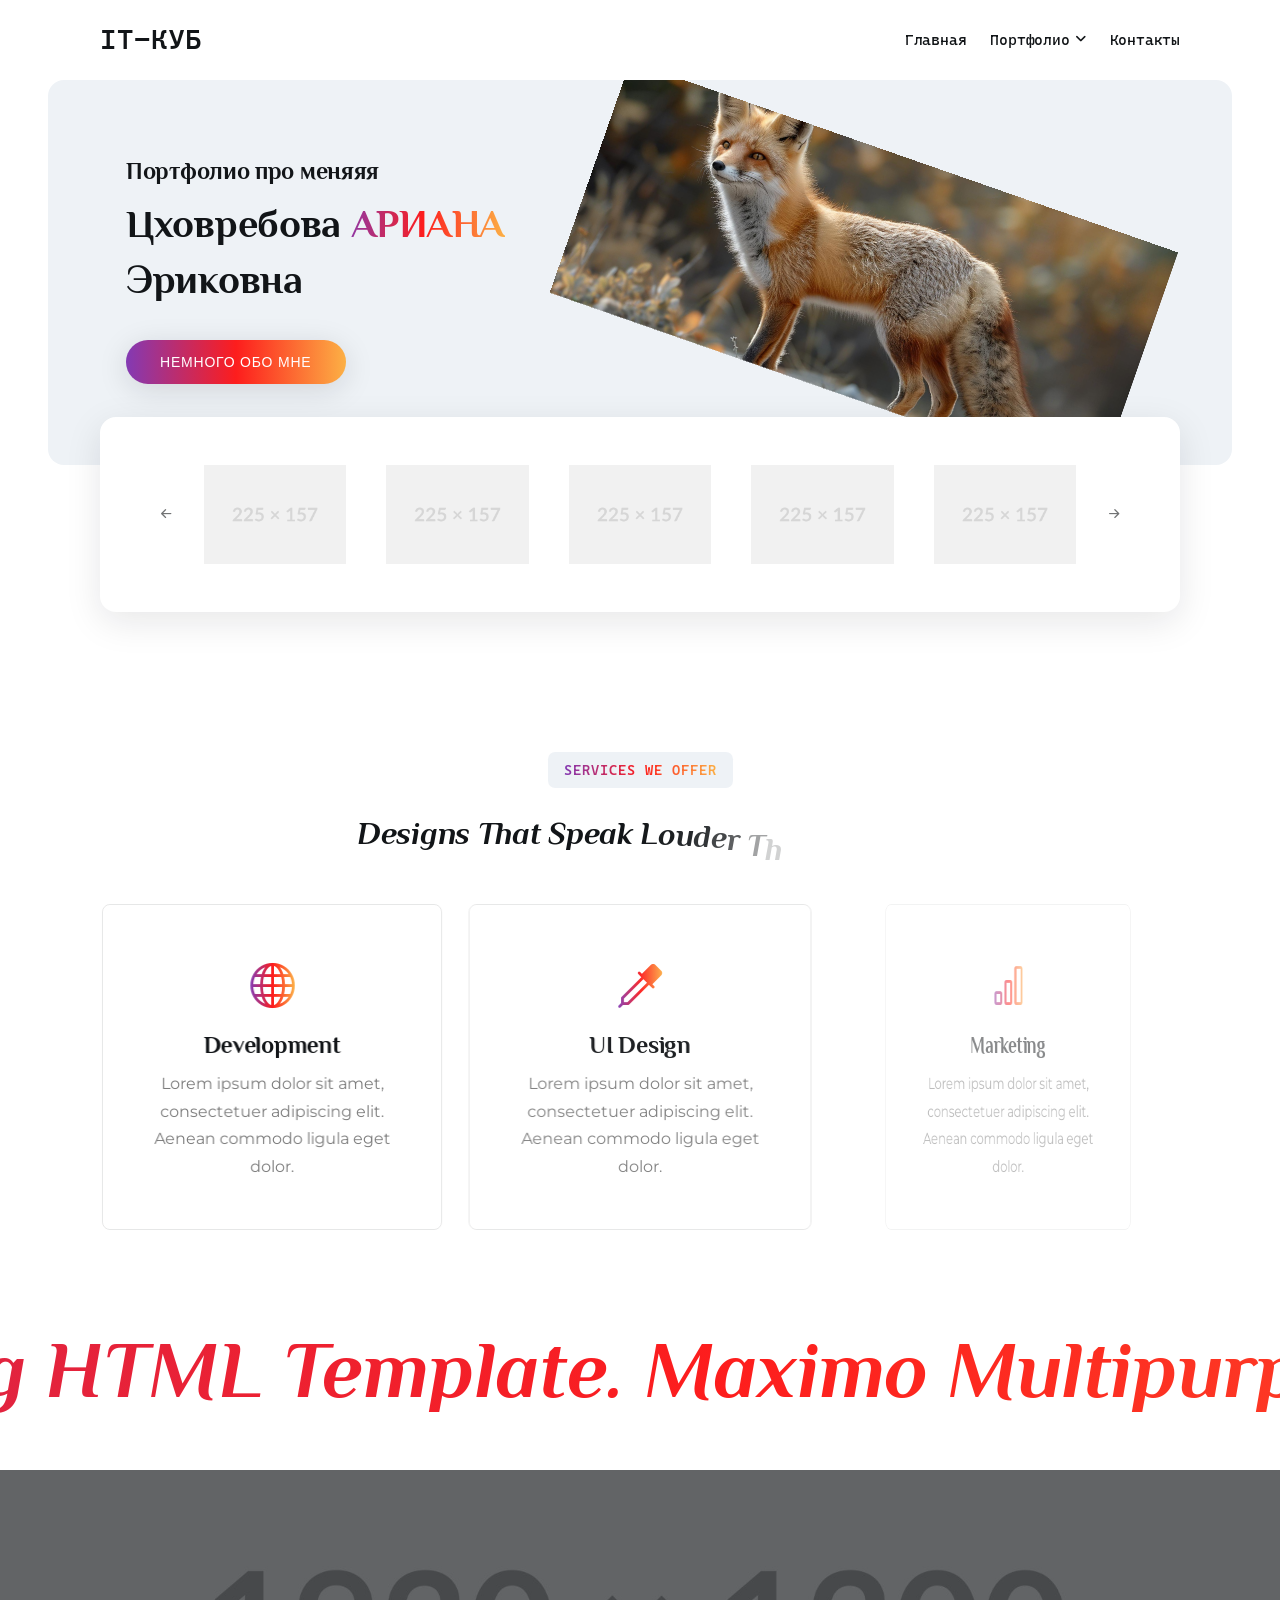
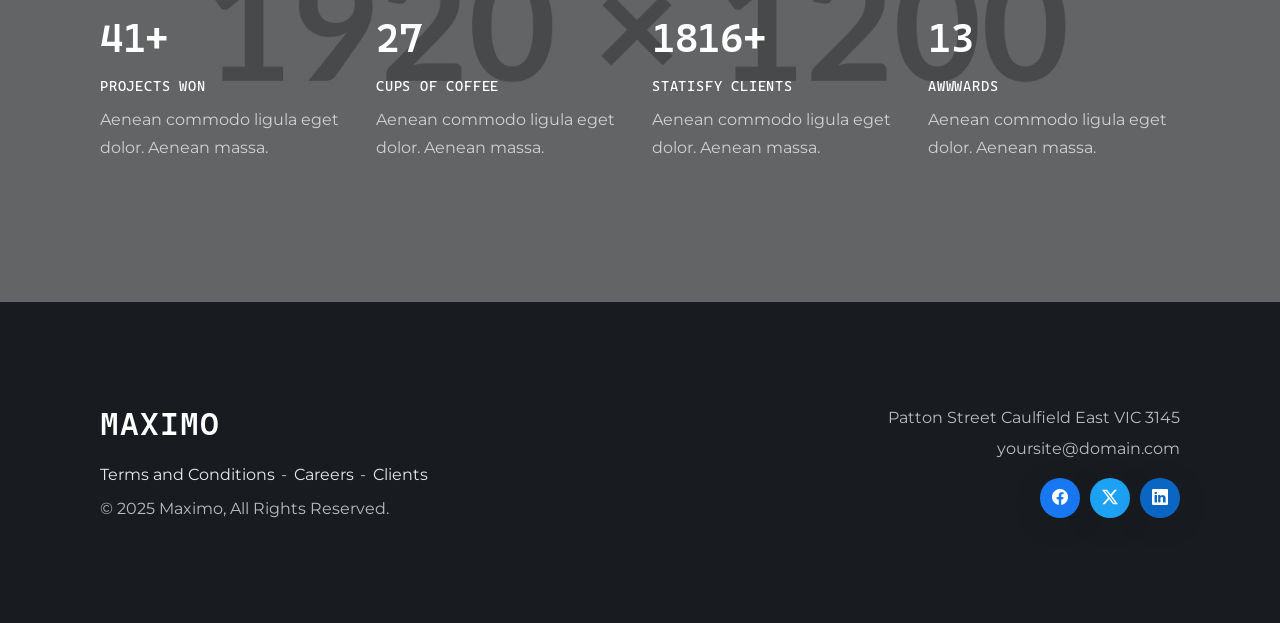
<file: index.html>
<!DOCTYPE html>
<html lang="en">
	<head>
		<meta charset="utf-8">
		<meta name="viewport" content="width=device-width, initial-scale=1, shrink-to-fit=no">
		<title>Maximo - Creative Business and Innovative HTML5 Template</title>
		<!-- Favicon -->
        <link href="assets/images/favicon.png" rel="shortcut icon">
		<!-- Styles -->
		<link href="assets/css/bootstrap.min.css" rel="stylesheet">
		<link href="assets/css/owl.carousel.min.css" rel="stylesheet">
		<link href="assets/css/owl.theme.default.min.css" rel="stylesheet">
		<link href="assets/css/magnific-popup.min.css" rel="stylesheet">
		<link href="assets/css/scrollcue.css" rel="stylesheet">
		<link href="assets/css/swiper-bundle.min.css" rel="stylesheet">
		<link href="assets/css/master.css" rel="stylesheet">
		<!-- Icons -->
		<link href="assets/css/bootstrap-icons.css" rel="stylesheet">
		<link href="assets/css/all.min.css" rel="stylesheet">
	</head>
	<body data-preloader="1">
		
		<!-- Header -->
		<div class="header">
			<div class="container">
				<!-- Logo -->
				<div class="header-logo">
					<h3 class="uppercase letter-spacing-1"><a href="index.html">IT-КУб</a></h3>
				</div>
				<!-- Menu -->
				<div class="header-menu">
					<ul class="nav">
						<li class="nav-item">
							<a class="nav-link" href="#">Главная</a>
						</li>
						<li class="nav-item">
							<a class="nav-link" href="#">Портфолио</a>
							<ul class="nav-dropdown">
								<li class="nav-dropdown-item"><a class="nav-dropdown-link" href="portfolio-one.html">Школа</a></li>
								<li class="nav-dropdown-item"><a class="nav-dropdown-link" href="portfolio-two.html">Спорт</a></li>
								<li class="nav-dropdown-item"><a class="nav-dropdown-link" href="portfolio-three.html">IT-Куб</a></li>
							</ul>
						</li>
						<li class="nav-item">
							<a class="nav-link" href="contact.html">Контакты</a>
						</li>
					</ul>
				</div>
				<!-- Menu Toggle -->
				<button class="header-toggle">
					<span></span>
				</button>
			</div><!-- end container -->
		</div>
		<!-- end Header -->

		<!-- Hero section -->
		<div class="bg-gray border-radius-1 section-sm px-4 px-lg-5 mx-4 mx-lg-5">
			<div class="container">
				<div class="row align-items-center g-4 g-lg-5">
					<div class="col-12 col-lg-7 order-lg-2">
						<img src="assets/images/slides/slide-md-1.png" alt="slide-1" class="rotate-on-scroll">
					</div>
					<div class="col-12 col-lg-5 order-lg-1">
						<h4 class="font-family-philosopher animate-text">Портфолио про меняяя</h4>
						<h1 class="fw-semi-bold font-family-philosopher" data-cues="fadeIn"> Цховребова<span class="text-gradient-1"> АРИАНА</span> Эриковна</h1>
						<a class="button button-md button-rounded button-gradient-1 mt-3 mt-lg-4" href="#">Немного обо мне</a>
					</div>
				</div><!-- end row -->
			</div><!-- end container -->
		</div>
		<!-- end Hero section -->	

		<!-- Clients section -->
		<div class="n-margin-3">
			<div class="container">
				<div class="bg-white border-radius-1 box-shadow p-4 p-lg-5">
					<div class="owl-carousel" data-owl-dots="false" data-owl-nav="true" data-owl-autoplay="true" data-owl-margin="40" data-owl-xs="1" data-owl-sm="2" data-owl-md="3" data-owl-lg="4" data-owl-xl="5">
						<div class="client-box">
							<a href="#"><img src="assets/images/brands/brand-1.png" alt="brand-1"></a>
						</div>
						<div class="client-box">
							<a href="#"><img src="assets/images/brands/brand-2.png" alt="brand-2"></a>
						</div>
						<div class="client-box">
							<a href="#"><img src="assets/images/brands/brand-3.png" alt="brand-3"></a>
						</div>
						<div class="client-box">
							<a href="#"><img src="assets/images/brands/brand-4.png" alt="brand-4"></a>
						</div>
						<div class="client-box">
							<a href="#"><img src="assets/images/brands/brand-5.png" alt="brand-5"></a>
						</div>
						<div class="client-box">
							<a href="#"><img src="assets/images/brands/brand-6.png" alt="brand-6"></a>
						</div>
						<div class="client-box">
							<a href="#"><img src="assets/images/brands/brand-7.png" alt="brand-7"></a>
						</div>
					</div><!-- end owl-carousel -->
				</div>
			</div><!-- end container -->
		</div>
		<!-- end Clients section -->

		<!-- Services section -->
		<div class="section-lg">
			<div class="container text-md-center">
				<div class="row">
					<div class="col-12 text-center">
						<h6 class="d-inline-block bg-gray border-radius px-3 py-2 line-height-140 font-small uppercase letter-spacing-1 mb-3"><span class="text-gradient-1">Services We Offer</span></h6>
						<h2 class="fw-semi-bold mb-0 font-family-philosopher font-italic animate-text">Designs That Speak Louder Than Words.</h2>
					</div>
				</div><!-- end row -->
				<div class="row icon-5xl g-4 mt-4">
					<div class="col-12 col-lg-4 img-class">
					  <div class="border border-radius hover-shadow hover-float p-4 p-lg-5">
						<i class="bi bi-globe text-gradient-1"></i>
						<h4 class="fw-semi-bold mt-2 font-family-philosopher">Development</h4>
						<p>Lorem ipsum dolor sit amet, consectetuer adipiscing elit. Aenean commodo ligula eget dolor.</p>
					  </div>
					</div>
					<div class="col-12 col-lg-4 img-class">
					  <div class="border border-radius hover-shadow hover-float p-4 p-lg-5">
						<i class="bi bi-eyedropper text-gradient-1"></i>
						<h4 class="fw-semi-bold mt-2 font-family-philosopher">UI Design</h4>
						<p>Lorem ipsum dolor sit amet, consectetuer adipiscing elit. Aenean commodo ligula eget dolor.</p>
					  </div>
					</div>
					<div class="col-12 col-lg-4 img-class">
					  <div class="border border-radius hover-shadow hover-float p-4 p-lg-5">
						<i class="bi bi-bar-chart text-gradient-1"></i>
						<h4 class="fw-semi-bold mt-2 font-family-philosopher">Marketing</h4>
						<p>Lorem ipsum dolor sit amet, consectetuer adipiscing elit. Aenean commodo ligula eget dolor.</p>
					  </div>
					</div>
				</div><!-- end row -->
			</div><!-- end container -->
		</div>
		<!-- end Services section -->

		<!-- Sliding Text -->
		<div class="section pd-t-0 overflow-spacer">
			<h2 class="display-1 fw-semi-bold mb-0 opacity-1 text-gradient-1 font-family-philosopher font-italic text-capitalize" id="scrollingText">Top Selling HTML Template. Maximo Multipurpose Template.</h2>
		</div>
		<!-- end Sliding Text -->

		<!-- Facts section -->
		<div class="section-lg bg-image parallax" data-bg-src="assets/images/backgrounds/main-bg-2.jpg">
			<div class="bg-dark-06">
				<div class="container">
					<div class="row g-4">
						<!-- Counter box 1 -->
						<div class="col-12 col-sm-6 col-md-3">
							<h1 class="fw-semi-bold"><span class="counter">111</span>+</h1>
							<h6 class="font-small fw-normal uppercase mt-2">Projects Won</h6>
							<p>Aenean commodo ligula eget dolor. Aenean massa.</p>
						</div>
						<!-- Counter box 2 -->
						<div class="col-12 col-sm-6 col-md-3">
							<h1 class="fw-semi-bold counter">74</h1>
							<h6 class="font-small fw-normal uppercase mt-2">Cups of Coffee</h6>
							<p>Aenean commodo ligula eget dolor. Aenean massa.</p>
						</div>
						<!-- Counter box 3 -->
						<div class="col-12 col-sm-6 col-md-3">
							<h1 class="fw-semi-bold"><span class="counter">5000</span>+</h1>
							<h6 class="font-small fw-normal uppercase mt-2">Statisfy Clients</h6>
							<p>Aenean commodo ligula eget dolor. Aenean massa.</p>
						</div>
						<!-- Counter box 4 -->
						<div class="col-12 col-sm-6 col-md-3">
							<h1 class="fw-semi-bold counter">35</h1>
							<h6 class="font-small fw-normal uppercase mt-2">Awwwards</h6>
							<p>Aenean commodo ligula eget dolor. Aenean massa.</p>
						</div>
					</div><!-- end row -->
				</div><!-- end container -->
			</div>
		</div>
		<!-- end Facts section -->

		<footer>
			<div class="section bg-dark">
				<div class="container">
					<div class="row g-4 align-items-center">
						<div class="col-12 col-md-6 text-center text-md-start">
							<h2 class="uppercase letter-spacing-1">Maximo</h2>
							<ul class="list-inline-dash mt-3">
								<li><a href="#">Terms and Conditions</a></li>
								<li><a href="#">Careers</a></li>
								<li><a href="#">Clients</a></li>
							</ul>
							<p class="mt-2">&copy; 2025 Maximo, All Rights Reserved.</p>
						</div>
						<div class="col-12 col-md-6 text-center text-md-end">
							<ul class="list-unstyled">
								<li>Patton Street Caulfield East VIC 3145</li>
								<li>yoursite@domain.com</li>
							</ul>
							<ul class="list-inline-sm mt-3 mt-lg-4">
								<li><a class="button-circle button-circle-sm button-circle-social-facebook" href="#"><i class="bi bi-facebook"></i></a></li>
								<li><a class="button-circle button-circle-sm button-circle-social-twitter" href="#"><i class="bi bi-twitter-x"></i></a></li>
								<li><a class="button-circle button-circle-sm button-circle-social-linkedin" href="#"><i class="bi bi-linkedin"></i></a></li>
							</ul>
						</div>
					</div><!-- end row -->
				</div><!-- end container -->
			</div>
		</footer>

		<!-- Scroll to top button -->
		<div class="scrolltotop icon-lg">
			<a class="button-circle button-circle-md button-circle-dark" href="#"><i class="bi bi-arrow-up-short"></i></a>
		</div>
		<!-- end Scroll to top button -->

		<!-- ***** JAVASCRIPTS ***** -->
		<script src="assets/js/gsap.min.js"></script>
		<script src="assets/js/ScrollTrigger.min.js"></script>
		<script src="assets/js/jquery.min.js"></script>
		<script src="assets/js/plugins.js"></script>
		<script src="assets/js/master.js"></script>
	</body>
</html>
</file>
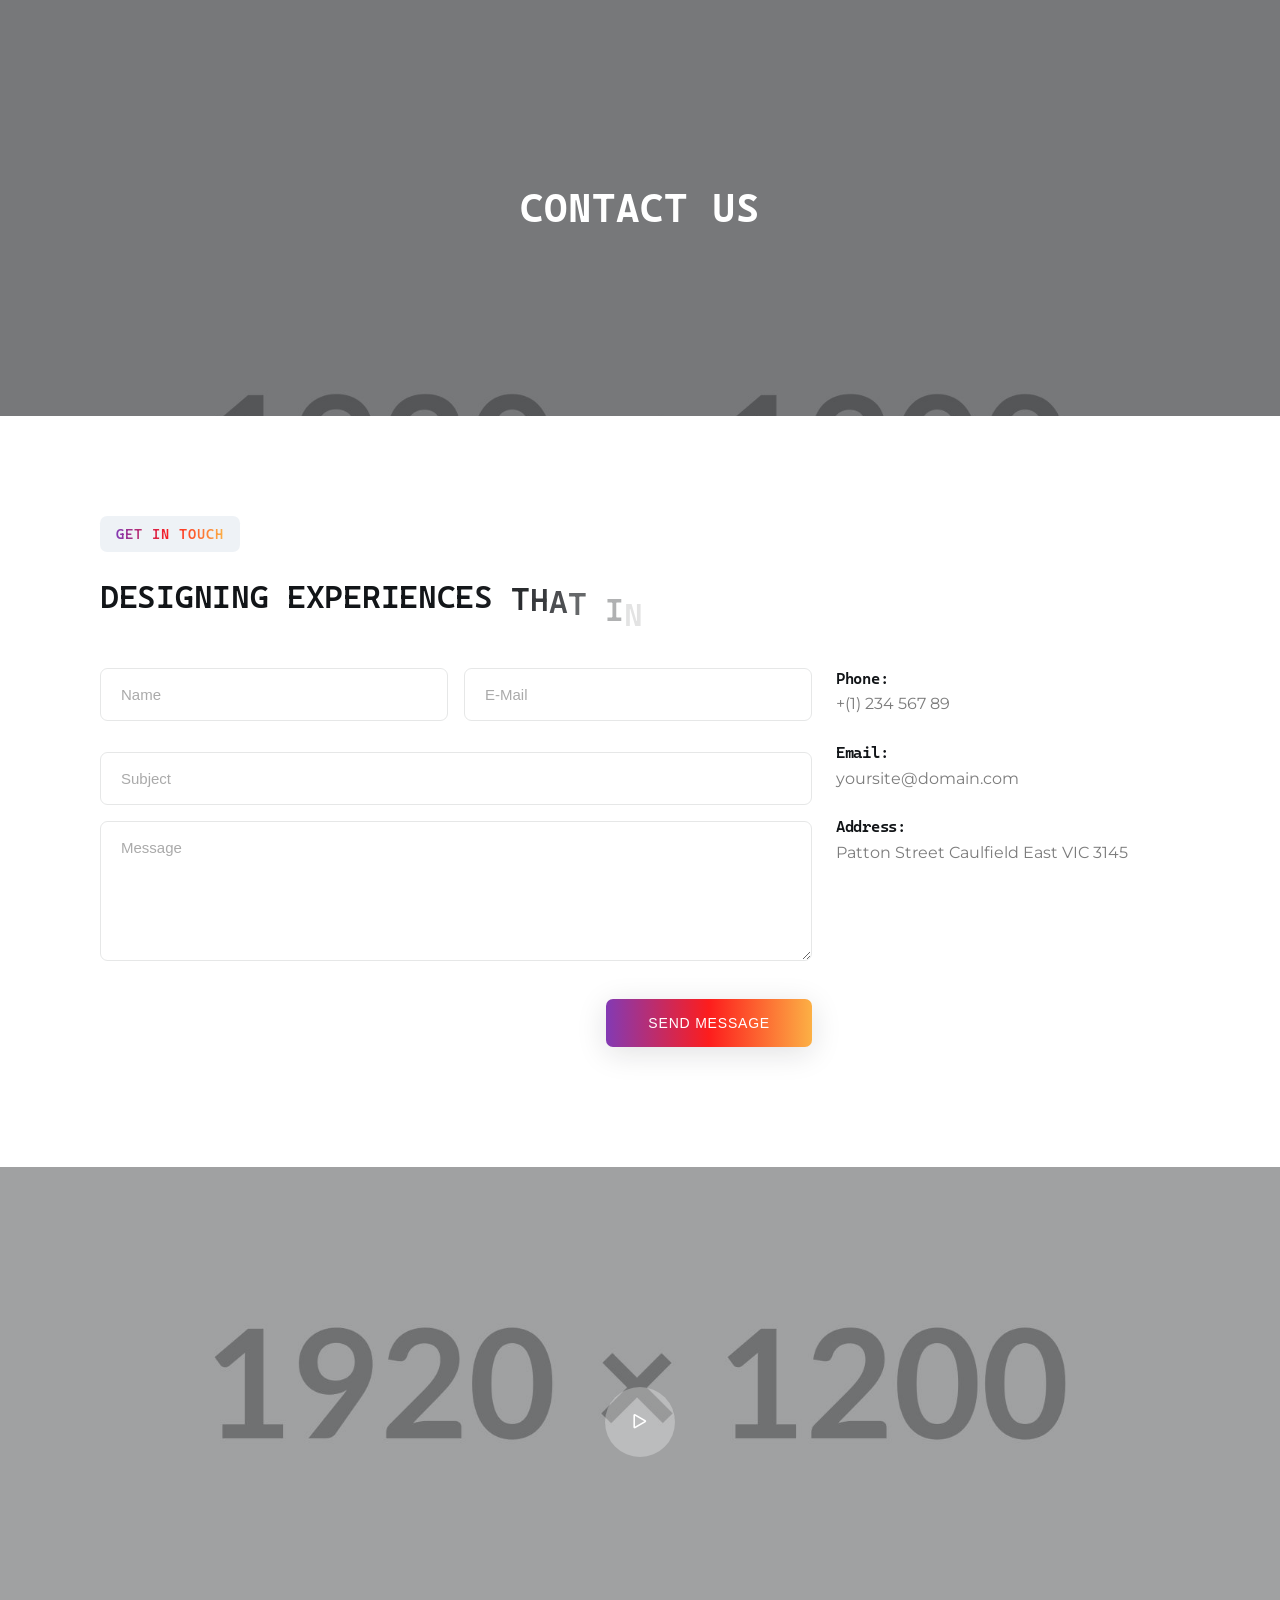
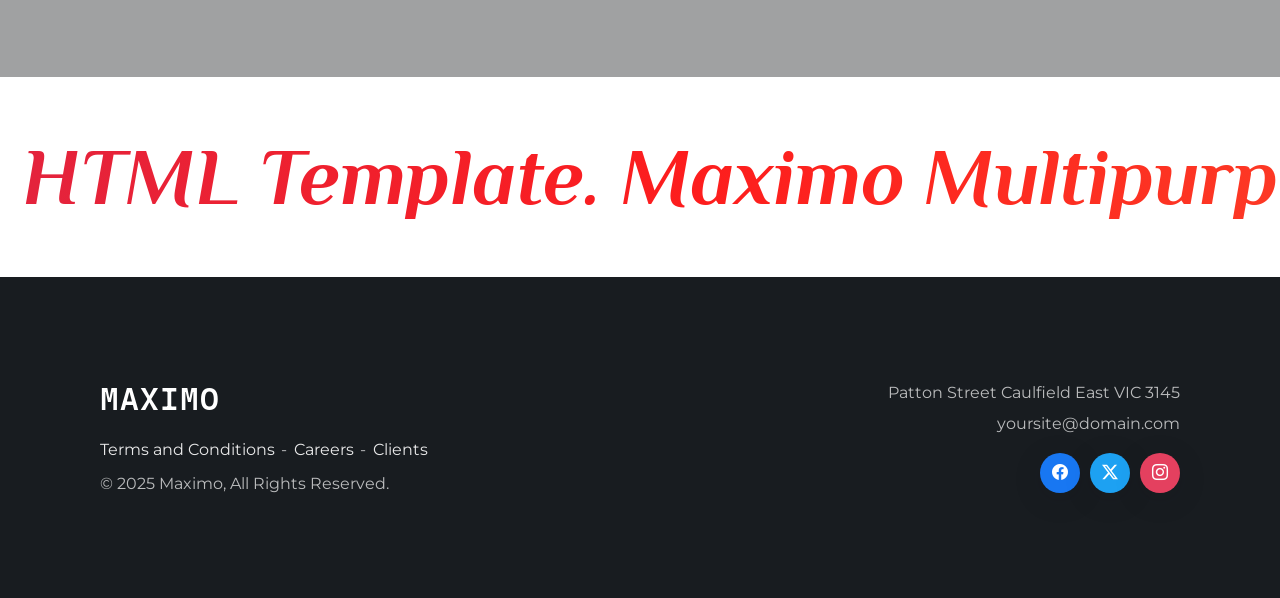
<file: contact.html>
<!DOCTYPE html>
<html lang="en">
	<head>
		<meta charset="utf-8">
		<meta name="viewport" content="width=device-width, initial-scale=1, shrink-to-fit=no">
		<title>Maximo - Creative Business and Innovative HTML5 Template</title>
		<!-- Favicon -->
        <link href="assets/images/favicon.png" rel="shortcut icon">
		<!-- Styles -->
		<link href="assets/css/bootstrap.min.css" rel="stylesheet">
		<link href="assets/css/owl.carousel.min.css" rel="stylesheet">
		<link href="assets/css/owl.theme.default.min.css" rel="stylesheet">
		<link href="assets/css/magnific-popup.min.css" rel="stylesheet">
		<link href="assets/css/scrollcue.css" rel="stylesheet">
		<link href="assets/css/swiper-bundle.min.css" rel="stylesheet">
		<link href="assets/css/master.css" rel="stylesheet">
		<!-- Icons -->
		<link href="assets/css/bootstrap-icons.css" rel="stylesheet">
		<link href="assets/css/all.min.css" rel="stylesheet">
	</head>
	<body data-preloader="1">
		
		<!-- Header -->
		<div class="header center transparent-light sticky-autohide">
			<div class="container">
				<!-- Logo -->
				<div class="header-logo">
					<h3 class="uppercase letter-spacing-1"><a href="index.html">Maximo</a></h3>
				</div>
				<!-- Menu -->
				<div class="header-menu">
					<ul class="nav">
						<li class="nav-item">
							<a class="nav-link" href="#">Home</a>
							<ul class="nav-dropdown">
								<li class="nav-dropdown-item"><a class="nav-dropdown-link" href="index.html">Creative Agency</a></li>
								<li class="nav-dropdown-item"><a class="nav-dropdown-link" href="corporate-agency.html">Corporate Agency</a></li>
								<li class="nav-dropdown-item"><a class="nav-dropdown-link" href="marketing-agency.html">Marketing Agency</a></li>
								<li class="nav-dropdown-item"><a class="nav-dropdown-link" href="freelancer.html">Freelancer</a></li>
								<li class="nav-dropdown-item"><a class="nav-dropdown-link" href="designer.html">Designer</a></li>
								<li class="nav-dropdown-item"><a class="nav-dropdown-link" href="startup-agency.html">Startup Agency</a></li>
							</ul>
						</li>
						<li class="nav-item">
							<a class="nav-link" href="#">Pages</a>
							<ul class="nav-dropdown">
								<li class="nav-dropdown-item"><a class="nav-dropdown-link" href="about-us.html">About Us</a></li>
								<li class="nav-dropdown-item"><a class="nav-dropdown-link" href="our-team.html">Our Team</a></li>
								<li class="nav-dropdown-item"><a class="nav-dropdown-link" href="testimonials.html">Testimonials</a></li>
								<li class="nav-dropdown-item"><a class="nav-dropdown-link" href="pricing-table.html">Pricing Table</a></li>
								<li class="nav-dropdown-item"><a class="nav-dropdown-link" href="404-page.html">404 Error Page</a></li>
								<li class="nav-dropdown-item"><a class="nav-dropdown-link" href="coming-soon.html">Coming Soon</a></li>
							</ul>
						</li>
						<li class="nav-item">
							<a class="nav-link" href="#">Services</a>
							<ul class="nav-dropdown">
								<li class="nav-dropdown-item"><a class="nav-dropdown-link" href="services.html">Services</a></li>
							</ul>
						</li>
						<li class="nav-item">
							<a class="nav-link" href="#">Portfolio</a>
							<ul class="nav-dropdown">
								<li class="nav-dropdown-item"><a class="nav-dropdown-link" href="portfolio-one.html">Portfolio One</a></li>
								<li class="nav-dropdown-item"><a class="nav-dropdown-link" href="portfolio-two.html">Portfolio Two</a></li>
								<li class="nav-dropdown-item"><a class="nav-dropdown-link" href="portfolio-three.html">Portfolio Three</a></li>
							</ul>
						</li>
						<li class="nav-item">
							<a class="nav-link" href="#">Blogs</a>
							<ul class="nav-dropdown">
								<li class="nav-dropdown-item"><a class="nav-dropdown-link" href="blog-grid.html">Blog Grid</a></li>
								<li class="nav-dropdown-item"><a class="nav-dropdown-link" href="blog.html">Blog Standard</a></li>
							</ul>
						</li>
						<li class="nav-item">
							<a class="nav-link" href="contact.html">Contact Us</a>
						</li>
					</ul>
				</div>
				<!-- Menu Extra -->
				<div class="header-menu-extra">
					<ul class="list-inline-sm">
						<li><a href="#"><i class="bi bi-facebook"></i></a></li>
						<li><a href="#"><i class="bi bi-twitter-x"></i></a></li>
						<li><a href="#"><i class="bi bi-linkedin"></i></a></li>
					</ul>
				</div>
				<!-- Menu Toggle -->
				<button class="header-toggle">
					<span></span>
				</button>
			</div><!-- end container -->
		</div>
		<!-- end Header -->

		<!-- Page title section -->
		<div class="section-xl bg-image parallax" data-bg-src="assets/images/backgrounds/title-bg-1.jpg">
			<div class="bg-dark-05">
				<div class="container text-center z-index-1">
					<h1 class="fw-bold uppercase letter-spacing-1 m-0">Contact Us</h1>
				</div><!-- end container -->
			</div>
		</div>
		<!-- end Page title section -->

		<!-- Contact section -->
		<div class="section">
			<div class="container">
				<div class="row">
					<div class="col-12">
						<h6 class="d-inline-block bg-gray border-radius px-3 py-2 line-height-140 font-small uppercase letter-spacing-1 mb-3"><span class="text-gradient-1">Get In Touch</span></h6>
						<h2 class="fw-semi-bold mb-0 text-capitalize animate-text">Designing Experiences That Inspire.</h2>
					</div>
				</div><!-- end row -->
				<div class="row g-4 mt-4">
					<!-- Contact Form -->
					<div class="col-12 col-md-8">
						<div class="contact-form text-end">
							<form name="contact-form" id="contact-form" action="php/contact-form.php" method="POST">
								<div class="row gx-3 gy-0">
									<div class="col-12 col-sm-6">
										<div class="form-group">
											<input class="border-radius" type="text" id="name" name="name" placeholder="Name" required="required" data-error="Your Name is Required">
											<div class="help-block with-errors mt-20"></div>
										</div>
									</div>
									<div class="col-12 col-sm-6">
										<div class="form-group">
											<input class="border-radius" type="email" id="email" name="email" placeholder="E-Mail" required="required" data-error="Please Enter Valid Email">
											<div class="help-block with-errors mt-20"></div>
										</div>
									</div>
								</div>
								<div class="form-group">
									<input class="border-radius" type="text" id="subject" name="subject" placeholder="Subject">
								</div>
								
								<div class="form-group">
									<textarea name="message" class="border-radius" id="message" placeholder="Message" required data-error="Please, Leave us a message"></textarea>
									<div class="help-block with-errors mt-20"></div>
								</div>
								<button class="button button-lg button-radius button-gradient-1" type="submit" name="submit">Send Message</button>
							</form>
							<!-- Submit result -->
							<div class="messages mrt-20 text-center"></div>
						</div>
					</div>
					<!-- end Contact Form -->
					 <!-- Contact Info -->
					<div class="col-12 col-md-4">
						<div class="mb-4">
							<h6 class="fw-semi-bold m-0">Phone:</h6>
							<p>+(1) 234 567 89</p>
						</div>
						<div class="mb-4">
							<h6 class="fw-semi-bold m-0">Email:</h6>
							<p>yoursite@domain.com</p>
						</div>
						<div>
							<h6 class="fw-semi-bold m-0">Address:</h6>
							<p>Patton Street Caulfield East VIC 3145</p>
						</div>
					</div>
				</div><!-- end row -->
			</div><!-- end container -->
		</div>
		<!-- end Contact section -->

		<!-- Parallax section -->
		<div class="section-2xl bg-image parallax" data-bg-src="assets/images/backgrounds/video-bg-3.jpg">
			<div class="bg-dark-03">
				<div class="container text-center">
					<a class="button-circle button-circle-xl button-circle-white-2 button-circle-ripple icon-xl button-hover-shrink lightbox-media-link"
						href="https://www.youtube.com/watch?v=JxIx3X59Tjk">
						<i class="bi bi-play"></i>
					</a>
				</div><!-- end container -->
			</div>
		</div>
		<!-- end Parallax section -->

		<!-- Sliding Text -->
		<div class="section overflow-spacer">
			<h2 class="display-1 fw-semi-bold mb-0 opacity-1 text-gradient-1 font-family-philosopher font-italic text-capitalize" id="scrollingText">Top Selling HTML Template. Maximo Multipurpose Template.</h2>
		</div>
		<!-- end Sliding Text -->

		<footer>
			<div class="section bg-dark">
				<div class="container">
					<div class="row g-4 align-items-center">
						<div class="col-12 col-md-6 text-center text-md-start">
							<h2 class="uppercase letter-spacing-1">Maximo</h2>
							<ul class="list-inline-dash mt-3">
								<li><a href="#">Terms and Conditions</a></li>
								<li><a href="#">Careers</a></li>
								<li><a href="#">Clients</a></li>
							</ul>
							<p class="mt-2">&copy; 2025 Maximo, All Rights Reserved.</p>
						</div>
						<div class="col-12 col-md-6 text-center text-md-end">
							<ul class="list-unstyled">
								<li>Patton Street Caulfield East VIC 3145</li>
								<li>yoursite@domain.com</li>
							</ul>
							<ul class="list-inline-sm mt-3 mt-lg-4">
								<li><a class="button-circle button-circle-sm button-circle-social-facebook" href="#"><i class="bi bi-facebook"></i></a></li>
								<li><a class="button-circle button-circle-sm button-circle-social-twitter" href="#"><i class="bi bi-twitter-x"></i></a></li>
								<li><a class="button-circle button-circle-sm button-circle-social-instagram" href="#"><i class="bi bi-instagram"></i></a></li>
							</ul>
						</div>
					</div><!-- end row -->
				</div><!-- end container -->
			</div>
		</footer>

		<!-- Scroll to top button -->
		<div class="scrolltotop icon-lg">
			<a class="button-circle button-circle-md button-circle-dark" href="#"><i class="bi bi-arrow-up-short"></i></a>
		</div>
		<!-- end Scroll to top button -->

		<!-- ***** JAVASCRIPTS ***** -->
		<script src="assets/js/gsap.min.js"></script>
		<script src="assets/js/ScrollTrigger.min.js"></script>
		<script src="assets/js/jquery.min.js"></script>
		<script src="assets/js/plugins.js"></script>
		<script src="assets/js/validator.js"></script>
		<script src="assets/js/master.js"></script>
	</body>
</html>
</file>
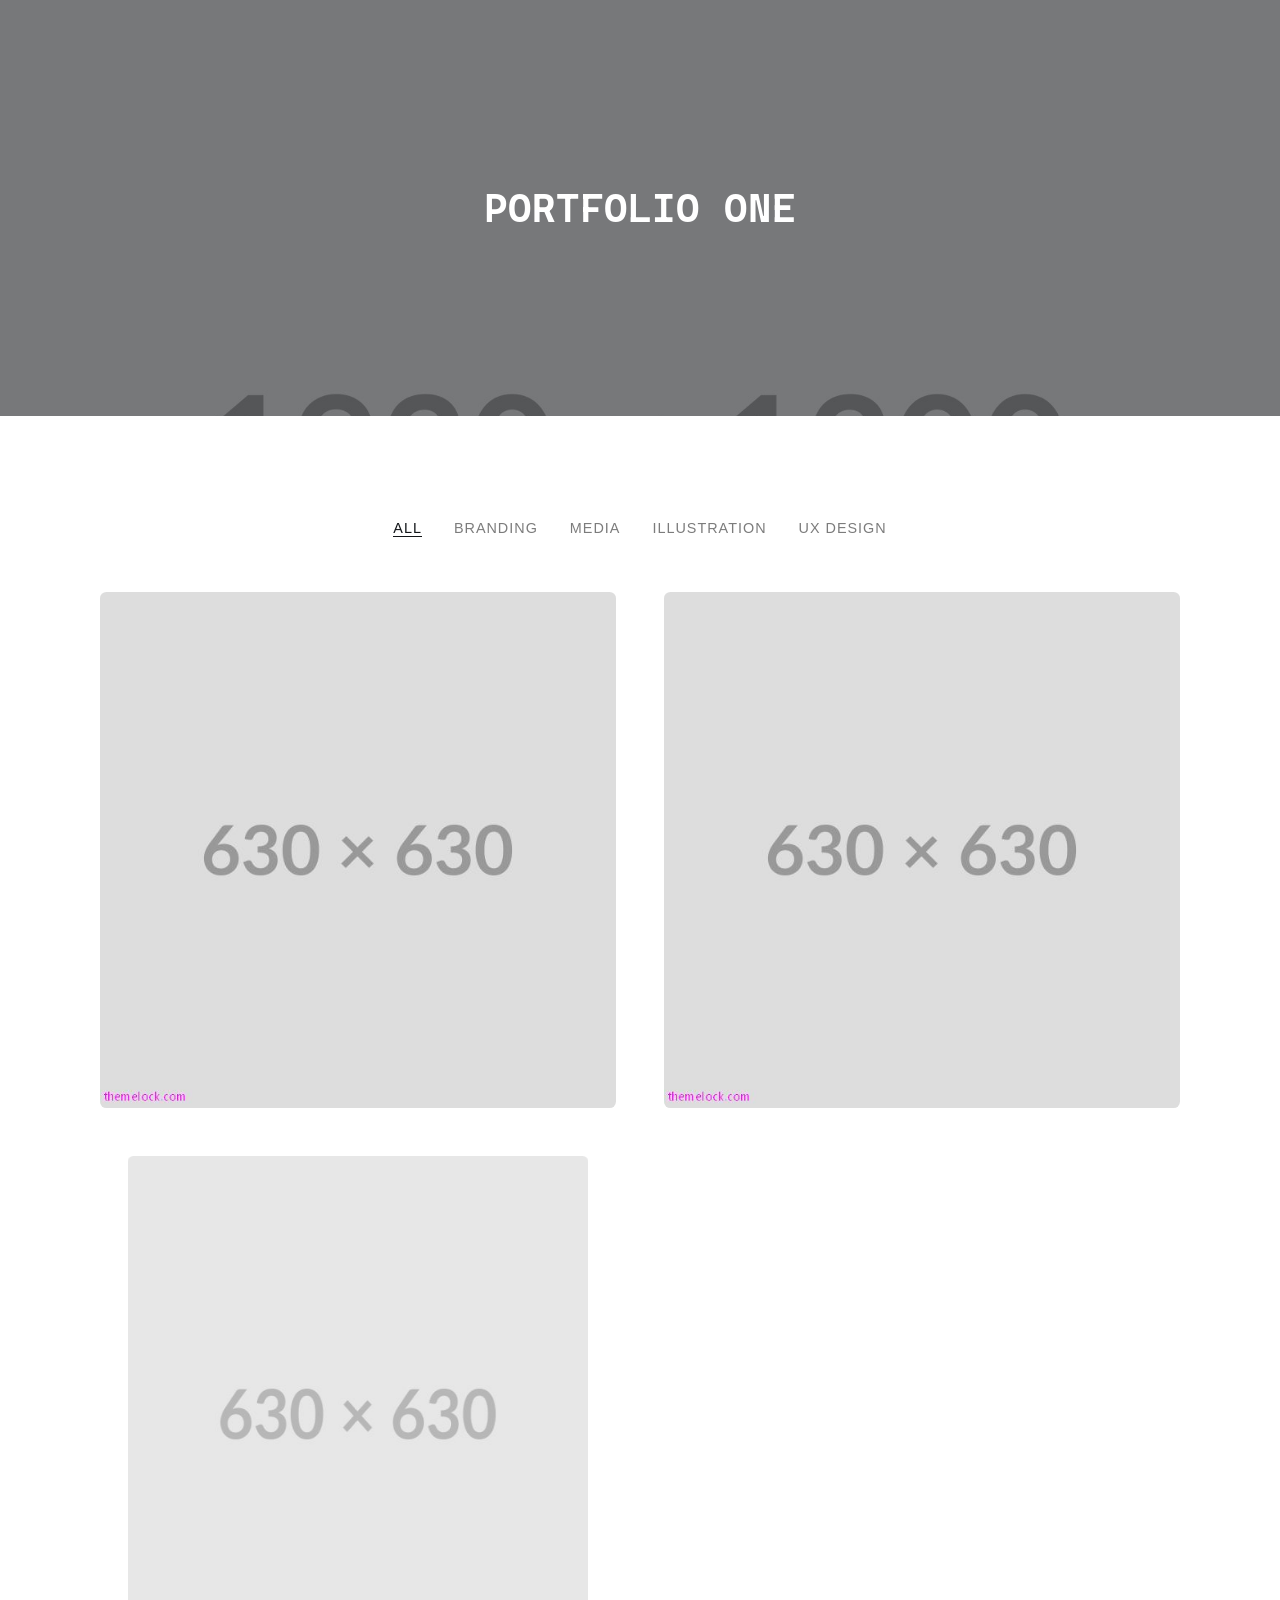
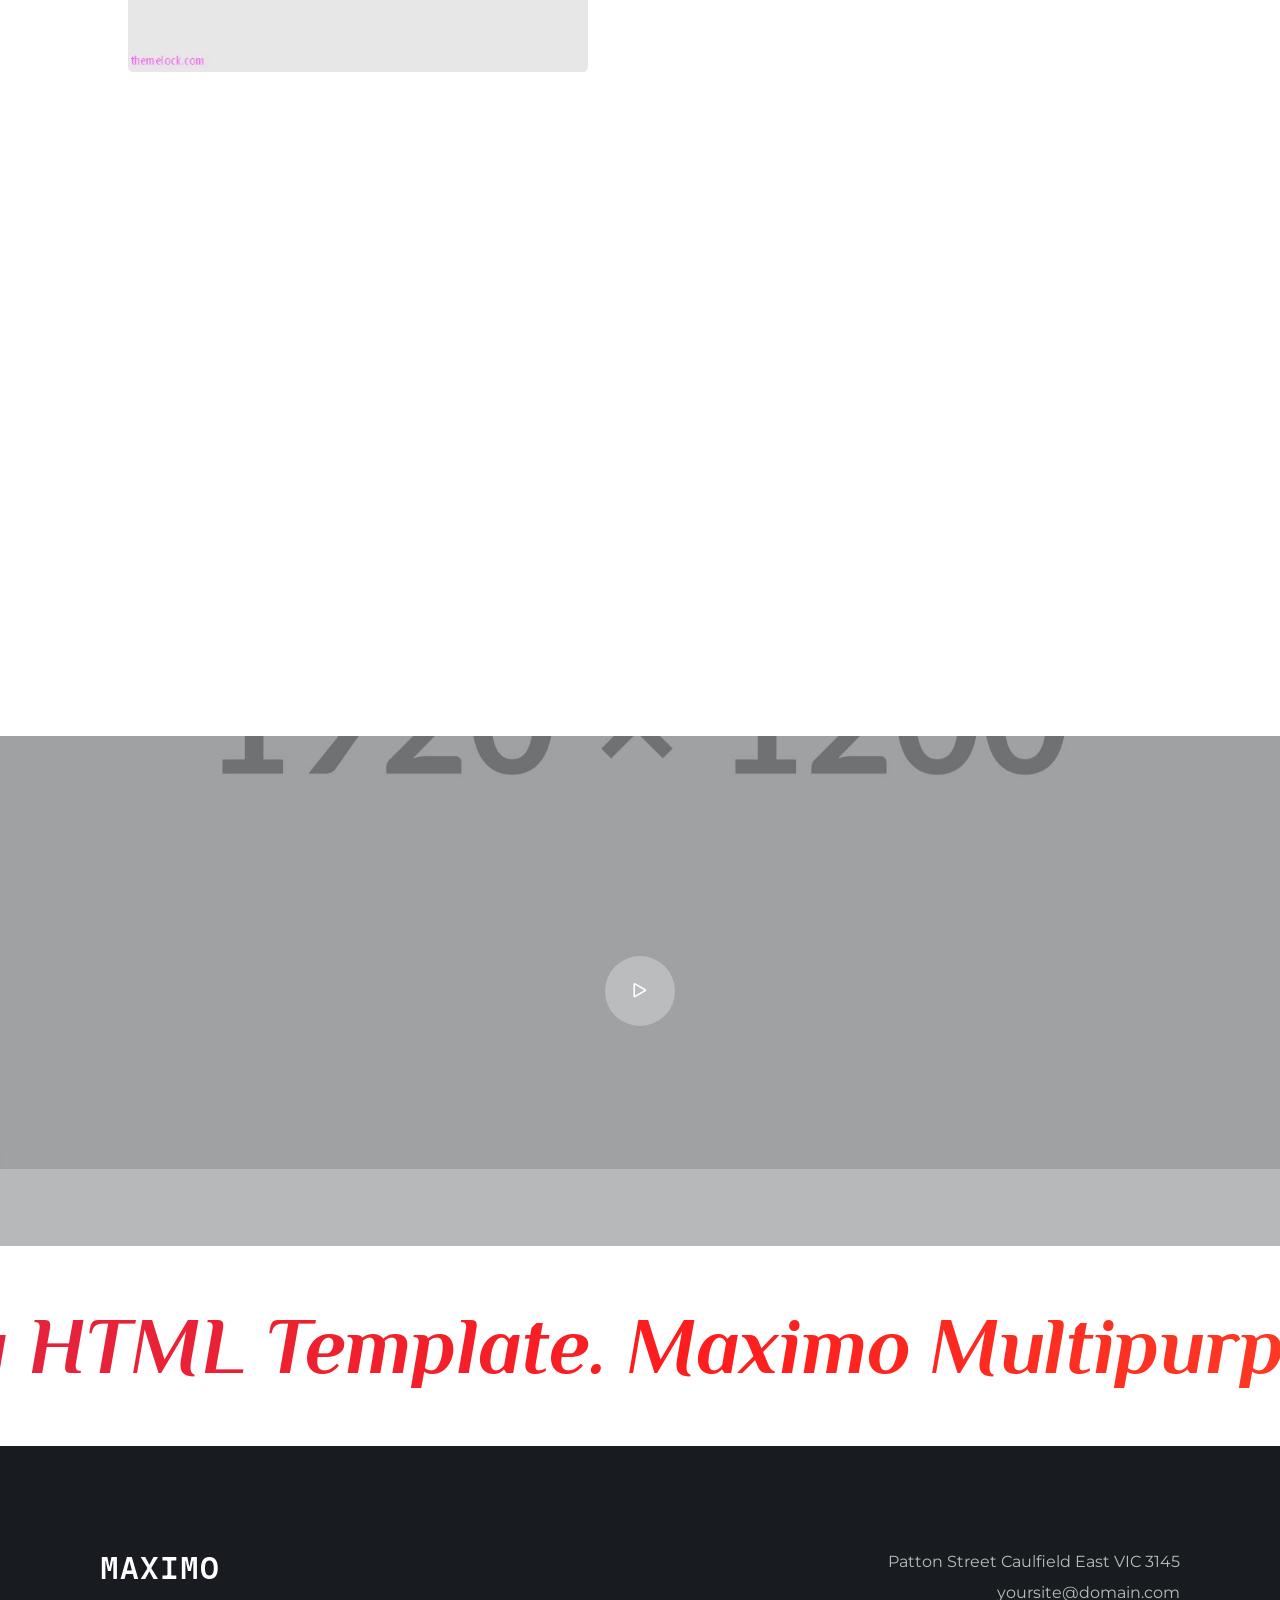
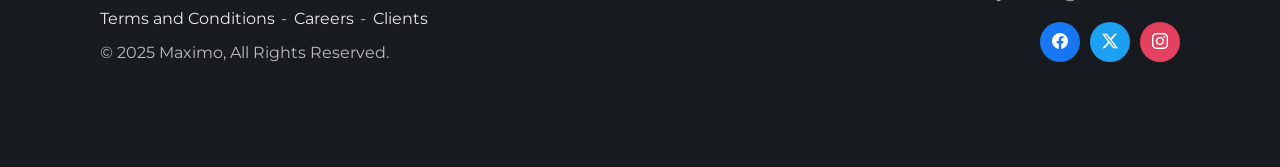
<file: portfolio-one.html>
<!DOCTYPE html>
<html lang="en">
	<head>
		<meta charset="utf-8">
		<meta name="viewport" content="width=device-width, initial-scale=1, shrink-to-fit=no">
		<title>Maximo - Creative Business and Innovative HTML5 Template</title>
		<!-- Favicon -->
        <link href="assets/images/favicon.png" rel="shortcut icon">
		<!-- Styles -->
		<link href="assets/css/bootstrap.min.css" rel="stylesheet">
		<link href="assets/css/owl.carousel.min.css" rel="stylesheet">
		<link href="assets/css/owl.theme.default.min.css" rel="stylesheet">
		<link href="assets/css/magnific-popup.min.css" rel="stylesheet">
		<link href="assets/css/scrollcue.css" rel="stylesheet">
		<link href="assets/css/swiper-bundle.min.css" rel="stylesheet">
		<link href="assets/css/master.css" rel="stylesheet">
		<!-- Icons -->
		<link href="assets/css/bootstrap-icons.css" rel="stylesheet">
		<link href="assets/css/all.min.css" rel="stylesheet">
	</head>
	<body data-preloader="1">
		
		<!-- Header -->
		<div class="header center transparent-light sticky-autohide">
			<div class="container">
				<!-- Logo -->
				<div class="header-logo">
					<h3 class="uppercase letter-spacing-1"><a href="index.html">Maximo</a></h3>
				</div>
				<!-- Menu -->
				<div class="header-menu">
					<ul class="nav">
						<li class="nav-item">
							<a class="nav-link" href="#">Home</a>
							<ul class="nav-dropdown">
								<li class="nav-dropdown-item"><a class="nav-dropdown-link" href="index.html">Creative Agency</a></li>
								<li class="nav-dropdown-item"><a class="nav-dropdown-link" href="corporate-agency.html">Corporate Agency</a></li>
								<li class="nav-dropdown-item"><a class="nav-dropdown-link" href="marketing-agency.html">Marketing Agency</a></li>
								<li class="nav-dropdown-item"><a class="nav-dropdown-link" href="freelancer.html">Freelancer</a></li>
								<li class="nav-dropdown-item"><a class="nav-dropdown-link" href="designer.html">Designer</a></li>
								<li class="nav-dropdown-item"><a class="nav-dropdown-link" href="startup-agency.html">Startup Agency</a></li>
							</ul>
						</li>
						<li class="nav-item">
							<a class="nav-link" href="#">Pages</a>
							<ul class="nav-dropdown">
								<li class="nav-dropdown-item"><a class="nav-dropdown-link" href="about-us.html">About Us</a></li>
								<li class="nav-dropdown-item"><a class="nav-dropdown-link" href="our-team.html">Our Team</a></li>
								<li class="nav-dropdown-item"><a class="nav-dropdown-link" href="testimonials.html">Testimonials</a></li>
								<li class="nav-dropdown-item"><a class="nav-dropdown-link" href="pricing-table.html">Pricing Table</a></li>
								<li class="nav-dropdown-item"><a class="nav-dropdown-link" href="404-page.html">404 Error Page</a></li>
								<li class="nav-dropdown-item"><a class="nav-dropdown-link" href="coming-soon.html">Coming Soon</a></li>
							</ul>
						</li>
						<li class="nav-item">
							<a class="nav-link" href="#">Services</a>
							<ul class="nav-dropdown">
								<li class="nav-dropdown-item"><a class="nav-dropdown-link" href="services.html">Services</a></li>
							</ul>
						</li>
						<li class="nav-item">
							<a class="nav-link" href="#">Portfolio</a>
							<ul class="nav-dropdown">
								<li class="nav-dropdown-item"><a class="nav-dropdown-link" href="portfolio-one.html">Portfolio One</a></li>
								<li class="nav-dropdown-item"><a class="nav-dropdown-link" href="portfolio-two.html">Portfolio Two</a></li>
								<li class="nav-dropdown-item"><a class="nav-dropdown-link" href="portfolio-three.html">Portfolio Three</a></li>
							</ul>
						</li>
						<li class="nav-item">
							<a class="nav-link" href="#">Blogs</a>
							<ul class="nav-dropdown">
								<li class="nav-dropdown-item"><a class="nav-dropdown-link" href="blog-grid.html">Blog Grid</a></li>
								<li class="nav-dropdown-item"><a class="nav-dropdown-link" href="blog.html">Blog Standard</a></li>
							</ul>
						</li>
						<li class="nav-item">
							<a class="nav-link" href="contact.html">Contact Us</a>
						</li>
					</ul>
				</div>
				<!-- Menu Extra -->
				<div class="header-menu-extra">
					<ul class="list-inline-sm">
						<li><a href="#"><i class="bi bi-facebook"></i></a></li>
						<li><a href="#"><i class="bi bi-twitter-x"></i></a></li>
						<li><a href="#"><i class="bi bi-linkedin"></i></a></li>
					</ul>
				</div>
				<!-- Menu Toggle -->
				<button class="header-toggle">
					<span></span>
				</button>
			</div><!-- end container -->
		</div>
		<!-- end Header -->

		<!-- Page title section -->
		<div class="section-xl bg-image parallax" data-bg-src="assets/images/backgrounds/title-bg-1.jpg">
			<div class="bg-dark-05">
				<div class="container text-center z-index-1">
					<h1 class="fw-bold uppercase letter-spacing-1 m-0">Portfolio One</h1>
				</div><!-- end container -->
			</div>
		</div>
		<!-- end Page title section -->

		<!-- Portfolio section -->
		<div class="section">
			<div class="container">
				<div class="filter filter-style-3 mb-5 text-center">
					<ul>
						<li class="active" data-filter="*">All</li>
						<li data-filter=".branding">Branding</li>
						<li data-filter=".media">Media</li>
						<li data-filter=".illustration">Illustration</li>
						<li data-filter=".ux-design">UX Design</li>
					</ul>
				</div>
				<div class="row portfolio-grid g-4 g-lg-5 border-radius">
					<!-- Portfolio box 1 -->
					<div class="col-12 col-md-6 portfolio-item branding img-class">
						<div class="portfolio-box">
							<div class="portfolio-img">
								<img src="assets/images/portfolio/gallery-1.jpg" alt="gallery-1">
							</div>
							<a href="portfolio-one.html"></a>
							<div class="portfolio-title">
								<div>
									<h5 class="fw-normal">Digital Food</h5>
									<span>Branding</span>
								</div>
							</div>
						</div>
					</div>
					<!-- Portfolio box 2 -->
					<div class="col-12 col-md-6 portfolio-item media img-class">
						<div class="portfolio-box">
							<div class="portfolio-img">
								<img src="assets/images/portfolio/gallery-3.jpg" alt="gallery-3">
							</div>
							<a href="portfolio-one.html"></a>
							<div class="portfolio-title">
								<div>
									<h5 class="fw-normal">Poster</h5>
									<span>Media</span>
								</div>
							</div>
						</div>
					</div>
					<!-- Portfolio box 3 -->
					<div class="col-12 col-md-6 portfolio-item illustration branding img-class">
						<div class="portfolio-box">
							<div class="portfolio-img">
								<img src="assets/images/portfolio/gallery-4.jpg" alt="gallery-4">
							</div>
							<a href="portfolio-one.html"></a>
							<div class="portfolio-title">
								<div>
									<h5 class="fw-normal">Blue Berry</h5>
									<span>Illustration, Branding</span>
								</div>
							</div>
						</div>
					</div>
					<!-- Portfolio box 4 -->
					<div class="col-12 col-md-6 portfolio-item ux-design media img-class">
						<div class="portfolio-box">
							<div class="portfolio-img">
								<img src="assets/images/portfolio/gallery-11.jpg" alt="gallery-11">
							</div>
							<a href="portfolio-one.html"></a>
							<div class="portfolio-title">
								<div>
									<h5 class="fw-normal">Death Proof</h5>
									<span>UX Design, Media</span>
								</div>
							</div>
						</div>
					</div>
					<!-- Portfolio box 5 -->
					<div class="col-12 col-md-6 portfolio-item media illustration img-class">
						<div class="portfolio-box">
							<div class="portfolio-img">
								<img src="assets/images/portfolio/gallery-12.jpg" alt="gallery-12">
							</div>
							<a href="portfolio-one.html"></a>
							<div class="portfolio-title">
								<div>
									<h5 class="fw-normal">3d Design</h5>
									<span>Media, Illustration</span>
								</div>
							</div>
						</div>
					</div>
					<!-- Portfolio box 6 -->
					<div class="col-12 col-md-6 portfolio-item ux-design img-class">
						<div class="portfolio-box">
							<div class="portfolio-img">
								<img src="assets/images/portfolio/gallery-13.jpg" alt="gallery-13">
							</div>
							<a href="portfolio-one.html"></a>
							<div class="portfolio-title">
								<div>
									<h5 class="fw-normal">Muse + Metta</h5>
									<span>UX Design</span>
								</div>
							</div>
						</div>
					</div>
				</div><!-- end portfolio-grid -->
			</div><!-- end container -->
		</div>
		<!-- end Portfolio section -->

		<!-- Parallax section -->
		<div class="section-2xl bg-image parallax" data-bg-src="assets/images/backgrounds/video-bg-3.jpg">
			<div class="bg-dark-03">
				<div class="container text-center">
					<a class="button-circle button-circle-xl button-circle-white-2 button-circle-ripple icon-xl button-hover-shrink lightbox-media-link"
						href="https://www.youtube.com/watch?v=JxIx3X59Tjk">
						<i class="bi bi-play"></i>
					</a>
				</div><!-- end container -->
			</div>
		</div>
		<!-- end Parallax section -->

		<!-- Sliding Text -->
		<div class="section overflow-spacer">
			<h2 class="display-1 fw-semi-bold mb-0 opacity-1 text-gradient-1 font-family-philosopher font-italic text-capitalize" id="scrollingText">Top Selling HTML Template. Maximo Multipurpose Template.</h2>
		</div>
		<!-- end Sliding Text -->

		<footer>
			<div class="section bg-dark">
				<div class="container">
					<div class="row g-4 align-items-center">
						<div class="col-12 col-md-6 text-center text-md-start">
							<h2 class="uppercase letter-spacing-1">Maximo</h2>
							<ul class="list-inline-dash mt-3">
								<li><a href="#">Terms and Conditions</a></li>
								<li><a href="#">Careers</a></li>
								<li><a href="#">Clients</a></li>
							</ul>
							<p class="mt-2">&copy; 2025 Maximo, All Rights Reserved.</p>
						</div>
						<div class="col-12 col-md-6 text-center text-md-end">
							<ul class="list-unstyled">
								<li>Patton Street Caulfield East VIC 3145</li>
								<li>yoursite@domain.com</li>
							</ul>
							<ul class="list-inline-sm mt-3 mt-lg-4">
								<li><a class="button-circle button-circle-sm button-circle-social-facebook" href="#"><i class="bi bi-facebook"></i></a></li>
								<li><a class="button-circle button-circle-sm button-circle-social-twitter" href="#"><i class="bi bi-twitter-x"></i></a></li>
								<li><a class="button-circle button-circle-sm button-circle-social-instagram" href="#"><i class="bi bi-instagram"></i></a></li>
							</ul>
						</div>
					</div><!-- end row -->
				</div><!-- end container -->
			</div>
		</footer>

		<!-- Scroll to top button -->
		<div class="scrolltotop icon-lg">
			<a class="button-circle button-circle-md button-circle-dark" href="#"><i class="bi bi-arrow-up-short"></i></a>
		</div>
		<!-- end Scroll to top button -->

		<!-- ***** JAVASCRIPTS ***** -->
		<script src="assets/js/gsap.min.js"></script>
		<script src="assets/js/ScrollTrigger.min.js"></script>
		<script src="assets/js/jquery.min.js"></script>
		<script src="assets/js/plugins.js"></script>
		<script src="assets/js/master.js"></script>
	</body>
</html>
</file>
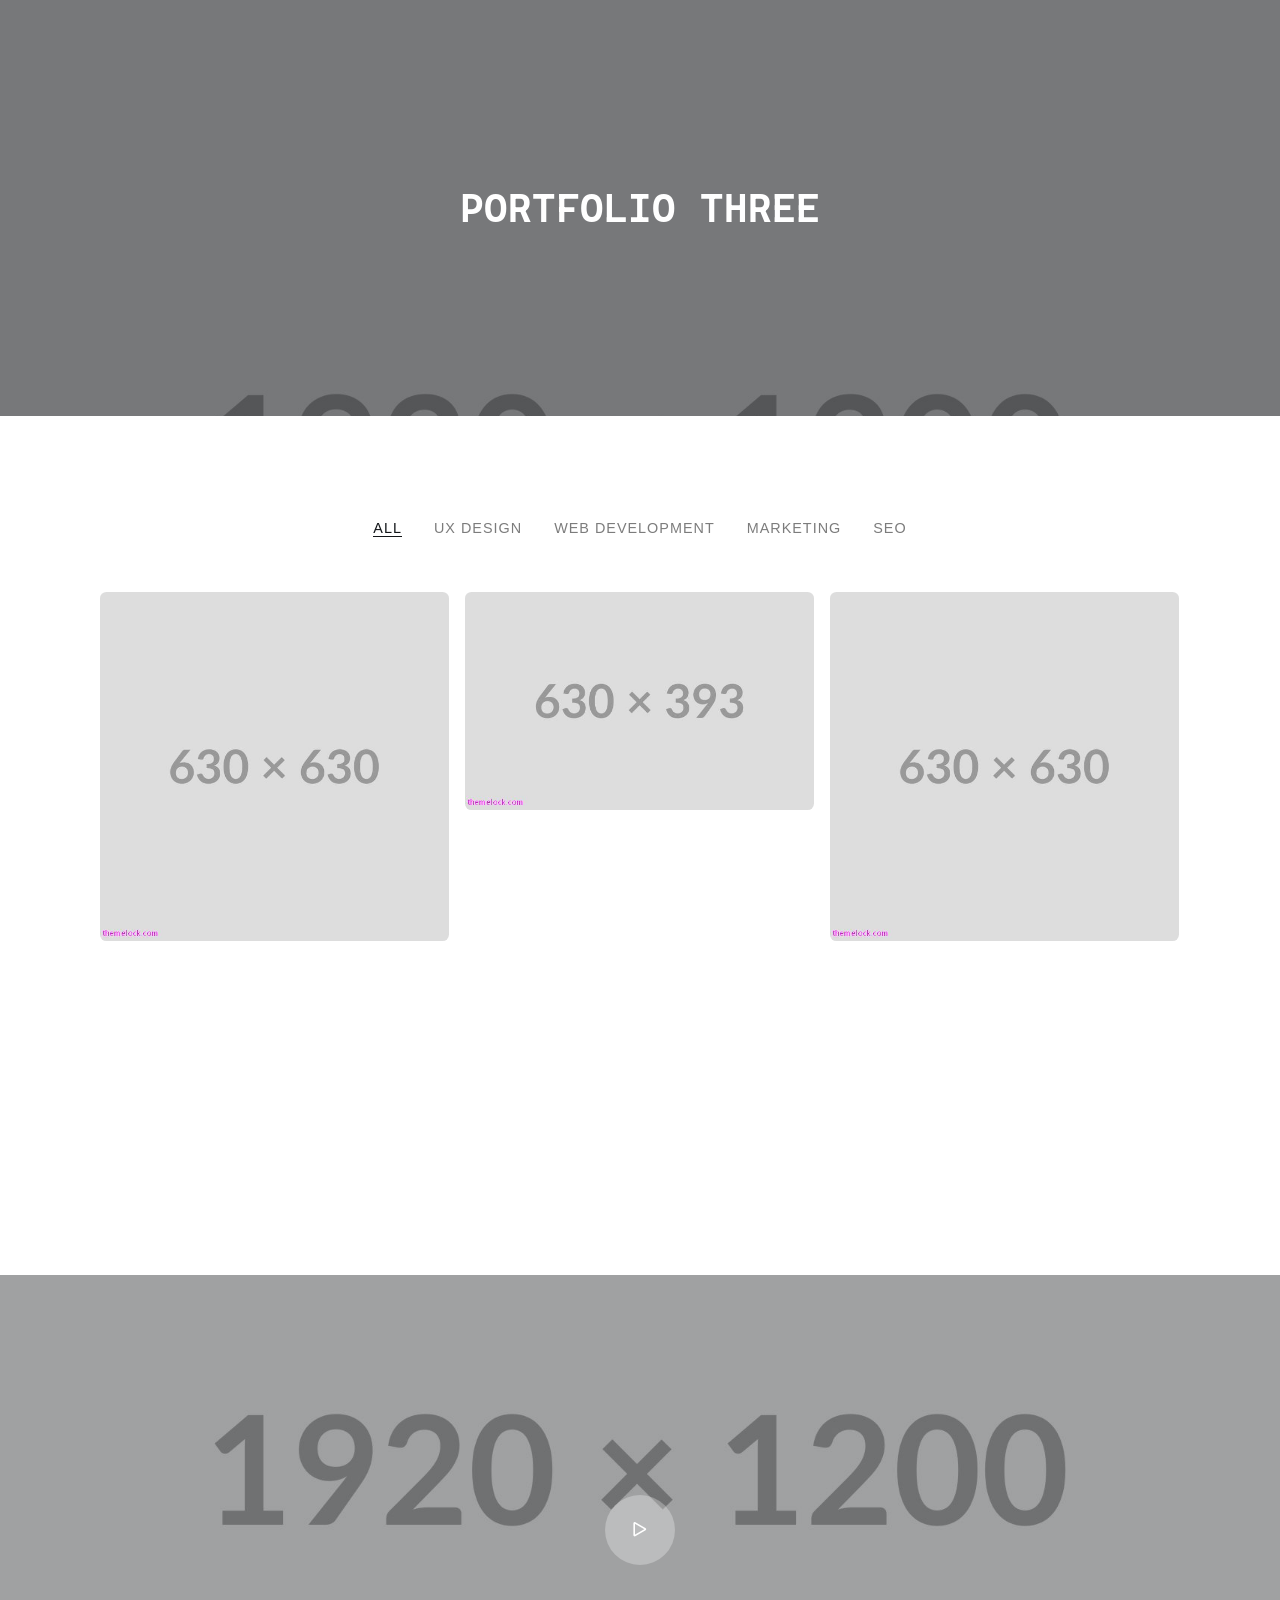
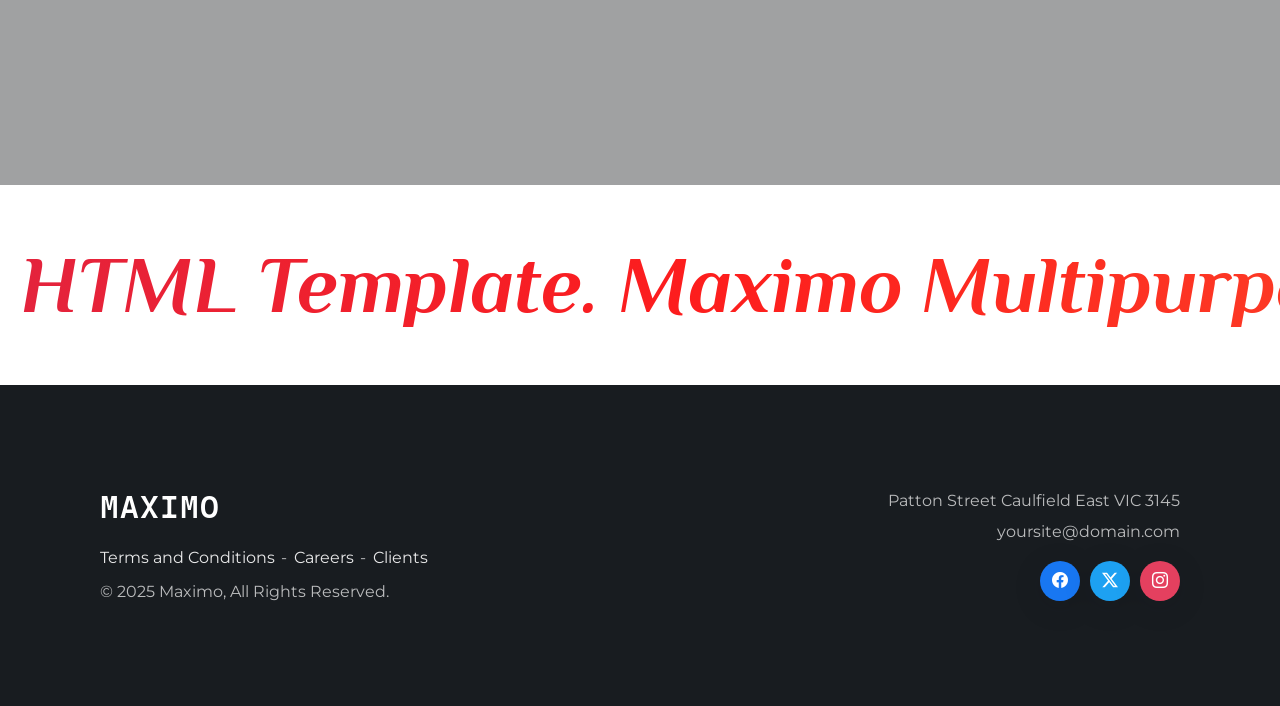
<file: portfolio-three.html>
<!DOCTYPE html>
<html lang="en">
	<head>
		<meta charset="utf-8">
		<meta name="viewport" content="width=device-width, initial-scale=1, shrink-to-fit=no">
		<title>Maximo - Creative Business and Innovative HTML5 Template</title>
		<!-- Favicon -->
        <link href="assets/images/favicon.png" rel="shortcut icon">
		<!-- Styles -->
		<link href="assets/css/bootstrap.min.css" rel="stylesheet">
		<link href="assets/css/owl.carousel.min.css" rel="stylesheet">
		<link href="assets/css/owl.theme.default.min.css" rel="stylesheet">
		<link href="assets/css/magnific-popup.min.css" rel="stylesheet">
		<link href="assets/css/scrollcue.css" rel="stylesheet">
		<link href="assets/css/swiper-bundle.min.css" rel="stylesheet">
		<link href="assets/css/master.css" rel="stylesheet">
		<!-- Icons -->
		<link href="assets/css/bootstrap-icons.css" rel="stylesheet">
		<link href="assets/css/all.min.css" rel="stylesheet">
	</head>
	<body data-preloader="1">
		
		<!-- Header -->
		<div class="header center transparent-light sticky-autohide">
			<div class="container">
				<!-- Logo -->
				<div class="header-logo">
					<h3 class="uppercase letter-spacing-1"><a href="index.html">Maximo</a></h3>
				</div>
				<!-- Menu -->
				<div class="header-menu">
					<ul class="nav">
						<li class="nav-item">
							<a class="nav-link" href="#">Home</a>
							<ul class="nav-dropdown">
								<li class="nav-dropdown-item"><a class="nav-dropdown-link" href="index.html">Creative Agency</a></li>
								<li class="nav-dropdown-item"><a class="nav-dropdown-link" href="corporate-agency.html">Corporate Agency</a></li>
								<li class="nav-dropdown-item"><a class="nav-dropdown-link" href="marketing-agency.html">Marketing Agency</a></li>
								<li class="nav-dropdown-item"><a class="nav-dropdown-link" href="freelancer.html">Freelancer</a></li>
								<li class="nav-dropdown-item"><a class="nav-dropdown-link" href="designer.html">Designer</a></li>
								<li class="nav-dropdown-item"><a class="nav-dropdown-link" href="startup-agency.html">Startup Agency</a></li>
							</ul>
						</li>
						<li class="nav-item">
							<a class="nav-link" href="#">Pages</a>
							<ul class="nav-dropdown">
								<li class="nav-dropdown-item"><a class="nav-dropdown-link" href="about-us.html">About Us</a></li>
								<li class="nav-dropdown-item"><a class="nav-dropdown-link" href="our-team.html">Our Team</a></li>
								<li class="nav-dropdown-item"><a class="nav-dropdown-link" href="testimonials.html">Testimonials</a></li>
								<li class="nav-dropdown-item"><a class="nav-dropdown-link" href="pricing-table.html">Pricing Table</a></li>
								<li class="nav-dropdown-item"><a class="nav-dropdown-link" href="404-page.html">404 Error Page</a></li>
								<li class="nav-dropdown-item"><a class="nav-dropdown-link" href="coming-soon.html">Coming Soon</a></li>
							</ul>
						</li>
						<li class="nav-item">
							<a class="nav-link" href="#">Services</a>
							<ul class="nav-dropdown">
								<li class="nav-dropdown-item"><a class="nav-dropdown-link" href="services.html">Services</a></li>
							</ul>
						</li>
						<li class="nav-item">
							<a class="nav-link" href="#">Portfolio</a>
							<ul class="nav-dropdown">
								<li class="nav-dropdown-item"><a class="nav-dropdown-link" href="portfolio-one.html">Portfolio One</a></li>
								<li class="nav-dropdown-item"><a class="nav-dropdown-link" href="portfolio-two.html">Portfolio Two</a></li>
								<li class="nav-dropdown-item"><a class="nav-dropdown-link" href="portfolio-three.html">Portfolio Three</a></li>
							</ul>
						</li>
						<li class="nav-item">
							<a class="nav-link" href="#">Blogs</a>
							<ul class="nav-dropdown">
								<li class="nav-dropdown-item"><a class="nav-dropdown-link" href="blog-grid.html">Blog Grid</a></li>
								<li class="nav-dropdown-item"><a class="nav-dropdown-link" href="blog.html">Blog Standard</a></li>
							</ul>
						</li>
						<li class="nav-item">
							<a class="nav-link" href="contact.html">Contact Us</a>
						</li>
					</ul>
				</div>
				<!-- Menu Extra -->
				<div class="header-menu-extra">
					<ul class="list-inline-sm">
						<li><a href="#"><i class="bi bi-facebook"></i></a></li>
						<li><a href="#"><i class="bi bi-twitter-x"></i></a></li>
						<li><a href="#"><i class="bi bi-linkedin"></i></a></li>
					</ul>
				</div>
				<!-- Menu Toggle -->
				<button class="header-toggle">
					<span></span>
				</button>
			</div><!-- end container -->
		</div>
		<!-- end Header -->

		<!-- Page title section -->
		<div class="section-xl bg-image parallax" data-bg-src="assets/images/backgrounds/title-bg-1.jpg">
			<div class="bg-dark-05">
				<div class="container text-center z-index-1">
					<h1 class="fw-bold uppercase letter-spacing-1 m-0">Portfolio Three</h1>
				</div><!-- end container -->
			</div>
		</div>
		<!-- end Page title section -->

		<!-- Portfolio section -->
		<div class="section">
			<div class="container">
				<!-- Portfolio filter -->
				<div class="filter filter-style-3 mb-5 text-center">
					<ul>
						<li class="active" data-filter="*">All</li>
						<li data-filter=".ux-design">UX Design</li>
						<li data-filter=".web-development">Web Development</li>
						<li data-filter=".marketing">Marketing</li>
						<li data-filter=".seo">SEO</li>
					</ul>
				</div>
				<div class="portfolio-masonry column-3 spacing-1 border-radius">
					<!-- Portfolio box 1 -->
					<div class="portfolio-item ux-design marketing img-class">
						<div class="portfolio-box">
							<div class="portfolio-img">
								<img src="assets/images/portfolio/gallery-1.jpg" alt="gallery-1">
							</div>
							<a href="portfolio-one.html"></a>
							<div class="portfolio-title">
								<div>
									<h4 class="fw-semi-bold">Digital Food</h4>
									<span>Marketing</span>
								</div>
							</div>
						</div>
					</div>
					<!-- Portfolio box 2 -->
					<div class="portfolio-item web-development img-class">
						<div class="portfolio-box">
							<div class="portfolio-img">
								<img src="assets/images/portfolio/gallery-2.jpg" alt="gallery-2">
							</div>
							<a href="portfolio-one.html"></a>
							<div class="portfolio-title">
								<div>
									<h4 class="fw-semi-bold">Astronaut</h4>
									<span>Web Development</span>
								</div>
							</div>
						</div>
					</div>
					<!-- Portfolio box 3 -->
					<div class="portfolio-item seo ux-design img-class">
						<div class="portfolio-box">
							<div class="portfolio-img">
								<img src="assets/images/portfolio/gallery-3.jpg" alt="gallery-3">
							</div>
							<a href="portfolio-one.html"></a>
							<div class="portfolio-title">
								<div>
									<h4 class="fw-semi-bold">Poster</h4>
									<span>SEO, UX Design</span>
								</div>
							</div>
						</div>
					</div>
					<!-- Portfolio box 4 -->
					<div class="portfolio-item marketing seo img-class">
						<div class="portfolio-box">
							<div class="portfolio-img">
								<img src="assets/images/portfolio/gallery-4.jpg" alt="gallery-4">
							</div>
							<a href="portfolio-one.html"></a>
							<div class="portfolio-title">
								<div>
									<h4 class="fw-semi-bold">Death Proof</h4>
									<span>SEO</span>
								</div>
							</div>
						</div>
					</div>
					<!-- Portfolio box 5 -->
					<div class="portfolio-item seo img-class">
						<div class="portfolio-box">
							<div class="portfolio-img">
								<img src="assets/images/portfolio/gallery-5.jpg" alt="gallery-5">
							</div>
							<a href="portfolio-one.html"></a>
							<div class="portfolio-title">
								<div>
									<h4 class="fw-semi-bold">3d Design</h4>
									<span>SEO</span>
								</div>
							</div>
						</div>
					</div>
					<!-- Portfolio box 6 -->
					<div class="portfolio-item ux-design web-development img-class">
						<div class="portfolio-box">
							<div class="portfolio-img">
								<img src="assets/images/portfolio/gallery-6.jpg" alt="gallery-6">
							</div>
							<a href="portfolio-one.html"></a>
							<div class="portfolio-title">
								<div>
									<h4 class="fw-semi-bold">Muse + Metta</h4>
									<span>UX Design, Web Development</span>
								</div>
							</div>
						</div>
					</div>
				</div><!-- end portfolio-masonry -->
			</div><!-- end container -->
		</div>
		<!-- end Portfolio section -->

		<!-- Parallax section -->
		<div class="section-2xl bg-image parallax" data-bg-src="assets/images/backgrounds/video-bg-3.jpg">
			<div class="bg-dark-03">
				<div class="container text-center">
					<a class="button-circle button-circle-xl button-circle-white-2 button-circle-ripple icon-xl button-hover-shrink lightbox-media-link"
						href="https://www.youtube.com/watch?v=JxIx3X59Tjk">
						<i class="bi bi-play"></i>
					</a>
				</div><!-- end container -->
			</div>
		</div>
		<!-- end Parallax section -->

		<!-- Sliding Text -->
		<div class="section overflow-spacer">
			<h2 class="display-1 fw-semi-bold mb-0 opacity-1 text-gradient-1 font-family-philosopher font-italic text-capitalize" id="scrollingText">Top Selling HTML Template. Maximo Multipurpose Template.</h2>
		</div>
		<!-- end Sliding Text -->

		<footer>
			<div class="section bg-dark">
				<div class="container">
					<div class="row g-4 align-items-center">
						<div class="col-12 col-md-6 text-center text-md-start">
							<h2 class="uppercase letter-spacing-1">Maximo</h2>
							<ul class="list-inline-dash mt-3">
								<li><a href="#">Terms and Conditions</a></li>
								<li><a href="#">Careers</a></li>
								<li><a href="#">Clients</a></li>
							</ul>
							<p class="mt-2">&copy; 2025 Maximo, All Rights Reserved.</p>
						</div>
						<div class="col-12 col-md-6 text-center text-md-end">
							<ul class="list-unstyled">
								<li>Patton Street Caulfield East VIC 3145</li>
								<li>yoursite@domain.com</li>
							</ul>
							<ul class="list-inline-sm mt-3 mt-lg-4">
								<li><a class="button-circle button-circle-sm button-circle-social-facebook" href="#"><i class="bi bi-facebook"></i></a></li>
								<li><a class="button-circle button-circle-sm button-circle-social-twitter" href="#"><i class="bi bi-twitter-x"></i></a></li>
								<li><a class="button-circle button-circle-sm button-circle-social-instagram" href="#"><i class="bi bi-instagram"></i></a></li>
							</ul>
						</div>
					</div><!-- end row -->
				</div><!-- end container -->
			</div>
		</footer>

		<!-- Scroll to top button -->
		<div class="scrolltotop icon-lg">
			<a class="button-circle button-circle-md button-circle-dark" href="#"><i class="bi bi-arrow-up-short"></i></a>
		</div>
		<!-- end Scroll to top button -->

		<!-- ***** JAVASCRIPTS ***** -->
		<script src="assets/js/gsap.min.js"></script>
		<script src="assets/js/ScrollTrigger.min.js"></script>
		<script src="assets/js/jquery.min.js"></script>
		<script src="assets/js/plugins.js"></script>
		<script src="assets/js/master.js"></script>
	</body>
</html>
</file>
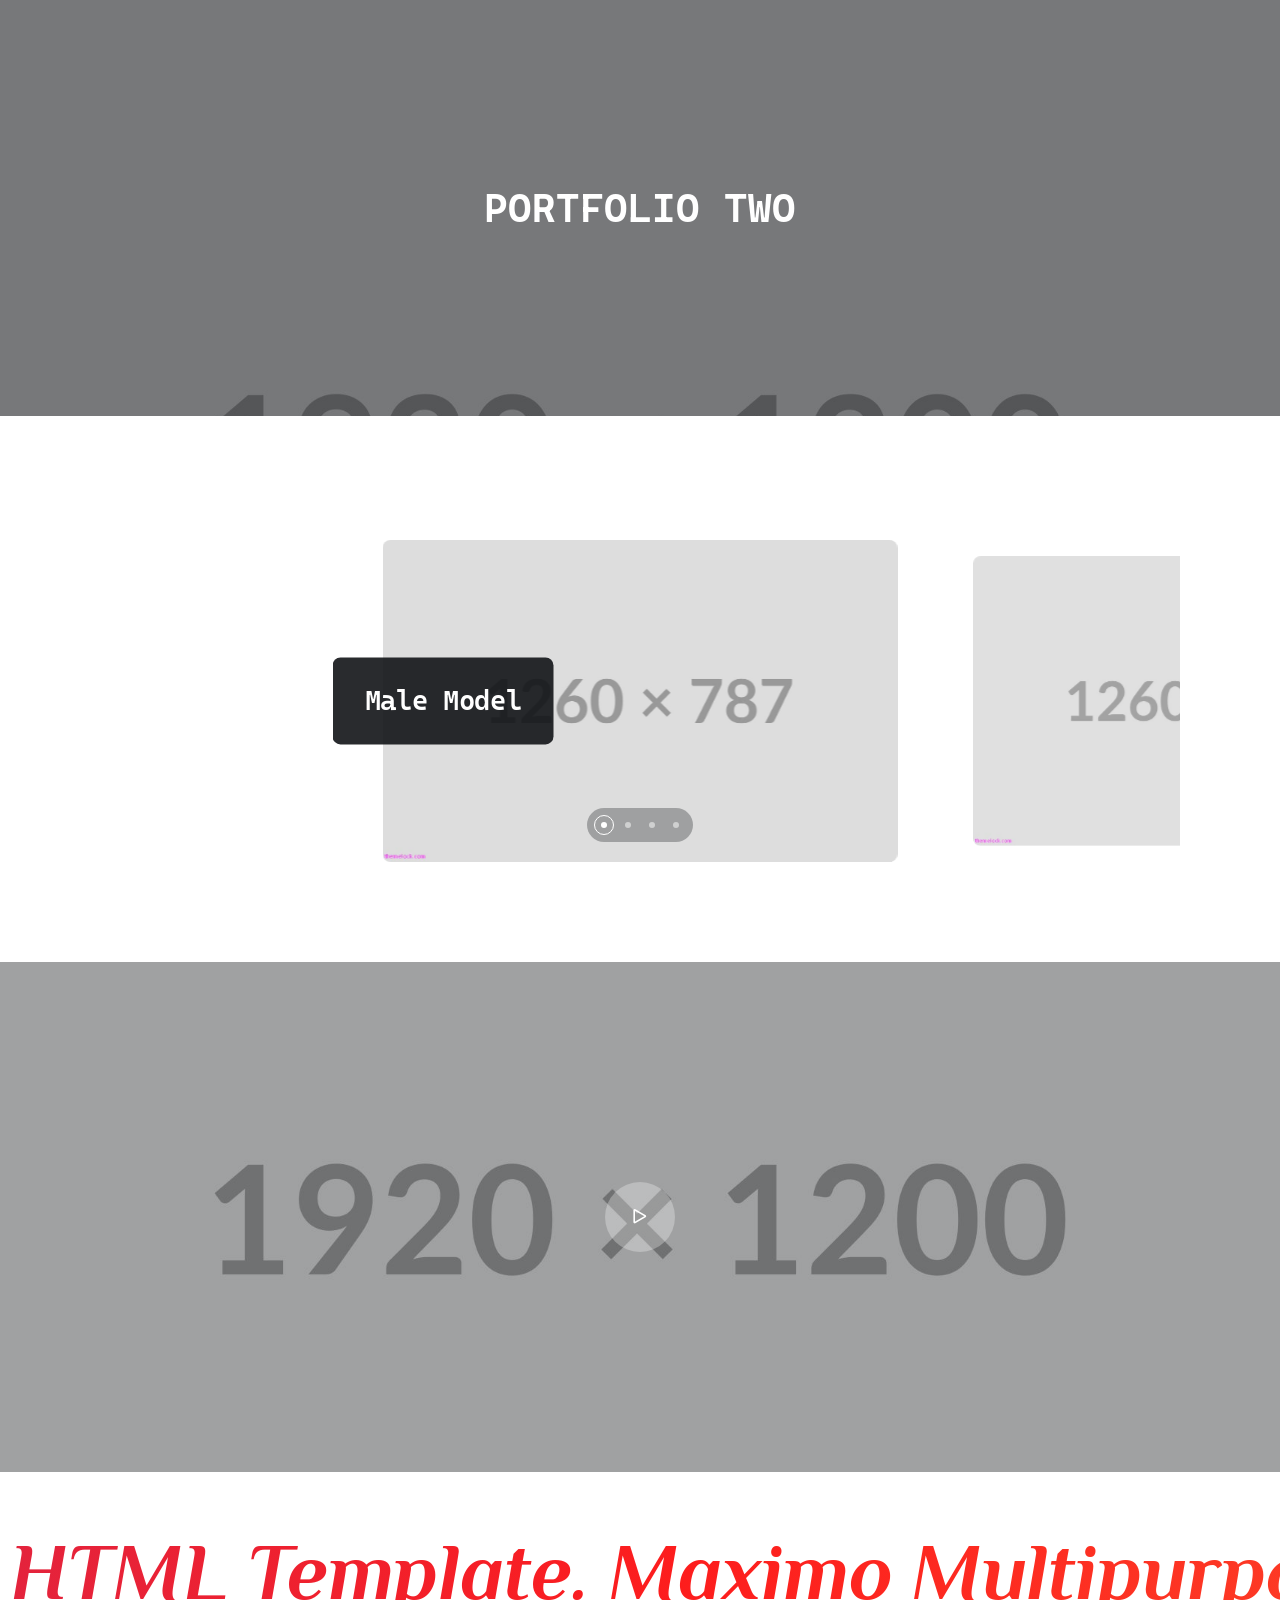
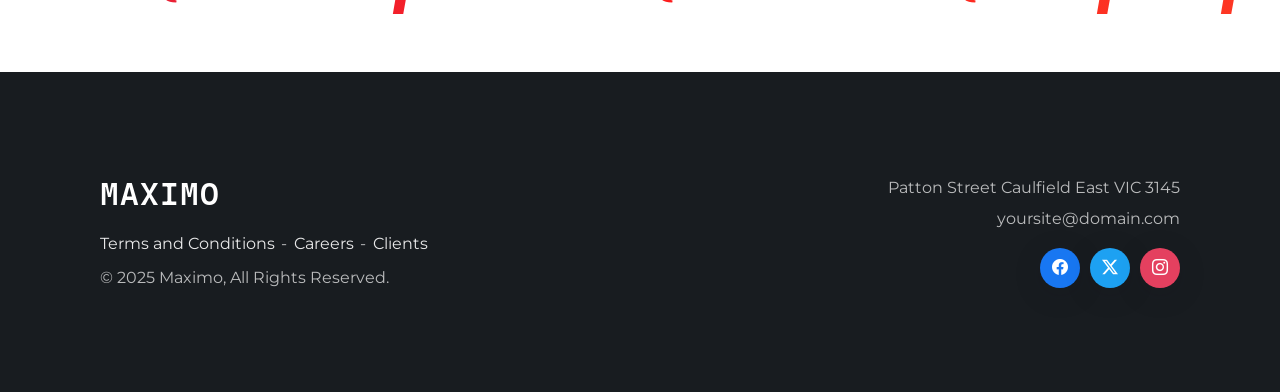
<file: portfolio-two.html>
<!DOCTYPE html>
<html lang="en">
	<head>
		<meta charset="utf-8">
		<meta name="viewport" content="width=device-width, initial-scale=1, shrink-to-fit=no">
		<title>Maximo - Creative Business and Innovative HTML5 Template</title>
		<!-- Favicon -->
        <link href="assets/images/favicon.png" rel="shortcut icon">
		<!-- Styles -->
		<link href="assets/css/bootstrap.min.css" rel="stylesheet">
		<link href="assets/css/owl.carousel.min.css" rel="stylesheet">
		<link href="assets/css/owl.theme.default.min.css" rel="stylesheet">
		<link href="assets/css/magnific-popup.min.css" rel="stylesheet">
		<link href="assets/css/scrollcue.css" rel="stylesheet">
		<link href="assets/css/swiper-bundle.min.css" rel="stylesheet">
		<link href="assets/css/master.css" rel="stylesheet">
		<!-- Icons -->
		<link href="assets/css/bootstrap-icons.css" rel="stylesheet">
		<link href="assets/css/all.min.css" rel="stylesheet">
	</head>
	<body data-preloader="1">
		
		<!-- Header -->
		<div class="header center transparent-light sticky-autohide">
			<div class="container">
				<!-- Logo -->
				<div class="header-logo">
					<h3 class="uppercase letter-spacing-1"><a href="index.html">Maximo</a></h3>
				</div>
				<!-- Menu -->
				<div class="header-menu">
					<ul class="nav">
						<li class="nav-item">
							<a class="nav-link" href="#">Home</a>
							<ul class="nav-dropdown">
								<li class="nav-dropdown-item"><a class="nav-dropdown-link" href="index.html">Creative Agency</a></li>
								<li class="nav-dropdown-item"><a class="nav-dropdown-link" href="corporate-agency.html">Corporate Agency</a></li>
								<li class="nav-dropdown-item"><a class="nav-dropdown-link" href="marketing-agency.html">Marketing Agency</a></li>
								<li class="nav-dropdown-item"><a class="nav-dropdown-link" href="freelancer.html">Freelancer</a></li>
								<li class="nav-dropdown-item"><a class="nav-dropdown-link" href="designer.html">Designer</a></li>
								<li class="nav-dropdown-item"><a class="nav-dropdown-link" href="startup-agency.html">Startup Agency</a></li>
							</ul>
						</li>
						<li class="nav-item">
							<a class="nav-link" href="#">Pages</a>
							<ul class="nav-dropdown">
								<li class="nav-dropdown-item"><a class="nav-dropdown-link" href="about-us.html">About Us</a></li>
								<li class="nav-dropdown-item"><a class="nav-dropdown-link" href="our-team.html">Our Team</a></li>
								<li class="nav-dropdown-item"><a class="nav-dropdown-link" href="testimonials.html">Testimonials</a></li>
								<li class="nav-dropdown-item"><a class="nav-dropdown-link" href="pricing-table.html">Pricing Table</a></li>
								<li class="nav-dropdown-item"><a class="nav-dropdown-link" href="404-page.html">404 Error Page</a></li>
								<li class="nav-dropdown-item"><a class="nav-dropdown-link" href="coming-soon.html">Coming Soon</a></li>
							</ul>
						</li>
						<li class="nav-item">
							<a class="nav-link" href="#">Services</a>
							<ul class="nav-dropdown">
								<li class="nav-dropdown-item"><a class="nav-dropdown-link" href="services.html">Services</a></li>
							</ul>
						</li>
						<li class="nav-item">
							<a class="nav-link" href="#">Portfolio</a>
							<ul class="nav-dropdown">
								<li class="nav-dropdown-item"><a class="nav-dropdown-link" href="portfolio-one.html">Portfolio One</a></li>
								<li class="nav-dropdown-item"><a class="nav-dropdown-link" href="portfolio-two.html">Portfolio Two</a></li>
								<li class="nav-dropdown-item"><a class="nav-dropdown-link" href="portfolio-three.html">Portfolio Three</a></li>
							</ul>
						</li>
						<li class="nav-item">
							<a class="nav-link" href="#">Blogs</a>
							<ul class="nav-dropdown">
								<li class="nav-dropdown-item"><a class="nav-dropdown-link" href="blog-grid.html">Blog Grid</a></li>
								<li class="nav-dropdown-item"><a class="nav-dropdown-link" href="blog.html">Blog Standard</a></li>
							</ul>
						</li>
						<li class="nav-item">
							<a class="nav-link" href="contact.html">Contact Us</a>
						</li>
					</ul>
				</div>
				<!-- Menu Extra -->
				<div class="header-menu-extra">
					<ul class="list-inline-sm">
						<li><a href="#"><i class="bi bi-facebook"></i></a></li>
						<li><a href="#"><i class="bi bi-twitter-x"></i></a></li>
						<li><a href="#"><i class="bi bi-linkedin"></i></a></li>
					</ul>
				</div>
				<!-- Menu Toggle -->
				<button class="header-toggle">
					<span></span>
				</button>
			</div><!-- end container -->
		</div>
		<!-- end Header -->

		<!-- Page title section -->
		<div class="section-xl bg-image parallax" data-bg-src="assets/images/backgrounds/title-bg-1.jpg">
			<div class="bg-dark-05">
				<div class="container text-center z-index-1">
					<h1 class="fw-bold uppercase letter-spacing-1 m-0">Portfolio Two</h1>
				</div><!-- end container -->
			</div>
		</div>
		<!-- end Page title section -->

		<!-- Portfolio section -->
		<div class="section">
			<div class="container">
				<div class="swiper hero-portfolio-slider mt-4">
					<!-- Additional required wrapper -->
					<div class="swiper-wrapper">
						<!-- Slide 1 -->
						<div class="swiper-slide">
							<div class="hero-portfolio-box">
								<div class="hero-portfolio-img border-radius">
									<img src="assets/images/portfolio/gallery-7.jpg" alt="gallery-7">
								</div>
								<div class="hero-portfolio-caption border-radius">
									<h3><a href="#">Male Model</a></h3>
								</div>
							</div>
						</div>
						<!-- Slide 2 -->
						<div class="swiper-slide">
							<div class="hero-portfolio-box">
								<div class="hero-portfolio-img border-radius">
									<img src="assets/images/portfolio/gallery-8.jpg" alt="gallery-8">
								</div>
								<div class="hero-portfolio-caption border-radius">
									<h3><a href="#">Female Model</a></h3>
								</div>
							</div>
						</div>
						<!-- Slide 3 -->
						<div class="swiper-slide">
							<div class="hero-portfolio-box">
								<div class="hero-portfolio-img border-radius">
									<img src="assets/images/portfolio/gallery-9.jpg" alt="gallery-9">
								</div>
								<div class="hero-portfolio-caption border-radius">
									<h3><a href="#">Creative Boy</a></h3>
								</div>
							</div>
						</div>
						<!-- Slide 4 -->
						<div class="swiper-slide">
							<div class="hero-portfolio-box">
								<div class="hero-portfolio-img border-radius">
									<img src="assets/images/portfolio/gallery-10.jpg" alt="gallery-10">
								</div>
								<div class="hero-portfolio-caption border-radius">
									<h3><a href="#">Fashion Girl</a></h3>
								</div>
							</div>
						</div>
					</div>
					<!-- If we need pagination -->
					<div class="swiper-pagination"></div>
				</div>
			</div><!-- end container -->
		</div>
		<!-- end Portfolio section -->

		<!-- Parallax section -->
		<div class="section-2xl bg-image parallax" data-bg-src="assets/images/backgrounds/video-bg-3.jpg">
			<div class="bg-dark-03">
				<div class="container text-center">
					<a class="button-circle button-circle-xl button-circle-white-2 button-circle-ripple icon-xl button-hover-shrink lightbox-media-link"
						href="https://www.youtube.com/watch?v=JxIx3X59Tjk">
						<i class="bi bi-play"></i>
					</a>
				</div><!-- end container -->
			</div>
		</div>
		<!-- end Parallax section -->

		<!-- Sliding Text -->
		<div class="section overflow-spacer">
			<h2 class="display-1 fw-semi-bold mb-0 opacity-1 text-gradient-1 font-family-philosopher font-italic text-capitalize" id="scrollingText">Top Selling HTML Template. Maximo Multipurpose Template.</h2>
		</div>
		<!-- end Sliding Text -->

		<footer>
			<div class="section bg-dark">
				<div class="container">
					<div class="row g-4 align-items-center">
						<div class="col-12 col-md-6 text-center text-md-start">
							<h2 class="uppercase letter-spacing-1">Maximo</h2>
							<ul class="list-inline-dash mt-3">
								<li><a href="#">Terms and Conditions</a></li>
								<li><a href="#">Careers</a></li>
								<li><a href="#">Clients</a></li>
							</ul>
							<p class="mt-2">&copy; 2025 Maximo, All Rights Reserved.</p>
						</div>
						<div class="col-12 col-md-6 text-center text-md-end">
							<ul class="list-unstyled">
								<li>Patton Street Caulfield East VIC 3145</li>
								<li>yoursite@domain.com</li>
							</ul>
							<ul class="list-inline-sm mt-3 mt-lg-4">
								<li><a class="button-circle button-circle-sm button-circle-social-facebook" href="#"><i class="bi bi-facebook"></i></a></li>
								<li><a class="button-circle button-circle-sm button-circle-social-twitter" href="#"><i class="bi bi-twitter-x"></i></a></li>
								<li><a class="button-circle button-circle-sm button-circle-social-instagram" href="#"><i class="bi bi-instagram"></i></a></li>
							</ul>
						</div>
					</div><!-- end row -->
				</div><!-- end container -->
			</div>
		</footer>

		<!-- Scroll to top button -->
		<div class="scrolltotop icon-lg">
			<a class="button-circle button-circle-md button-circle-dark" href="#"><i class="bi bi-arrow-up-short"></i></a>
		</div>
		<!-- end Scroll to top button -->

		<!-- ***** JAVASCRIPTS ***** -->
		<script src="assets/js/gsap.min.js"></script>
		<script src="assets/js/ScrollTrigger.min.js"></script>
		<script src="assets/js/jquery.min.js"></script>
		<script src="assets/js/plugins.js"></script>
		<script src="assets/js/master.js"></script>
	</body>
</html>
</file>
<file: assets/css/scrollcue.css>
/**-----------------------

 scrollCue.js - ver.2.0.0
 URL : https://prjct-samwest.github.io/scrollCue/

 created by SamWest.
 Copyright (c) 2020 SamWest.
 This plugin is released under the MIT License.

 -----------------------**/
/**  ---------------
     fadeIn
*/
[data-cue="fadeIn"], [data-cues="fadeIn"] > * {
  opacity: 0;
}

@keyframes fadeIn {
  from {
    opacity: 0;
  }
  to {
    opacity: 1;
  }
}

/**  ---------------
     slideInLeft
*/
[data-cue="slideInLeft"], [data-cues="slideInLeft"] > * {
  opacity: 0;
}

@keyframes slideInLeft {
  from {
    opacity: 0;
    transform: translateX(-30px);
  }
  to {
    opacity: 1;
    transform: translateX(0);
  }
}

/**  ---------------
     slideInRight
*/
[data-cue="slideInRight"], [data-cues="slideInRight"] > * {
  opacity: 0;
}

@keyframes slideInRight {
  from {
    opacity: 0;
    transform: translateX(30px);
  }
  to {
    opacity: 1;
    transform: translateX(0);
  }
}

/**  ---------------
     slideInDown
*/
[data-cue="slideInDown"], [data-cues="slideInDown"] > * {
  opacity: 0;
}

@keyframes slideInDown {
  from {
    opacity: 0;
    transform: translateY(-30px);
  }
  to {
    opacity: 1;
    transform: translateY(0);
  }
}

/**  ---------------
     slideInUp
*/
[data-cue="slideInUp"], [data-cues="slideInUp"] > * {
  opacity: 0;
}

@keyframes slideInUp {
  from {
    opacity: 0;
    transform: translateY(30px);
  }
  to {
    opacity: 1;
    transform: translateY(0);
  }
}

/**  ---------------
     zoomIn
*/
[data-cue="zoomIn"], [data-cues="zoomIn"] > * {
  opacity: 0;
}

@keyframes zoomIn {
  from {
    opacity: 0;
    transform: scale(0.8);
  }
  to {
    opacity: 1;
    transform: scale(1);
  }
}

/**  ---------------
     zoomOut
*/
[data-cue="zoomOut"], [data-cues="zoomOut"] > * {
  opacity: 0;
}

@keyframes zoomOut {
  from {
    opacity: 0;
    transform: scale(1.2);
  }
  to {
    opacity: 1;
    transform: scale(1);
  }
}

/**  ---------------
     rotateIn
*/
[data-cue="rotateIn"], [data-cues="rotateIn"] > * {
  opacity: 0;
}

@keyframes rotateIn {
  from {
    opacity: 0;
    transform: rotateZ(-15deg);
  }
  to {
    opacity: 1;
    transform: rotateZ(0deg);
  }
}

/**  ---------------
     bounceIn
*/
[data-cue="bounceIn"], [data-cues="bounceIn"] > * {
  opacity: 0;
}

@keyframes bounceIn {
  0% {
    transform: scale3d(0.3, 0.3, 0.3);
  }
  20% {
    transform: scale3d(1.1, 1.1, 1.1);
  }
  40% {
    transform: scale3d(0.9, 0.9, 0.9);
  }
  60% {
    opacity: 1;
    transform: scale3d(1.03, 1.03, 1.03);
  }
  80% {
    transform: scale3d(0.97, 0.97, 0.97);
  }
  100% {
    opacity: 1;
    transform: scale3d(1, 1, 1);
  }
}

/**  ---------------
     bounceInLeft
*/
[data-cue="bounceInLeft"], [data-cues="bounceInLeft"] > * {
  opacity: 0;
}

@keyframes bounceInLeft {
  from,
  60%,
  75%,
  90%,
  to {
    animation-timing-function: cubic-bezier(0.215, 0.61, 0.355, 1);
  }
  0% {
    opacity: 0;
    transform: translate3d(-3000px, 0, 0);
  }
  60% {
    opacity: 1;
    transform: translate3d(25px, 0, 0);
  }
  75% {
    transform: translate3d(-10px, 0, 0);
  }
  90% {
    transform: translate3d(5px, 0, 0);
  }
  to {
    opacity: 1;
    transform: translate3d(0, 0, 0);
  }
}

/**  ---------------
     bounceInRight
*/
[data-cue="bounceInRight"], [data-cues="bounceInRight"] > * {
  opacity: 0;
}

@keyframes bounceInRight {
  from,
  60%,
  75%,
  90%,
  to {
    animation-timing-function: cubic-bezier(0.215, 0.61, 0.355, 1);
  }
  from {
    opacity: 0;
    transform: translate3d(3000px, 0, 0);
  }
  60% {
    opacity: 1;
    transform: translate3d(-25px, 0, 0);
  }
  75% {
    transform: translate3d(10px, 0, 0);
  }
  90% {
    transform: translate3d(-5px, 0, 0);
  }
  to {
    opacity: 1;
    transform: translate3d(0, 0, 0);
  }
}

/**  ---------------
     bounceInDown
*/
[data-cue="bounceInDown"], [data-cues="bounceInDown"] > * {
  opacity: 0;
}

@keyframes bounceInDown {
  from,
  60%,
  75%,
  90%,
  to {
    animation-timing-function: cubic-bezier(0.215, 0.61, 0.355, 1);
  }
  0% {
    opacity: 0;
    transform: translate3d(0, -3000px, 0);
  }
  60% {
    opacity: 1;
    transform: translate3d(0, 25px, 0);
  }
  75% {
    transform: translate3d(0, -10px, 0);
  }
  90% {
    transform: translate3d(0, 5px, 0);
  }
  to {
    opacity: 1;
    transform: translate3d(0, 0, 0);
  }
}

/**  ---------------
     bounceInUp
*/
[data-cue="bounceInUp"], [data-cues="bounceInUp"] > * {
  opacity: 0;
}

@keyframes bounceInUp {
  from,
  60%,
  75%,
  90%,
  to {
    animation-timing-function: cubic-bezier(0.215, 0.61, 0.355, 1);
  }
  from {
    opacity: 0;
    transform: translate3d(0, 3000px, 0);
  }
  60% {
    opacity: 1;
    transform: translate3d(0, -20px, 0);
  }
  75% {
    transform: translate3d(0, 10px, 0);
  }
  90% {
    transform: translate3d(0, -5px, 0);
  }
  to {
    opacity: 1;
    transform: translate3d(0, 0, 0);
  }
}

/**  ---------------
     flipInX
*/
[data-cue="flipInX"], [data-cues="flipInX"] > * {
  opacity: 0;
  backface-visibility: visible;
}

@keyframes flipInX {
  from {
    transform: perspective(400px) rotate3d(1, 0, 0, 90deg);
    animation-timing-function: ease-in;
    opacity: 0;
  }
  40% {
    transform: perspective(400px) rotate3d(1, 0, 0, -20deg);
    animation-timing-function: ease-in;
  }
  60% {
    transform: perspective(400px) rotate3d(1, 0, 0, 10deg);
    opacity: 1;
  }
  80% {
    transform: perspective(400px) rotate3d(1, 0, 0, -5deg);
  }
  to {
    opacity: 1;
    transform: perspective(400px);
  }
}

/**  ---------------
     flipInY
*/
[data-cue="flipInY"], [data-cues="flipInY"] > * {
  opacity: 0;
  backface-visibility: visible;
}

@keyframes flipInY {
  from {
    transform: perspective(400px) rotate3d(0, 1, 0, 90deg);
    animation-timing-function: ease-in;
    opacity: 0;
  }
  40% {
    transform: perspective(400px) rotate3d(0, 1, 0, -20deg);
    animation-timing-function: ease-in;
  }
  60% {
    transform: perspective(400px) rotate3d(0, 1, 0, 10deg);
    opacity: 1;
  }
  80% {
    transform: perspective(400px) rotate3d(0, 1, 0, -5deg);
  }
  to {
    opacity: 1;
    transform: perspective(400px);
  }
}
</file>
<file: assets/css/master.css>
@import url('https://fonts.googleapis.com/css2?family=Cascadia+Code:ital,wght@0,200..700;1,200..700&family=Montserrat:ital,wght@0,100..900;1,100..900&family=Philosopher:ital,wght@0,400;0,700;1,400;1,700&display=swap');
html, body {
  width: 100%;
  height: 100%;
}

body {
  overflow-x: hidden;
}

.container, .container-fluid {
  position: relative;
  padding: 0 30px;
}

.position-middle {
  position: relative;
  top: 50%;
  -webkit-transform: translateY(-50%);
  transform: translateY(-50%);
  margin: 0 auto;
}

.position-top, .position-bottom {
  position: absolute;
  left: 0;
  width: 100%;
}

.position-top {
  top: 30px;
}

.position-bottom {
  bottom: 30px;
}

/*--------------------------------------------------------------
# Elements
--------------------------------------------------------------*/
.section.overflow-spacer{width:100vw;display:flex;justify-content:center;align-items:center;overflow:hidden;text-align:center}
#scrollingText{position: absolute;width:500vw;}
.rotate-on-scroll {
  display: block;
  transform-origin: center center;
}
/*-------------------------------------------------
    [ ## Color Element ]
*/
.color-primary {
  color: #f7797d!important;
}

.color-secondary {
  color: #FBD786 !important;
}

.color-third {
  color: #C6FFDD !important;
}

.color-white {
  color: white!important;
}

.color-black {
  color: black!important;
}

.text-white {
  color: white;
}
.text-white h2,
.text-white h3,
.text-white h4,
.text-white h5 {
  color: white !important;
}

.z-index-1{z-index: 1;}
.z-index-2{z-index: 2;}
.z-index-3{z-index: 3;}
.z-index-4{z-index: 4;}
.z-index-5{z-index: 5;}
/*-------------------------------------------------
    [ ## Font Size ]
*/
.fts-13 {
  font-size: 13px;
}

.fts-15 {
  font-size: 15px;
}

.fts-18 {
  font-size: 18px;
}

.fts-20 {
  font-size: 20px;
}

.fts-25 {
  font-size: 25px;
}

.fts-30 {
  font-size: 30px;
}

.fts-35 {
  font-size: 35px;
}

.fts-40 {
  font-size: 40px;
}

.fts-45 {
  font-size: 45px;
}

.fts-50 {
  font-size: 50px;
}

.fts-60 {
  font-size: 60px;
}

.fts-65 {
  font-size: 65px;
}

.fts-70 {
  font-size: 70px;
}

.fts-75 {
  font-size: 75px;
}

/*--------------------------------------------------------------
# Font Weight
--------------------------------------------------------------*/
.w-100 {
  font-weight: 100!important;
}

.w-300 {
  font-weight: 300!important;
}

.w-400 {
  font-weight: 400!important;
}

.w-500 {
  font-weight: 500!important;
}

.w-600 {
  font-weight: 600!important;
}

.w-700 {
  font-weight: 700!important;
}

.w-800 {
  font-weight: 800!important;
}

.w-900 {
  font-weight: 900!important;
}

/*--------------------------------------------------------------
# Text Alignment
--------------------------------------------------------------*/
.txt-left{text-align: left;}
.txt-center{text-align: center;}
.txt-right{text-align: right;}

/*--------------------------------------------------------------
# Heights and Widths
--------------------------------------------------------------*/

/* Width Pixels */

.width-1px {width: 1px}
.width-2px {width: 2px}
.width-3px {width: 3px}
.width-4px {width: 4px}
.width-5px {width: 5px}
.width-6px {width: 6px}
.width-7px {width: 7px}
.width-8px {width: 8px}
.width-9px {width: 9px}
.width-10px {width: 10px}
.width-80px {width: 80px}
.width-90px {width: 90px}
.width-100px {width: 100px}
.width-150px {width: 150px}
.width-200px {width: 200px}
.width-250px {width: 250px}
.width-300px {width: 300px}
.width-350px {width: 350px}
.width-400px {width: 400px}
.width-450px {width: 450px}
.width-500px {width: 500px!important}
.width-550px {width: 550px}
.width-600px {width: 600px}
.width-650px {width: 650px!important}
.width-700px {width: 700px}
.width-800px {width: 800px}

/* Width Percentage */

.width-10-percent {width: 10% !important}
.width-20-percent {width: 20% !important}
.width-30-percent {width: 30% !important}
.width-40-percent {width: 40% !important}
.width-50-percent {width: 50% !important}
.width-60-percent {width: 60% !important}
.width-70-percent {width: 70% !important}
.width-80-percent {width: 80% !important}
.width-90-percent {width: 90% !important}
.width-100-percent {width: 100% !important}
.width-auto {width:auto !important}
.max-width-100 {max-width: 100%}

/* Minimum Width */

.min-width-100px {min-height: 100px}
.min-width-200px {min-height: 200px}
.min-width-300px {min-height: 300px}
.min-width-400px {min-height: 400px}
.min-width-500px {min-height: 500px}
.min-width-600px {min-height: 600px}
.min-width-700px {min-height: 700px}

/* View Width */

.view-width-100vh{width: 100vh;}

/* Height Pixels */

.height-1px {height: 1px!important}
.height-2px {height: 2px!important}
.height-3px {height: 3px!important}
.height-4px {height: 4px!important}
.height-5px {height: 5px!important}
.height-6px {height: 6px!important}
.height-7px {height: 7px!important}
.height-8px {height: 8px!important}
.height-9px {height: 9px!important}
.height-10px {height: 10px!important}
.height-80px {height: 80px}
.height-90px {height: 90px}
.height-100px {height: 100px}
.height-150px {height: 150px}
.height-200px {height: 200px}
.height-250px {height: 250px}
.height-300px {height: 300px;}
.height-350px {height: 350px}
.height-400px {height: 400px}
.height-450px {height: 450px}
.height-500px {height: 500px!important;}
.height-550px {height: 550px}
.height-600px {height: 600px}
.height-650px {height: 650px!important;}
.height-700px {height: 700px}
.height-800px {height: 800px}

/* Height Percentage */

.height-10-percent {height: 10%}
.height-20-percent {height: 20%}
.height-30-percent {height: 30%}
.height-40-percent {height: 40%}
.height-50-percent {height: 50%}
.height-60-percent {height: 60%}
.height-70-percent {height: 70%}
.height-80-percent {height: 80%}
.height-90-percent {height: 90%}
.height-100-percent {height: 100% !important}
.height-auto {height:auto !important}
.max-height-100 {max-height: 100%}

/* Minimum Heights */

.min-height-100px {min-height: 100px}
.min-height-200px {min-height: 200px}
.min-height-300px {min-height: 300px!important;}
.min-height-400px {min-height: 400px}
.min-height-500px {min-height: 500px}
.min-height-600px {min-height: 600px}
.min-height-700px {min-height: 700px}
.min-height-800px {min-height: 800px}
.min-height-900px {min-height: 900px}

/* Hero Heights  */

.xs-screen {height:300px;}
.sm-screen {height:400px;}
.md-screen {height:600px;}
.lg-screen {height:700px;}
.xl-screen {height:800px;}
.xxl-screen{height: 1000px;}

/* View Heights */

.view-height-100vh{height: 100vh!important;}


/*-------------------------------------------------
    [ ## Margin Element ]
*/
.mr-0 {
  margin: 0;
}

.mrt-0 {
  margin-top: 0;
}

.mrb-0 {
  margin-bottom: 0!important;
}

.mrl-0 {
  margin-left: 0;
}

.mrr-0 {
  margin-right: 0;
}

.mrt-5 {
  margin-top: 5px;
}

.mrb-5 {
  margin-bottom: 5px;
}

.mrl-5 {
  margin-left: 5px;
}

.mrr-5 {
  margin-right: 5px;
}

.mrt-10 {
  margin-top: 10px;
}

.mrb-10 {
  margin-bottom: 10px;
}

.mrl-10 {
  margin-left: 10px;
}

.mrr-10 {
  margin-right: 10px;
}

.mrt-15 {
  margin-top: 15px;
}

.mrb-15 {
  margin-bottom: 15px!important;
}

.mrl-15 {
  margin-left: 15px;
}

.mrr-15 {
  margin-right: 15px;
}

.mrt-20 {
  margin-top: 20px;
}

.mrb-20 {
  margin-bottom: 20px!important;
}

.mrl-20 {
  margin-left: 20px;
}

.mrr-20 {
  margin-right: 20px;
}

.mrt-25 {
  margin-top: 25px;
}

.mrb-25 {
  margin-bottom: 25px;
}

.mrl-25 {
  margin-left: 25px;
}

.mrr-25 {
  margin-right: 25px;
}

.mrt-30 {
  margin-top: 30px!important;
}

.mrb-30 {
  margin-bottom: 30px;
}

.mrl-30 {
  margin-left: 30px;
}

.mrr-30 {
  margin-right: 30px;
}

.mrt-35 {
  margin-top: 35px;
}

.mrb-35 {
  margin-bottom: 35px;
}

.mrl-35 {
  margin-left: 35px;
}

.mrr-35 {
  margin-right: 35px;
}

.mrt-40 {
  margin-top: 40px;
}

.mrb-40 {
  margin-bottom: 40px;
}

.mrl-40 {
  margin-left: 40px;
}

.mrr-40 {
  margin-right: 40px;
}

.mrt-45 {
  margin-top: 45px;
}

.mrb-45 {
  margin-bottom: 45px;
}

.mrl-45 {
  margin-left: 45px;
}

.mrr-45 {
  margin-right: 45px;
}

.mrt-50 {
  margin-top: 50px;
}

.mrb-50 {
  margin-bottom: 50px;
}

.mrl-50 {
  margin-left: 50px;
}

.mrr-50 {
  margin-right: 50px;
}

.mrt-55 {
  margin-top: 55px;
}

.mrb-55 {
  margin-bottom: 55px;
}

.mrl-55 {
  margin-left: 55px;
}

.mrr-55 {
  margin-right: 55px;
}

.mrt-60 {
  margin-top: 60px;
}

.mrb-60 {
  margin-bottom: 60px;
}

.mrl-60 {
  margin-left: 60px;
}

.mrr-60 {
  margin-right: 60px;
}

.mrt-75 {
  margin-top: 75px;
}

.mrt-65 {
  margin-top: 65px;
}

.mrb-65 {
  margin-bottom: 65px;
}

.mrl-65 {
  margin-left: 65px;
}

.mrr-65 {
  margin-right: 60px;
}

.mrt-70 {
  margin-top: 70px;
}

.mrb-70 {
  margin-bottom: 70px;
}

.mrl-70 {
  margin-left: 70px;
}

.mrr-70 {
  margin-right: 70px;
}

.mrt-75 {
  margin-top: 75px;
}

.mrb-75 {
  margin-bottom: 75px;
}

.mrl-75 {
  margin-left: 75px;
}

.mrr-75 {
  margin-right: 75px;
}

.mrt-80 {
  margin-top: 80px;
}

.mrb-80 {
  margin-bottom: 80px;
}

.mrb-85 {
  margin-bottom: 85px;
}

.mrl-80 {
  margin-left: 80px;
}

.mrr-80 {
  margin-right: 80px;
}

.mrt-90 {
  margin-top: 90px;
}

.mrb-90 {
  margin-bottom: 90px;
}

.mrl-90 {
  margin-left: 90px;
}

.mrr-90 {
  margin-right: 90px;
}

.mrt-100 {
  margin-top: 100px;
}
.mrt-150 {
  margin-top: 150px;
}

.mrb-100 {
  margin-bottom: 100px;
}

.mrl-100 {
  margin-left: 100px;
}

.mrr-100 {
  margin-right: 100px;
}

.mrt-105 {
  margin-top: 105px;
}

.mrb-105 {
  margin-bottom: 105px;
}

.mrl-105 {
  margin-left: 105px;
}

.mrr-105 {
  margin-right: 105px;
}

.mrt-120 {
  margin-top: 120px;
}

.mrb-120 {
  margin-bottom: 120px;
}
@media only screen and (max-width: 991px) {
  .mrb-120 {
    margin-bottom: 100px;
  }
}

.mrl-120 {
  margin-left: 120px;
}

.mrr-120 {
  margin-right: 120px;
}

.mrb-145 {
  margin-bottom: 145px;
}

.mrt-150 {
  margin-top: 150px;
}

.mrt-200 {
  margin-top: 200px;
}

.mrb-150 {
  margin-bottom: 150px;
}

.mrb-155 {
  margin-bottom: 155px;
}

.mrb-170 {
  margin-bottom: 170px;
}

.mrb-175 {
  margin-bottom: 175px;
}

.mrl-150 {
  margin-left: 150px;
}

.mrr-150 {
  margin-right: 150px;
}

.mrb-185 {
  margin-bottom: 185px;
}

.mrb-190 {
  margin-bottom: 190px;
}

.mrb-195 {
  margin-bottom: 195px;
}

.mrb-200 {
  margin-bottom: 200px;
}

@media only screen and (max-width: 991px) {
  .md-mrt-60 {
    margin-top: 60px;
  }

  .md-mrb-60 {
    margin-bottom: 60px;
  }

  .md-mrt-55 {
    margin-top: 55px;
  }

  .md-mrb-55 {
    margin-bottom: 55px;
  }

  .md-mrt-50 {
    margin-top: 50px;
  }

  .md-mrb-50 {
    margin-bottom: 50px;
  }
}
@media only screen and (max-width: 767px) {
  .ms-mrt-60 {
    margin-top: 60px;
  }

  .ms-mrb-60 {
    margin-bottom: 60px;
  }

  .ms-mrt-55 {
    margin-top: 55px;
  }

  .ms-mrb-55 {
    margin-bottom: 55px;
  }

  .ms-mrt-50 {
    margin-top: 50px;
  }

  .ms-mrb-50 {
    margin-bottom: 50px;
  }
}
/* Margin Top Negative Value */
.ml-t-5 {
  margin-top: -5px;
}

.ml-t-8 {
  margin-top: -8px;
}

.ml-t-058p {
  margin-top: -0.58%;
}

.ml-t-10 {
  margin-top: -10px;
}

.ml-t-15 {
  margin-top: -15px;
}

.ml-t-20 {
  margin-top: -20px;
}

.ml-t-25 {
  margin-top: -25px;
}

.ml-t-30 {
  margin-top: -30px;
}

.ml-t-35 {
  margin-top: -35px;
}

.ml-t-40 {
  margin-top: -40px;
}

.ml-t-45 {
  margin-top: -45px;
}

.ml-t-50 {
  margin-top: -50px;
}

.ml-t-55 {
  margin-top: -55px;
}

.ml-t-60 {
  margin-top: -60px;
}

.ml-t-75 {
  margin-top: -75px;
}

.ml-t-90 {
  margin-top: -90px;
}

.ml-t-105 {
  margin-top: -105px;
}

.ml-t-120 {
  margin-top: -120px;
}

.ml-t-135 {
  margin-top: -135px;
}

.ml-t-150 {
  margin-top: -150px;
}

.ml-t-165 {
  margin-top: -165px;
}

.ml-t-180 {
  margin-top: -180px;
}

.ml-t-195 {
  margin-top: -195px;
}

.ml-t-210 {
  margin-top: -210px;
}

.ml-t-225 {
  margin-top: -225px;
}

/* Margin bottom Negtive value */
.ml-b-5 {
  margin-bottom: -5px;
}

.ml-b-10 {
  margin-bottom: -10px;
}

.ml-b-15 {
  margin-bottom: -15px;
}

.ml-b-20 {
  margin-bottom: -20px;
}

.ml-b-25 {
  margin-bottom: -25px;
}

.ml-b-30 {
  margin-bottom: -30px;
}

.ml-b-35 {
  margin-bottom: -35px;
}

.ml-b-40 {
  margin-bottom: -40px;
}

.ml-b-45 {
  margin-bottom: -45px;
}

.ml-b-50 {
  margin-bottom: -50px;
}

.ml-b-55 {
  margin-bottom: -55px;
}

.ml-b-60 {
  margin-bottom: -60px;
}

.ml-b-75 {
  margin-bottom: -75px;
}

.ml-b-80 {
  margin-bottom: -80px;
}

.ml-b-90 {
  margin-bottom: -90px;
}

.ml-b-105 {
  margin-bottom: -105px;
}

.ml-b-120 {
  margin-bottom: -120px;
}

.ml-b-135 {
  margin-bottom: -135px;
}

.ml-bp-0933 {
  margin-bottom: -0.933%;
}

/*-------------------------------------------------
    [ ## Padding Element ]
*/
.pd-0 {
  padding: 0!important;
}

.pd-t-0 {
  padding-top: 0!important;
}

.pd-b-0 {
  padding-bottom: 0!important;
}

.pd-l-0 {
  padding-left: 0!important;
}

.pd-r-0 {
  padding-right: 0!important;
}

.pd-t-5 {
  padding-top: 5px;
}

.pd-b-5 {
  padding-bottom: 5px;
}

.pd-l-5 {
  padding-left: 5px;
}

.pd-r-5 {
  padding-right: 5px;
}

.pd-t-10 {
  padding-top: 10px;
}

.pd-b-10 {
  padding-bottom: 10px;
}

.pd-l-10 {
  padding-left: 10px;
}

.pd-r-10 {
  padding-right: 10px;
}

.pd-t-15 {
  padding-top: 15px;
}

.pd-b-15 {
  padding-bottom: 15px;
}

.pd-l-15 {
  padding-left: 15px;
}

.pd-r-15 {
  padding-right: 15px;
}

.pd-t-20 {
  padding-top: 20px;
}

.pd-b-20 {
  padding-bottom: 20px;
}

.pd-l-20 {
  padding-left: 20px;
}

.pd-r-20 {
  padding-right: 20px;
}

.pd-t-25 {
  padding-top: 25px;
}

.pd-b-25 {
  padding-bottom: 25px;
}

.pd-l-25 {
  padding-left: 25px;
}

.pd-r-25 {
  padding-right: 25px;
}

.pd-t-30 {
  padding-top: 30px;
}

.pd-b-30 {
  padding-bottom: 30px;
}

.pd-l-30 {
  padding-left: 30px;
}

.pd-r-30 {
  padding-right: 30px;
}

.pd-t-35 {
  padding-top: 35px;
}

.pd-b-35 {
  padding-bottom: 35px;
}

.pd-l-35 {
  padding-left: 35px;
}

.pd-r-35 {
  padding-right: 35px;
}

.pd-t-40 {
  padding-top: 40px;
}

.pd-b-40 {
  padding-bottom: 40px;
}

.pd-l-40 {
  padding-left: 40px;
}

.pd-r-40 {
  padding-right: 40px;
}

.pd-t-45 {
  padding-top: 45px;
}

.pd-b-45 {
  padding-bottom: 45px;
}

.pd-l-45 {
  padding-left: 45px;
}

.pd-r-45 {
  padding-right: 45px;
}

.pd-t-50 {
  padding-top: 50px;
}

.pd-b-50 {
  padding-bottom: 50px;
}

.pd-l-50 {
  padding-left: 50px;
}

.pd-r-50 {
  padding-right: 50px;
}

.pd-t-60 {
  padding-top: 60px;
}

.pd-b-60 {
  padding-bottom: 60px;
}

.pd-l-60 {
  padding-left: 60px;
}

.pd-r-60 {
  padding-right: 60px;
}

.pd-t-70 {
  padding-top: 70px;
}

.pd-b-70 {
  padding-bottom: 70px;
}

.pd-l-70 {
  padding-left: 70px;
}

.pd-r-70 {
  padding-right: 70px;
}

.pd-t-75 {
  padding-top: 75px;
}

.pd-b-75 {
  padding-bottom: 75px;
}

.pd-l-75 {
  padding-left: 75px;
}

.pd-r-75 {
  padding-right: 75px;
}

.ptb-80 {
  padding: 80px 0;
}

.pd-t-80 {
  padding-top: 80px;
}

.pd-b-80 {
  padding-bottom: 80px;
}

.pd-b-90 {
  padding-bottom: 90px;
}

.pd-b-100 {
  padding-bottom: 100px;
}

.pd-l-80 {
  padding-left: 80px;
}

.pd-r-80 {
  padding-right: 80px;
}

.pd-t-90 {
  padding-top: 90px;
}

.pd-b-90 {
  padding-bottom: 90px;
}

.pd-l-90 {
  padding-left: 90px;
}

.pd-r-90 {
  padding-right: 90px;
}

.pd-t-100 {
  padding-top: 100px;
}

.pd-l-100 {
  padding-left: 100px;
}

.pd-r-100 {
  padding-right: 100px;
}

.pd-t-105 {
  padding-top: 105px;
}

.pd-b-105 {
  padding-bottom: 105px;
}

.pd-l-105 {
  padding-left: 105px;
}

.pd-r-105 {
  padding-right: 105px;
}

.pd-t-120 {
  padding-top: 120px;
}

.pd-t-130 {
  padding-top: 130px;
}

.pd-b-130 {
  padding-bottom: 130px;
}

.pd-l-130 {
  padding-left: 130px;
}

.pd-r-130 {
  padding-right: 130px;
}

.ptb-130 {
  padding: 130px 0;
}

.pd-t-135 {
  padding-top: 135px;
}

.pd-b-135 {
  padding-bottom: 135px;
}

.pd-l-135 {
  padding-left: 135px;
}

.pd-r-135 {
  padding-right: 135px;
}

.pd-t-140 {
  padding-top: 140px;
}

.pd-b-140 {
  padding-bottom: 140px;
}

.pd-l-140 {
  padding-left: 140px;
}

.pd-r-140 {
  padding-right: 140px;
}

.pd-t-150 {
  padding-top: 150px;
}

.pd-b-150 {
  padding-bottom: 150px;
}

.pd-l-150 {
  padding-left: 150px;
}

.pd-r-150 {
  padding-right: 150px;
}

.pd-t-165 {
  padding-top: 165px;
}

.pd-b-165 {
  padding-bottom: 165px;
}

.pd-l-165 {
  padding-left: 165px;
}

.pd-r-165 {
  padding-right: 165px;
}

.pd-t-180 {
  padding-top: 180px;
}

.pd-b-170 {
  padding-bottom: 170px;
}

.pd-b-180 {
  padding-bottom: 180px;
}

.pd-l-180 {
  padding-left: 180px;
}

.pd-r-180 {
  padding-right: 180px;
}

.pd-t-195 {
  padding-top: 195px;
}

.pd-b-195 {
  padding-bottom: 195px;
}

.pd-l-195 {
  padding-left: 195px;
}

.pd-r-195 {
  padding-right: 195px;
}

.pd-t-200 {
  padding-top: 200px;
}

.pd-b-200 {
  padding-bottom: 200px!important;
}

.pd-l-200 {
  padding-left: 200px;
}

.pd-r-200 {
  padding-right: 200px;
}

.pd-t-205 {
  padding-top: 205px;
}

.pd-b-205 {
  padding-bottom: 205px;
}

.pd-l-205 {
  padding-left: 205px;
}

.pd-r-205 {
  padding-right: 205px;
}

.pd-t-210 {
  padding-top: 210px;
}

.pd-t-220 {
  padding-top: 220px;
}

.pd-b-220 {
  padding-bottom: 220px;
}

.pd-l-220 {
  padding-left: 220px;
}

.pd-r-220 {
  padding-right: 220px;
}

.pd-t-225 {
  padding-top: 225px;
}

.pd-b-225 {
  padding-bottom: 225px;
}

.pd-l-225 {
  padding-left: 225px;
}

.pd-r-225 {
  padding-right: 225px;
}

.pd-t-235 {
  padding-top: 235px;
}

.pd-b-235 {
  padding-bottom: 235px;
}

.pd-l-235 {
  padding-left: 235px;
}

.pd-r-235 {
  padding-right: 220px;
}

.pd-t-240 {
  padding-top: 240px;
}

.pd-t-255 {
  padding-top: 255px;
}

.pd-10{
  padding: 10px;
}
.pd-20{
  padding: 20px;
}
.pd-30{
  padding: 30px;
}
.pd-40{
  padding: 40px;
}
.pd-50{
  padding: 50px;
}
.pd-60{
  padding: 60px;
}
.pd-70{
  padding: 70px;
}
.pd-80{
  padding: 80px;
}
.pd-90{
  padding: 90px;
}
.pd-100{
  padding: 100px;
}

.help-block{display: block;}
.help-block.with-errors{
  padding-top: 0px;
  padding-bottom: 15px;
  color: #ff7575;
  text-align: left;
}
.list-unstyled {
  padding-left: 0;
  list-style: none;
}

.container .position-top, .container .position-bottom, .container-fluid .position-top, .container-fluid .position-bottom {
  padding: 0 30px;
}
/* Borders */

.br-0{border: 0!important;}
mark {
  background: #eef2f6;
  color: #121518;
}

iframe {
  width: 100%;
  border: 0;
}

pre {
  border: 1px solid rgba(18, 21, 24, 0.1);
  border-radius: 0.375em;
  padding: 6px 20px;
  color: #7C7C7C;
}

.bg-black pre,
[class*='bg-dark'] pre,
[class*='bg-gradient-'] pre,
[class*='bg-color-'] pre {
  border-color: rgba(255, 255, 255, 0.2);
  color: rgba(255, 255, 255, 0.6);
}

.blockquote {
  background: transparent;
  margin-bottom: 20px;
  border-left: 4px solid rgba(18, 21, 24, 0.1);
  padding: 16px 30px;
}

@media (max-width: 767.98px) {
  .blockquote {
    padding: 16px 20px;
  }
}

.blockquote p {
  font-size: 16px;
  line-height: 30px;
}

.blockquote p.font-small {
  font-size: 14px;
  line-height: 26px;
}

.blockquote p.font-large {
  font-size: 20px;
  line-height: 36px;
}

.blockquote .blockquote-footer {
  margin-top: 10px;
  color: #121518;
}

.blockquote .blockquote-footer:before {
  padding-right: 5px;
}

.blockquote .blockquote-footer h1, .blockquote .blockquote-footer h2, .blockquote .blockquote-footer h3, .blockquote .blockquote-footer h4, .blockquote .blockquote-footer h5, .blockquote .blockquote-footer h6 {
  display: inline-block;
  margin: 0;
}

.blockquote .blockquote-footer p {
  font-size: 16px;
  line-height: 30px;
}

.blockquote.style-2 {
  position: relative;
  border: 0;
  padding: 20px 20px 20px 40px;
}

@media (max-width: 767.98px) {
  .blockquote.style-2 {
    padding: 16px 16px 16px 36px;
  }
}

.blockquote.style-2:before {
  content: '\f10d';
  position: absolute;
  top: 0;
  left: 0;
  color: rgba(18, 21, 24, 0.1);
  font-family: "Font Awesome 6 Free";
  font-size: 24px;
  font-weight: 900;
}

.bg-black .blockquote,
[class*='bg-dark'] .blockquote,
[class*='bg-gradient-'] .blockquote,
[class*='bg-color-'] .blockquote {
  background: rgba(255, 255, 255, 0.1);
  border-color: rgba(255, 255, 255, 0.2);
}

.bg-black .blockquote .blockquote-footer,
[class*='bg-dark'] .blockquote .blockquote-footer,
[class*='bg-gradient-'] .blockquote .blockquote-footer,
[class*='bg-color-'] .blockquote .blockquote-footer {
  color: white;
}

.bg-black .blockquote.style-2,
[class*='bg-dark'] .blockquote.style-2,
[class*='bg-gradient-'] .blockquote.style-2,
[class*='bg-color-'] .blockquote.style-2 {
  background: transparent;
  border-color: rgba(255, 255, 255, 0.2);
}

.bg-black .blockquote.style-3,
[class*='bg-dark'] .blockquote.style-3,
[class*='bg-gradient-'] .blockquote.style-3,
[class*='bg-color-'] .blockquote.style-3 {
  background: transparent;
}

.bg-black .blockquote.style-3:before,
[class*='bg-dark'] .blockquote.style-3:before,
[class*='bg-gradient-'] .blockquote.style-3:before,
[class*='bg-color-'] .blockquote.style-3:before {
  color: rgba(255, 255, 255, 0.2);
}

.breadcrumb {
  display: inline-block;
  background: transparent;
  margin: 0 0 -10px;
  padding: 0;
}

.breadcrumb .breadcrumb-item {
  display: inline-block;
  font: 400 13px "Open Sans", sans-serif;
  letter-spacing: 1px;
  text-transform: uppercase;
}

.breadcrumb .breadcrumb-item:before {
  color: rgba(18, 21, 24, 0.2);
}

.breadcrumb .breadcrumb-item.active {
  color: #AAAAAA;
}

.breadcrumb .breadcrumb-item a {
  -webkit-transition: linear 0.1s;
  transition: linear 0.1s;
}

.bg-black .breadcrumb .breadcrumb-item:before,
[class*='bg-dark'] .breadcrumb .breadcrumb-item:before,
[class*='bg-gradient-'] .breadcrumb .breadcrumb-item:before,
[class*='bg-color-'] .breadcrumb .breadcrumb-item:before {
  color: rgba(255, 255, 255, 0.3);
}

.bg-black .breadcrumb .breadcrumb-item.active,
[class*='bg-dark'] .breadcrumb .breadcrumb-item.active,
[class*='bg-gradient-'] .breadcrumb .breadcrumb-item.active,
[class*='bg-color-'] .breadcrumb .breadcrumb-item.active {
  color: rgba(255, 255, 255, 0.5);
}

.card {
  border: 1px solid rgba(18, 21, 24, 0.1);
}

.dropdown .dropdown-menu, .btn-group .dropdown-menu {
  border: 0;
  border-radius: 0;
  -webkit-box-shadow: 0 6px 36px -4px rgba(22, 24, 26, 0.14);
  box-shadow: 0 6px 36px -4px rgba(22, 24, 26, 0.14);
  padding: 15px 20px;
}

.dropdown .dropdown-menu .dropdown-item, .btn-group .dropdown-menu .dropdown-item {
  margin-bottom: 10px;
  padding: 0;
  color: #121518;
  font: 300 15px "Open Sans", sans-serif;
  letter-spacing: 0;
  text-transform: none;
  -webkit-transition: linear 0.1s;
  transition: linear 0.1s;
}

.dropdown .dropdown-menu .dropdown-item:last-child, .btn-group .dropdown-menu .dropdown-item:last-child {
  margin: 0;
}

.dropdown .dropdown-menu .dropdown-item:hover, .dropdown .dropdown-menu .dropdown-item:focus, .dropdown .dropdown-menu .dropdown-item:active, .btn-group .dropdown-menu .dropdown-item:hover, .btn-group .dropdown-menu .dropdown-item:focus, .btn-group .dropdown-menu .dropdown-item:active {
  background: transparent;
  color: #7C7C7C;
}

.modal.fade .modal-dialog {
  -webkit-transition: ease-out 0.2s;
  transition: ease-out 0.2s;
  -webkit-transform: translate(0) scale(0.98);
  transform: translate(0) scale(0.98);
}

.modal.show .modal-dialog {
  -webkit-transform: translate(0) scale(1);
  transform: translate(0) scale(1);
}

.modal .modal-content {
  -webkit-box-shadow: 0 6px 36px -4px rgba(22, 24, 26, 0.3);
  box-shadow: 0 6px 36px -4px rgba(22, 24, 26, 0.3);
  border: 0;
}

.modal .modal-content .modal-header {
  border-bottom: 1px solid rgba(18, 21, 24, 0.1);
}

.modal .modal-content .modal-footer {
  border-top: 1px solid rgba(18, 21, 24, 0.1);
}

.nav {
  margin: 0;
  padding: 0;
}

.nav .nav-item {
  margin: 0 30px 0 0;
}

.nav .nav-item:last-child {
  margin-right: 0;
}

.nav .nav-item .nav-link {
  padding: 0;
  color: #7C7C7C;
  -webkit-transition: linear 0.1s;
  transition: linear 0.1s;
}

.nav .nav-item .nav-link h1, .nav .nav-item .nav-link h2, .nav .nav-item .nav-link h3, .nav .nav-item .nav-link h4, .nav .nav-item .nav-link h5, .nav .nav-item .nav-link h6 {
  margin: 0;
  color: #7C7C7C;
  -webkit-transition: linear 0.1s;
  transition: linear 0.1s;
}

.nav .nav-item .nav-link.active, .nav .nav-item .nav-link:hover {
  color: #121518;
}

.nav .nav-item .nav-link.active h1, .nav .nav-item .nav-link.active h2, .nav .nav-item .nav-link.active h3, .nav .nav-item .nav-link.active h4, .nav .nav-item .nav-link.active h5, .nav .nav-item .nav-link.active h6, .nav .nav-item .nav-link:hover h1, .nav .nav-item .nav-link:hover h2, .nav .nav-item .nav-link:hover h3, .nav .nav-item .nav-link:hover h4, .nav .nav-item .nav-link:hover h5, .nav .nav-item .nav-link:hover h6 {
  color: #121518;
}

.nav .nav-item .nav-link.disabled {
  color: #AAAAAA;
}

.nav.nav-tabs {
  border-bottom: 1px solid #e2e6ea;
}

.nav.nav-tabs .nav-item {
  margin: 0 0 -1px;
}

.nav.nav-tabs .nav-item .nav-link {
  background: transparent;
  padding: 10px 20px;
  color: #7C7C7C;
}

.nav.nav-tabs .nav-item .nav-link:hover {
  border-color: #e2e6ea;
}

.nav.nav-tabs .nav-item .nav-link.active {
  border-color: #e2e6ea #e2e6ea white;
  color: #121518;
}

.nav.nav-tabs .nav-item .nav-link.disabled:hover {
  border-color: transparent;
}

.nav.nav-pills .nav-item {
  margin: 0;
}

.nav.nav-pills .nav-item .nav-link {
  padding: 10px 20px;
}

.nav.nav-pills .nav-item .nav-link.active,
.nav.nav-pills .nav-item .show .nav-link {
  background: #121518;
  color: white;
}

.nav.nav-pills .nav-item h1, .nav.nav-pills .nav-item h2, .nav.nav-pills .nav-item h3, .nav.nav-pills .nav-item h4, .nav.nav-pills .nav-item h5, .nav.nav-pills .nav-item h6 {
  margin: 0;
}

.nav.tabs {
  display: inline-block;
  border: 1px solid #e2e6ea;
  border-radius: 0.375em;
}

.nav.tabs .nav-item {
  display: inline-block;
  margin: 0;
}

.nav.tabs .nav-item .nav-link {
  padding: 10px 20px;
  border-right: 1px solid #e2e6ea;
}

.nav.tabs .nav-item:last-child .nav-link {
  border: 0;
}

.nav.nav-custom .nav-item .nav-link {
  position: relative;
  overflow: visible;
}

.nav.nav-custom .nav-item .nav-link:after {
  content: '';
  position: absolute;
  right: 0;
  bottom: -1px;
  left: 0;
  background: #121518;
  height: 1px;
  -webkit-animation: button-line-out 0.24s cubic-bezier(0.165, 0.84, 0.44, 1) both;
  animation: button-line-out 0.24s cubic-bezier(0.165, 0.84, 0.44, 1) both;
}

.nav.nav-custom .nav-item .nav-link.active:after {
  width: 100%;
  -webkit-animation: button-line-in 0.24s cubic-bezier(0.165, 0.84, 0.44, 1) both;
  animation: button-line-in 0.24s cubic-bezier(0.165, 0.84, 0.44, 1) both;
}

.bg-black .nav .nav-item .nav-link,
[class*='bg-dark'] .nav .nav-item .nav-link,
[class*='bg-gradient-'] .nav .nav-item .nav-link,
[class*='bg-color-'] .nav .nav-item .nav-link {
  color: rgba(255, 255, 255, 0.8);
}

.bg-black .nav .nav-item .nav-link.active, .bg-black .nav .nav-item .nav-link:hover,
[class*='bg-dark'] .nav .nav-item .nav-link.active,
[class*='bg-dark'] .nav .nav-item .nav-link:hover,
[class*='bg-gradient-'] .nav .nav-item .nav-link.active,
[class*='bg-gradient-'] .nav .nav-item .nav-link:hover,
[class*='bg-color-'] .nav .nav-item .nav-link.active,
[class*='bg-color-'] .nav .nav-item .nav-link:hover {
  color: white;
}

.bg-black .nav.nav-tabs,
[class*='bg-dark'] .nav.nav-tabs,
[class*='bg-gradient-'] .nav.nav-tabs,
[class*='bg-color-'] .nav.nav-tabs {
  border-color: rgba(255, 255, 255, 0.2);
}

.bg-black .nav.nav-tabs .nav-item .nav-link,
[class*='bg-dark'] .nav.nav-tabs .nav-item .nav-link,
[class*='bg-gradient-'] .nav.nav-tabs .nav-item .nav-link,
[class*='bg-color-'] .nav.nav-tabs .nav-item .nav-link {
  color: rgba(255, 255, 255, 0.8);
}

.bg-black .nav.nav-tabs .nav-item .nav-link.active, .bg-black .nav.nav-tabs .nav-item .nav-link:hover,
[class*='bg-dark'] .nav.nav-tabs .nav-item .nav-link.active,
[class*='bg-dark'] .nav.nav-tabs .nav-item .nav-link:hover,
[class*='bg-gradient-'] .nav.nav-tabs .nav-item .nav-link.active,
[class*='bg-gradient-'] .nav.nav-tabs .nav-item .nav-link:hover,
[class*='bg-color-'] .nav.nav-tabs .nav-item .nav-link.active,
[class*='bg-color-'] .nav.nav-tabs .nav-item .nav-link:hover {
  border-color: rgba(255, 255, 255, 0.2) rgba(255, 255, 255, 0.2) transparent;
}

.bg-black .nav.nav-tabs .nav-item .nav-link.active,
[class*='bg-dark'] .nav.nav-tabs .nav-item .nav-link.active,
[class*='bg-gradient-'] .nav.nav-tabs .nav-item .nav-link.active,
[class*='bg-color-'] .nav.nav-tabs .nav-item .nav-link.active {
  color: white;
}

.bg-black .nav.nav-pills .nav-item .nav-link.active,
.bg-black .nav.nav-pills .nav-item .show .nav-link,
[class*='bg-dark'] .nav.nav-pills .nav-item .nav-link.active,
[class*='bg-dark'] .nav.nav-pills .nav-item .show .nav-link,
[class*='bg-gradient-'] .nav.nav-pills .nav-item .nav-link.active,
[class*='bg-gradient-'] .nav.nav-pills .nav-item .show .nav-link,
[class*='bg-color-'] .nav.nav-pills .nav-item .nav-link.active,
[class*='bg-color-'] .nav.nav-pills .nav-item .show .nav-link {
  background: white;
  color: #121518;
}

.bg-black .nav.tabs,
[class*='bg-dark'] .nav.tabs,
[class*='bg-gradient-'] .nav.tabs,
[class*='bg-color-'] .nav.tabs {
  border: 1px solid rgba(255, 255, 255, 0.2);
}

.bg-black .nav.tabs .nav-item .nav-link,
[class*='bg-dark'] .nav.tabs .nav-item .nav-link,
[class*='bg-gradient-'] .nav.tabs .nav-item .nav-link,
[class*='bg-color-'] .nav.tabs .nav-item .nav-link {
  border-right: 1px solid rgba(255, 255, 255, 0.2);
}

.bg-black .nav.nav-custom .nav-item .nav-link:after,
[class*='bg-dark'] .nav.nav-custom .nav-item .nav-link:after,
[class*='bg-gradient-'] .nav.nav-custom .nav-item .nav-link:after,
[class*='bg-color-'] .nav.nav-custom .nav-item .nav-link:after {
  background: white;
}

.pagination {
  margin: 0;
  padding: 0;
}

.pagination .page-item {
  margin: 0 6px 0 0;
  text-align: center;
}

.pagination .page-item:last-child {
  margin-right: 0;
}

.pagination .page-item .page-link {
  background: transparent;
  min-width: 31px;
  height: 31px;
  border: 0;
  border-radius: 20px;
  padding: 0;
  color: #7C7C7C;
  font-size: 14px;
  line-height: 31px;
  -webkit-transition: ease-out 0.12s;
  transition: ease-out 0.12s;
}

.pagination .page-item .page-link:hover {
  background: #e4e8ec;
}

.pagination .page-item.active .page-link {
  background: #e4e8ec;
  color: #121518;
}

.pagination.pagination-sm .page-item .page-link {
  min-width: 27px;
  height: 27px;
  border-radius: 20px;
  padding: 0;
  line-height: 27px;
}

.pagination.pagination-lg .page-item .page-link {
  min-width: 35px;
  height: 35px;
  border-radius: 20px;
  padding: 0;
  line-height: 35px;
}

.pagination.hover-style-2 .page-item .page-link:hover {
  background: #e2e6ea;
  border-color: #e2e6ea;
}

.pagination.hover-style-2 .page-item.active .page-link {
  background: #121518;
  border-color: #121518;
  color: white;
}

.bg-black .pagination .page-item .page-link,
[class*='bg-dark'] .pagination .page-item .page-link,
[class*='bg-gradient-'] .pagination .page-item .page-link,
[class*='bg-color-'] .pagination .page-item .page-link {
  color: rgba(255, 255, 255, 0.7);
}

.bg-black .pagination .page-item .page-link:hover,
[class*='bg-dark'] .pagination .page-item .page-link:hover,
[class*='bg-gradient-'] .pagination .page-item .page-link:hover,
[class*='bg-color-'] .pagination .page-item .page-link:hover {
  background: rgba(255, 255, 255, 0.1);
}

.bg-black .pagination .page-item.active .page-link,
[class*='bg-dark'] .pagination .page-item.active .page-link,
[class*='bg-gradient-'] .pagination .page-item.active .page-link,
[class*='bg-color-'] .pagination .page-item.active .page-link {
  background: rgba(255, 255, 255, 0.1);
  color: white;
}

.bg-black .pagination.hover-style-2 .page-item .page-link:hover,
[class*='bg-dark'] .pagination.hover-style-2 .page-item .page-link:hover,
[class*='bg-gradient-'] .pagination.hover-style-2 .page-item .page-link:hover,
[class*='bg-color-'] .pagination.hover-style-2 .page-item .page-link:hover {
  background: white;
  border-color: white;
  color: rgba(18, 21, 24, 0.9);
}

.bg-black .pagination.hover-style-2 .page-item.active .page-link,
[class*='bg-dark'] .pagination.hover-style-2 .page-item.active .page-link,
[class*='bg-gradient-'] .pagination.hover-style-2 .page-item.active .page-link,
[class*='bg-color-'] .pagination.hover-style-2 .page-item.active .page-link {
  background: white;
  border-color: white;
  color: rgba(18, 21, 24, 0.9);
}

.popover {
  border: 0;
  -webkit-box-shadow: 0 0 12px 0 rgba(0, 0, 0, 0.08);
  box-shadow: 0 0 12px 0 rgba(0, 0, 0, 0.08);
}

.popover .arrow:before {
  border: 0;
}

.popover .popover-header {
  background: transparent;
  padding: 15px 20px;
  font-size: 16px;
  line-height: 32px;
}

.popover .popover-body {
  padding: 20px;
}

.table td, .table th {
  border-top: 1px solid #e2e6ea;
}

.table thead th {
  border-bottom: 2px solid #e2e6ea;
}

.table.table-dark {
  background: #202428;
}

.table.table-dark thead th {
  border-bottom: 2px solid rgba(255, 255, 255, 0.1);
}

.table.table-dark td, .table.table-dark th {
  border-top: 1px solid rgba(255, 255, 255, 0.1);
}

.table.table-bordered td, .table.table-bordered th {
  border: 1px solid #e2e6ea;
}

.table.table-bordered.table-dark td, .table.table-bordered.table-dark th {
  border: 1px solid rgba(255, 255, 255, 0.1);
}

.table .thead-dark th {
  background: #202428;
  border-color: rgba(255, 255, 255, 0.1);
}

.table .thead-light th {
  background: #eef2f6;
}

.table .table-active td, .table .table-active th {
  background: #dce0e4;
}

.table .table-secondary td, .table .table-secondary th {
  background: #e4e8ec;
}

.table .table-light td, .table .table-light th {
  background: #f1f5f9;
}

.table .table-dark td, .table .table-dark th {
  background: #e4e8ec;
}

.scrolltotop {
  position: fixed;
  right: 20px;
  bottom: 20px;
  -webkit-transform: translateY(20px);
  transform: translateY(20px);
  z-index: 992;
  visibility: hidden;
  opacity: 0;
  -webkit-transition: ease-out 0.12s;
  transition: ease-out 0.12s;
}

.scrolltotop.scrolltotop-show {
  -webkit-transform: translateY(0);
  transform: translateY(0);
  visibility: visible;
  opacity: 1;
}

@media (min-width: 992px) {
  #cursor {
    z-index: 999;
    position: absolute;
    -webkit-transform: translate(-50%, -50%);
    transform: translate(-50%, -50%);
    width: 22px;
    height: 22px;
    border: 1px solid white;
    border-radius: 50%;
    mix-blend-mode: difference;
    pointer-events: none;
    -webkit-transition: linear 0.06s;
    transition: linear 0.06s;
  }
  #cursor.scale-cursor {
    -webkit-transform: translate(-50%, -50%) scale(2.4);
    transform: translate(-50%, -50%) scale(2.4);
    opacity: 0.12;
  }
  #cursor.cursor-style-2 {
    opacity: 0.2;
    background: white;
    border: 0;
  }
  #cursor.cursor-style-2.scale-cursor {
    opacity: 0.08;
  }
}

.bg-image {
  position: relative;
  background-position: center center;
  background-attachment: scroll;
  -webkit-background-size: cover;
  -moz-background-size: cover;
  background-size: cover;
  background-repeat: no-repeat;
}

.bg-overlay{
  position: relative;
}

.bg-overlay:after{
  height: 100%;
  width: 100%;
  background-color: rgba(34, 34, 37, 0.45);
  z-index: 0;
  position: absolute;
  content: '';
  top: 0;
  right: 0;
  bottom: 0;
  left: 0;
}

.bg-overlay-gradient{
  position: relative;
}

.bg-overlay-gradient:after{
  height: 100%;
  width: 100%;
  background-image: linear-gradient(90deg,rgba(131, 58, 180, 0.5) 0%, rgba(253, 29, 29, 0.5) 50%, rgba(252, 176, 69, 0.5) 100%)!important;
  z-index: 0;
  position: absolute;
  content: '';
  top: 0;
  right: 0;
  bottom: 0;
  left: 0;
  opacity: 1!important;
}

.bg-fade-white-top {
  position: relative;
  z-index: 1;
}

.bg-fade-white-top:before {
  z-index: -1;
  content: '';
  position: absolute;
  top: 0;
  left: 0;
  width: 100%;
  height: 100%;
  background-image: linear-gradient(to top, white, rgba(255, 255, 255, 0.2));
}

.bg-fade-white-bottom {
  position: relative;
  z-index: 1;
}

.bg-fade-white-bottom:before {
  z-index: -1;
  content: '';
  position: absolute;
  top: 0;
  left: 0;
  width: 100%;
  height: 100%;
  background-image: linear-gradient(to bottom, white, rgba(255, 255, 255, 0.2));
}

.bg-fade-black-top {
  position: relative;
  z-index: 1;
}

.bg-fade-black-top:before {
  z-index: -1;
  content: '';
  position: absolute;
  top: 0;
  left: 0;
  width: 100%;
  height: 100%;
  background-image: linear-gradient(to top, black, rgba(0, 0, 0, 0.2));
}

.bg-fade-black-bottom {
  position: relative;
  z-index: 1;
}

.bg-fade-black-bottom:before {
  z-index: -1;
  content: '';
  position: absolute;
  top: 0;
  left: 0;
  width: 100%;
  height: 100%;
  background-image: linear-gradient(to bottom, black, rgba(0, 0, 0, 0.2));
}

.bg-video {
  position: absolute;
  top: 0;
  left: 0;
  width: 100%;
  height: 100%;
  z-index: -1;
}

.bg-video video {
  object-fit: cover;
  width: 100%;
  height: 100%;
}

input:not(.form-check-input),
textarea {
  background: transparent;
  width: 100%;
  border: 1px solid rgba(18, 21, 24, 0.1);
  margin-bottom: 1rem;
  padding: 15px 20px;
  box-shadow: none;
  font: 400 15px "Open Sans", sans-serif;
  line-height: 1.4;
  -webkit-transition: ease-out 0.16s;
  transition: ease-out 0.16s;
}

input:not(.form-check-input):focus, input:not(.form-check-input):active,
textarea:focus,
textarea:active {
  outline: 0;
  box-shadow: none;
}

textarea {
  height: 140px;
}

input:not(.form-check-input), textarea, .form-control {
  color: #7C7C7C;
}

input:not(.form-check-input)::-webkit-input-placeholder, textarea::-webkit-input-placeholder, .form-control::-webkit-input-placeholder {
  color: #AAAAAA;
}

input:not(.form-check-input)::-moz-placeholder, textarea::-moz-placeholder, .form-control::-moz-placeholder {
  color: #AAAAAA;
}

input:not(.form-check-input):-ms-placeholder, textarea:-ms-placeholder, .form-control:-ms-placeholder {
  color: #AAAAAA;
}

input:not(.form-check-input)::-ms-placeholder, textarea::-ms-placeholder, .form-control::-ms-placeholder {
  color: #AAAAAA;
}

input:not(.form-check-input)::placeholder, textarea::placeholder, .form-control::placeholder {
  color: #AAAAAA;
}

input:not(.form-check-input):focus, textarea:focus, .form-control:focus {
  border-color: rgba(18, 21, 24, 0.2);
}

.form-control {
  background: transparent;
  height: auto;
  border: 1px solid rgba(18, 21, 24, 0.1);
  border-radius: 0;
  padding: 15px 20px;
  font: 400 15px "Open Sans", sans-serif;
  line-height: 1.4;
}

.form-control:focus {
  background: transparent;
  box-shadow: none;
}

.form-control:read-only {
  background: #e4e8ec;
  border: 0;
}

.form-control.form-control-sm {
  padding: 10px 15px;
  font-size: 0.875rem;
}

.form-control.form-control-lg {
  font-size: 1.25rem;
}

.form-control-plaintext {
  border: 0;
}

.form-check-input:disabled ~ .form-check-label {
  color: #AAAAAA;
}

.required:after {
  content: '*';
  padding-left: 3px;
}

select {
  margin-bottom: 1rem;
}

.custom-select {
  background-color: transparent;
  width: auto;
  min-width: 160px;
  height: auto;
  border-radius: 0;
  padding: 15px 20px;
  border-color: rgba(18, 21, 24, 0.1);
  color: #7C7C7C;
  font: 400 15px "Open Sans", sans-serif;
  line-height: 1.4;
  -webkit-transition: ease-out 0.16s;
  transition: ease-out 0.16s;
}

.custom-select:focus {
  border-color: rgba(18, 21, 24, 0.2);
  outline: 0;
  box-shadow: none;
}

.custom-select.custom-select-sm {
  height: auto;
  padding: 10px 15px;
  font-size: 0.875rem;
}

.custom-select.custom-select-lg {
  height: auto;
  padding: 15px 20px;
  font-size: 1.25rem;
}

.custom-select.select-fullwidth {
  width: 100%;
}

.form-style-3 input, .form-style-3 textarea, .form-style-3 .custom-select, .form-style-3 .form-control,
.form-style-4 input,
.form-style-4 textarea,
.form-style-4 .custom-select,
.form-style-4 .form-control {
  margin-bottom: 20px;
  padding: 0 0 10px;
  border-top-width: 0;
  border-right-width: 0;
  border-bottom-width: 1px;
  border-left-width: 0;
}

.form-style-2 input:focus, .form-style-2 textarea:focus, .form-style-2 .custom-select:focus, .form-style-2 .form-control:focus,
.form-style-4 input:focus,
.form-style-4 textarea:focus,
.form-style-4 .custom-select:focus,
.form-style-4 .form-control:focus {
  border-color: rgba(18, 21, 24, 0.9);
}

.form-style-5 input, .form-style-5 textarea, .form-style-5 .custom-select, .form-style-5 .form-control {
  background: #eef2f6;
  border: 0;
}

.form-style-5 input:focus, .form-style-5 textarea:focus, .form-style-5 .custom-select:focus, .form-style-5 .form-control:focus {
  background: #eef2f6;
}

[class*='bg-gray'] .form-style-5 input, [class*='bg-gray'] .form-style-5 textarea, [class*='bg-gray'] .form-style-5 .custom-select, [class*='bg-gray'] .form-style-5 .form-control {
  background: white;
}

[class*='bg-gray'] .form-style-5 input:focus, [class*='bg-gray'] .form-style-5 textarea:focus, [class*='bg-gray'] .form-style-5 .custom-select:focus, [class*='bg-gray'] .form-style-5 .form-control:focus {
  background: white;
}

.bg-black input, .bg-black textarea, .bg-black .form-control,
[class*='bg-dark'] input,
[class*='bg-dark'] textarea,
[class*='bg-dark'] .form-control,
[class*='bg-gradient-'] input,
[class*='bg-gradient-'] textarea,
[class*='bg-gradient-'] .form-control,
[class*='bg-color-'] input,
[class*='bg-color-'] textarea,
[class*='bg-color-'] .form-control {
  background: transparent;
  border-color: rgba(255, 255, 255, 0.2);
  color: rgba(255, 255, 255, 0.7);
}

.bg-black input::-webkit-input-placeholder, .bg-black textarea::-webkit-input-placeholder, .bg-black .form-control::-webkit-input-placeholder,
[class*='bg-dark'] input::-webkit-input-placeholder,
[class*='bg-dark'] textarea::-webkit-input-placeholder,
[class*='bg-dark'] .form-control::-webkit-input-placeholder,
[class*='bg-gradient-'] input::-webkit-input-placeholder,
[class*='bg-gradient-'] textarea::-webkit-input-placeholder,
[class*='bg-gradient-'] .form-control::-webkit-input-placeholder,
[class*='bg-color-'] input::-webkit-input-placeholder,
[class*='bg-color-'] textarea::-webkit-input-placeholder,
[class*='bg-color-'] .form-control::-webkit-input-placeholder {
  color: rgba(255, 255, 255, 0.5);
}

.bg-black input::-moz-placeholder, .bg-black textarea::-moz-placeholder, .bg-black .form-control::-moz-placeholder,
[class*='bg-dark'] input::-moz-placeholder,
[class*='bg-dark'] textarea::-moz-placeholder,
[class*='bg-dark'] .form-control::-moz-placeholder,
[class*='bg-gradient-'] input::-moz-placeholder,
[class*='bg-gradient-'] textarea::-moz-placeholder,
[class*='bg-gradient-'] .form-control::-moz-placeholder,
[class*='bg-color-'] input::-moz-placeholder,
[class*='bg-color-'] textarea::-moz-placeholder,
[class*='bg-color-'] .form-control::-moz-placeholder {
  color: rgba(255, 255, 255, 0.5);
}

.bg-black input:-ms-placeholder, .bg-black textarea:-ms-placeholder, .bg-black .form-control:-ms-placeholder,
[class*='bg-dark'] input:-ms-placeholder,
[class*='bg-dark'] textarea:-ms-placeholder,
[class*='bg-dark'] .form-control:-ms-placeholder,
[class*='bg-gradient-'] input:-ms-placeholder,
[class*='bg-gradient-'] textarea:-ms-placeholder,
[class*='bg-gradient-'] .form-control:-ms-placeholder,
[class*='bg-color-'] input:-ms-placeholder,
[class*='bg-color-'] textarea:-ms-placeholder,
[class*='bg-color-'] .form-control:-ms-placeholder {
  color: rgba(255, 255, 255, 0.5);
}

.bg-black input::-ms-placeholder, .bg-black textarea::-ms-placeholder, .bg-black .form-control::-ms-placeholder,
[class*='bg-dark'] input::-ms-placeholder,
[class*='bg-dark'] textarea::-ms-placeholder,
[class*='bg-dark'] .form-control::-ms-placeholder,
[class*='bg-gradient-'] input::-ms-placeholder,
[class*='bg-gradient-'] textarea::-ms-placeholder,
[class*='bg-gradient-'] .form-control::-ms-placeholder,
[class*='bg-color-'] input::-ms-placeholder,
[class*='bg-color-'] textarea::-ms-placeholder,
[class*='bg-color-'] .form-control::-ms-placeholder {
  color: rgba(255, 255, 255, 0.5);
}

.bg-black input::placeholder, .bg-black textarea::placeholder, .bg-black .form-control::placeholder,
[class*='bg-dark'] input::placeholder,
[class*='bg-dark'] textarea::placeholder,
[class*='bg-dark'] .form-control::placeholder,
[class*='bg-gradient-'] input::placeholder,
[class*='bg-gradient-'] textarea::placeholder,
[class*='bg-gradient-'] .form-control::placeholder,
[class*='bg-color-'] input::placeholder,
[class*='bg-color-'] textarea::placeholder,
[class*='bg-color-'] .form-control::placeholder {
  color: rgba(255, 255, 255, 0.5);
}

.bg-black input:focus, .bg-black textarea:focus, .bg-black .form-control:focus,
[class*='bg-dark'] input:focus,
[class*='bg-dark'] textarea:focus,
[class*='bg-dark'] .form-control:focus,
[class*='bg-gradient-'] input:focus,
[class*='bg-gradient-'] textarea:focus,
[class*='bg-gradient-'] .form-control:focus,
[class*='bg-color-'] input:focus,
[class*='bg-color-'] textarea:focus,
[class*='bg-color-'] .form-control:focus {
  border-color: rgba(255, 255, 255, 0.3);
}

.bg-black .custom-select,
[class*='bg-dark'] .custom-select,
[class*='bg-gradient-'] .custom-select,
[class*='bg-color-'] .custom-select {
  background: transparent;
  border-color: rgba(255, 255, 255, 0.2);
  color: rgba(255, 255, 255, 0.7);
}

.bg-black .custom-select:focus,
[class*='bg-dark'] .custom-select:focus,
[class*='bg-gradient-'] .custom-select:focus,
[class*='bg-color-'] .custom-select:focus {
  border-color: rgba(255, 255, 255, 0.3);
}

.bg-black .form-style-2 input:focus, .bg-black .form-style-2 textarea:focus, .bg-black .form-style-2 .custom-select:focus, .bg-black .form-style-2 .form-control:focus,
.bg-black .form-style-4 input:focus,
.bg-black .form-style-4 textarea:focus,
.bg-black .form-style-4 .custom-select:focus,
.bg-black .form-style-4 .form-control:focus,
[class*='bg-dark'] .form-style-2 input:focus,
[class*='bg-dark'] .form-style-2 textarea:focus,
[class*='bg-dark'] .form-style-2 .custom-select:focus,
[class*='bg-dark'] .form-style-2 .form-control:focus,
[class*='bg-dark'] .form-style-4 input:focus,
[class*='bg-dark'] .form-style-4 textarea:focus,
[class*='bg-dark'] .form-style-4 .custom-select:focus,
[class*='bg-dark'] .form-style-4 .form-control:focus,
[class*='bg-gradient-'] .form-style-2 input:focus,
[class*='bg-gradient-'] .form-style-2 textarea:focus,
[class*='bg-gradient-'] .form-style-2 .custom-select:focus,
[class*='bg-gradient-'] .form-style-2 .form-control:focus,
[class*='bg-gradient-'] .form-style-4 input:focus,
[class*='bg-gradient-'] .form-style-4 textarea:focus,
[class*='bg-gradient-'] .form-style-4 .custom-select:focus,
[class*='bg-gradient-'] .form-style-4 .form-control:focus,
[class*='bg-color-'] .form-style-2 input:focus,
[class*='bg-color-'] .form-style-2 textarea:focus,
[class*='bg-color-'] .form-style-2 .custom-select:focus,
[class*='bg-color-'] .form-style-2 .form-control:focus,
[class*='bg-color-'] .form-style-4 input:focus,
[class*='bg-color-'] .form-style-4 textarea:focus,
[class*='bg-color-'] .form-style-4 .custom-select:focus,
[class*='bg-color-'] .form-style-4 .form-control:focus {
  border-color: white;
}

.bg-black .form-style-5 input, .bg-black .form-style-5 textarea, .bg-black .form-style-5 .custom-select, .bg-black .form-style-5 .form-control,
[class*='bg-dark'] .form-style-5 input,
[class*='bg-dark'] .form-style-5 textarea,
[class*='bg-dark'] .form-style-5 .custom-select,
[class*='bg-dark'] .form-style-5 .form-control,
[class*='bg-gradient-'] .form-style-5 input,
[class*='bg-gradient-'] .form-style-5 textarea,
[class*='bg-gradient-'] .form-style-5 .custom-select,
[class*='bg-gradient-'] .form-style-5 .form-control,
[class*='bg-color-'] .form-style-5 input,
[class*='bg-color-'] .form-style-5 textarea,
[class*='bg-color-'] .form-style-5 .custom-select,
[class*='bg-color-'] .form-style-5 .form-control {
  background: rgba(255, 255, 255, 0.1);
  border: 0;
}

.bg-black .form-style-5 input:focus, .bg-black .form-style-5 textarea:focus, .bg-black .form-style-5 .custom-select:focus, .bg-black .form-style-5 .form-control:focus,
[class*='bg-dark'] .form-style-5 input:focus,
[class*='bg-dark'] .form-style-5 textarea:focus,
[class*='bg-dark'] .form-style-5 .custom-select:focus,
[class*='bg-dark'] .form-style-5 .form-control:focus,
[class*='bg-gradient-'] .form-style-5 input:focus,
[class*='bg-gradient-'] .form-style-5 textarea:focus,
[class*='bg-gradient-'] .form-style-5 .custom-select:focus,
[class*='bg-gradient-'] .form-style-5 .form-control:focus,
[class*='bg-color-'] .form-style-5 input:focus,
[class*='bg-color-'] .form-style-5 textarea:focus,
[class*='bg-color-'] .form-style-5 .custom-select:focus,
[class*='bg-color-'] .form-style-5 .form-control:focus {
  background: rgba(255, 255, 255, 0.2);
}

.submit-result span {
  display: none;
  -webkit-transition: ease-out 0.2s;
  transition: ease-out 0.2s;
}

.submit-result span.show-result {
  margin-top: 30px;
  display: block;
}

.submit-result span#success {
  color: #24963e;
}

.submit-result span#error {
  color: #c62f3e;
}

img {
  width: auto;
  max-width: 100%;
  height: auto;
}

img[class*='img-mask-avatar'] {
  border-radius: 50%;
}

img.img-mask-avatar-xs {
  min-width: 60px;
  width: 60px;
  height: 60px;
}

img.img-mask-avatar-sm {
  min-width: 80px;
  width: 80px;
  height: 80px;
}

img.img-mask-avatar-md {
  min-width: 100px;
  width: 100px;
  height: 100px;
}

img.img-mask-avatar-lg {
  min-width: 120px;
  width: 120px;
  height: 120px;
}

img.img-mask-avatar-xl {
  min-width: 140px;
  width: 140px;
  height: 140px;
}

img.img-mask-avatar-2xl {
  min-width: 160px;
  width: 160px;
  height: 160px;
}

img.img-mask-avatar-3xl {
  min-width: 180px;
  width: 180px;
  height: 180px;
}

[class*='img-mask-blob'] {
  display: inline-block;
  -webkit-mask-repeat: no-repeat;
  mask-repeat: no-repeat;
}

.img-mask-blob-1 {
  -webkit-mask-image: url([data-uri]);
  mask-image: url([data-uri]);
}

.img-mask-blob-2 {
  -webkit-mask-image: url([data-uri]);
  mask-image: url([data-uri]);
}

.img-mask-blob-3 {
  -webkit-mask-image: url([data-uri]);
  mask-image: url([data-uri]);
}

.img-mask-blob-4 {
  -webkit-mask-image: url([data-uri]);
  mask-image: url([data-uri]);
}

.img-link-box {
  overflow: hidden;
  position: relative;
  -webkit-transform: translate3d(0, 0, 0);
  transform: translate3d(0, 0, 0);
}

.img-link-box a {
  display: block;
}

.img-link-box img {
  -webkit-transition: transform 0.4s cubic-bezier(0.165, 0.84, 0.44, 1);
  transition: transform 0.4s cubic-bezier(0.165, 0.84, 0.44, 1);
}

.img-link-box:hover img, .img-link-box:focus img {
  -webkit-transform: scale(1.04);
  transform: scale(1.04);
}

.avatar-group {
  display: block;
  padding: 0;
}

.avatar-group li {
  list-style-type: none;
  display: inline-block;
  margin-left: -12px;
  padding: 0;
}

.avatar-group li:first-child {
  margin-left: 0;
}

.avatar-group li img {
  width: 60px;
  height: 60px;
  border-radius: 50%;
  -webkit-box-shadow: 0 3px 16px 0 rgba(0, 0, 0, 0.13);
  box-shadow: 0 3px 16px 0 rgba(0, 0, 0, 0.13);
  border: 3px solid white;
}

.aspect-ratio-2x1 {
  width: 100%;
  aspect-ratio: 1/0.5;
  object-fit: cover;
}

ul {
  margin: 0 0 -7px;
}

ul li {
  margin: 0 0 7px;
}

ul li ul, ul li ol {
  margin-top: 7px;
}

ul[class*='list-'] {
  padding: 0;
}

ul.list-unstyled li, ul.list-dash li {
  list-style-type: none;
}

ul.animate-links li a:hover {
  padding-left: 2px;
}

ul.list-dash li:before {
  content: '-';
  padding-right: 7px;
}

ul.list-dash li ul, ul.list-dash li ol {
  padding-left: 40px;
}

ul[class*='list-inline'] li {
  display: inline-block;
}

ul.list-inline {
  margin-right: -7px;
  margin-left: -7px;
}

ul.list-inline li {
  padding: 0 7px;
}

ul.list-inline-sm {
  margin-right: -3px;
  margin-left: -3px;
}

ul.list-inline-sm li {
  padding: 0 3px;
}

ul.list-inline-lg {
  margin-right: -14px;
  margin-left: -14px;
}

ul.list-inline-lg li {
  padding: 0 14px;
}

ul.list-inline-dash li:after {
  content: '-';
}

ul.list-inline-slash li:after {
  content: '/';
}

ul.list-inline-dash li:after, ul.list-inline-slash li:after {
  padding: 0 3px 0 6px;
}

ul.list-inline-dash li:last-child:after, ul.list-inline-slash li:last-child:after {
  content: '';
  padding: 0;
}

ol {
  margin: 0 0 -7px;
}

ol li {
  margin: 0 0 7px;
}

ol li ul, ol li ol {
  margin-top: 7px;
}

ol.list-ordered {
  list-style: none;
  counter-reset: custom-counter;
  padding-left: 0;
}

ol.list-ordered li {
  position: relative;
  padding-left: 34px;
  counter-increment: custom-counter;
}

ol.list-ordered li::before {
  content: counter(custom-counter);
}

ol.list-ordered li ol {
  list-style: none;
  padding-left: 0;
}

ol.list-ordered.style-2 li::before, ol.list-ordered.style-3 li::before, ol.list-ordered.style-4 li::before, ol.list-ordered.style-5 li::before {
  position: absolute;
  top: 0;
  left: 0;
  width: 24px;
  height: 24px;
  border-radius: 50%;
  font-size: 13px;
  line-height: 24px;
  text-align: center;
}

ol.list-ordered.style-2 li::before {
  background: rgba(18, 21, 24, 0.1);
  color: black;
}

ol.list-ordered.style-3 li::before {
  background: rgba(18, 21, 24, 0.9);
  color: white;
}

ol.list-ordered.style-4 li::before {
  border: 1px solid rgba(18, 21, 24, 0.2);
  color: rgba(18, 21, 24, 0.5);
}

ol.list-ordered.style-5 li::before {
  border: 1px solid rgba(18, 21, 24, 0.9);
  color: black;
}

.bg-black ol.list-ordered.style-2 li::before,
[class*='bg-dark'] ol.list-ordered.style-2 li::before,
[class*='bg-gradient-'] ol.list-ordered.style-2 li::before,
[class*='bg-color-'] ol.list-ordered.style-2 li::before {
  background: rgba(255, 255, 255, 0.2);
  color: white;
}

.bg-black ol.list-ordered.style-3 li::before,
[class*='bg-dark'] ol.list-ordered.style-3 li::before,
[class*='bg-gradient-'] ol.list-ordered.style-3 li::before,
[class*='bg-color-'] ol.list-ordered.style-3 li::before {
  background: white;
  color: black;
}

.bg-black ol.list-ordered.style-4 li::before,
[class*='bg-dark'] ol.list-ordered.style-4 li::before,
[class*='bg-gradient-'] ol.list-ordered.style-4 li::before,
[class*='bg-color-'] ol.list-ordered.style-4 li::before {
  border-color: rgba(255, 255, 255, 0.3);
  color: rgba(255, 255, 255, 0.6);
}

.bg-black ol.list-ordered.style-5 li::before,
[class*='bg-dark'] ol.list-ordered.style-5 li::before,
[class*='bg-gradient-'] ol.list-ordered.style-5 li::before,
[class*='bg-color-'] ol.list-ordered.style-5 li::before {
  border-color: white;
  color: white;
}

@media (max-width: 991.98px) {
  ol {
    margin: 0 0 -5px;
  }
  ol li {
    margin: 0 0 5px;
  }
  ul {
    margin: 0 0 -5px;
  }
  ul li {
    margin: 0 0 5px;
  }
  ul li ul, ul li ol {
    margin-top: 5px;
  }
  ul.list-dash li:before {
    content: '-';
    padding-right: 6px;
  }
  ul.list-dash li a:hover {
    padding-left: 2px;
  }
  ul.list-dash li ul, ul.list-dash li ol {
    padding-left: 30px;
  }
  ul.list-inline-lg {
    margin-right: -12px;
    margin-left: -12px;
  }
  ul.list-inline-lg li {
    padding: 0 12px;
  }
  ul.list-inline {
    margin-right: -6px;
    margin-left: -6px;
  }
  ul.list-inline li {
    padding: 0 6px;
  }
  ul.list-inline-sm {
    margin-right: -2px;
    margin-left: -2px;
  }
  ul.list-inline-sm li {
    padding: 0 2px;
  }
}

body {
  color: #7C7C7C;
  font-family: "Montserrat", sans-serif;
  font-size: 1rem;
  font-weight: 400;
  letter-spacing: 0;
}

@media (max-width: 991.98px) {
  body {
    font-size: 0.938rem;
  }
}


h1, h2, h3, h4, h5, h6 {
  letter-spacing: -0.3px;
  line-height: 1.4;
  color: #121518;
  font-family: "Cascadia Code", sans-serif;
  font-weight: 600;
}

p {
  margin: 0;
  line-height: 1.74;
  /* 26px */
}

@media (max-width: 991.98px) {
  p {
    line-height: 1.6;
    /* 24px */
  }
}

.uppercase {
  letter-spacing: 0.8px;
  text-transform: uppercase;
}

.font-small {
  font-size: 0.9em;
  line-height: 1.7;
}

@media (max-width: 991.98px) {
  .font-small {
    font-size: 0.9em;
    line-height: 1.7;
  }
}

.font-large {
  font-size: 1.063em;
  line-height: 1.6;
}

@media (max-width: 991.98px) {
  .font-large {
    font-size: 1.063em;
  }
}

.letter-spacing-1 {
  letter-spacing: 1px;
}

.letter-spacing-2 {
  letter-spacing: 2px;
}

.letter-spacing-3 {
  letter-spacing: 3px;
}

.letter-spacing-4 {
  letter-spacing: 4px;
}

.line-height-100 {
  line-height: 100%;
}

.line-height-110 {
  line-height: 110%;
}

.line-height-120 {
  line-height: 120%;
}

.line-height-130 {
  line-height: 130%;
}

.line-height-140 {
  line-height: 140%;
}

.line-height-150 {
  line-height: 150%;
}

.line-height-160 {
  line-height: 160%;
}

i {
  display: inline-block;
}

.icon-5xl i {
  font-size: 2.8em;
}

.icon-4xl i {
  font-size: 2.4em;
}

.icon-3xl i {
  font-size: 2.13em;
}

.icon-2xl i {
  font-size: 1.86em;
}

.icon-xl i {
  font-size: 1.6em;
}

.icon-lg i {
  font-size: 1.33em;
}

.icon-sm i {
  font-size: 0.9em;
}

.accordion {
  list-style-type: none;
  padding: 0;
}

.accordion li {
  border: 0;
  margin-bottom: 8px;
  padding: 0;
  -webkit-transition: linear 0.1s;
  transition: linear 0.1s;
}

.accordion li:last-child {
  margin-bottom: 0;
}

.accordion li .accordion-title {
  position: relative;
  border: 1px solid rgba(18, 21, 24, 0.1);
  padding: 14px 24px;
  cursor: pointer;
  -webkit-transition: linear 0.1s;
  transition: linear 0.1s;
}

.accordion li .accordion-title:before, .accordion li .accordion-title:after {
  content: '';
  position: absolute;
  top: 50%;
  -webkit-transform: translateY(-50%);
  transform: translateY(-50%);
  background: black;
}

.accordion li .accordion-title:before {
  right: 24px;
  width: 11px;
  height: 1px;
}

.accordion li .accordion-title:after {
  right: 29px;
  width: 1px;
  height: 11px;
  -webkit-transition: linear 0.1s;
  transition: linear 0.1s;
}

.accordion li .accordion-title h1, .accordion li .accordion-title h2, .accordion li .accordion-title h3, .accordion li .accordion-title h4, .accordion li .accordion-title h5, .accordion li .accordion-title h6 {
  margin: 0;
}

.accordion li .accordion-title * {
  -webkit-transition: linear 0.1s;
  transition: linear 0.1s;
}

.accordion li .accordion-content {
  overflow: hidden;
  max-height: 0;
  padding: 0 25px;
  -webkit-transition: ease-out 0.2s;
  transition: ease-out 0.2s;
}

.accordion li .accordion-content:before {
  content: '';
  display: block;
  width: 100%;
  height: 20px;
}

.accordion li .accordion-content:after {
  content: '';
  display: block;
  width: 100%;
  height: 12px;
}

.accordion li .accordion-content ul li, .accordion li .accordion-content ol li {
  border: 0;
  padding: 0;
}

.accordion li .accordion-content ul li:last-child, .accordion li .accordion-content ol li:last-child {
  border: 0;
}

.accordion li .accordion-content ul {
  list-style-type: disc;
}

.accordion li .accordion-content ul ul {
  list-style-type: circle;
}

.accordion li .accordion-content ol.list-ordered li {
  margin-bottom: 8px;
  padding-left: 34px;
}

.accordion li .accordion-content ol.list-ordered li:last-child {
  margin: 0;
}

.accordion li .accordion-content .nav {
  list-style-type: none;
}

.accordion li.active .accordion-title {
  border-color: rgba(18, 21, 24, 0.9);
}

.accordion li.active .accordion-title:after {
  -webkit-transform: translateY(-50%) rotate(-90deg);
  transform: translateY(-50%) rotate(-90deg);
}

.accordion.style-2 li {
  margin-bottom: 14px;
  padding: 0;
}

.accordion.style-2 li:last-child {
  margin-bottom: 0;
}

.accordion.style-2 li .accordion-title {
  border: 0;
  border-bottom: 1px solid rgba(18, 21, 24, 0.2);
  padding: 0 0 10px;
  -webkit-transition: linear 0.1s;
  transition: linear 0.1s;
}

.accordion.style-2 li .accordion-title:before, .accordion.style-2 li .accordion-title:after {
  margin-top: -6px;
}

.accordion.style-2 li .accordion-title:before {
  right: 0;
}

.accordion.style-2 li .accordion-title:after {
  right: 5px;
}

.accordion.style-2 li .accordion-content {
  padding: 0 20px;
}

.accordion.style-2 li.active .accordion-title {
  border-bottom-color: rgba(18, 21, 24, 0.9);
}

.accordion.style-3 li .accordion-title {
  background: #f1f5f9;
  border: 0;
}

.accordion.style-3 li .accordion-content {
  padding: 0 24px;
}

.accordion.style-3 li.active .accordion-title {
  background: #181c20;
  color: rgba(255, 255, 255, 0.8);
}

.accordion.style-3 li.active .accordion-title:before, .accordion.style-3 li.active .accordion-title:after {
  background: white;
}

.accordion.style-3 li.active .accordion-title h1, .accordion.style-3 li.active .accordion-title h2, .accordion.style-3 li.active .accordion-title h3, .accordion.style-3 li.active .accordion-title h4, .accordion.style-3 li.active .accordion-title h5, .accordion.style-3 li.active .accordion-title h6 {
  color: white;
}

.accordion.border-radius:not(.style-2) li .accordion-title {
  border-radius: 0.375em;
}

.accordion.rounded:not(.style-2) li .accordion-title {
  border-radius: 50px;
}

[class*='bg-gray'] .accordion.style-3 li .accordion-title {
  background: white;
}

.bg-black .accordion li .accordion-title,
[class*='bg-dark'] .accordion li .accordion-title,
[class*='bg-gradient-'] .accordion li .accordion-title,
[class*='bg-color-'] .accordion li .accordion-title {
  border-color: rgba(255, 255, 255, 0.2);
}

.bg-black .accordion li .accordion-title:before, .bg-black .accordion li .accordion-title:after,
[class*='bg-dark'] .accordion li .accordion-title:before,
[class*='bg-dark'] .accordion li .accordion-title:after,
[class*='bg-gradient-'] .accordion li .accordion-title:before,
[class*='bg-gradient-'] .accordion li .accordion-title:after,
[class*='bg-color-'] .accordion li .accordion-title:before,
[class*='bg-color-'] .accordion li .accordion-title:after {
  background: white;
}

.bg-black .accordion li.active .accordion-title,
[class*='bg-dark'] .accordion li.active .accordion-title,
[class*='bg-gradient-'] .accordion li.active .accordion-title,
[class*='bg-color-'] .accordion li.active .accordion-title {
  border-color: white;
}

.bg-black .accordion.style-3 li .accordion-title,
[class*='bg-dark'] .accordion.style-3 li .accordion-title,
[class*='bg-gradient-'] .accordion.style-3 li .accordion-title,
[class*='bg-color-'] .accordion.style-3 li .accordion-title {
  background: rgba(255, 255, 255, 0.1);
}

.bg-black .accordion.style-3 li.active .accordion-title,
[class*='bg-dark'] .accordion.style-3 li.active .accordion-title,
[class*='bg-gradient-'] .accordion.style-3 li.active .accordion-title,
[class*='bg-color-'] .accordion.style-3 li.active .accordion-title {
  background: white;
  color: #7C7C7C;
}

.bg-black .accordion.style-3 li.active .accordion-title:before, .bg-black .accordion.style-3 li.active .accordion-title:after,
[class*='bg-dark'] .accordion.style-3 li.active .accordion-title:before,
[class*='bg-dark'] .accordion.style-3 li.active .accordion-title:after,
[class*='bg-gradient-'] .accordion.style-3 li.active .accordion-title:before,
[class*='bg-gradient-'] .accordion.style-3 li.active .accordion-title:after,
[class*='bg-color-'] .accordion.style-3 li.active .accordion-title:before,
[class*='bg-color-'] .accordion.style-3 li.active .accordion-title:after {
  background: black;
}

.bg-black .accordion.style-3 li.active .accordion-title h1, .bg-black .accordion.style-3 li.active .accordion-title h2, .bg-black .accordion.style-3 li.active .accordion-title h3, .bg-black .accordion.style-3 li.active .accordion-title h4, .bg-black .accordion.style-3 li.active .accordion-title h5, .bg-black .accordion.style-3 li.active .accordion-title h6,
[class*='bg-dark'] .accordion.style-3 li.active .accordion-title h1,
[class*='bg-dark'] .accordion.style-3 li.active .accordion-title h2,
[class*='bg-dark'] .accordion.style-3 li.active .accordion-title h3,
[class*='bg-dark'] .accordion.style-3 li.active .accordion-title h4,
[class*='bg-dark'] .accordion.style-3 li.active .accordion-title h5,
[class*='bg-dark'] .accordion.style-3 li.active .accordion-title h6,
[class*='bg-gradient-'] .accordion.style-3 li.active .accordion-title h1,
[class*='bg-gradient-'] .accordion.style-3 li.active .accordion-title h2,
[class*='bg-gradient-'] .accordion.style-3 li.active .accordion-title h3,
[class*='bg-gradient-'] .accordion.style-3 li.active .accordion-title h4,
[class*='bg-gradient-'] .accordion.style-3 li.active .accordion-title h5,
[class*='bg-gradient-'] .accordion.style-3 li.active .accordion-title h6,
[class*='bg-color-'] .accordion.style-3 li.active .accordion-title h1,
[class*='bg-color-'] .accordion.style-3 li.active .accordion-title h2,
[class*='bg-color-'] .accordion.style-3 li.active .accordion-title h3,
[class*='bg-color-'] .accordion.style-3 li.active .accordion-title h4,
[class*='bg-color-'] .accordion.style-3 li.active .accordion-title h5,
[class*='bg-color-'] .accordion.style-3 li.active .accordion-title h6 {
  color: black;
}

.box-shadow {
  -webkit-box-shadow: 0 10px 36px 0 rgba(22, 24, 26, 0.1);
  box-shadow: 0 10px 36px 0 rgba(22, 24, 26, 0.1);
  -webkit-transition: ease-out 0.16s;
  transition: ease-out 0.16s;
}

.box-shadow:hover {
  -webkit-box-shadow: 0 10px 40px 0 rgba(22, 24, 26, 0.15);
  box-shadow: 0 10px 40px 0 rgba(22, 24, 26, 0.15);
}

.hover-shadow {
  -webkit-transition: ease-out 0.16s;
  transition: ease-out 0.16s;
}

.hover-shadow:hover {
  -webkit-box-shadow: 0 10px 36px 0 rgba(22, 24, 26, 0.1);
  box-shadow: 0 10px 36px 0 rgba(22, 24, 26, 0.1);
}

.hover-float {
  -webkit-transition: ease-out 0.16s;
  transition: ease-out 0.16s;
}

.hover-float:hover {
  -webkit-transform: translateY(-4px);
  transform: translateY(-4px);
}

.hover-scale {
  -webkit-transition: ease-out 0.16s;
  transition: ease-out 0.16s;
}

.hover-scale:hover {
  -webkit-transform: scale(1.015);
  transform: scale(1.015);
}

.hover-shrink {
  -webkit-transition: ease-out 0.16s;
  transition: ease-out 0.16s;
}

.hover-shrink:hover {
  -webkit-transform: scale(0.985);
  transform: scale(0.985);
}

.box-backdrop {
  overflow: hidden;
  border-radius: 0.5em;
  border: 2px solid #121518;
  -webkit-box-shadow: 4px 4px 0 0 #121518;
  box-shadow: 4px 4px 0 0 #121518;
}

[class*="square-box"],
[class*="circle-box"] {
  display: inline-block;
  text-align: center;
}

[class*="square-box"] *,
[class*="circle-box"] * {
  margin: 0;
  vertical-align: middle;
}

.square-box-xs {
  width: 40px;
  height: 40px;
  line-height: 40px;
}

.square-box-xs * {
  line-height: 40px;
}

.square-box-sm {
  width: 50px;
  height: 50px;
  line-height: 50px;
}

.square-box-sm * {
  line-height: 50px;
}

.square-box, .square-box-md {
  width: 60px;
  height: 60px;
  line-height: 60px;
}

.square-box *, .square-box-md * {
  line-height: 60px;
}

.square-box-lg {
  width: 70px;
  height: 70px;
  line-height: 70px;
}

.square-box-lg * {
  line-height: 70px;
}

.square-box-xl {
  width: 80px;
  height: 80px;
  line-height: 80px;
}

.square-box-xl * {
  line-height: 80px;
}

[class*="circle-box"] {
  border-radius: 50%;
}

.circle-box-xs {
  width: 40px;
  height: 40px;
  line-height: 40px;
}

.circle-box-xs * {
  line-height: 40px;
}

.circle-box-sm {
  width: 50px;
  height: 50px;
  line-height: 50px;
}

.circle-box-sm * {
  line-height: 50px;
}

.circle-box, .circle-box-md {
  width: 60px;
  height: 60px;
  line-height: 60px;
}

.circle-box *, .circle-box-md * {
  line-height: 60px;
}

.circle-box-lg {
  width: 70px;
  height: 70px;
  line-height: 70px;
}

.circle-box-lg * {
  line-height: 70px;
}

.circle-box-xl {
  width: 80px;
  height: 80px;
  line-height: 80px;
}

.circle-box-xl * {
  line-height: 80px;
}

.border-radius {
  border-radius: 0.5em;
  overflow: hidden;
}

.border-radius-1 {
  border-radius: 1em;
  overflow: hidden;
}

.border-radius-2 {
  border-radius: 2em;
  overflow: hidden;
}

a {
  color: rgba(18, 21, 24, 0.9);
  text-decoration: none;
  -webkit-transition: linear 0.1s;
  transition: linear 0.1s;
}

a:hover {
  color: #121518;
  text-decoration: none;
}

button {
  background: transparent;
  box-shadow: none;
  border: 0;
  padding: 0;
  cursor: pointer;
}

a:focus, a:active, button:focus, button:active {
  box-shadow: none;
  outline: 0;
}

.button {
  position: relative;
  display: inline-block;
  overflow: hidden;
  background: #e4e8ec;
  border: 1px solid #e4e8ec;
  padding: 5px 10px;
  color: #121518;
  font: 500 0.875em "Poppins", sans-serif;
  letter-spacing: 0.8px;
  text-transform: uppercase;
  -webkit-transition: ease-out 0.12s;
  transition: ease-out 0.12s;
}

.button i {
  margin-right: 8px;
  font-size: 15px;
}

.button:hover {
  color: #121518;
}

.theme-font-nunito .button {
  font: 600 0.875em "Nunito", sans-serif;
}

.button-sm {
  padding: 12px 26px;
}

.button-md {
  padding: 14px 34px;
}

.button-lg {
  padding: 16px 42px;
}

.button-xl {
  padding: 18px 50px;
}

.button-fullwidth {
  width: 100%;
  text-align: center;
}

.button-gray {
  background: #e4e8ec;
  border: 0;
}

.button-gray:hover, .button-gray:focus {
  background: #dce0e4;
  color: #121518;
}

.button-dark {
  background: #202428;
  border: 0;
  color: white;
}

.button-dark:hover, .button-dark:focus {
  background: #181c20;
  color: white;
}

.button-white {
  background: white;
  border: 0;
  color: #121518;
}

.button-white:hover, .button-white:focus {
  background: rgba(255, 255, 255, 0.9);
  border: 0;
  color: #121518;
}

.button-white-2 {
  background: rgba(255, 255, 255, 0.1);
  border: 0;
  color: white;
}

.button-white-2:hover, .button-white-2:focus {
  background: rgba(255, 255, 255, 0.15);
  color: white;
}

[class*='button-social'] {
  border: 0;
  -webkit-box-shadow: 0 6px 30px 0 rgba(21, 25, 29, 0.13);
  box-shadow: 0 6px 30px 0 rgba(21, 25, 29, 0.13);
}

[class*='button-social']:hover, [class*='button-social']:focus {
  -webkit-transform: translateY(-3px);
  transform: translateY(-3px);
  -webkit-box-shadow: 0 6px 36px 0 rgba(21, 25, 29, 0.19);
  box-shadow: 0 6px 36px 0 rgba(21, 25, 29, 0.19);
  opacity: 0.9;
}

[class*='button-social']:not([class*='button-social-snapchat']) {
  color: white;
}

[class*='button-social']:not([class*='button-social-snapchat']):hover, [class*='button-social']:not([class*='button-social-snapchat']):focus {
  color: white;
}

.button-social-facebook {
  background: #1877F2;
}

.button-social-twitter {
  background: #1DA1F2;
}

.button-social-instagram {
  background: #E4405F;
}

.button-social-linkedin {
  background: #0A66C2;
}

.button-social-youtube {
  background: #CD201F;
}

.button-social-pinterest {
  background: #BD081C;
}

.button-social-skype {
  background: #00AFF0;
}

.button-social-dribbble {
  background: #EA4C89;
}

.button-social-whatsapp {
  background: #25D366;
}

.button-social-snapchat {
  background: #FFFC00;
  color: #121518;
}

.button-social-snapchat:hover {
  color: #121518;
}

.button-gradient-1 {
  background-image: linear-gradient(90deg,rgba(131, 58, 180, 1) 0%, rgba(253, 29, 29, 1) 50%, rgba(252, 176, 69, 1) 100%);
}

.button-gradient-2 {
  background-image: linear-gradient(90deg,rgba(254, 172, 94, 1) 0%, rgba(199, 121, 208, 1) 50%, rgba(75, 192, 200, 1) 100%);
}

.button-gradient-3 {
  background-image: linear-gradient(90deg,rgba(235, 51, 73, 1) 0%, rgba(244, 92, 67, 1) 50%);
}

.button-gradient-4 {
  background-image: linear-gradient(90deg,rgba(17, 153, 142, 1) 0%, rgba(56, 239, 125, 1) 50%);
}

.button-gradient-5 {
  background-image: linear-gradient(90deg,rgba(255, 183, 94, 1) 0%, rgba(234, 175, 200, 1) 50%);
}

.button-gradient-6 {
  background-image: linear-gradient(90deg,rgba(41, 128, 185, 1) 0%, rgba(109, 213, 250, 1) 50%);
}

[class*='button-gradient'] {
  border: 0;
  -webkit-box-shadow: 0 6px 30px 0 rgba(21, 25, 29, 0.13);
  box-shadow: 0 6px 30px 0 rgba(21, 25, 29, 0.13);
  color: white;
}

[class*='button-gradient']:hover, [class*='button-gradient']:focus {
  -webkit-transform: translateY(-3px);
  transform: translateY(-3px);
  -webkit-box-shadow: 0 6px 36px 0 rgba(21, 25, 29, 0.19);
  box-shadow: 0 6px 36px 0 rgba(21, 25, 29, 0.19);
  opacity: 0.9;
  color: white;
}

.button-theme,
.button-blue,
.button-purple,
.button-pink-edge,
.button-golden-yellow,
.button-very-peri,
.button-turquoise,
.button-spring-red,
.button-tan,
.button-aqua {
  border: 0;
  -webkit-box-shadow: 0 6px 30px 0 rgba(21, 25, 29, 0.13);
  box-shadow: 0 6px 30px 0 rgba(21, 25, 29, 0.13);
  color: white;
}

.button-theme:hover, .button-theme:focus,
.button-blue:hover,
.button-blue:focus,
.button-purple:hover,
.button-purple:focus,
.button-pink-edge:hover,
.button-pink-edge:focus,
.button-golden-yellow:hover,
.button-golden-yellow:focus,
.button-very-peri:hover,
.button-very-peri:focus,
.button-turquoise:hover,
.button-turquoise:focus,
.button-spring-red:hover,
.button-spring-red:focus,
.button-tan:hover,
.button-tan:focus,
.button-aqua:hover,
.button-aqua:focus {
  -webkit-transform: translateY(-3px);
  transform: translateY(-3px);
  -webkit-box-shadow: 0 6px 36px 0 rgba(21, 25, 29, 0.19);
  box-shadow: 0 6px 36px 0 rgba(21, 25, 29, 0.19);
  opacity: 0.9;
  color: white;
}

.button-blue {
  background: #0093E9;
}

.button-purple {
  background: #B721FF;
}

.button-pink-edge {
  background: #FE9AB6;
}

.button-golden-yellow {
  background: #FFB657;
}

.button-very-peri {
  background: #6667AB;
}

.button-turquoise {
  background: #4cbfa6;
}

.button-spring-red {
  background: #BE1F35;
}

.button-tan {
  background: #d2b48c;
}

.button-aqua {
  background: #03D4D8;
}

[class*='button-outline'] {
  background: transparent;
}

.button-outline-theme:hover, .button-outline-theme:focus,
.button-outline-blue:hover,
.button-outline-blue:focus,
.button-outline-purple:hover,
.button-outline-purple:focus,
.button-outline-pink-edge:hover,
.button-outline-pink-edge:focus,
.button-outline-golden-yellow:hover,
.button-outline-golden-yellow:focus,
.button-outline-very-peri:hover,
.button-outline-very-peri:focus,
.button-outline-turquoise:hover,
.button-outline-turquoise:focus,
.button-outline-spring-red:hover,
.button-outline-spring-red:focus,
.button-outline-tan:hover,
.button-outline-tan:focus,
.button-outline-aqua:hover,
.button-outline-aqua:focus {
  color: white;
}

.button-outline-blue {
  border-color: #0093e9;
  color: #0093e9;
}

.button-outline-blue:hover, .button-outline-blue:focus {
  background: #0093e9;
}

.button-outline-purple {
  border-color: #b721ff;
  color: #b721ff;
}

.button-outline-purple:hover, .button-outline-purple:focus {
  background: #b721ff;
}

.button-outline-pink-edge {
  border-color: #fe9ab6;
  color: #fe9ab6;
}

.button-outline-pink-edge:hover, .button-outline-pink-edge:focus {
  background: #fe9ab6;
}

.button-outline-golden-yellow {
  border-color: #ffb657;
  color: #ffb657;
}

.button-outline-golden-yellow:hover, .button-outline-golden-yellow:focus {
  background: #ffb657;
}

.button-outline-very-peri {
  border-color: #6667ab;
  color: #6667ab;
}

.button-outline-very-peri:hover, .button-outline-very-peri:focus {
  background: #6667ab;
}

.button-outline-turquoise {
  border-color: #4cbfa6;
  color: #4cbfa6;
}

.button-outline-turquoise:hover, .button-outline-turquoise:focus {
  background: #4cbfa6;
}

.button-outline-spring-red {
  border-color: #be1f35;
  color: #be1f35;
}

.button-outline-spring-red:hover, .button-outline-spring-red:focus {
  background: #be1f35;
}

.button-outline-tan {
  border-color: tan;
  color: tan;
}

.button-outline-tan:hover, .button-outline-tan:focus {
  background: tan;
}

.button-outline-aqua {
  border-color: #03d4d8;
  color: #03d4d8;
}

.button-outline-aqua:hover, .button-outline-aqua:focus {
  background: #03d4d8;
}

.button-outline-gray {
  border-color: rgba(18, 21, 24, 0.15);
}

.button-outline-gray:hover, .button-outline-gray:focus {
  border-color: #181c20;
  color: #121518;
}

.button-outline-dark {
  border-color: #181c20;
}

.button-outline-dark:hover, .button-outline-dark:focus {
  background: #181c20;
  border-color: transparent;
  color: white;
}

.button-outline-white {
  border-color: rgba(255, 255, 255, 0.3);
  color: white;
}

.button-outline-white:hover, .button-outline-white:focus {
  border-color: white;
  color: white;
}

.button-outline-white-2 {
  border-color: white;
  color: white;
}

.button-outline-white-2:hover, .button-outline-white-2:focus {
  background: white;
  color: #121518;
}

[class*='button-reveal'] span, [class*='button-reveal'] i {
  -webkit-transition: all 0.24s cubic-bezier(0.165, 0.84, 0.44, 1);
  transition: all 0.24s cubic-bezier(0.165, 0.84, 0.44, 1);
}

[class*='button-reveal'] span {
  position: relative;
}

[class*='button-reveal'] i {
  position: absolute;
  top: 50%;
  -webkit-transform: translateY(-50%);
  transform: translateY(-50%);
  opacity: 0;
  margin: 0;
}

[class*='button-reveal']:hover i, [class*='button-reveal']:focus i {
  opacity: 1;
}

[class*='button-reveal-left'] span {
  left: 0;
}

[class*='button-reveal-left']:hover span, [class*='button-reveal-left']:focus span {
  left: 12px;
}

[class*='button-reveal-right'] span {
  right: 0;
}

[class*='button-reveal-right']:hover span, [class*='button-reveal-right']:focus span {
  right: 12px;
}

.button-reveal-left-dark, .button-reveal-right-dark {
  background: #202428;
  border: 0;
  color: white;
}

.button-reveal-left-dark:hover, .button-reveal-left-dark:focus, .button-reveal-right-dark:hover, .button-reveal-right-dark:focus {
  background: #181c20;
  color: white;
}

.button-reveal-left-white, .button-reveal-right-white {
  background: white;
  border: 0;
  color: #121518;
}

.button-reveal-left-white:hover, .button-reveal-left-white:focus, .button-reveal-right-white:hover, .button-reveal-right-white:focus {
  background: white;
  color: #121518;
}

.button-reveal-left-outline-dark,
.button-reveal-right-outline-dark {
  background: transparent;
  border-color: #181c20;
}

.button-reveal-left-outline-dark:hover, .button-reveal-left-outline-dark:focus,
.button-reveal-right-outline-dark:hover,
.button-reveal-right-outline-dark:focus {
  border-color: rgba(18, 21, 24, 0.15);
  color: #121518;
}

.button-reveal-left-outline-white,
.button-reveal-right-outline-white {
  background: transparent;
  border-color: rgba(255, 255, 255, 0.3);
  color: white;
}

.button-reveal-left-outline-white:hover, .button-reveal-left-outline-white:focus,
.button-reveal-right-outline-white:hover,
.button-reveal-right-outline-white:focus {
  border-color: white;
  color: white;
}

.button-sm[class*='button-reveal-left'] i {
  left: 20px;
}

.button-sm[class*='button-reveal-left']:hover i, .button-sm[class*='button-reveal-left']:focus i {
  left: 10px;
}

.button-sm[class*='button-reveal-right'] i {
  right: 20px;
}

.button-sm[class*='button-reveal-right']:hover i, .button-sm[class*='button-reveal-right']:focus i {
  right: 10px;
}

.button-md[class*='button-reveal-left'] i {
  left: 30px;
}

.button-md[class*='button-reveal-left']:hover i, .button-md[class*='button-reveal-left']:focus i {
  left: 18px;
}

.button-md[class*='button-reveal-right'] i {
  right: 30px;
}

.button-md[class*='button-reveal-right']:hover i, .button-md[class*='button-reveal-right']:focus i {
  right: 18px;
}

.button-lg[class*='button-reveal-left'] i {
  left: 40px;
}

.button-lg[class*='button-reveal-left']:hover i, .button-lg[class*='button-reveal-left']:focus i {
  left: 28px;
}

.button-lg[class*='button-reveal-right'] i {
  right: 40px;
}

.button-lg[class*='button-reveal-right']:hover i, .button-lg[class*='button-reveal-right']:focus i {
  right: 28px;
}

.button-xl[class*='button-reveal-left'] i {
  left: 50px;
}

.button-xl[class*='button-reveal-left']:hover i, .button-xl[class*='button-reveal-left']:focus i {
  left: 38px;
}

.button-xl[class*='button-reveal-right'] i {
  right: 50px;
}

.button-xl[class*='button-reveal-right']:hover i, .button-xl[class*='button-reveal-right']:focus i {
  right: 38px;
}

.button-backdrop-dark {
  background: white;
  border-radius: 0.5em;
  border: 2px solid #121518;
  -webkit-box-shadow: 4px 4px 0 0 #121518;
  box-shadow: 4px 4px 0 0 #121518;
}

.button-backdrop-dark:hover, .button-backdrop-dark:focus {
  -webkit-box-shadow: 2px 2px 0 0 #121518;
  box-shadow: 2px 2px 0 0 #121518;
}

.button-backdrop-white {
  background: black;
  border-radius: 0.5em;
  border: 2px solid white;
  -webkit-box-shadow: 4px 4px 0 0 white;
  box-shadow: 4px 4px 0 0 white;
  color: white;
}

.button-backdrop-white:hover, .button-backdrop-white:focus {
  -webkit-box-shadow: 2px 2px 0 0 white;
  box-shadow: 2px 2px 0 0 white;
  color: white;
}

[class*='button-backdrop-color'] {
  border-radius: 0.5em;
  border: 2px solid #121518;
  -webkit-box-shadow: 4px 4px 0 0 #121518;
  box-shadow: 4px 4px 0 0 #121518;
  color: white;
}

[class*='button-backdrop-color']:hover, [class*='button-backdrop-color']:focus {
  -webkit-box-shadow: 2px 2px 0 0 #121518;
  box-shadow: 2px 2px 0 0 #121518;
  color: white;
}

.button-backdrop-color-aqua {
  background: #03d4d8;
}

.button-backdrop-color-blue {
  background: #0093e9;
}

.button-backdrop-color-golden-yellow {
  background: #ffb657;
}

.button-backdrop-color-pink-edge {
  background: #fe9ab6;
}

.button-backdrop-color-purple {
  background: #b721ff;
}

.button-backdrop-color-spring-red {
  background: #be1f35;
}

.button-backdrop-color-tan {
  background: tan;
}

.button-backdrop-color-turquoise {
  background: #4cbfa6;
}

.button-backdrop-color-very-peri {
  background: #6667ab;
}

.button-text-1,
.button-text-2,
.button-text-3 {
  position: relative;
  display: inline-block;
  color: black;
  font-family: "Poppins", sans-serif;
  letter-spacing: -0.2px;
}

.theme-font-nunito .button-text-1,
.theme-font-nunito .button-text-2,
.theme-font-nunito .button-text-3 {
  font-family: "Nunito", sans-serif;
}

.button-text-1:before {
  content: '';
  position: absolute;
  bottom: -1px;
  left: 0;
  background: rgba(18, 21, 24, 0.2);
  width: 100%;
  height: 1px;
}

.button-text-1:after {
  content: '';
  position: absolute;
  right: 0;
  bottom: -1px;
  left: 0;
  background: black;
  height: 1px;
  -webkit-animation: button-line-out 0.24s cubic-bezier(0.165, 0.84, 0.44, 1) both;
  animation: button-line-out 0.24s cubic-bezier(0.165, 0.84, 0.44, 1) both;
}

.button-text-1:hover:after {
  width: 100%;
  -webkit-animation: button-line-in 0.24s cubic-bezier(0.165, 0.84, 0.44, 1) both;
  animation: button-line-in 0.24s cubic-bezier(0.165, 0.84, 0.44, 1) both;
}

.button-text-2:before {
  content: '';
  position: absolute;
  top: 40%;
  right: 0;
  left: 0;
  background: rgba(18, 21, 24, 0.15);
  height: 40%;
  -webkit-animation: button-line-out 0.24s cubic-bezier(0.165, 0.84, 0.44, 1) both;
  animation: button-line-out 0.24s cubic-bezier(0.165, 0.84, 0.44, 1) both;
}

.button-text-2:after {
  content: '';
  position: absolute;
  bottom: -1px;
  right: 0;
  left: 0;
  background: black;
  height: 1px;
  -webkit-animation: button-line-in 0.24s cubic-bezier(0.165, 0.84, 0.44, 1) both;
  animation: button-line-in 0.24s cubic-bezier(0.165, 0.84, 0.44, 1) both;
}

.button-text-2:hover:before {
  -webkit-animation: button-line-in 0.24s cubic-bezier(0.165, 0.84, 0.44, 1) both;
  animation: button-line-in 0.24s cubic-bezier(0.165, 0.84, 0.44, 1) both;
}

.button-text-2:hover:after {
  -webkit-animation: button-line-out 0.24s cubic-bezier(0.165, 0.84, 0.44, 1) both;
  animation: button-line-out 0.24s cubic-bezier(0.165, 0.84, 0.44, 1) both;
}

.button-text-3 {
  padding-left: 30px;
  -webkit-transition: all 0.24s cubic-bezier(0.165, 0.84, 0.44, 1);
  transition: all 0.24s cubic-bezier(0.165, 0.84, 0.44, 1);
}

.button-text-3:before {
  content: '';
  position: absolute;
  top: 50%;
  left: 0;
  -webkit-transform: translateY(-50%);
  transform: translateY(-50%);
  background: black;
  width: 20px;
  height: 1px;
  -webkit-transition: all 0.24s cubic-bezier(0.165, 0.84, 0.44, 1);
  transition: all 0.24s cubic-bezier(0.165, 0.84, 0.44, 1);
}

.button-text-3:hover {
  padding-left: 40px;
}

.button-text-3:hover:before {
  width: 30px;
}

@-webkit-keyframes button-line-out {
  0% {
    -webkit-transform: scaleX(1);
    transform: scaleX(1);
    -webkit-transform-origin: 100% 50%;
    transform-origin: 100% 50%;
  }
  100% {
    -webkit-transform: scaleX(0);
    transform: scaleX(0);
    -webkit-transform-origin: 100% 50%;
    transform-origin: 100% 50%;
  }
}

@keyframes button-line-out {
  0% {
    -webkit-transform: scaleX(1);
    transform: scaleX(1);
    -webkit-transform-origin: 100% 50%;
    transform-origin: 100% 50%;
  }
  100% {
    -webkit-transform: scaleX(0);
    transform: scaleX(0);
    -webkit-transform-origin: 100% 50%;
    transform-origin: 100% 50%;
  }
}

@-webkit-keyframes button-line-in {
  0% {
    -webkit-transform: scaleX(0);
    transform: scaleX(0);
    -webkit-transform-origin: 0 50%;
    transform-origin: 0 50%;
  }
  100% {
    -webkit-transform: scale(1);
    transform: scale(1);
    -webkit-transform-origin: 0 50%;
    transform-origin: 0 50%;
  }
}

@keyframes button-line-in {
  0% {
    -webkit-transform: scaleX(0);
    transform: scaleX(0);
    -webkit-transform-origin: 0 50%;
    transform-origin: 0 50%;
  }
  100% {
    -webkit-transform: scale(1);
    transform: scale(1);
    -webkit-transform-origin: 0 50%;
    transform-origin: 0 50%;
  }
}

.bg-black .button-text-1,
.bg-black .button-text-2,
.bg-black .button-text-3,
[class*='bg-dark'] .button-text-1,
[class*='bg-dark'] .button-text-2,
[class*='bg-dark'] .button-text-3,
[class*='bg-gradient-'] .button-text-1,
[class*='bg-gradient-'] .button-text-2,
[class*='bg-gradient-'] .button-text-3,
[class*='bg-color-'] .button-text-1,
[class*='bg-color-'] .button-text-2,
[class*='bg-color-'] .button-text-3 {
  color: rgba(255, 255, 255, 0.8);
}

.bg-black .button-text-1:hover,
.bg-black .button-text-2:hover,
.bg-black .button-text-3:hover,
[class*='bg-dark'] .button-text-1:hover,
[class*='bg-dark'] .button-text-2:hover,
[class*='bg-dark'] .button-text-3:hover,
[class*='bg-gradient-'] .button-text-1:hover,
[class*='bg-gradient-'] .button-text-2:hover,
[class*='bg-gradient-'] .button-text-3:hover,
[class*='bg-color-'] .button-text-1:hover,
[class*='bg-color-'] .button-text-2:hover,
[class*='bg-color-'] .button-text-3:hover {
  color: white;
}

.bg-black .button-text-1:before,
[class*='bg-dark'] .button-text-1:before,
[class*='bg-gradient-'] .button-text-1:before,
[class*='bg-color-'] .button-text-1:before {
  background: rgba(255, 255, 255, 0.3);
}

.bg-black .button-text-1:after,
[class*='bg-dark'] .button-text-1:after,
[class*='bg-gradient-'] .button-text-1:after,
[class*='bg-color-'] .button-text-1:after {
  background: white;
}

.bg-black .button-text-2:before,
[class*='bg-dark'] .button-text-2:before,
[class*='bg-gradient-'] .button-text-2:before,
[class*='bg-color-'] .button-text-2:before {
  background: rgba(255, 255, 255, 0.4);
}

.bg-black .button-text-2:after,
[class*='bg-dark'] .button-text-2:after,
[class*='bg-gradient-'] .button-text-2:after,
[class*='bg-color-'] .button-text-2:after {
  background: white;
}

.bg-black .button-text-3:before,
[class*='bg-dark'] .button-text-3:before,
[class*='bg-gradient-'] .button-text-3:before,
[class*='bg-color-'] .button-text-3:before {
  background: rgba(255, 255, 255, 0.8);
}

.bg-black .button-text-3:hover:before,
[class*='bg-dark'] .button-text-3:hover:before,
[class*='bg-gradient-'] .button-text-3:hover:before,
[class*='bg-color-'] .button-text-3:hover:before {
  background: white;
}

.button-circle {
  background: #e4e8ec;
  display: inline-block;
  border: 1px solid #e4e8ec;
  border-radius: 50%;
  color: #121518;
  text-align: center;
  -webkit-transition: ease-out 0.12s;
  transition: ease-out 0.12s;
}

.button-circle:hover {
  color: #7C7C7C;
}

.button-circle.button-circle-gray {
  background: #e4e8ec;
  border: 0;
}

.button-circle.button-circle-gray:hover, .button-circle.button-circle-gray:focus {
  background: #dce0e4;
  color: #121518;
}

.button-circle.button-circle-dark {
  background: #202428;
  border: 0;
  color: white;
}

.button-circle.button-circle-dark:hover, .button-circle.button-circle-dark:focus {
  background: #181c20;
  color: white;
}

.button-circle.button-circle-white {
  background: white;
  border: 0;
  color: #121518;
}

.button-circle.button-circle-white:hover, .button-circle.button-circle-white:focus {
  background: rgba(255, 255, 255, 0.9);
  color: #121518;
}

.button-circle.button-circle-white-2 {
  background: rgba(255, 255, 255, 0.1);
  border: 0;
  color: white;
}

.button-circle.button-circle-white-2:hover, .button-circle.button-circle-white-2:focus {
  background: rgba(255, 255, 255, 0.15);
  color: white;
}

.button-circle[class*='button-circle-outline'] {
  background: transparent;
}

.button-circle.button-circle-outline-gray {
  border-color: rgba(18, 21, 24, 0.15);
}

.button-circle.button-circle-outline-gray:hover, .button-circle.button-circle-outline-gray:focus {
  border-color: #181c20;
  color: #121518;
}

.button-circle.button-circle-outline-dark {
  border-color: #181c20;
}

.button-circle.button-circle-outline-dark:hover, .button-circle.button-circle-outline-dark:focus {
  background: #181c20;
  border-color: transparent;
  color: white;
}

.button-circle.button-circle-outline-white {
  border-color: rgba(255, 255, 255, 0.3);
  color: white;
}

.button-circle.button-circle-outline-white:hover, .button-circle.button-circle-outline-white:focus {
  border-color: white;
  color: white;
}

.button-circle.button-circle-outline-white-2 {
  border-color: white;
  color: white;
}

.button-circle.button-circle-outline-white-2:hover, .button-circle.button-circle-outline-white-2:focus {
  background: white;
  color: #121518;
}

.button-circle.button-circle-outline-aqua {
  border-color: #03d4d8;
  color: #03d4d8;
}

.button-circle.button-circle-outline-aqua:hover, .button-circle.button-circle-outline-aqua:focus {
  background: #03d4d8;
  color: white;
}

.button-circle.button-circle-outline-theme:hover, .button-circle.button-circle-outline-theme:focus, .button-circle.button-circle-outline-aqua:hover, .button-circle.button-circle-outline-aqua:focus, .button-circle.button-circle-outline-blue:hover, .button-circle.button-circle-outline-blue:focus, .button-circle.button-circle-outline-golden-yellow:hover, .button-circle.button-circle-outline-golden-yellow:focus, .button-circle.button-circle-outline-pink-edge:hover, .button-circle.button-circle-outline-pink-edge:focus, .button-circle.button-circle-outline-purple:hover, .button-circle.button-circle-outline-purple:focus, .button-circle.button-circle-outline-spring-red:hover, .button-circle.button-circle-outline-spring-red:focus, .button-circle.button-circle-outline-tan:hover, .button-circle.button-circle-outline-tan:focus, .button-circle.button-circle-outline-turquoise:hover, .button-circle.button-circle-outline-turquoise:focus, .button-circle.button-circle-outline-very-peri:hover, .button-circle.button-circle-outline-very-peri:focus {
  color: white;
}

.button-circle.button-circle-outline-blue {
  border-color: #0093e9;
  color: #0093e9;
}

.button-circle.button-circle-outline-blue:hover, .button-circle.button-circle-outline-blue:focus {
  background: #0093e9;
}

.button-circle.button-circle-outline-golden-yellow {
  border-color: #ffb657;
  color: #ffb657;
}

.button-circle.button-circle-outline-golden-yellow:hover, .button-circle.button-circle-outline-golden-yellow:focus {
  background: #ffb657;
}

.button-circle.button-circle-outline-pink-edge {
  border-color: #fe9ab6;
  color: #fe9ab6;
}

.button-circle.button-circle-outline-pink-edge:hover, .button-circle.button-circle-outline-pink-edge:focus {
  background: #fe9ab6;
}

.button-circle.button-circle-outline-purple {
  border-color: #b721ff;
  color: #b721ff;
}

.button-circle.button-circle-outline-purple:hover, .button-circle.button-circle-outline-purple:focus {
  background: #b721ff;
}

.button-circle.button-circle-outline-spring-red {
  border-color: #be1f35;
  color: #be1f35;
}

.button-circle.button-circle-outline-spring-red:hover, .button-circle.button-circle-outline-spring-red:focus {
  background: #be1f35;
}

.button-circle.button-circle-outline-tan {
  border-color: tan;
  color: tan;
}

.button-circle.button-circle-outline-tan:hover, .button-circle.button-circle-outline-tan:focus {
  background: tan;
}

.button-circle.button-circle-outline-turquoise {
  border-color: #4cbfa6;
  color: #4cbfa6;
}

.button-circle.button-circle-outline-turquoise:hover, .button-circle.button-circle-outline-turquoise:focus {
  background: #4cbfa6;
}

.button-circle.button-circle-outline-very-peri {
  border-color: #6667ab;
  color: #6667ab;
}

.button-circle.button-circle-outline-very-peri:hover, .button-circle.button-circle-outline-very-peri:focus {
  background: #6667ab;
}

.button-circle.button-circle-gradient-1 {
  background-image: linear-gradient(19deg, #21D4FD 0%, #B721FF 100%);
}

.button-circle.button-circle-gradient-1:hover, .button-circle.button-circle-gradient-1:focus {
  background-image: linear-gradient(19deg, #21D4FD 0%, #B721FF 100%);
}

.button-circle.button-circle-gradient-2 {
  background-image: linear-gradient(45deg, #A9C9FF 0%, #FFBBEC 100%);
}

.button-circle.button-circle-gradient-2:hover, .button-circle.button-circle-gradient-2:focus {
  background-image: linear-gradient(45deg, #A9C9FF 0%, #FFBBEC 100%);
}

.button-circle.button-circle-gradient-3 {
  background-image: linear-gradient(90deg,rgba(235, 51, 73, 1) 0%, rgba(244, 92, 67, 1) 50%);
}

.button-circle.button-circle-gradient-3:hover, .button-circle.button-circle-gradient-3:focus {
  background-image: linear-gradient(90deg,rgba(235, 51, 73, 1) 0%, rgba(244, 92, 67, 1) 50%);
}

.button-circle.button-circle-gradient-4 {
  background-image: linear-gradient(90deg,rgba(17, 153, 142, 1) 0%, rgba(56, 239, 125, 1) 50%);
}

.button-circle.button-circle-gradient-4:hover, .button-circle.button-circle-gradient-4:focus {
  background-image: linear-gradient(90deg,rgba(17, 153, 142, 1) 0%, rgba(56, 239, 125, 1) 50%);
}

.button-circle.button-circle-gradient-5 {
  background-image: linear-gradient(90deg,rgba(255, 183, 94, 1) 0%, rgba(234, 175, 200, 1) 50%);
}

.button-circle.button-circle-gradient-5:hover, .button-circle.button-circle-gradient-5:focus {
  background-image: linear-gradient(90deg,rgba(255, 183, 94, 1) 0%, rgba(234, 175, 200, 1) 50%);
}

.button-circle.button-circle-gradient-6 {
  background-image: linear-gradient(90deg,rgba(41, 128, 185, 1) 0%, rgba(109, 213, 250, 1) 50%);
}

.button-circle.button-circle-gradient-6:hover, .button-circle.button-circle-gradient-6:focus {
  background-image: linear-gradient(90deg,rgba(41, 128, 185, 1) 0%, rgba(109, 213, 250, 1) 50%);
}

.button-circle.button-circle-gradient-7 {
  background-image: linear-gradient(90deg, #007990 0%, #6CE5C0 100%);
}

.button-circle.button-circle-gradient-7:hover, .button-circle.button-circle-gradient-7:focus {
  background-image: linear-gradient(90deg, #007990 0%, #6CE5C0 100%);
}

.button-circle.button-circle-theme, .button-circle.button-circle-blue, .button-circle.button-circle-purple, .button-circle.button-circle-pink-edge, .button-circle.button-circle-golden-yellow, .button-circle.button-circle-very-peri, .button-circle.button-circle-turquoise, .button-circle.button-circle-spring-red, .button-circle.button-circle-tan, .button-circle.button-circle-aqua {
  border: 0;
  -webkit-box-shadow: 0 6px 30px 0 rgba(21, 25, 29, 0.13);
  box-shadow: 0 6px 30px 0 rgba(21, 25, 29, 0.13);
  color: white;
}

.button-circle.button-circle-theme:hover, .button-circle.button-circle-theme:focus, .button-circle.button-circle-blue:hover, .button-circle.button-circle-blue:focus, .button-circle.button-circle-purple:hover, .button-circle.button-circle-purple:focus, .button-circle.button-circle-pink-edge:hover, .button-circle.button-circle-pink-edge:focus, .button-circle.button-circle-golden-yellow:hover, .button-circle.button-circle-golden-yellow:focus, .button-circle.button-circle-very-peri:hover, .button-circle.button-circle-very-peri:focus, .button-circle.button-circle-turquoise:hover, .button-circle.button-circle-turquoise:focus, .button-circle.button-circle-spring-red:hover, .button-circle.button-circle-spring-red:focus, .button-circle.button-circle-tan:hover, .button-circle.button-circle-tan:focus, .button-circle.button-circle-aqua:hover, .button-circle.button-circle-aqua:focus {
  -webkit-transform: translateY(-3px);
  transform: translateY(-3px);
  -webkit-box-shadow: 0 6px 36px 0 rgba(21, 25, 29, 0.19);
  box-shadow: 0 6px 36px 0 rgba(21, 25, 29, 0.19);
  opacity: 0.9;
  color: white;
}

.button-circle.button-circle-blue {
  background: #0093E9;
}

.button-circle.button-circle-purple {
  background: #B721FF;
}

.button-circle.button-circle-pink-edge {
  background: #FE9AB6;
}

.button-circle.button-circle-golden-yellow {
  background: #FFB657;
}

.button-circle.button-circle-very-peri {
  background: #6667AB;
}

.button-circle.button-circle-turquoise {
  background: #4cbfa6;
}

.button-circle.button-circle-spring-red {
  background: #BE1F35;
}

.button-circle.button-circle-tan {
  background: #d2b48c;
}

.button-circle.button-circle-aqua {
  background: #03D4D8;
}

.button-circle[class*='button-circle-social'] {
  color: white;
}

.button-circle[class*='button-circle-social']:hover {
  color: white;
}

.button-circle.button-circle-social-facebook {
  background: #1877F2;
}

.button-circle.button-circle-social-twitter {
  background: #1DA1F2;
}

.button-circle.button-circle-social-instagram {
  background: #E4405F;
}

.button-circle.button-circle-social-linkedin {
  background: #0A66C2;
}

.button-circle.button-circle-social-youtube {
  background: #CD201F;
}

.button-circle.button-circle-social-pinterest {
  background: #BD081C;
}

.button-circle.button-circle-social-skype {
  background: #00AFF0;
}

.button-circle.button-circle-social-dribbble {
  background: #EA4C89;
}

.button-circle.button-circle-social-snapchat {
  background: #FFFC00;
  color: #121518;
}

.button-circle.button-circle-social-snapchat:hover {
  color: #121518;
}

.button-circle.button-circle-social-whatsapp {
  background: #25D366;
}

[class*='button-circle-gradient'] {
  border: 0;
  -webkit-box-shadow: 0 6px 30px 0 rgba(21, 25, 29, 0.13);
  box-shadow: 0 6px 30px 0 rgba(21, 25, 29, 0.13);
  color: white;
}

[class*='button-circle-gradient']:hover, [class*='button-circle-gradient']:focus {
  -webkit-transform: translateY(-3px);
  transform: translateY(-3px);
  -webkit-box-shadow: 0 6px 36px 0 rgba(21, 25, 29, 0.19);
  box-shadow: 0 6px 36px 0 rgba(21, 25, 29, 0.19);
  opacity: 0.9;
  color: white;
}

[class*='button-circle-social'] {
  border: 0;
  -webkit-box-shadow: 0 6px 30px 0 rgba(21, 25, 29, 0.13);
  box-shadow: 0 6px 30px 0 rgba(21, 25, 29, 0.13);
}

[class*='button-circle-social']:hover, [class*='button-circle-social']:focus {
  -webkit-transform: translateY(-3px);
  transform: translateY(-3px);
  -webkit-box-shadow: 0 6px 36px 0 rgba(21, 25, 29, 0.19);
  box-shadow: 0 6px 36px 0 rgba(21, 25, 29, 0.19);
  opacity: 0.9;
}

.button-circle-sm {
  width: 40px;
  height: 40px;
  line-height: 40px;
}

.button-circle-sm i {
  line-height: 40px;
}

.button-circle-md {
  width: 50px;
  height: 50px;
  line-height: 50px;
}

.button-circle-md i {
  line-height: 50px;
}

.button-circle-lg {
  width: 60px;
  height: 60px;
  line-height: 60px;
}

.button-circle-lg i {
  line-height: 60px;
}

.button-circle-xl {
  width: 70px;
  height: 70px;
  line-height: 70px;
}

.button-circle-xl i {
  line-height: 70px;
}

.button-circle-hover-slide {
  position: relative;
  display: inline-block;
  overflow: hidden;
}

.button-circle-hover-slide i {
  position: absolute;
  left: 50%;
  -webkit-transition: ease-out 0.22s;
  transition: ease-out 0.22s;
}

.button-circle-hover-slide i:first-child {
  top: 50%;
  -webkit-transform: translateX(-50%) translateY(-50%);
  transform: translateX(-50%) translateY(-50%);
  opacity: 1;
}

.button-circle-hover-slide i:last-child {
  top: 100%;
  -webkit-transform: translateX(-50%);
  transform: translateX(-50%);
  opacity: 0;
}

.button-circle-hover-slide:hover i:first-child {
  top: -100%;
  -webkit-transform: translateX(-50%) translateY(0);
  transform: translateX(-50%) translateY(0);
  opacity: 0;
}

.button-circle-hover-slide:hover i:last-child {
  top: 50%;
  -webkit-transform: translateX(-50%) translateY(-50%);
  transform: translateX(-50%) translateY(-50%);
  opacity: 1;
}

.button-circle-ripple {
  position: relative;
  z-index: 1;
}

.button-circle-ripple:before {
  content: '';
  position: absolute;
  top: 50%;
  left: 50%;
  -webkit-transform: translate(-50%, -50%);
  transform: translate(-50%, -50%);
  z-index: -1;
  opacity: 1;
  background: rgba(18, 21, 24, 0.15);
  width: 100%;
  height: 100%;
  border-radius: 50%;
  -webkit-animation: button-ripple 1.8s ease-out infinite;
  animation: button-ripple 1.8s ease-out infinite;
}

.button-circle-ripple.button-circle-dark:before {
  background: rgba(18, 21, 24, 0.15);
}

.button-circle-ripple.button-circle-white:before, .button-circle-ripple.button-circle-white-2:before {
  background: rgba(255, 255, 255, 0.2);
}

.button-circle-ripple.button-circle-outline-white:before, .button-circle-ripple.button-circle-outline-white-2:before {
  background: rgba(255, 255, 255, 0.15);
}

@-webkit-keyframes button-ripple {
  0% {
    opacity: 1;
    width: 100%;
    height: 100%;
  }
  60% {
    opacity: 0;
    width: 160%;
    height: 160%;
  }
  100% {
    opacity: 0;
    width: 100%;
    height: 100%;
  }
}

@keyframes button-ripple {
  0% {
    opacity: 1;
    width: 100%;
    height: 100%;
  }
  60% {
    opacity: 0;
    width: 160%;
    height: 160%;
  }
  100% {
    opacity: 0;
    width: 100%;
    height: 100%;
  }
}

.button-font-2 {
  font-size: 0.938em;
  letter-spacing: -0.2px;
  text-transform: none;
}

.theme-font-nunito .button-font-2 {
  font-size: 1em;
  letter-spacing: 0;
}

.button-radius {
  border-radius: 0.5em;
}

.button-rounded {
  border-radius: 50px;
}

.button-border-2,
.button-border-2.button-circle {
  border-width: 2px;
}

.button-hover-float:hover, .button-hover-float:focus {
  -webkit-transform: translateY(-3px);
  transform: translateY(-3px);
}

.button-hover-scale:hover, .button-hover-scale:focus {
  -webkit-transform: scale(1.03);
  transform: scale(1.03);
}

.button-hover-scale.button-circle:hover, .button-hover-scale.button-circle:focus {
  -webkit-transform: scale(1.04);
  transform: scale(1.04);
}

.button-hover-shrink:hover, .button-hover-shrink:focus {
  -webkit-transform: scale(0.97);
  transform: scale(0.97);
}

.button-hover-shrink.button-circle:hover, .button-hover-shrink.button-circle:focus {
  -webkit-transform: scale(0.96);
  transform: scale(0.96);
}

.button-shadow {
  -webkit-box-shadow: 0 6px 30px 0 rgba(22, 24, 26, 0.1);
  box-shadow: 0 6px 30px 0 rgba(22, 24, 26, 0.1);
}

.button-shadow:hover, .button-shadow:focus {
  -webkit-box-shadow: 0 6px 36px 0 rgba(22, 24, 26, 0.15);
  box-shadow: 0 6px 36px 0 rgba(22, 24, 26, 0.15);
}

.client-box {
  text-align: center;
}

.client-box a img {
  opacity: 0.4;
  -webkit-transition: ease-out 0.16s;
  transition: ease-out 0.16s;
}

.client-box a:hover img, .client-box a:focus img {
  opacity: 1;
}

.owl-carousel .client-box img {
  display: inline-block;
}

.clients-grid {
  list-style-type: none;
  overflow: hidden;
  margin: 0;
  padding: 0;
  text-align: center;
}

.clients-grid li {
  position: relative;
  float: left;
  width: 16.6%;
  margin: 0;
  padding: 30px;
}

.clients-grid li:before, .clients-grid li:after {
  content: '';
  position: absolute;
}

.clients-grid li:before {
  top: 0;
  left: -1px;
  height: 100%;
  border-left: 1px dashed rgba(18, 21, 24, 0.1);
}

.clients-grid li:after {
  left: 0;
  bottom: -1px;
  width: 100%;
  border-bottom: 1px dashed rgba(18, 21, 24, 0.1);
}

.clients-grid li a img {
  opacity: 0.4;
  -webkit-transition: ease-out 0.16s;
  transition: ease-out 0.16s;
}

.clients-grid li a:hover img, .clients-grid li a:focus img {
  opacity: 1;
}

@media (max-width: 991.98px) {
  .clients-grid li {
    width: 25%;
  }
}

@media (max-width: 767.98px) {
  .clients-grid li {
    width: 33.3%;
  }
}

@media (max-width: 575.98px) {
  .clients-grid li {
    width: 50%;
  }
}

.clients-grid.column-5 li {
  width: 20%;
}

@media (max-width: 991.98px) {
  .clients-grid.column-5 li {
    width: 25%;
  }
}

@media (max-width: 767.98px) {
  .clients-grid.column-5 li {
    width: 33.3%;
  }
}

@media (max-width: 575.98px) {
  .clients-grid.column-5 li {
    width: 50%;
  }
}

.clients-grid.column-4 li, .clients-grid.masonry.column-5 li, .clients-grid.masonry.column-6 li, .clients-grid.portfolio-masonry.column-5 li, .clients-grid.portfolio-masonry.column-6 li {
  width: 25%;
}

@media (max-width: 767.98px) {
  .clients-grid.column-4 li, .clients-grid.masonry.column-5 li, .clients-grid.masonry.column-6 li, .clients-grid.portfolio-masonry.column-5 li, .clients-grid.portfolio-masonry.column-6 li {
    width: 33.3%;
  }
}

@media (max-width: 575.98px) {
  .clients-grid.column-4 li, .clients-grid.masonry.column-5 li, .clients-grid.masonry.column-6 li, .clients-grid.portfolio-masonry.column-5 li, .clients-grid.portfolio-masonry.column-6 li {
    width: 50%;
  }
}

.clients-grid.column-3 li {
  width: 33.3%;
}

@media (max-width: 767.98px) {
  .clients-grid.column-3 li {
    width: 50%;
  }
}

.clients-grid.column-2 li {
  width: 50%;
}

.clients-grid.border-style-solid {
  border: 0;
}

.clients-grid.border-style-solid li:before {
  border-left-style: solid;
}

.clients-grid.border-style-solid li:after {
  border-bottom-style: solid;
}

.clients-grid.border-style-dotted {
  border: 0;
}

.clients-grid.border-style-dotted li:before {
  border-left-style: dotted;
}

.clients-grid.border-style-dotted li:after {
  border-bottom-style: dotted;
}

.bg-black .clients-grid li:before, .bg-black .clients-grid li:after,
[class*='bg-dark'] .clients-grid li:before,
[class*='bg-dark'] .clients-grid li:after,
[class*='bg-gradient-'] .clients-grid li:before,
[class*='bg-gradient-'] .clients-grid li:after,
[class*='bg-color-'] .clients-grid li:before,
[class*='bg-color-'] .clients-grid li:after {
  border-color: rgba(255, 255, 255, 0.2);
}

.feature-box {
  display: -webkit-box;
  display: -webkit-flex;
  display: -ms-flexbox;
  display: flex;
  flex-wrap: wrap;
  align-items: center;
  position: relative;
  min-height: 50px;
  padding-left: 74px;
}

@media (max-width: 991.98px) {
  .feature-box {
    padding-left: 66px;
  }
}

.feature-box .feature-box-icon {
  position: absolute;
  top: 0;
  left: 0;
  width: 50px;
  height: 50px;
  border-radius: 50%;
  text-align: center;
  -webkit-transition: ease-out 0.16s;
  transition: ease-out 0.16s;
}

.feature-box .feature-box-icon * {
  margin: 0;
  line-height: 50px;
  vertical-align: middle;
  -webkit-transition: ease-out 0.16s;
  transition: ease-out 0.16s;
}

.feature-box .feature-box-icon a {
  display: block;
}

.feature-box .feature-box-icon.middle {
  top: 50%;
  -webkit-transform: translateY(-50%);
  transform: translateY(-50%);
}

.feature-box h1, .feature-box h2, .feature-box h3, .feature-box h4, .feature-box h5, .feature-box h6 {
  width: 100%;
}

.feature-box.feature-box-xl {
  min-height: 70px;
  padding-left: 94px;
}

@media (max-width: 991.98px) {
  .feature-box.feature-box-xl {
    padding-left: 86px;
  }
}

.feature-box.feature-box-xl .feature-box-icon {
  width: 70px;
  height: 70px;
}

.feature-box.feature-box-xl .feature-box-icon * {
  line-height: 70px;
}

.feature-box.feature-box-lg {
  min-height: 60px;
  padding-left: 84px;
}

@media (max-width: 991.98px) {
  .feature-box.feature-box-lg {
    padding-left: 80px;
  }
}

.feature-box.feature-box-lg .feature-box-icon {
  width: 60px;
  height: 60px;
}

.feature-box.feature-box-lg .feature-box-icon * {
  line-height: 60px;
}

.feature-box.feature-box-sm {
  min-height: 40px;
  padding-left: 64px;
}

@media (max-width: 991.98px) {
  .feature-box.feature-box-sm {
    padding-left: 56px;
  }
}

.feature-box.feature-box-sm .feature-box-icon {
  width: 40px;
  height: 40px;
}

.feature-box.feature-box-sm .feature-box-icon * {
  line-height: 40px;
}

.feature-box.feature-box-xs {
  min-height: 32px;
  padding-left: 54px;
}

@media (max-width: 991.98px) {
  .feature-box.feature-box-xs {
    padding-left: 48px;
  }
}

.feature-box.feature-box-xs .feature-box-icon {
  width: 32px;
  height: 32px;
}

.feature-box.feature-box-xs .feature-box-icon * {
  line-height: 32px;
}

[class^="hoverbox"] {
  overflow: hidden;
  position: relative;
  -webkit-transform: translate3d(0, 0, 0);
  transform: translate3d(0, 0, 0);
  display: inline-block;
}

[class^="hoverbox"] img {
  -webkit-transition: transform 0.4s cubic-bezier(0.165, 0.84, 0.44, 1);
  transition: transform 0.4s cubic-bezier(0.165, 0.84, 0.44, 1);
}

.hoverbox-1:before {
  content: '';
  position: absolute;
  top: 0;
  left: 0;
  z-index: 1;
  visibility: hidden;
  opacity: 0;
  background: rgba(18, 21, 24, 0.5);
  width: 100%;
  height: 100%;
  -webkit-transition: ease-out 0.12s;
  transition: ease-out 0.12s;
}

.hoverbox-1:hover:before, .hoverbox-1:focus:before {
  visibility: visible;
  opacity: 1;
}

.hoverbox-1:hover img, .hoverbox-1:focus img {
  -webkit-transform: scale(1.04);
  transform: scale(1.04);
}

.hoverbox-1:hover .hover-content, .hoverbox-1:focus .hover-content {
  visibility: visible;
  opacity: 1;
}

.hoverbox-1 .hover-content {
  position: absolute;
  z-index: 2;
  visibility: hidden;
  opacity: 0;
  color: rgba(255, 255, 255, 0.7);
  -webkit-transition: ease-out 0.12s;
  transition: ease-out 0.12s;
}

.hoverbox-1 .hover-content h1, .hoverbox-1 .hover-content h2, .hoverbox-1 .hover-content h3, .hoverbox-1 .hover-content h4, .hoverbox-1 .hover-content h5, .hoverbox-1 .hover-content h6 {
  color: white;
}

.hoverbox-1 .hover-content.center {
  top: 50%;
  right: 0;
  left: 0;
  -webkit-transform: translateY(-50%);
  transform: translateY(-50%);
  width: 100%;
  margin-top: 5px;
  padding: 0 30px;
}

.hoverbox-1 .hover-content.center:hover, .hoverbox-1 .hover-content.center:focus {
  margin-top: 0;
}

.hoverbox-1 .hover-content.bottom {
  right: 0;
  bottom: 0;
  left: 0;
  -webkit-transform: translateY(5px);
  transform: translateY(5px);
  width: 100%;
  padding: 30px;
}

.hoverbox-1 .hover-content.bottom:hover, .hoverbox-1 .hover-content.bottom:focus {
  -webkit-transform: translateY(0);
  transform: translateY(0);
}

.hoverbox-2:before {
  content: '';
  position: absolute;
  top: 16px;
  right: 16px;
  bottom: 16px;
  left: 16px;
  -webkit-transform: scale(0.99);
  transform: scale(0.99);
  z-index: 1;
  visibility: hidden;
  opacity: 0;
  background: rgba(255, 255, 255, 0.9);
  backdrop-filter: blur(5px);
  -webkit-transition: ease-out 0.12s;
  transition: ease-out 0.12s;
}

.hoverbox-2 .hover-content {
  position: absolute;
  top: 50%;
  right: 16px;
  left: 16px;
  -webkit-transform: translateY(-50%);
  transform: translateY(-50%);
  z-index: 2;
  visibility: hidden;
  opacity: 0;
  margin-top: 4px;
  padding: 0 30px;
  -webkit-transition: ease-out 0.12s;
  transition: ease-out 0.12s;
}

@media (max-width: 991.98px) {
  .hoverbox-2 .hover-content {
    padding: 0 20px;
  }
}

.hoverbox-2:hover:before, .hoverbox-2:focus:before {
  -webkit-transform: scale(1);
  transform: scale(1);
  visibility: visible;
  opacity: 1;
}

.hoverbox-2:hover img, .hoverbox-2:focus img {
  -webkit-transform: scale(1.04);
  transform: scale(1.04);
}

.hoverbox-2:hover .hover-content, .hoverbox-2:focus .hover-content {
  visibility: visible;
  opacity: 1;
  margin-top: 0;
}

.hoverbox-2 .hover-content,
.hoverbox-3 .hover-content {
  color: #7C7C7C;
}

.hoverbox-2 .hover-content h1, .hoverbox-2 .hover-content h2, .hoverbox-2 .hover-content h3, .hoverbox-2 .hover-content h4, .hoverbox-2 .hover-content h5, .hoverbox-2 .hover-content h6,
.hoverbox-3 .hover-content h1,
.hoverbox-3 .hover-content h2,
.hoverbox-3 .hover-content h3,
.hoverbox-3 .hover-content h4,
.hoverbox-3 .hover-content h5,
.hoverbox-3 .hover-content h6 {
  color: #121518;
}

.hoverbox-2 .hover-content a:not([class^='button']),
.hoverbox-3 .hover-content a:not([class^='button']) {
  color: rgba(18, 21, 24, 0.9);
}

.hoverbox-2 .hover-content a:not([class^='button']):hover, .hoverbox-2 .hover-content a:not([class^='button']):focus,
.hoverbox-3 .hover-content a:not([class^='button']):hover,
.hoverbox-3 .hover-content a:not([class^='button']):focus {
  color: #121518;
}

.hoverbox-3 .hover-content {
  position: absolute;
  right: 16px;
  bottom: 16px;
  left: 16px;
  -webkit-transform: translateY(4px);
  transform: translateY(4px);
  z-index: 1;
  visibility: hidden;
  opacity: 0;
  background: rgba(255, 255, 255, 0.9);
  backdrop-filter: blur(5px);
  padding: 30px;
  -webkit-transition: ease-out 0.12s;
  transition: ease-out 0.12s;
}

@media (max-width: 991.98px) {
  .hoverbox-3 .hover-content {
    padding: 20px;
  }
}

.hoverbox-3:hover img, .hoverbox-3:focus img {
  -webkit-transform: scale(1.04);
  transform: scale(1.04);
}

.hoverbox-3:hover .hover-content, .hoverbox-3:focus .hover-content {
  -webkit-transform: translateY(0);
  transform: translateY(0);
  visibility: visible;
  opacity: 1;
}

.hoverbox-4:after {
  content: '';
  position: absolute;
  top: 0;
  left: 0;
  background: rgba(18, 21, 24, 0.4);
  width: 100%;
  height: 100%;
  -webkit-transition: ease-out 0.12s;
  transition: ease-out 0.12s;
}

.hoverbox-4 .content,
.hoverbox-4 .hover-content {
  position: absolute;
  z-index: 1;
  color: rgba(255, 255, 255, 0.7);
  -webkit-transition: ease-out 0.12s;
  transition: ease-out 0.12s;
}

.hoverbox-4 .content h1, .hoverbox-4 .content h2, .hoverbox-4 .content h3, .hoverbox-4 .content h4, .hoverbox-4 .content h5, .hoverbox-4 .content h6,
.hoverbox-4 .hover-content h1,
.hoverbox-4 .hover-content h2,
.hoverbox-4 .hover-content h3,
.hoverbox-4 .hover-content h4,
.hoverbox-4 .hover-content h5,
.hoverbox-4 .hover-content h6 {
  color: white;
}

.hoverbox-4 .hover-content {
  visibility: hidden;
  opacity: 0;
}

.hoverbox-4:hover:after, .hoverbox-4:focus:after {
  background: rgba(18, 21, 24, 0.5);
}

.hoverbox-4:hover img, .hoverbox-4:focus img {
  -webkit-transform: scale(1.04);
  transform: scale(1.04);
}

.hoverbox-4:hover .content, .hoverbox-4:focus .content {
  visibility: hidden;
  opacity: 0;
}

.hoverbox-4:hover .hover-content, .hoverbox-4:focus .hover-content {
  visibility: visible;
  opacity: 1;
}

.hoverbox-4.center .content,
.hoverbox-4.center .hover-content {
  top: 50%;
  left: 0;
  -webkit-transform: translateY(-50%);
  transform: translateY(-50%);
  width: 100%;
  padding: 0 30px;
}

.hoverbox-4.center .hover-content {
  margin-top: 5px;
}

.hoverbox-4.center:hover .content, .hoverbox-4.center:focus .content {
  margin-top: -5px;
}

.hoverbox-4.center:hover .hover-content, .hoverbox-4.center:focus .hover-content {
  margin-top: 0;
}

.hoverbox-4.bottom .content,
.hoverbox-4.bottom .hover-content {
  bottom: 0;
  left: 0;
  width: 100%;
  padding: 30px;
}

.hoverbox-4.bottom .hover-content {
  -webkit-transform: translateY(5px);
  transform: translateY(5px);
}

.hoverbox-4.bottom:hover .content, .hoverbox-4.bottom:focus .content {
  -webkit-transform: translateY(-5px);
  transform: translateY(-5px);
}

.hoverbox-4.bottom:hover .hover-content, .hoverbox-4.bottom:focus .hover-content {
  -webkit-transform: translateY(0);
  transform: translateY(0);
}

.hoverbox-5:after {
  content: '';
  position: absolute;
  top: 0;
  left: 0;
  background: rgba(18, 21, 24, 0.4);
  width: 100%;
  height: 100%;
  -webkit-transition: ease-out 0.12s;
  transition: ease-out 0.12s;
}

.hoverbox-5 .content,
.hoverbox-5 .hover-content {
  position: absolute;
  z-index: 1;
  left: 0;
  width: 100%;
  padding: 30px;
  color: rgba(255, 255, 255, 0.7);
}

.hoverbox-5 .content h1, .hoverbox-5 .content h2, .hoverbox-5 .content h3, .hoverbox-5 .content h4, .hoverbox-5 .content h5, .hoverbox-5 .content h6,
.hoverbox-5 .hover-content h1,
.hoverbox-5 .hover-content h2,
.hoverbox-5 .hover-content h3,
.hoverbox-5 .hover-content h4,
.hoverbox-5 .hover-content h5,
.hoverbox-5 .hover-content h6 {
  color: white;
}

.hoverbox-5 .content {
  top: 0;
}

.hoverbox-5 .hover-content {
  bottom: 0;
  -webkit-transform: translateY(5px);
  transform: translateY(5px);
  visibility: hidden;
  opacity: 0;
  -webkit-transition: ease-out 0.12s;
  transition: ease-out 0.12s;
}

.hoverbox-5:hover:after, .hoverbox-5:focus:after {
  background: rgba(18, 21, 24, 0.5);
}

.hoverbox-5:hover img, .hoverbox-5:focus img {
  -webkit-transform: scale(1.04);
  transform: scale(1.04);
}

.hoverbox-5:hover .hover-content, .hoverbox-5:focus .hover-content {
  -webkit-transform: translateY(0);
  transform: translateY(0);
  visibility: visible;
  opacity: 1;
}

.hoverbox-6 a {
  display: block;
}

.hoverbox-6 a:before {
  content: '';
  position: absolute;
  top: 0;
  left: 0;
  z-index: 1;
  opacity: 0;
  background: rgba(255, 255, 255, 0.1);
  width: 100%;
  height: 100%;
  -webkit-transition: ease-out 0.12s;
  transition: ease-out 0.12s;
}

.hoverbox-6 .content {
  position: absolute;
  z-index: 2;
  display: inline-block;
  background: rgba(255, 255, 255, 0.9);
  backdrop-filter: blur(5px);
  padding: 10px 16px;
  color: rgba(18, 21, 24, 0.9);
}

.hoverbox-6 .content h1, .hoverbox-6 .content h2, .hoverbox-6 .content h3, .hoverbox-6 .content h4, .hoverbox-6 .content h5, .hoverbox-6 .content h6 {
  margin: 0;
  color: rgba(18, 21, 24, 0.9);
}

.hoverbox-6 .content.top {
  top: 16px;
  left: 16px;
}

.hoverbox-6 .content.center {
  top: 50%;
  left: 50%;
  -webkit-transform: translate(-50%, -50%);
  transform: translate(-50%, -50%);
}

.hoverbox-6 .content.bottom {
  bottom: 16px;
  left: 16px;
}

.hoverbox-6:hover a:before, .hoverbox-6:focus a:before {
  opacity: 1;
}

.hoverbox-6:hover img, .hoverbox-6:focus img {
  -webkit-transform: scale(1.04);
  transform: scale(1.04);
}

.hoverbox-7:before {
  content: '';
  position: absolute;
  top: 0;
  left: 0;
  z-index: 1;
  visibility: hidden;
  opacity: 0;
  background-image: linear-gradient(0deg, rgba(18, 21, 24, 0.5) 0%, rgba(18, 21, 24, 0.1) 100%);
  width: 100%;
  height: 100%;
  -webkit-transition: ease-out 0.12s;
  transition: ease-out 0.12s;
}

.hoverbox-7 .hover-content {
  position: absolute;
  top: 0;
  left: 0;
  z-index: 2;
  width: 100%;
  height: 100%;
  color: rgba(255, 255, 255, 0.7);
}

.hoverbox-7 .hover-content h1, .hoverbox-7 .hover-content h2, .hoverbox-7 .hover-content h3, .hoverbox-7 .hover-content h4, .hoverbox-7 .hover-content h5, .hoverbox-7 .hover-content h6 {
  color: white;
}

.hoverbox-7 .hover-content .top {
  position: absolute;
  top: 0;
  right: 0;
  left: 0;
  -webkit-transform: translateY(5px);
  transform: translateY(5px);
  opacity: 0;
  padding: 30px;
  -webkit-transition: ease-out 0.12s;
  transition: ease-out 0.12s;
}

.hoverbox-7 .hover-content .bottom {
  position: absolute;
  right: 0;
  bottom: 0;
  left: 0;
  -webkit-transform: translateY(5px);
  transform: translateY(5px);
  opacity: 0;
  padding: 30px;
  -webkit-transition: ease-out 0.12s;
  transition: ease-out 0.12s;
}

.hoverbox-7:hover:before, .hoverbox-7:focus:before {
  visibility: visible;
  opacity: 1;
}

.hoverbox-7:hover img, .hoverbox-7:focus img {
  -webkit-transform: scale(1.04);
  transform: scale(1.04);
}

.hoverbox-7:hover .hover-content, .hoverbox-7:focus .hover-content {
  visibility: visible;
  opacity: 1;
}

.hoverbox-7:hover .hover-content .top, .hoverbox-7:hover .hover-content .bottom, .hoverbox-7:focus .hover-content .top, .hoverbox-7:focus .hover-content .bottom {
  -webkit-transform: translateY(0);
  transform: translateY(0);
  opacity: 1;
}

.hoverbox-7:hover .hover-content .top, .hoverbox-7:focus .hover-content .top {
  -webkit-transition-delay: 0.05s;
  transition-delay: 0.05s;
}

.hoverbox-7:hover .hover-content .bottom, .hoverbox-7:focus .hover-content .bottom {
  -webkit-transition-delay: 0.1s;
  transition-delay: 0.1s;
}

.hoverbox-1 a:not([class^='button']),
.hoverbox-2 a:not([class^='button']),
.hoverbox-4 a:not([class^='button']),
.hoverbox-5 a:not([class^='button']),
.hoverbox-7 a:not([class^='button']) {
  color: rgba(255, 255, 255, 0.7);
}

.hoverbox-1 a:not([class^='button']):hover, .hoverbox-1 a:not([class^='button']):focus,
.hoverbox-2 a:not([class^='button']):hover,
.hoverbox-2 a:not([class^='button']):focus,
.hoverbox-4 a:not([class^='button']):hover,
.hoverbox-4 a:not([class^='button']):focus,
.hoverbox-5 a:not([class^='button']):hover,
.hoverbox-5 a:not([class^='button']):focus,
.hoverbox-7 a:not([class^='button']):hover,
.hoverbox-7 a:not([class^='button']):focus {
  color: white;
}

.hoverbox-1 a.button-text-1, .hoverbox-1 a.button-text-2, .hoverbox-1 a.button-text-3,
.hoverbox-2 a.button-text-1,
.hoverbox-2 a.button-text-2,
.hoverbox-2 a.button-text-3,
.hoverbox-4 a.button-text-1,
.hoverbox-4 a.button-text-2,
.hoverbox-4 a.button-text-3,
.hoverbox-5 a.button-text-1,
.hoverbox-5 a.button-text-2,
.hoverbox-5 a.button-text-3,
.hoverbox-7 a.button-text-1,
.hoverbox-7 a.button-text-2,
.hoverbox-7 a.button-text-3 {
  color: rgba(255, 255, 255, 0.8);
}

.hoverbox-1 a.button-text-1:hover, .hoverbox-1 a.button-text-2:hover, .hoverbox-1 a.button-text-3:hover,
.hoverbox-2 a.button-text-1:hover,
.hoverbox-2 a.button-text-2:hover,
.hoverbox-2 a.button-text-3:hover,
.hoverbox-4 a.button-text-1:hover,
.hoverbox-4 a.button-text-2:hover,
.hoverbox-4 a.button-text-3:hover,
.hoverbox-5 a.button-text-1:hover,
.hoverbox-5 a.button-text-2:hover,
.hoverbox-5 a.button-text-3:hover,
.hoverbox-7 a.button-text-1:hover,
.hoverbox-7 a.button-text-2:hover,
.hoverbox-7 a.button-text-3:hover {
  color: white;
}

.hoverbox-1 a.button-text-1:before,
.hoverbox-2 a.button-text-1:before,
.hoverbox-4 a.button-text-1:before,
.hoverbox-5 a.button-text-1:before,
.hoverbox-7 a.button-text-1:before {
  background: rgba(255, 255, 255, 0.3);
}

.hoverbox-1 a.button-text-1:after,
.hoverbox-2 a.button-text-1:after,
.hoverbox-4 a.button-text-1:after,
.hoverbox-5 a.button-text-1:after,
.hoverbox-7 a.button-text-1:after {
  background: white;
}

.hoverbox-1 a.button-text-2:before,
.hoverbox-2 a.button-text-2:before,
.hoverbox-4 a.button-text-2:before,
.hoverbox-5 a.button-text-2:before,
.hoverbox-7 a.button-text-2:before {
  background: rgba(255, 255, 255, 0.4);
}

.hoverbox-1 a.button-text-2:after,
.hoverbox-2 a.button-text-2:after,
.hoverbox-4 a.button-text-2:after,
.hoverbox-5 a.button-text-2:after,
.hoverbox-7 a.button-text-2:after {
  background: white;
}

.hoverbox-1 a.button-text-3:before,
.hoverbox-2 a.button-text-3:before,
.hoverbox-4 a.button-text-3:before,
.hoverbox-5 a.button-text-3:before,
.hoverbox-7 a.button-text-3:before {
  background: rgba(255, 255, 255, 0.8);
}

.hoverbox-1 a.button-text-3:hover:before,
.hoverbox-2 a.button-text-3:hover:before,
.hoverbox-4 a.button-text-3:hover:before,
.hoverbox-5 a.button-text-3:hover:before,
.hoverbox-7 a.button-text-3:hover:before {
  background: white;
}

.lightbox-image-box,
.lightbox-media-box {
  position: relative;
  overflow: hidden;
  display: block;
}

.lightbox-image-box[class*='border-radius'],
.lightbox-media-box[class*='border-radius'] {
  -webkit-transform: translate3d(0, 0, 0);
  transform: translate3d(0, 0, 0);
}

.lightbox-image-box:after,
.lightbox-media-box:after {
  content: '';
  position: absolute;
  top: 0;
  right: 0;
  bottom: 0;
  left: 0;
  opacity: 0;
  background: rgba(18, 21, 24, 0.1);
  -webkit-transition: ease-out 0.12s;
  transition: ease-out 0.12s;
}

.lightbox-image-box img,
.lightbox-media-box img {
  -webkit-transform: scale(1);
  transform: scale(1);
  -webkit-transition: transform 0.4s cubic-bezier(0.165, 0.84, 0.44, 1);
  transition: transform 0.4s cubic-bezier(0.165, 0.84, 0.44, 1);
}

.lightbox-image-box i,
.lightbox-media-box i {
  z-index: 1;
  position: absolute;
  top: 50%;
  left: 50%;
  -webkit-transform: translate(-50%, -50%);
  transform: translate(-50%, -50%);
  background: rgba(18, 21, 24, 0.6);
  width: 60px;
  height: 60px;
  border-radius: 50%;
  text-align: center;
  line-height: 60px;
  color: rgba(255, 255, 255, 0.9);
  -webkit-transition: ease-out 0.16s;
  transition: ease-out 0.16s;
}

.lightbox-image-box.icon-xl i, .lightbox-image-box.icon-2xl i,
.lightbox-media-box.icon-xl i,
.lightbox-media-box.icon-2xl i {
  width: 70px;
  height: 70px;
  line-height: 70px;
}

.lightbox-image-box.icon-3xl i, .lightbox-image-box.icon-4xl i, .lightbox-image-box.icon-5xl i,
.lightbox-media-box.icon-3xl i,
.lightbox-media-box.icon-4xl i,
.lightbox-media-box.icon-5xl i {
  width: 80px;
  height: 80px;
  line-height: 80px;
}

.lightbox-image-box:hover:after,
.lightbox-media-box:hover:after {
  opacity: 1;
}

.lightbox-image-box:hover img,
.lightbox-media-box:hover img {
  -webkit-transform: scale(1.04);
  transform: scale(1.04);
}

.lightbox-image-box:hover i,
.lightbox-media-box:hover i {
  -webkit-transform: translate(-50%, -50%) scale(0.94);
  transform: translate(-50%, -50%) scale(0.94);
}

.mfp-bg {
  background: black;
}

.mfp-container,
.mfp-bg {
  opacity: 0;
  -webkit-backface-visibility: hidden;
  backface-visibility: hidden;
  -webkit-transition: ease-out 0.16s;
  transition: ease-out 0.16s;
}

.mfp-container {
  -webkit-transform: scale(0.98);
  transform: scale(0.98);
  padding: 0 20px;
}

.mfp-ready .mfp-container {
  -webkit-transform: scale(1);
  transform: scale(1);
  opacity: 1;
}

.mfp-ready.mfp-bg {
  opacity: 0.97;
}

.mfp-removing .mfp-container, .mfp-removing.mfp-bg {
  opacity: 0;
}

.mfp-removing .mfp-container {
  -webkit-transform: scale(0.98);
  transform: scale(0.98);
}

button.mfp-close {
  display: block;
  top: -5px;
  opacity: 1;
  width: auto;
  height: auto;
  line-height: auto;
  font-size: 24px;
  -webkit-transition: linear 0.1s;
  transition: linear 0.1s;
}

button.mfp-close:hover {
  top: -5px;
  opacity: 1;
  color: #fff;
}

.mfp-iframe-holder .mfp-close {
  top: -45px;
}

.mfp-iframe-holder .mfp-close:hover {
  top: -45px;
}

.mfp-close-btn-in .mfp-close {
  color: rgba(255, 255, 255, 0.7);
}

.mfp-arrow {
  -webkit-transition: linear 0.1s;
  transition: linear 0.1s;
}

.mfp-arrow-left:before {
  border-right: 0;
}

.mfp-arrow-right:before {
  border-left: 0;
}

@media (max-width: 575.98px) {
  button.mfp-arrow {
    background: rgba(18, 21, 24, 0.5);
    width: 70px;
    height: 70px;
    margin-top: -35px;
  }
  button.mfp-arrow:active {
    margin-top: -35px;
  }
  button.mfp-arrow-left {
    margin-left: 20px;
  }
  button.mfp-arrow-left:before, button.mfp-arrow-left:after {
    margin-top: 15px;
    margin-left: 20px;
  }
  button.mfp-arrow-right {
    margin-right: 20px;
  }
  button.mfp-arrow-right:before, button.mfp-arrow-right:after {
    margin-top: 15px;
    margin-left: 30px;
  }
}

.mfp-bottom-bar {
  margin-top: -30px;
}

.mfp-bottom-bar .mfp-title {
  color: rgba(255, 255, 255, 0.7);
}

.mfp-bottom-bar .mfp-counter {
  color: rgba(255, 255, 255, 0.6);
  font-size: 14px;
}

.mfp-iframe-scaler iframe, .mfp-figure::after {
  -webkit-box-shadow: 0 0 14px 0 rgba(0, 0, 0, 0.3);
  box-shadow: 0 0 14px 0 rgba(0, 0, 0, 0.3);
}

.gmap {
  width: 100%;
}

.gmap-xs {
  height: 300px;
}

.gmap-sm {
  height: 350px;
}

.gmap-md {
  height: 400px;
}

.gmap-lg {
  height: 470px;
}

.gmap-xl {
  height: 550px;
}

@media (max-width: 991.98px) {
  .gmap-xs {
    height: 250px;
  }
  .gmap-sm {
    height: 300px;
  }
  .gmap-md {
    height: 350px;
  }
  .gmap-lg {
    height: 400px;
  }
  .gmap-xl {
    height: 450px;
  }
}

.page-progress-container {
  position: fixed;
  bottom: 0;
  left: 0;
  z-index: 999;
  width: 100%;
  height: 4px;
}

.page-progress-bar {
  height: 4px;
  width: 0%;
  background-image: linear-gradient(19deg, #21D4FD 0%, #B721FF 100%);
}

.page-progress-bar.page-progress-gradient-2 {
  background-image: linear-gradient(45deg, #A9C9FF 0%, #FFBBEC 100%);
}

.page-progress-bar.page-progress-gradient-3 {
  background-image: linear-gradient(90deg,rgba(235, 51, 73, 1) 0%, rgba(244, 92, 67, 1) 50%);
}

.page-progress-bar.page-progress-gradient-4 {
  background-image: linear-gradient(90deg,rgba(17, 153, 142, 1) 0%, rgba(56, 239, 125, 1) 50%);
}

.page-progress-bar.page-progress-gradient-5 {
  background-image: linear-gradient(90deg,rgba(255, 183, 94, 1) 0%, rgba(234, 175, 200, 1) 50%);
}

.page-progress-bar.page-progress-gradient-6 {
  background-image: linear-gradient(90deg,rgba(41, 128, 185, 1) 0%, rgba(109, 213, 250, 1) 50%);
}

.page-progress-bar.page-progress-gradient-7 {
  background-image: linear-gradient(90deg, #007990 0%, #6CE5C0 100%);
}

.pie-chart {
  position: relative;
  display: inline-block;
}

.pie-chart-content {
  position: absolute;
  top: 50%;
  left: 0;
  -webkit-transform: translateY(-50%);
  transform: translateY(-50%);
  width: 100%;
  margin-top: -3px;
  padding: 0 20px;
  text-align: center;
}

.pie-chart-content .percent::after {
  content: '%';
}

.progress-box * {
  margin: 0;
}

.progress-box .animated-progress {
  position: relative;
  background: rgba(18, 21, 24, 0.1);
  height: 5px;
  margin-top: 2px;
  border-radius: 3px;
}

.progress-box .animated-progress div {
  position: absolute;
  display: block;
  background: #121518;
  width: 50%;
  height: 100%;
  border-radius: 3px;
  color: #121518;
  -webkit-transition: width 0.7s cubic-bezier(0.165, 0.84, 0.44, 1);
  transition: width 0.7s cubic-bezier(0.165, 0.84, 0.44, 1);
  -webkit-transition-delay: 0.1s;
  transition-delay: 0.1s;
}

.progress-box .animated-progress div::after {
  content: attr(data-progress) "%";
  position: absolute;
  top: -24px;
  right: 0;
}

.progress-box.progress-blue .animated-progress div {
  background: #0093E9;
}

.progress-box.progress-purple .animated-progress div {
  background: #B721FF;
}

.progress-box.progress-pink-edge .animated-progress div {
  background: #FE9AB6;
}

.progress-box.progress-golden-yellow .animated-progress div {
  background: #FFB657;
}

.progress-box.progress-very-peri .animated-progress div {
  background: #6667AB;
}

.progress-box.progress-turquoise .animated-progress div {
  background: #4cbfa6;
}

.progress-box.progress-spring-red .animated-progress div {
  background: #BE1F35;
}

.progress-box.progress-tan .animated-progress div {
  background: #d2b48c;
}

.progress-box.progress-aqua .animated-progress div {
  background: #03D4D8;
}

.bg-black .progress-box .animated-progress,
[class*='bg-dark'] .progress-box .animated-progress,
[class*='bg-gradient-'] .progress-box .animated-progress,
[class*='bg-color-'] .progress-box .animated-progress {
  background: rgba(255, 255, 255, 0.3);
}

.bg-black .progress-box .animated-progress div,
[class*='bg-dark'] .progress-box .animated-progress div,
[class*='bg-gradient-'] .progress-box .animated-progress div,
[class*='bg-color-'] .progress-box .animated-progress div {
  background: white;
  color: white;
}

[class*='section-divider-'] {
  position: relative;
  overflow: hidden;
}

[class*='section-divider-']:before {
  content: '';
  position: absolute;
}

.section-divider-waves-top:before {
  top: -1px;
  left: 0;
  -webkit-transform: rotate(180deg);
  transform: rotate(180deg);
  background-image: url(../../assets/svg/waves.svg);
  background-size: 100% 100%;
  width: 100%;
  height: 70px;
}

.section-divider-waves-bottom:before {
  bottom: -1px;
  left: 0;
  background-image: url(../../assets/svg/waves.svg);
  background-size: 100% 100%;
  width: 100%;
  height: 70px;
}

.section-divider-wavesOpacity-top:before {
  top: -1px;
  left: -5%;
  background-image: url(../../assets/svg/wavesOpacity.svg);
  background-size: 100% 100%;
  width: 110%;
  height: 70px;
}

.section-divider-wavesOpacity-bottom:before {
  bottom: -1px;
  left: -5%;
  -webkit-transform: rotate(180deg);
  transform: rotate(180deg);
  background-image: url(../../assets/svg/wavesOpacity.svg);
  background-size: 100% 100%;
  width: 110%;
  height: 70px;
}

.section-divider-curve-top:before {
  top: 0;
  left: -5%;
  -webkit-transform: rotate(180deg);
  transform: rotate(180deg);
  background-image: url(../../assets/svg/curve.svg);
  background-size: 100% 100%;
  width: 110%;
  height: 60px;
}

.section-divider-curve-bottom:before {
  bottom: 0;
  left: -5%;
  background-image: url(../../assets/svg/curve.svg);
  background-size: 100% 100%;
  width: 110%;
  height: 60px;
}

@media (max-width: 991.98px) {
  .section-divider-waves-top:before,
  .section-divider-waves-bottom:before {
    left: -20%;
    width: 140%;
    height: 50px;
  }
  .section-divider-wavesOpacity-top:before,
  .section-divider-wavesOpacity-bottom:before {
    left: -25%;
    width: 150%;
    height: 50px;
  }
  .section-divider-curve-top:before,
  .section-divider-curve-bottom:before {
    height: 50px;
  }
}

.owl-carousel[data-owl-nav="true"]:not([class*='owl-nav-']) {
  padding: 0 56px;
}

@media (max-width: 991.98px) {
  .owl-carousel[data-owl-nav="true"]:not([class*='owl-nav-']) {
    padding: 0 48px;
  }
}

.owl-carousel .owl-item img {
  width: auto;
}

.owl-carousel .owl-nav {
  position: absolute;
  top: 50%;
  right: 0;
  left: 0;
  -webkit-transform: translateY(-50%);
  transform: translateY(-50%);
  z-index: -1;
  height: 36px;
}

.owl-carousel .owl-nav button.owl-prev {
  left: 0;
}

.owl-carousel .owl-nav button.owl-next {
  right: 0;
}

.owl-carousel .owl-nav button.owl-next, .owl-carousel .owl-nav button.owl-prev {
  position: absolute;
  width: 36px;
  height: 36px;
  border-radius: 50%;
  color: rgba(18, 21, 24, 0.6);
  -webkit-transition: ease-out 0.16s;
  transition: ease-out 0.16s;
}

.owl-carousel .owl-nav button.owl-next i, .owl-carousel .owl-nav button.owl-prev i {
  font-size: 1.3em;
  line-height: 36px;
}

.owl-carousel .owl-nav button.owl-next:hover, .owl-carousel .owl-nav button.owl-next:focus, .owl-carousel .owl-nav button.owl-prev:hover, .owl-carousel .owl-nav button.owl-prev:focus {
  background: #eef2f6;
  color: black;
}

@media (max-width: 991.98px) {
  .owl-carousel .owl-nav {
    height: 32px;
  }
  .owl-carousel .owl-nav button.owl-next, .owl-carousel .owl-nav button.owl-prev {
    width: 32px;
    height: 32px;
  }
  .owl-carousel .owl-nav button.owl-next i, .owl-carousel .owl-nav button.owl-prev i {
    font-size: 1em;
    line-height: 32px;
  }
}

.owl-carousel.owl-nav-left .owl-nav, .owl-carousel.owl-nav-right .owl-nav {
  padding-bottom: 0;
}

.owl-carousel .owl-dots {
  margin-top: 20px;
  margin-right: -2px;
  margin-left: -2px;
  text-align: center;
  line-height: 0;
}

@media (max-width: 991.98px) {
  .owl-carousel .owl-dots {
    margin-top: 16px;
  }
}

.owl-carousel .owl-dots .owl-dot {
  position: relative;
  display: inline-block;
  width: 20px;
  height: 20px;
  margin: 0 2px;
  vertical-align: middle;
}

.owl-carousel .owl-dots .owl-dot:before, .owl-carousel .owl-dots .owl-dot:after {
  content: '';
  position: absolute;
  border-radius: 50%;
  -webkit-transition: ease-out 0.16s;
  transition: ease-out 0.16s;
}

.owl-carousel .owl-dots .owl-dot:before {
  top: 2px;
  right: 2px;
  bottom: 2px;
  left: 2px;
  opacity: 0;
  background: transparent;
  border: 1px solid black;
}

.owl-carousel .owl-dots .owl-dot:after {
  top: 50%;
  left: 50%;
  -webkit-transform: translate(-50%, -50%);
  transform: translate(-50%, -50%);
  opacity: 0.3;
  background: black;
  width: 6px;
  height: 6px;
}

.owl-carousel .owl-dots .owl-dot:hover:after, .owl-carousel .owl-dots .owl-dot:focus:after, .owl-carousel .owl-dots .owl-dot.active:after {
  opacity: 1;
}

.owl-carousel .owl-dots .owl-dot.active:before, .owl-carousel .owl-dots .owl-dot.active:after {
  opacity: 1;
}

.owl-carousel .owl-dots .owl-dot.active:before {
  top: 0;
  right: 0;
  bottom: 0;
  left: 0;
}

.owl-carousel:not([data-owl-dots="false"]):not([class*='owl-dots-over']) .owl-nav {
  margin-top: -20px;
}

@media (max-width: 991.98px) {
  .owl-carousel:not([data-owl-dots="false"]):not([class*='owl-dots-over']) .owl-nav {
    margin-top: -18px;
  }
}

.bg-black .owl-carousel:not([class*='owl-dots-over']):not([class*='owl-nav-over']) .owl-nav button.owl-next, .bg-black .owl-carousel:not([class*='owl-dots-over']):not([class*='owl-nav-over']) .owl-nav button.owl-prev,
[class*='bg-dark'] .owl-carousel:not([class*='owl-dots-over']):not([class*='owl-nav-over']) .owl-nav button.owl-next,
[class*='bg-dark'] .owl-carousel:not([class*='owl-dots-over']):not([class*='owl-nav-over']) .owl-nav button.owl-prev,
[class*='bg-gradient-'] .owl-carousel:not([class*='owl-dots-over']):not([class*='owl-nav-over']) .owl-nav button.owl-next,
[class*='bg-gradient-'] .owl-carousel:not([class*='owl-dots-over']):not([class*='owl-nav-over']) .owl-nav button.owl-prev,
[class*='bg-color-'] .owl-carousel:not([class*='owl-dots-over']):not([class*='owl-nav-over']) .owl-nav button.owl-next,
[class*='bg-color-'] .owl-carousel:not([class*='owl-dots-over']):not([class*='owl-nav-over']) .owl-nav button.owl-prev {
  color: rgba(255, 255, 255, 0.7);
}

.bg-black .owl-carousel:not([class*='owl-dots-over']):not([class*='owl-nav-over']) .owl-nav button.owl-next:hover, .bg-black .owl-carousel:not([class*='owl-dots-over']):not([class*='owl-nav-over']) .owl-nav button.owl-next:focus, .bg-black .owl-carousel:not([class*='owl-dots-over']):not([class*='owl-nav-over']) .owl-nav button.owl-prev:hover, .bg-black .owl-carousel:not([class*='owl-dots-over']):not([class*='owl-nav-over']) .owl-nav button.owl-prev:focus,
[class*='bg-dark'] .owl-carousel:not([class*='owl-dots-over']):not([class*='owl-nav-over']) .owl-nav button.owl-next:hover,
[class*='bg-dark'] .owl-carousel:not([class*='owl-dots-over']):not([class*='owl-nav-over']) .owl-nav button.owl-next:focus,
[class*='bg-dark'] .owl-carousel:not([class*='owl-dots-over']):not([class*='owl-nav-over']) .owl-nav button.owl-prev:hover,
[class*='bg-dark'] .owl-carousel:not([class*='owl-dots-over']):not([class*='owl-nav-over']) .owl-nav button.owl-prev:focus,
[class*='bg-gradient-'] .owl-carousel:not([class*='owl-dots-over']):not([class*='owl-nav-over']) .owl-nav button.owl-next:hover,
[class*='bg-gradient-'] .owl-carousel:not([class*='owl-dots-over']):not([class*='owl-nav-over']) .owl-nav button.owl-next:focus,
[class*='bg-gradient-'] .owl-carousel:not([class*='owl-dots-over']):not([class*='owl-nav-over']) .owl-nav button.owl-prev:hover,
[class*='bg-gradient-'] .owl-carousel:not([class*='owl-dots-over']):not([class*='owl-nav-over']) .owl-nav button.owl-prev:focus,
[class*='bg-color-'] .owl-carousel:not([class*='owl-dots-over']):not([class*='owl-nav-over']) .owl-nav button.owl-next:hover,
[class*='bg-color-'] .owl-carousel:not([class*='owl-dots-over']):not([class*='owl-nav-over']) .owl-nav button.owl-next:focus,
[class*='bg-color-'] .owl-carousel:not([class*='owl-dots-over']):not([class*='owl-nav-over']) .owl-nav button.owl-prev:hover,
[class*='bg-color-'] .owl-carousel:not([class*='owl-dots-over']):not([class*='owl-nav-over']) .owl-nav button.owl-prev:focus {
  background: rgba(255, 255, 255, 0.15);
  color: white;
}

.bg-black .owl-carousel:not([class*='owl-dots-over']):not([class*='owl-nav-over']) .owl-dots .owl-dot:before,
[class*='bg-dark'] .owl-carousel:not([class*='owl-dots-over']):not([class*='owl-nav-over']) .owl-dots .owl-dot:before,
[class*='bg-gradient-'] .owl-carousel:not([class*='owl-dots-over']):not([class*='owl-nav-over']) .owl-dots .owl-dot:before,
[class*='bg-color-'] .owl-carousel:not([class*='owl-dots-over']):not([class*='owl-nav-over']) .owl-dots .owl-dot:before {
  border-color: white;
}

.bg-black .owl-carousel:not([class*='owl-dots-over']):not([class*='owl-nav-over']) .owl-dots .owl-dot:after,
[class*='bg-dark'] .owl-carousel:not([class*='owl-dots-over']):not([class*='owl-nav-over']) .owl-dots .owl-dot:after,
[class*='bg-gradient-'] .owl-carousel:not([class*='owl-dots-over']):not([class*='owl-nav-over']) .owl-dots .owl-dot:after,
[class*='bg-color-'] .owl-carousel:not([class*='owl-dots-over']):not([class*='owl-nav-over']) .owl-dots .owl-dot:after {
  background: white;
  opacity: 0.5;
}

.bg-black .owl-carousel:not([class*='owl-dots-over']):not([class*='owl-nav-over']) .owl-dots .owl-dot:hover:after, .bg-black .owl-carousel:not([class*='owl-dots-over']):not([class*='owl-nav-over']) .owl-dots .owl-dot:focus:after, .bg-black .owl-carousel:not([class*='owl-dots-over']):not([class*='owl-nav-over']) .owl-dots .owl-dot.active:after,
[class*='bg-dark'] .owl-carousel:not([class*='owl-dots-over']):not([class*='owl-nav-over']) .owl-dots .owl-dot:hover:after,
[class*='bg-dark'] .owl-carousel:not([class*='owl-dots-over']):not([class*='owl-nav-over']) .owl-dots .owl-dot:focus:after,
[class*='bg-dark'] .owl-carousel:not([class*='owl-dots-over']):not([class*='owl-nav-over']) .owl-dots .owl-dot.active:after,
[class*='bg-gradient-'] .owl-carousel:not([class*='owl-dots-over']):not([class*='owl-nav-over']) .owl-dots .owl-dot:hover:after,
[class*='bg-gradient-'] .owl-carousel:not([class*='owl-dots-over']):not([class*='owl-nav-over']) .owl-dots .owl-dot:focus:after,
[class*='bg-gradient-'] .owl-carousel:not([class*='owl-dots-over']):not([class*='owl-nav-over']) .owl-dots .owl-dot.active:after,
[class*='bg-color-'] .owl-carousel:not([class*='owl-dots-over']):not([class*='owl-nav-over']) .owl-dots .owl-dot:hover:after,
[class*='bg-color-'] .owl-carousel:not([class*='owl-dots-over']):not([class*='owl-nav-over']) .owl-dots .owl-dot:focus:after,
[class*='bg-color-'] .owl-carousel:not([class*='owl-dots-over']):not([class*='owl-nav-over']) .owl-dots .owl-dot.active:after {
  opacity: 1;
}

[class*='bg-gray'] .owl-carousel .owl-nav button.owl-next:hover, [class*='bg-gray'] .owl-carousel .owl-nav button.owl-next:focus, [class*='bg-gray'] .owl-carousel .owl-nav button.owl-prev:hover, [class*='bg-gray'] .owl-carousel .owl-nav button.owl-prev:focus,
[class*='bg-light'] .owl-carousel .owl-nav button.owl-next:hover,
[class*='bg-light'] .owl-carousel .owl-nav button.owl-next:focus,
[class*='bg-light'] .owl-carousel .owl-nav button.owl-prev:hover,
[class*='bg-light'] .owl-carousel .owl-nav button.owl-prev:focus {
  background: rgba(18, 21, 24, 0.05);
}

.owl-carousel.owl-nav-left .owl-nav, .owl-carousel.owl-nav-right .owl-nav {
  height: auto;
}

.owl-carousel.owl-nav-left .owl-nav button, .owl-carousel.owl-nav-right .owl-nav button {
  position: static;
  display: block;
  margin: 8px 0;
}

.owl-carousel.owl-nav-left .owl-nav button.owl-prev, .owl-carousel.owl-nav-left .owl-nav button.owl-next, .owl-carousel.owl-nav-right .owl-nav button.owl-prev, .owl-carousel.owl-nav-right .owl-nav button.owl-next {
  right: auto;
  left: auto;
}

.owl-carousel.owl-nav-left {
  padding: 0 0 0 56px;
}

@media (max-width: 991.98px) {
  .owl-carousel.owl-nav-left {
    padding: 0 0 0 48px;
  }
}

.owl-carousel.owl-nav-left .owl-nav {
  right: auto;
}

.owl-carousel.owl-nav-right {
  padding: 0 56px 0 0;
}

@media (max-width: 991.98px) {
  .owl-carousel.owl-nav-right {
    padding: 0 48px 0 0;
  }
}

.owl-carousel.owl-nav-right .owl-nav {
  left: auto;
}

.owl-carousel.owl-nav-overlay .owl-nav {
  z-index: 1;
  padding-bottom: 0;
}

.owl-carousel.owl-nav-overlay .owl-nav button.owl-next, .owl-carousel.owl-nav-overlay .owl-nav button.owl-prev {
  opacity: 1;
  background: rgba(18, 21, 24, 0.3);
  width: 50px;
  height: 50px;
  border: 0;
  border-radius: 50%;
  color: rgba(255, 255, 255, 0.8);
  text-align: center;
}

.owl-carousel.owl-nav-overlay .owl-nav button.owl-next i, .owl-carousel.owl-nav-overlay .owl-nav button.owl-prev i {
  line-height: 50px;
}

.owl-carousel.owl-nav-overlay .owl-nav button.owl-next:hover, .owl-carousel.owl-nav-overlay .owl-nav button.owl-next:focus, .owl-carousel.owl-nav-overlay .owl-nav button.owl-prev:hover, .owl-carousel.owl-nav-overlay .owl-nav button.owl-prev:focus {
  opacity: 1;
  background: rgba(18, 21, 24, 0.4);
  color: white;
}

@media (min-width: 992px) {
  .owl-carousel.owl-nav-overlay .owl-nav {
    opacity: 0;
    -webkit-transition: ease-out 0.16s;
    transition: ease-out 0.16s;
  }
  .owl-carousel.owl-nav-overlay:hover .owl-nav {
    opacity: 1;
  }
}

@media (max-width: 991.98px) {
  .owl-carousel.owl-nav-overlay .owl-nav {
    display: none;
  }
}

.owl-carousel.owl-nav-overlay .owl-nav {
  height: 50px;
}

.owl-carousel.owl-nav-overlay .owl-nav button.owl-prev {
  left: 20px;
}

.owl-carousel.owl-nav-overlay .owl-nav button.owl-next {
  right: 20px;
}

.owl-carousel.owl-nav-overlay:not([data-owl-dots="false"]):not([class*='owl-dots-over']) .owl-nav {
  margin-top: -20px;
}

.owl-carousel.owl-dots-left .owl-dots {
  text-align: left;
}

.owl-carousel.owl-dots-right .owl-dots {
  text-align: right;
}

.owl-carousel.owl-dots-overlay .owl-dots {
  position: absolute;
  bottom: 20px;
  background: rgba(18, 21, 24, 0.3);
  border-radius: 20px;
  margin: 0;
  padding: 5px;
}

@media (max-width: 991.98px) {
  .owl-carousel.owl-dots-overlay .owl-dots {
    bottom: 16px;
  }
}

.owl-carousel.owl-dots-overlay .owl-dots .owl-dot:before {
  border-color: white;
}

.owl-carousel.owl-dots-overlay .owl-dots .owl-dot:after {
  background: white;
  opacity: 0.5;
}

.owl-carousel.owl-dots-overlay .owl-dots .owl-dot:hover:after, .owl-carousel.owl-dots-overlay .owl-dots .owl-dot:focus:after, .owl-carousel.owl-dots-overlay .owl-dots .owl-dot.active:after {
  opacity: 1;
}

.owl-carousel.owl-dots-overlay .owl-dots {
  right: auto;
  left: 50%;
  -webkit-transform: translateX(-50%);
  transform: translateX(-50%);
}

.owl-carousel.owl-dots-overlay.owl-nav-overlap-right .owl-dots {
  margin-left: -12.5px;
}

.owl-carousel.owl-dots-overlay.owl-nav-left .owl-dots {
  margin-left: 28px;
}

.owl-carousel.owl-dots-overlay.owl-nav-right .owl-dots {
  margin-left: -28px;
}

@media (min-width: 992px) {
  .owl-carousel.owl-dots-overlay.owl-nav-overlap-left .owl-dots {
    margin-left: 12.5px;
  }
}

@media (max-width: 991.98px) {
  .owl-carousel.owl-dots-overlay.owl-nav-overlap-left .owl-dots, .owl-carousel.owl-dots-overlay.owl-nav-overlap-right .owl-dots {
    margin-left: -10px;
  }
}

.owl-carousel.owl-dots-overlap .owl-dots, .owl-carousel.owl-dots-overlap-left .owl-dots, .owl-carousel.owl-dots-overlap-right .owl-dots {
  position: absolute;
  bottom: 0;
  background: white;
  border-radius: 20px;
  -webkit-box-shadow: 0 6px 30px 0 rgba(22, 24, 26, 0.13);
  box-shadow: 0 6px 30px 0 rgba(22, 24, 26, 0.13);
  margin: 0;
  padding: 5px;
}

.owl-carousel.owl-dots-overlap .owl-dots:hover, .owl-carousel.owl-dots-overlap .owl-dots:focus, .owl-carousel.owl-dots-overlap-left .owl-dots:hover, .owl-carousel.owl-dots-overlap-left .owl-dots:focus, .owl-carousel.owl-dots-overlap-right .owl-dots:hover, .owl-carousel.owl-dots-overlap-right .owl-dots:focus {
  -webkit-box-shadow: 0 6px 36px 0 rgba(22, 24, 26, 0.19);
  box-shadow: 0 6px 36px 0 rgba(22, 24, 26, 0.19);
}

.owl-carousel.owl-dots-overlap .owl-dots .owl-dot:before, .owl-carousel.owl-dots-overlap-left .owl-dots .owl-dot:before, .owl-carousel.owl-dots-overlap-right .owl-dots .owl-dot:before {
  border-color: #121518;
}

.owl-carousel.owl-dots-overlap .owl-dots .owl-dot:after, .owl-carousel.owl-dots-overlap-left .owl-dots .owl-dot:after, .owl-carousel.owl-dots-overlap-right .owl-dots .owl-dot:after {
  background: #121518;
  opacity: 0.3;
}

.owl-carousel.owl-dots-overlap .owl-dots .owl-dot:hover:after, .owl-carousel.owl-dots-overlap .owl-dots .owl-dot:focus:after, .owl-carousel.owl-dots-overlap .owl-dots .owl-dot.active:after, .owl-carousel.owl-dots-overlap-left .owl-dots .owl-dot:hover:after, .owl-carousel.owl-dots-overlap-left .owl-dots .owl-dot:focus:after, .owl-carousel.owl-dots-overlap-left .owl-dots .owl-dot.active:after, .owl-carousel.owl-dots-overlap-right .owl-dots .owl-dot:hover:after, .owl-carousel.owl-dots-overlap-right .owl-dots .owl-dot:focus:after, .owl-carousel.owl-dots-overlap-right .owl-dots .owl-dot.active:after {
  opacity: 1;
}

.owl-carousel.owl-dots-overlap .owl-dots {
  right: auto;
  left: 50%;
  -webkit-transform: translateY(50%) translateX(-50%);
  transform: translateY(50%) translateX(-50%);
}

.owl-carousel.owl-dots-overlap.owl-nav-left .owl-dots {
  margin-left: 28px;
}

.owl-carousel.owl-dots-overlap.owl-nav-right .owl-dots {
  margin-left: -28px;
}

.owl-carousel.owl-dots-overlap.owl-nav-overlap-right .owl-dots {
  margin-left: -12.5px;
}

@media (min-width: 992px) {
  .owl-carousel.owl-dots-overlap.owl-nav-overlap-left .owl-dots {
    margin-left: 12.5px;
  }
}

.owl-carousel.owl-dots-overlap-left .owl-dots, .owl-carousel.owl-dots-overlap-right .owl-dots {
  -webkit-transform: translateY(50%);
  transform: translateY(50%);
}

.owl-carousel.owl-dots-overlap-left .owl-dots {
  right: auto;
  left: 20px;
}

@media (max-width: 991.98px) {
  .owl-carousel.owl-dots-overlap-left .owl-dots {
    left: 16px;
  }
}

.owl-carousel.owl-dots-overlap-left[data-owl-nav="true"]:not(.owl-nav-right):not([class*='owl-nav-over']) .owl-dots, .owl-carousel.owl-dots-overlap-left.owl-nav-left:not(.owl-nav-right):not([class*='owl-nav-over']) .owl-dots {
  left: 76px;
}

@media (max-width: 991.98px) {
  .owl-carousel.owl-dots-overlap-left[data-owl-nav="true"]:not(.owl-nav-right):not([class*='owl-nav-over']) .owl-dots, .owl-carousel.owl-dots-overlap-left.owl-nav-left:not(.owl-nav-right):not([class*='owl-nav-over']) .owl-dots {
    left: 64px;
  }
}

.owl-carousel.owl-dots-overlap-left.owl-nav-overlap .owl-dots {
  left: 45px;
}

@media (min-width: 992px) {
  .owl-carousel.owl-dots-overlap-left.owl-nav-overlap-left .owl-dots {
    left: 45px;
  }
}

.owl-carousel.owl-dots-overlap-right .owl-dots {
  right: 20px;
  left: auto;
}

@media (max-width: 991.98px) {
  .owl-carousel.owl-dots-overlap-right .owl-dots {
    right: 16px;
  }
}

.owl-carousel.owl-dots-overlap-right[data-owl-nav="true"]:not(.owl-nav-left):not([class*='owl-nav-over']) .owl-dots, .owl-carousel.owl-dots-overlap-right.owl-nav-right:not(.owl-nav-left):not([class*='owl-nav-over']) .owl-dots {
  right: 76px;
}

@media (max-width: 991.98px) {
  .owl-carousel.owl-dots-overlap-right[data-owl-nav="true"]:not(.owl-nav-left):not([class*='owl-nav-over']) .owl-dots, .owl-carousel.owl-dots-overlap-right.owl-nav-right:not(.owl-nav-left):not([class*='owl-nav-over']) .owl-dots {
    right: 64px;
  }
}

.owl-carousel.owl-dots-overlap-right.owl-nav-overlap .owl-dots, .owl-carousel.owl-dots-overlap-right.owl-nav-overlap-right .owl-dots {
  right: 45px;
}

@media (max-width: 991.98px) {
  .owl-carousel.owl-dots-overlap-right.owl-nav-overlap .owl-dots, .owl-carousel.owl-dots-overlap-right.owl-nav-overlap-right .owl-dots {
    right: 36px;
  }
}

.owl-carousel.owl-nav-overlap {
  padding: 0 25px;
}

.owl-carousel.owl-nav-overlap .owl-nav {
  right: 25px;
  left: 25px;
  z-index: 1;
  height: 50px;
}

.owl-carousel.owl-nav-overlap .owl-nav button {
  opacity: 1;
  background: white;
  width: 50px;
  height: 50px;
  border-radius: 50%;
  -webkit-box-shadow: 0 10px 36px 0 rgba(22, 24, 26, 0.13);
  box-shadow: 0 10px 36px 0 rgba(22, 24, 26, 0.13);
  color: #121518;
}

.owl-carousel.owl-nav-overlap .owl-nav button.owl-prev {
  right: auto;
  left: 0;
  -webkit-transform: translateX(-50%);
  transform: translateX(-50%);
}

.owl-carousel.owl-nav-overlap .owl-nav button.owl-next {
  right: 0;
  left: auto;
  -webkit-transform: translateX(50%);
  transform: translateX(50%);
}

.owl-carousel.owl-nav-overlap .owl-nav button:hover, .owl-carousel.owl-nav-overlap .owl-nav button:focus {
  opacity: 1;
  background: white;
  color: #121518;
  -webkit-box-shadow: 0 10px 40px 0 rgba(22, 24, 26, 0.19);
  box-shadow: 0 10px 40px 0 rgba(22, 24, 26, 0.19);
}

.owl-carousel.owl-nav-overlap:not([data-owl-dots="false"]):not([class*='owl-dots-over']) .owl-nav {
  margin-top: -20px;
}

@media (max-width: 991.98px) {
  .owl-carousel.owl-nav-overlap:not([data-owl-dots="false"]):not([class*='owl-dots-over']) .owl-nav {
    margin-top: -18px;
  }
}

@media (max-width: 991.98px) {
  .owl-carousel.owl-nav-overlap {
    padding: 0 20px;
  }
  .owl-carousel.owl-nav-overlap .owl-nav {
    right: 20px;
    left: 20px;
    height: 40px;
  }
  .owl-carousel.owl-nav-overlap .owl-nav button.owl-prev,
  .owl-carousel.owl-nav-overlap .owl-nav button.owl-next {
    width: 40px;
    height: 40px;
  }
}

@media (min-width: 992px) {
  .owl-carousel.owl-nav-overlap-left {
    padding: 0 0 0 25px;
  }
  .owl-carousel.owl-nav-overlap-left .owl-nav {
    left: 25px;
    right: auto;
    -webkit-transform: translateY(-50%) translateX(-50%);
    transform: translateY(-50%) translateX(-50%);
  }
}

.owl-carousel.owl-nav-overlap-right {
  padding: 0 25px 0 0;
}

.owl-carousel.owl-nav-overlap-right .owl-nav {
  left: auto;
  right: 25px;
  -webkit-transform: translateY(-50%) translateX(50%);
  transform: translateY(-50%) translateX(50%);
}

.owl-carousel.owl-nav-overlap-left .owl-nav, .owl-carousel.owl-nav-overlap-right .owl-nav {
  z-index: 1;
  width: 50px;
  height: auto;
  padding-bottom: 0;
}

.owl-carousel.owl-nav-overlap-left .owl-nav button.owl-prev,
.owl-carousel.owl-nav-overlap-left .owl-nav button.owl-next, .owl-carousel.owl-nav-overlap-right .owl-nav button.owl-prev,
.owl-carousel.owl-nav-overlap-right .owl-nav button.owl-next {
  position: static;
  right: 0;
  left: 0;
  opacity: 1;
  background: white;
  width: 50px;
  height: 50px;
  margin: 4px 0;
  border-radius: 50%;
  -webkit-box-shadow: 0 10px 36px 0 rgba(22, 24, 26, 0.13);
  box-shadow: 0 10px 36px 0 rgba(22, 24, 26, 0.13);
  color: #121518;
}

.owl-carousel.owl-nav-overlap-left .owl-nav button.owl-prev:hover, .owl-carousel.owl-nav-overlap-left .owl-nav button.owl-prev:focus,
.owl-carousel.owl-nav-overlap-left .owl-nav button.owl-next:hover,
.owl-carousel.owl-nav-overlap-left .owl-nav button.owl-next:focus, .owl-carousel.owl-nav-overlap-right .owl-nav button.owl-prev:hover, .owl-carousel.owl-nav-overlap-right .owl-nav button.owl-prev:focus,
.owl-carousel.owl-nav-overlap-right .owl-nav button.owl-next:hover,
.owl-carousel.owl-nav-overlap-right .owl-nav button.owl-next:focus {
  opacity: 1;
  background: white;
  -webkit-box-shadow: 0 10px 40px 0 rgba(22, 24, 26, 0.19);
  box-shadow: 0 10px 40px 0 rgba(22, 24, 26, 0.19);
  color: #121518;
}

.owl-carousel.owl-nav-overlap-left:not([data-owl-dots="false"]):not([class*='owl-dots-over']) .owl-nav, .owl-carousel.owl-nav-overlap-right:not([data-owl-dots="false"]):not([class*='owl-dots-over']) .owl-nav {
  margin-top: -20px;
}

@media (max-width: 991.98px) {
  .owl-carousel.owl-nav-overlap-left:not([data-owl-dots="false"]):not([class*='owl-dots-over']) .owl-nav, .owl-carousel.owl-nav-overlap-right:not([data-owl-dots="false"]):not([class*='owl-dots-over']) .owl-nav {
    margin-top: -18px;
  }
}

@media (max-width: 991.98px) {
  .owl-carousel.owl-nav-overlap-left, .owl-carousel.owl-nav-overlap-right {
    padding: 0 20px 0 0;
  }
  .owl-carousel.owl-nav-overlap-left .owl-nav, .owl-carousel.owl-nav-overlap-right .owl-nav {
    left: auto;
    right: 20px;
    -webkit-transform: translateY(-50%) translateX(50%);
    transform: translateY(-50%) translateX(50%);
    width: 40px;
  }
  .owl-carousel.owl-nav-overlap-left .owl-nav button.owl-prev,
  .owl-carousel.owl-nav-overlap-left .owl-nav button.owl-next, .owl-carousel.owl-nav-overlap-right .owl-nav button.owl-prev,
  .owl-carousel.owl-nav-overlap-right .owl-nav button.owl-next {
    width: 40px;
    height: 40px;
  }
}

@media (max-width: 991.98px) {
  .hero-portfolio-slider {
    padding: 0 30px;
  }
}

.hero-portfolio-slider .swiper-wrapper .swiper-slide {
  -webkit-transform: scale(0.9);
  transform: scale(0.9);
  opacity: 0.9;
  -webkit-transition: ease-in 0.16s;
  transition: ease-in 0.16s;
}

.hero-portfolio-slider .swiper-wrapper .swiper-slide.swiper-slide-active {
  -webkit-transform: scale(1);
  transform: scale(1);
  opacity: 1;
}

.hero-portfolio-slider .swiper-pagination .swiper-pagination-bullet {
  position: relative;
  display: inline-block;
  opacity: 1;
  background: transparent;
  width: 20px;
  height: 20px;
  margin: 0 2px;
  vertical-align: middle;
}

.hero-portfolio-slider .swiper-pagination .swiper-pagination-bullet:before, .hero-portfolio-slider .swiper-pagination .swiper-pagination-bullet:after {
  content: '';
  position: absolute;
  border-radius: 50%;
  -webkit-transition: ease-out 0.16s;
  transition: ease-out 0.16s;
}

.hero-portfolio-slider .swiper-pagination .swiper-pagination-bullet:before {
  top: 2px;
  right: 2px;
  bottom: 2px;
  left: 2px;
  opacity: 0;
  background: transparent;
  border: 1px solid black;
}

.hero-portfolio-slider .swiper-pagination .swiper-pagination-bullet:after {
  top: 50%;
  left: 50%;
  -webkit-transform: translate(-50%, -50%);
  transform: translate(-50%, -50%);
  opacity: 0.3;
  background: black;
  width: 6px;
  height: 6px;
}

.hero-portfolio-slider .swiper-pagination .swiper-pagination-bullet:hover:after, .hero-portfolio-slider .swiper-pagination .swiper-pagination-bullet:focus:after, .hero-portfolio-slider .swiper-pagination .swiper-pagination-bullet.swiper-pagination-bullet-active:after {
  opacity: 1;
}

.hero-portfolio-slider .swiper-pagination .swiper-pagination-bullet.swiper-pagination-bullet-active:before, .hero-portfolio-slider .swiper-pagination .swiper-pagination-bullet.swiper-pagination-bullet-active:after {
  opacity: 1;
}

.hero-portfolio-slider .swiper-pagination .swiper-pagination-bullet.swiper-pagination-bullet-active:before {
  top: 0;
  right: 0;
  bottom: 0;
  left: 0;
}

.hero-portfolio-slider .swiper-pagination.swiper-pagination-horizontal {
  position: absolute;
  bottom: 20px;
  left: 50%;
  -webkit-transform: translateX(-50%);
  transform: translateX(-50%);
  background: rgba(18, 21, 24, 0.3);
  width: auto;
  border-radius: 20px;
  margin: 0;
  padding: 5px;
}

@media (max-width: 991.98px) {
  .hero-portfolio-slider .swiper-pagination.swiper-pagination-horizontal {
    bottom: 16px;
  }
}

.hero-portfolio-slider .swiper-pagination.swiper-pagination-horizontal .swiper-pagination-bullet:before {
  border-color: white;
}

.hero-portfolio-slider .swiper-pagination.swiper-pagination-horizontal .swiper-pagination-bullet:after {
  background: white;
  opacity: 0.5;
}

.hero-portfolio-slider .swiper-pagination.swiper-pagination-horizontal .swiper-pagination-bullet:hover:after, .hero-portfolio-slider .swiper-pagination.swiper-pagination-horizontal .swiper-pagination-bullet:focus:after, .hero-portfolio-slider .swiper-pagination.swiper-pagination-horizontal .swiper-pagination-bullet.swiper-pagination-bullet-active:after {
  opacity: 1;
}

.sliding-text .swiper-slide,
.sliding-text-reverse .swiper-slide {
  width: auto;
}

.sliding-boxes .swiper-wrapper,
.sliding-text .swiper-wrapper,
.sliding-text-reverse .swiper-wrapper {
  transition-timing-function: linear;
}

.team-wrapper .team-box {
  text-align: center;
}

.team-wrapper .team-box .team-img {
  position: relative;
  overflow: hidden;
  margin-bottom: 20px;
}

.team-wrapper .team-box .team-img img {
  -webkit-transform: scale(1);
  transform: scale(1);
  width: 100%;
  -webkit-transition: transform 0.4s cubic-bezier(0.165, 0.84, 0.44, 1);
  transition: transform 0.4s cubic-bezier(0.165, 0.84, 0.44, 1);
}

.team-wrapper .team-box .team-img div {
  position: absolute;
  top: 0;
  left: 0;
  opacity: 0;
  background: rgba(18, 21, 24, 0.4);
  width: 100%;
  height: 100%;
  text-align: center;
  -webkit-transition: ease-out 0.12s;
  transition: ease-out 0.12s;
}

.team-wrapper .team-box .team-img div ul {
  list-style-type: none;
  position: absolute;
  top: 50%;
  right: 0;
  left: 0;
  -webkit-transform: translateY(-50%) scale(0.96);
  transform: translateY(-50%) scale(0.96);
  margin: 0 -7px;
  padding: 0 30px;
  -webkit-transition: ease-out 0.12s;
  transition: ease-out 0.12s;
}

.team-wrapper .team-box .team-img div ul li {
  display: inline-block;
  margin: 0 7px;
}

.team-wrapper .team-box .team-img div ul li a:not([class^='button']):not([class^="link-social"]) {
  color: white;
}

.team-wrapper .team-box .team-img div ul li a:not([class^='button']):not([class^="link-social"]):hover {
  color: rgba(255, 255, 255, 0.7);
}

.team-wrapper .team-box .team-img:hover img {
  -webkit-transform: scale(1.04);
  transform: scale(1.04);
  -webkit-filter: blur(1.5px);
  filter: blur(1.5px);
}

.team-wrapper .team-box .team-img:hover div {
  opacity: 1;
}

.team-wrapper .team-box .team-img:hover div ul {
  -webkit-transform: translateY(-50%) scale(1);
  transform: translateY(-50%) scale(1);
}

.team-wrapper .team-box span {
  color: #AAAAAA;
}

.team-wrapper.team-box-hover-2 .team-box .team-img div {
  top: auto;
  bottom: 16px;
  right: 16px;
  left: 16px;
  -webkit-transform: translateY(5px);
  transform: translateY(5px);
  background: white;
  width: auto;
  height: auto;
  padding: 15px 20px;
}

.team-wrapper.team-box-hover-2 .team-box .team-img div ul {
  position: static;
  top: auto;
  -webkit-transform: translateY(0) scale(1);
  transform: translateY(0) scale(1);
  padding: 0;
}

.team-wrapper.team-box-hover-2 .team-box .team-img div ul li a:not([class^='button']):not([class^="link-social"]) {
  color: #7C7C7C;
}

.team-wrapper.team-box-hover-2 .team-box .team-img div ul li a:not([class^='button']):not([class^="link-social"]):hover, .team-wrapper.team-box-hover-2 .team-box .team-img div ul li a:not([class^='button']):not([class^="link-social"]):focus {
  color: #121518;
}

.team-wrapper.team-box-hover-2 .team-box .team-img:hover img {
  -webkit-filter: blur(0);
  filter: blur(0);
}

.team-wrapper.team-box-hover-2 .team-box .team-img:hover div {
  -webkit-transform: translateY(0);
  transform: translateY(0);
}

.team-wrapper.team-box-hover-2 .team-box .team-img:hover div ul {
  -webkit-transform: translateY(0) scale(1);
  transform: translateY(0) scale(1);
}

.team-wrapper[class*='border-radius'] .team-box .team-img {
  -webkit-transform: translate3d(0, 0, 0);
  transform: translate3d(0, 0, 0);
  overflow: hidden;
}

.team-wrapper.border-radius .team-box .team-img {
  border-radius: 0.4em;
}

.team-wrapper.border-radius-1 .team-box .team-img {
  border-radius: 1.0em;
}

/*--------------------------------------------------------------
    [ ## team ]
--------------------------------------------------------------*/
.team-block {
  position: relative;
}
.team-block .element-group > .element {
  z-index: -1;
  position: absolute;
}
@media only screen and (max-width: 1366px) {
  .team-block .element-group > .element {
    display: none;
  }
}
.team-block .element-group > .element.one {
  top: 20px;
  right: calc(50% - 260px);
}
.team-block .element-group > .element.two {
  top: -190px;
  left: 0;
  opacity: 0.2;
}
@media only screen and (max-width: 1620px) {
  .team-block .element-group > .element.one {
    right: calc(50% - 160px);
  }
}
.team-block.style-two .team-items-list {
  display: -webkit-box;
  display: -ms-flexbox;
  display: flex;
  -webkit-box-pack: start;
  -ms-flex-pack: start;
  justify-content: flex-start;
  -ms-flex-wrap: wrap;
  flex-wrap: wrap;
  margin-bottom: -30px;
  margin-left: -15px;
  margin-right: -15px;
}
@media only screen and (max-width: 1199px) {
  .team-block.style-two .team-items-list {
    margin-right: -50px;
  }
}
@media only screen and (max-width: 991px) {
  .team-block.style-two .team-items-list {
    margin-right: -15px;
  }
}
@media only screen and (max-width: 460px) {
  .team-block.style-two .team-items-list {
    -webkit-box-pack: center;
    -ms-flex-pack: center;
    justify-content: center;
  }
}
.team-block.style-two .team-items-list > div:nth-child(2n-1) {
  width: 380px;
  text-align: right;
}
@media only screen and (max-width: 1199px) {
  .team-block.style-two .team-items-list > div:nth-child(2n-1) {
    width: 320px;
  }
}
@media only screen and (max-width: 991px) {
  .team-block.style-two .team-items-list > div:nth-child(2n-1) {
    width: 380px;
  }
}
@media only screen and (max-width: 767px) {
  .team-block.style-two .team-items-list > div:nth-child(2n-1) {
    width: 290px;
  }
}
@media only screen and (max-width: 575px) {
  .team-block.style-two .team-items-list > div:nth-child(2n-1) {
    width: 230px;
  }
}
@media only screen and (max-width: 460px) {
  .team-block.style-two .team-items-list > div:nth-child(2n-1) {
    width: auto;
  }
}
.team-block.style-two .team-items-list > div:nth-child(2n) {
  position: relative;
  top: 190px;
  width: 290px;
}
@media only screen and (max-width: 1199px) {
  .team-block.style-two .team-items-list > div:nth-child(2n) {
    width: 260px;
    top: 150px;
  }
}
@media only screen and (max-width: 991px) {
  .team-block.style-two .team-items-list > div:nth-child(2n) {
    width: 290px;
  }
}
@media only screen and (max-width: 767px) {
  .team-block.style-two .team-items-list > div:nth-child(2n) {
    width: 250px;
  }
}
@media only screen and (max-width: 575px) {
  .team-block.style-two .team-items-list > div:nth-child(2n) {
    width: 220px;
    top: 110px;
  }
}
@media only screen and (max-width: 460px) {
  .team-block.style-two .team-items-list > div:nth-child(2n) {
    width: auto;
    top: 0;
  }
}
.team-block.style-two .text-feature-block.style-two {
  margin-top: 65px;
  padding-left: 100px;
}
@media only screen and (max-width: 1199px) {
  .team-block.style-two .text-feature-block.style-two {
    padding-left: 55px;
  }
}
@media only screen and (max-width: 991px) {
  .team-block.style-two .text-feature-block.style-two {
    padding-left: 90px;
    padding-right: 90px;
    margin-top: 0;
    text-align: center;
  }
}
@media only screen and (max-width: 767px) {
  .team-block.style-two .text-feature-block.style-two {
    padding-left: 50px;
    padding-right: 50px;
  }
}
@media only screen and (max-width: 575px) {
  .team-block.style-two .text-feature-block.style-two {
    padding-left: 0;
    padding-right: 0;
  }
}

.team-items-list {
  margin-bottom: -40px;
  	/*-------------------------------------------------
      [ ### Team Single ]
  */
}
.team-items-list .team-item .team-thumbnail-area {
  position: relative;
}
.team-items-list .team-item .team-thumbnail-area .team-thumb {
  margin-bottom: 15px;
  position: relative;
  display: -webkit-box;
  display: -ms-flexbox;
  display: flex;
  -webkit-box-align: center;
  -ms-flex-align: center;
  align-items: center;
  -webkit-box-pack: center;
  -ms-flex-pack: center;
  justify-content: center;
}
@media only screen and (max-width: 1199px) {
  .team-items-list .team-item .team-thumbnail-area .team-thumb {
    min-height: 295px;
    margin-bottom: 30px;
  }
}
@media only screen and (max-width: 991px) {
  .team-items-list .team-item .team-thumbnail-area .team-thumb {
    min-height: 335px;
  }
}
@media only screen and (max-width: 767px) {
  .team-items-list .team-item .team-thumbnail-area .team-thumb {
    min-height: 245px;
    margin-bottom: 20px;
  }
}
@media only screen and (max-width: 575px) {
  .team-items-list .team-item .team-thumbnail-area .team-thumb {
    min-height: auto;
    margin-bottom: 25px;
  }
}

.team-items-list .team-item .team-thumbnail-area .team-thumb .image {
  position: relative;
  width: 100%;
  height: 100%;
  display: block;
}
.team-items-list .team-item .team-thumbnail-area .team-thumb .image::after {
  content: "";
  position: absolute;
  width: 100%;
  height: 100%;
  top: 0;
  left: 0;
  background: -webkit-linear-gradient(90deg,rgba(41, 128, 185, 1) 0%, rgba(109, 213, 250, 1) 50%);
  background: linear-gradient(90deg,rgba(41, 128, 185, 1) 0%, rgba(109, 213, 250, 1) 50%);
  border-radius: 10px;
  opacity: 0;
  transition: 0.3s;
}
.team-item:hover .team-thumbnail-area .team-thumb .image::after {
  opacity: 0.6;
  transition: 0.3s;
}

.team-items-list .team-item .team-thumbnail-area .team-thumb img {
  width: 100%;
  border-radius: 10px;
}


.team-items-list.style-one .team-item .team-thumbnail-area .team-thumb .social-status {
  display: flex;
  flex-direction: column;
  position: absolute;
  top: 30px;
  left: 15px;
  padding: 0;
}
.team-items-list.style-one .team-item .team-thumbnail-area .team-thumb .social-status li {
  left: -10px;
  position: relative;
  transition: 0.3s;
  opacity: 0;
  visibility: hidden;
  list-style: none;
}
.team-items-list.style-one .team-item .team-thumbnail-area .team-thumb .social-status li a {
  font-size: 16px;
  height: 40px;
  width: 40px;
  margin-right: 0;
  margin-bottom: 5px;
}
.team-items-list.style-one .team-item .team-thumbnail-area .team-thumb .social-status li a {
  height: 40px;
  width: 40px;
  font-size: 14px;
  display: block;
  color: white;
  border-radius: 100%;
  display: flex;
  align-items: center;
  justify-content: center;
  margin-right: 5px;
}
.team-items-list.style-one .team-item .team-thumbnail-area .team-thumb .social-status a:hover, .team-items-list.style-one .team-item .team-thumbnail-area .team-thumb .social-status a:focus{
  color: white!important;
}
.team-items-list.style-one .team-item .team-thumbnail-area .team-thumb .social-status li:nth-child(1) {
  transition-delay: 0.1s;
}
.team-items-list.style-one .team-item .team-thumbnail-area .team-thumb .social-status li:nth-child(2) {
  transition-delay: 0.2s;
}
.team-items-list.style-one .team-item .team-thumbnail-area .team-thumb .social-status li:nth-child(3) {
  transition-delay: 0.3s;
}
.team-items-list.style-one .team-item .team-thumbnail-area .team-thumb .social-status li:nth-child(4) {
  transition-delay: 0.4s;
}

.team-items-list.style-one .team-item:hover .team-thumbnail-area .team-thumb .social-status li {
  opacity: 1;
  visibility: visible;
  left: 10px;
}

.team-items-list.style-one .team-item .team-thumbnail-area .team-thumb .social-status li .facebook {
  background-color: #1877f2;
}
.team-items-list.style-one .team-item .team-thumbnail-area .team-thumb .social-status li .twitter {
  background-color: #1da1f2;
}
.team-items-list.style-one .team-item .team-thumbnail-area .team-thumb .social-status li .linkedin {
  background-color: #0077b5;
}

.team-items-list.style-one .team-item .team-thumbnail-area .team-thumb .social-status li .instagram {
  background-color: #405de6;
}

.team-items-list .team-item .team-info {
  -webkit-transition: all 0.25s;
  transition: all 0.25s;
}
.team-items-list .team-item .team-info .team-name {
  margin-bottom: 5px;
}
@media only screen and (max-width: 1199px) {
  .team-items-list .team-item .team-info .team-name {
    font-size: 14px;
  }
}
@media only screen and (max-width: 767px) {
  .team-items-list .team-item .team-info .team-name {
    font-size: 12px;
  }
}
.team-items-list .team-item .team-info .team-name a {
  display: block;
}

.team-items-list.style-two .team-item .team-info .team-name a:hover, .team-items-list .team-item .team-info .team-name a:focus{
  color: #FF0066;
}

.team-items-list .team-item .team-info .designation {
  line-height: 1.5em;
  font-size: 16px;
  color: #ffc3a0;
}
@media only screen and (max-width: 1199px) {
  .team-items-list .team-item .team-info .designation {
    font-size: 18px;
  }
}
@media only screen and (max-width: 991px) {
  .team-items-list .team-item .team-info .designation {
    font-size: 16px;
  }
}
@media only screen and (max-width: 767px) {
  .team-items-list .team-item .team-info .designation {
    font-size: 15px;
  }
}
.team-items-list .team-item .team-info .social-status {
  padding-top: 3px;
}
@media only screen and (max-width: 1199px) {
  .team-items-list .team-item .team-info .social-status {
    padding-top: 0;
  }
}
.team-items-list .team-item .team-info .social-status > a {
  color: black;
  font-size: 20px;
}
@media only screen and (max-width: 1199px) {
  .team-items-list .team-item .team-info .social-status > a {
    font-size: 18px;
  }
}
@media only screen and (max-width: 767px) {
  .team-items-list .team-item .team-info .social-status > a {
    font-size: 16px;
  }
}
.team-items-list .team-item .team-info .social-status > a:hover, .team-items-list .team-item .team-info .social-status > a:focus {
  color: #ffc3a0 !important;
  line-height: 1em;
  display: inline-block;
}
.team-items-list.style-two .team-item .team-info .social-status > a:hover, .team-items-list .team-item .team-info .social-status > a:focus{
  color: #FF0066!important;
}
.team-items-list .team-item.style-two {
  margin-bottom: 30px;
  padding-left: 15px;
  padding-right: 15px;
}
@media only screen and (max-width: 767px) {
  .team-items-list .team-item.style-two {
    display: inherit;
  }
}
.team-items-list .team-item.style-two .team-item-inner {
  overflow: hidden;
  position: relative;
  display: -webkit-inline-box;
  display: -ms-inline-flexbox;
  display: inline-flex;
}
.team-items-list .team-item.style-two .team-item-inner:hover .team-thumb:before {
  opacity: 0.7;
}
.team-items-list .team-item.style-two .team-item-inner:hover .team-info {
  bottom: 17px;
}
.team-items-list .team-item.style-two .team-item-inner:hover .team-info .team-name {
  margin-bottom: 5px;
  opacity: 1;
}
.team-items-list .team-item.style-two .team-item-inner:hover .team-info .designation {
  opacity: 1;
}
.team-items-list .team-item.style-two .team-item-inner .team-thumb {
  margin-bottom: 0;
  border-radius: 10px;
  position: relative;
}
@media only screen and (max-width: 767px) {
  .team-items-list .team-item.style-two .team-item-inner .team-thumb {
    display: inherit;
  }
}
.team-items-list .team-item.style-two .team-item-inner .team-thumb:before {
  position: absolute;
  top: 0;
  left: 0;
  border-radius: inherit;
  background: linear-gradient(145deg, #ffc3a0, #38f9d7);
  background: -webkit-linear-gradient(145deg, #ffc3a0, #38f9d7);
  background: -moz-linear-gradient(145deg, #ffc3a0, #38f9d7);
  content: '';
  width: 100%;
  height: 100%;
  opacity: 0;
  -webkit-transition: all 0.35s;
  transition: all 0.35s;
}
.team-items-list .team-item.style-two .team-item-inner .team-thumb img {
  border-radius: inherit;
}
.team-items-list .team-item.style-two .team-item-inner .team-info {
  position: absolute;
  bottom: 0;
  left: 0;
  width: 100%;
  -webkit-transition: all 0.25s;
  transition: all 0.25s;
}
.team-items-list .team-item.style-two .team-item-inner .team-info .team-name {
  font-family: 'Outfit', sans-serif;
  color: white;
  font-weight: normal;
  line-height: 1.2;
  margin-bottom: -15px;
  -webkit-transition: all 0.25s;
  transition: all 0.25s;
  opacity: 0;
}
.team-items-list .team-item.style-two .team-item-inner .team-info .team-name a:hover, .team-items-list .team-item.style-two .team-item-inner .team-info .team-name a:focus {
  color: white;
  opacity: 0.8;
}
.team-items-list .team-item.style-two .team-item-inner .team-info .designation {
  color: white;
  opacity: 0;
  -webkit-transition: all 0.25s;
  transition: all 0.25s;
}
.team-items-list .single-team-block .team-item {
  margin-bottom: 0px;
}
.team-items-list .single-team-block .team-item .team-name {
  font-size: 24px;
}
.team-items-list .single-team-block .team-about-info ul.list {
  list-style: none;
  padding-left: 0;
  padding-top: 0px;
}
.team-items-list .single-team-block .team-about-info ul.list li {
  margin-bottom: 10px;
  padding-left: 20px;
  position: relative;
  line-height: 1.7em;
}
@media only screen and (max-width: 767px) {
  .team-items-list .single-team-block .team-about-info ul.list li {
    margin-bottom: 15px;
  }
}
.team-items-list .single-team-block .team-about-info ul.list li:before {
  position: absolute;
  content: '';
  width: 12px;
  height: 12px;
  left: 0;
  top: 7px;
  background-color: black;
  border-radius: 35% 65% 64% 36%/50% 45% 55% 50%;
}
.team-items-list .single-team-block .team-about-info ul.list li:nth-child(3n-2):before {
  background: -webkit-linear-gradient(top, rgba(247, 74, 5, 0.4), #f74a05);
  background: linear-gradient(-180deg, rgba(247, 74, 5, 0.4), #f74a05);
}
.team-items-list .single-team-block .team-about-info ul.list li:nth-child(3n-1):before {
  background: -webkit-linear-gradient(left, rgba(39, 132, 138, 0.4), #27848a);
  background: linear-gradient(90deg, rgba(39, 132, 138, 0.4), #27848a);
}
.team-items-list .single-team-block .team-about-info ul.list li:nth-child(3n):before {
  background: -webkit-linear-gradient(135deg, rgba(123, 192, 67, 0.4), #7bc043);
  background: -webkit-linear-gradient(135deg, rgba(123, 192, 67, 0.4), #7bc043);
  background: linear-gradient(-45deg, rgba(123, 192, 67, 0.4), #7bc043);
}
.team-items-list .single-team-block .team-about-info ul.list li:last-child {
  margin-bottom: 0;
}
.team-items-list .single-team-block .team-about-info ul.list li a:hover,
.team-items-list .single-team-block .team-about-info ul.list li a:focus {
  color: #ffc3a0;
}
.team-items-list .single-team-block .team-item .team-thumb {
  border-radius: 0;
  margin-bottom: 20px;
}
.team-items-list .single-team-block .team-item .team-thumb:before {
  width: 0;
  height: 0;
}
.team-items-list .single-team-block .social-status a {
  color: #b7b7b7;
}
.team-items-list .single-team-block .team-about-info > p {
  font-size: 18px;
}
.team-items-list .single-team-block .team-about-info .team-info {
  margin-bottom: 55px;
  margin-top: -5px;
}
@media only screen and (max-width: 575px) {
  .team-items-list .single-team-block .team-about-info .team-info {
    margin-bottom: 45px;
  }
}
.team-items-list .single-team-block .team-about-info .team-name {
  font-size: 40px;
  font-weight: 700;
  line-height: 1.2em;
  margin-bottom: 5px;
}
@media only screen and (max-width: 575px) {
  .team-items-list .single-team-block .team-about-info .team-name {
    font-size: 32px;
  }
}
.team-items-list .single-team-block .team-about-info .section-heading {
  font-size: 28px;
  padding-bottom: 12px;
}
.team-items-list .experience-block .section-heading,
.team-items-list .education-block .section-heading {
  margin-bottom: 25px;
}
.team-items-list .experience-block .content-list,
.team-items-list .education-block .content-list {
  position: relative;
  padding-left: 25px;
  margin-top: 35px;
}
.team-items-list .experience-block .content-list:before,
.team-items-list .education-block .content-list:before {
  position: absolute;
  content: '';
  left: 5px;
  top: 10px;
  width: 1px;
  height: calc(100% - 20px);
  background-color: #f9f9f9;
}
.team-items-list .education-item,
.team-items-list .experience-item {
  margin-bottom: 30px;
  position: relative;
}
.team-items-list .education-item:last-child,
.team-items-list .experience-item:last-child {
  margin-bottom: 0;
}
.team-items-list .education-item:before,
.team-items-list .experience-item:before {
  position: absolute;
  content: '';
  z-index: 1;
  border-radius: 50%;
  width: 16px;
  height: 16px;
  top: 4px;
  left: -27px;
  background-color: #ffc3a0;
  opacity: 0.25;
}
.team-items-list .education-item:after,
.team-items-list .experience-item:after {
  position: absolute;
  content: '';
  z-index: 1;
  border-radius: 50%;
  width: 8px;
  height: 8px;
  top: 8px;
  left: -23px;
  background-color: #ffc3a0;
  z-index: 2;
}
.team-items-list .education-item .heading,
.team-items-list .experience-item .heading {
  margin-bottom: 5px;
}
.team-items-list .education-item .date,
.team-items-list .experience-item .date {
  font-size: 16px;
  margin-bottom: 8px;
}
.team-items-list .education-item .info,
.team-items-list .experience-item .info {
  padding-top: 10px;
}

.text-start .team-box {
  text-align: left;
}

.text-end .team-box {
  text-align: right;
}

.testimonial-box {
  max-width: 730px;
  margin: 0 auto;
  text-align: center;
}

.testimonial-box img {
  width: 80px;
  height: 80px;
  border-radius: 50%;
  margin-right: auto;
  margin-left: auto;
}

.testimonial-grid {
  overflow: hidden;
}

@media (min-width: 992px) {
  .testimonial-grid.column-2 .testimonial-grid-box {
    width: 50%;
  }
}

.testimonial-grid.column-1 .testimonial-grid-box {
  width: 100%;
  padding: 30px 0;
}

.testimonial-grid .testimonial-grid-box {
  position: relative;
  float: left;
  width: 33.3%;
  padding: 30px;
}

.testimonial-grid .testimonial-grid-box:before, .testimonial-grid .testimonial-grid-box:after {
  content: '';
  position: absolute;
}

.testimonial-grid .testimonial-grid-box:before {
  top: 0;
  left: -1px;
  height: 100%;
  border-left: 1px dashed rgba(18, 21, 24, 0.1);
}

.testimonial-grid .testimonial-grid-box:after {
  left: 0;
  bottom: -1px;
  width: 100%;
  border-bottom: 1px dashed rgba(18, 21, 24, 0.1);
}

.testimonial-grid .testimonial-grid-box .testimonial-img {
  float: left;
  margin-right: 20px;
}

.testimonial-grid .testimonial-grid-box .testimonial-img img {
  width: 80px;
  height: 80px;
  border-radius: 50%;
}

.testimonial-grid .testimonial-grid-box .testimonial-content {
  overflow: hidden;
}

@media (max-width: 991.98px) {
  .testimonial-grid .testimonial-grid-box {
    width: 50%;
  }
}

@media (max-width: 767.98px) {
  .testimonial-grid .testimonial-grid-box {
    width: 100%;
    padding: 30px 0;
  }
}

.testimonial-grid.border-style-solid {
  border: 0;
}

.testimonial-grid.border-style-solid .testimonial-grid-box:before {
  border-left-style: solid;
}

.testimonial-grid.border-style-solid .testimonial-grid-box:after {
  border-bottom-style: solid;
}

.testimonial-grid.border-style-dotted {
  border: 0;
}

.testimonial-grid.border-style-dotted .testimonial-grid-box:before {
  border-left-style: dotted;
}

.testimonial-grid.border-style-dotted .testimonial-grid-box:after {
  border-bottom-style: dotted;
}

.testimonial-grid.border-0 {
  margin: -15px;
}

.testimonial-grid.border-0 .testimonial-grid-box {
  padding: 15px;
}

.testimonial-grid.border-0 .testimonial-grid-box:before, .testimonial-grid.border-0 .testimonial-grid-box:after {
  border: 0;
}

@media (max-width: 767.98px) {
  .testimonial-grid.border-0 {
    margin: -15px 0;
  }
  .testimonial-grid.border-0 .testimonial-grid-box {
    padding: 15px 0;
  }
}

.bg-black .testimonial-grid-box:before, .bg-black .testimonial-grid-box:after,
[class*='bg-dark'] .testimonial-grid-box:before,
[class*='bg-dark'] .testimonial-grid-box:after,
[class*='bg-gradient-'] .testimonial-grid-box:before,
[class*='bg-gradient-'] .testimonial-grid-box:after,
[class*='bg-color-'] .testimonial-grid-box:before,
[class*='bg-color-'] .testimonial-grid-box:after {
  border-color: rgba(255, 255, 255, 0.2);
}

*[class*='text-link-'] {
  color: rgba(18, 21, 24, 0.9);
}

*[class*='text-link-']:hover, *[class*='text-link-']:focus {
  color: #121518;
}

.text-link-1:hover {
  text-decoration: underline;
}

.text-link-2 {
  position: relative;
}

.text-link-2:before {
  content: '';
  position: absolute;
  bottom: -2px;
  background: rgba(18, 21, 24, 0.9);
  width: 0;
  height: 1px;
  -webkit-transition: all 0.24s cubic-bezier(0.165, 0.84, 0.44, 1);
  transition: all 0.24s cubic-bezier(0.165, 0.84, 0.44, 1);
}

.text-link-2:hover:before {
  width: 100%;
}

.text-link-2:before {
  left: 0;
}

.text-link-3 {
  position: relative;
}

.text-link-3:before {
  content: '';
  position: absolute;
  bottom: -2px;
  left: 0;
  -webkit-transform: translateY(3px);
  transform: translateY(3px);
  opacity: 0;
  background: rgba(18, 21, 24, 0.9);
  width: 100%;
  height: 1px;
  -webkit-transition: linear 0.1s;
  transition: linear 0.1s;
}

.text-link-3:hover:before {
  -webkit-transform: translateY(0);
  transform: translateY(0);
  opacity: 1;
}

.text-link-4 {
  position: relative;
}

.text-link-4:before, .text-link-4:after {
  content: '';
  position: absolute;
  bottom: -2px;
  height: 1px;
  -webkit-transition: all 0.24s cubic-bezier(0.165, 0.84, 0.44, 1);
  transition: all 0.24s cubic-bezier(0.165, 0.84, 0.44, 1);
}

.text-link-4:before {
  left: 0;
  background: rgba(18, 21, 24, 0.2);
  width: 100%;
}

.text-link-4:after {
  background: rgba(18, 21, 24, 0.9);
  width: 0;
}

.text-link-4:hover:after {
  width: 100%;
}

.text-link-4:after {
  left: 0;
}

.text-link-5 {
  position: relative;
}

.text-link-5:before, .text-link-5:after {
  content: '';
  position: absolute;
  bottom: -2px;
  left: 0;
  width: 100%;
  height: 1px;
  -webkit-transition: linear 0.1s;
  transition: linear 0.1s;
}

.text-link-5:before {
  background: rgba(18, 21, 24, 0.2);
}

.text-link-5:after {
  opacity: 0;
  -webkit-transform: translateY(3px);
  transform: translateY(3px);
  background: rgba(18, 21, 24, 0.9);
}

.text-link-5:hover:before {
  opacity: 0;
}

.text-link-5:hover:after {
  -webkit-transform: translateY(0);
  transform: translateY(0);
  opacity: 1;
}

.text-link-6 {
  position: relative;
}

.text-link-6:before {
  content: '';
  position: absolute;
  bottom: 4px;
  left: 0;
  background: rgba(18, 21, 24, 0.2);
  width: 0;
  height: 6px;
  -webkit-transition: all 0.24s cubic-bezier(0.165, 0.84, 0.44, 1);
  transition: all 0.24s cubic-bezier(0.165, 0.84, 0.44, 1);
}

.text-link-6:hover:before {
  width: 100%;
}

.bg-black *[class*='text-link-'],
[class*='bg-dark'] *[class*='text-link-'],
[class*='bg-gradient-'] *[class*='text-link-'],
[class*='bg-color-'] *[class*='text-link-'] {
  color: rgba(255, 255, 255, 0.8);
}

.bg-black *[class*='text-link-']:hover, .bg-black *[class*='text-link-']:focus,
[class*='bg-dark'] *[class*='text-link-']:hover,
[class*='bg-dark'] *[class*='text-link-']:focus,
[class*='bg-gradient-'] *[class*='text-link-']:hover,
[class*='bg-gradient-'] *[class*='text-link-']:focus,
[class*='bg-color-'] *[class*='text-link-']:hover,
[class*='bg-color-'] *[class*='text-link-']:focus {
  color: white;
}

.bg-black .text-link-2:before, .bg-black .text-link-3:before,
[class*='bg-dark'] .text-link-2:before,
[class*='bg-dark'] .text-link-3:before,
[class*='bg-gradient-'] .text-link-2:before,
[class*='bg-gradient-'] .text-link-3:before,
[class*='bg-color-'] .text-link-2:before,
[class*='bg-color-'] .text-link-3:before {
  background: white;
}

.bg-black .text-link-4:before, .bg-black .text-link-5:before,
[class*='bg-dark'] .text-link-4:before,
[class*='bg-dark'] .text-link-5:before,
[class*='bg-gradient-'] .text-link-4:before,
[class*='bg-gradient-'] .text-link-5:before,
[class*='bg-color-'] .text-link-4:before,
[class*='bg-color-'] .text-link-5:before {
  background: rgba(255, 255, 255, 0.3);
}

.bg-black .text-link-4:after, .bg-black .text-link-5:after,
[class*='bg-dark'] .text-link-4:after,
[class*='bg-dark'] .text-link-5:after,
[class*='bg-gradient-'] .text-link-4:after,
[class*='bg-gradient-'] .text-link-5:after,
[class*='bg-color-'] .text-link-4:after,
[class*='bg-color-'] .text-link-5:after {
  background: white;
}

.bg-black .text-link-6:before,
[class*='bg-dark'] .text-link-6:before,
[class*='bg-gradient-'] .text-link-6:before,
[class*='bg-color-'] .text-link-6:before {
  background: rgba(255, 255, 255, 0.3);
}

[class*='link-social-']:hover {
  opacity: 0.7;
}

.link-social-facebook {
  color: #1877F2;
}

.link-social-facebook:hover {
  color: #1877F2;
}

.link-social-twitter {
  color: #1DA1F2;
}

.link-social-twitter:hover {
  color: #1DA1F2;
}

.link-social-instagram {
  color: #E4405F;
}

.link-social-instagram:hover {
  color: #E4405F;
}

.link-social-linkedin {
  color: #0A66C2;
}

.link-social-linkedin:hover {
  color: #0A66C2;
}

.link-social-youtube {
  color: #CD201F;
}

.link-social-youtube:hover {
  color: #CD201F;
}

.link-social-pinterest {
  color: #BD081C;
}

.link-social-pinterest:hover {
  color: #BD081C;
}

.link-social-skype {
  color: #00AFF0;
}

.link-social-skype:hover {
  color: #00AFF0;
}

.link-social-dribbble {
  color: #EA4C89;
}

.link-social-dribbble:hover {
  color: #EA4C89;
}

.link-social-snapchat {
  color: #FFFC00;
}

.link-social-snapchat:hover {
  color: #FFFC00;
}

.link-social-whatsapp {
  color: #25D366;
}

.link-social-whatsapp:hover {
  color: #25D366;
}

.timeline-wrapper {
  position: relative;
}

.timeline-wrapper:before {
  content: '';
  position: absolute;
  top: 0;
  background: #e2e6ea;
  width: 1px;
  height: 100%;
}

.timeline-wrapper .timeline .timeline-date {
  position: relative;
}

.timeline-wrapper .timeline .timeline-date:before {
  content: '';
  position: absolute;
  top: 31px;
  background: #e2e6ea;
  width: 20px;
  height: 20px;
  border-radius: 50%;
}

.timeline-wrapper .timeline .timeline-date:after {
  content: '';
  position: absolute;
  top: 37px;
  background: #121518;
  width: 8px;
  height: 8px;
  border-radius: 50%;
}

@media (min-width: 992px) {
  .timeline-wrapper {
    position: relative;
  }
  .timeline-wrapper:before {
    left: 50%;
    -webkit-transform: translateX(-50%);
    transform: translateX(-50%);
  }
  .timeline-wrapper .timeline {
    position: relative;
  }
  .timeline-wrapper .timeline .timeline-date, .timeline-wrapper .timeline .timeline-content {
    width: 50%;
    padding: 30px;
  }
  .timeline-wrapper .timeline .timeline-date {
    position: absolute;
    top: 0;
    left: 0;
    text-align: right;
  }
  .timeline-wrapper .timeline .timeline-date:before {
    right: -10px;
  }
  .timeline-wrapper .timeline .timeline-date:after {
    right: -4px;
  }
  .timeline-wrapper .timeline .timeline-date h1, .timeline-wrapper .timeline .timeline-date h2, .timeline-wrapper .timeline .timeline-date h3, .timeline-wrapper .timeline .timeline-date h4, .timeline-wrapper .timeline .timeline-date h5, .timeline-wrapper .timeline .timeline-date h6 {
    position: relative;
    text-align: right;
  }
  .timeline-wrapper .timeline .timeline-content {
    margin-left: 50%;
  }
  .timeline-wrapper .timeline:nth-child(even) .timeline-date {
    left: 50%;
    text-align: left;
  }
  .timeline-wrapper .timeline:nth-child(even) .timeline-date:before {
    right: auto;
    left: -10px;
  }
  .timeline-wrapper .timeline:nth-child(even) .timeline-date:after {
    right: auto;
    left: -4px;
  }
  .timeline-wrapper .timeline:nth-child(even) .timeline-date h1, .timeline-wrapper .timeline:nth-child(even) .timeline-date h2, .timeline-wrapper .timeline:nth-child(even) .timeline-date h3, .timeline-wrapper .timeline:nth-child(even) .timeline-date h4, .timeline-wrapper .timeline:nth-child(even) .timeline-date h5, .timeline-wrapper .timeline:nth-child(even) .timeline-date h6 {
    text-align: left;
  }
  .timeline-wrapper .timeline:nth-child(even) .timeline-content {
    margin-left: 0;
    text-align: right;
  }
  .timeline-wrapper.timeline-left:before {
    left: 200px;
    -webkit-transform: translateX(0);
    transform: translateX(0);
  }
  .timeline-wrapper.timeline-left .timeline .timeline-date {
    width: 200px;
    padding: 30px 30px 0 0;
  }
  .timeline-wrapper.timeline-left .timeline .timeline-content {
    width: auto;
    margin: 0 0 0 200px;
    padding: 30px 0 0 30px;
    text-align: left;
  }
  .timeline-wrapper.timeline-left .timeline:nth-child(even) .timeline-date {
    left: auto;
    text-align: right;
  }
  .timeline-wrapper.timeline-left .timeline:nth-child(even) .timeline-date:before {
    right: -10px;
    left: auto;
  }
  .timeline-wrapper.timeline-left .timeline:nth-child(even) .timeline-date:after {
    right: -4px;
    left: auto;
  }
  .timeline-wrapper.timeline-left .timeline:nth-child(even) .timeline-date h1, .timeline-wrapper.timeline-left .timeline:nth-child(even) .timeline-date h2, .timeline-wrapper.timeline-left .timeline:nth-child(even) .timeline-date h3, .timeline-wrapper.timeline-left .timeline:nth-child(even) .timeline-date h4, .timeline-wrapper.timeline-left .timeline:nth-child(even) .timeline-date h5, .timeline-wrapper.timeline-left .timeline:nth-child(even) .timeline-date h6 {
    text-align: right;
  }
  .timeline-wrapper.timeline-left .timeline:last-child .timeline-date, .timeline-wrapper.timeline-left .timeline:last-child .timeline-content {
    padding-bottom: 30px;
  }
  .timeline-wrapper.timeline-right:before {
    right: 200px;
    left: auto;
    -webkit-transform: translateX(0);
    transform: translateX(0);
  }
  .timeline-wrapper.timeline-right .timeline .timeline-date {
    right: 0;
    left: auto;
    width: 200px;
    padding: 30px 0 0 30px;
    text-align: left;
  }
  .timeline-wrapper.timeline-right .timeline .timeline-date:before {
    right: auto;
    left: -10px;
  }
  .timeline-wrapper.timeline-right .timeline .timeline-date:after {
    right: auto;
    left: -4px;
  }
  .timeline-wrapper.timeline-right .timeline .timeline-date h1, .timeline-wrapper.timeline-right .timeline .timeline-date h2, .timeline-wrapper.timeline-right .timeline .timeline-date h3, .timeline-wrapper.timeline-right .timeline .timeline-date h4, .timeline-wrapper.timeline-right .timeline .timeline-date h5, .timeline-wrapper.timeline-right .timeline .timeline-date h6 {
    text-align: left;
  }
  .timeline-wrapper.timeline-right .timeline .timeline-content {
    width: auto;
    margin: 0 200px 0 0;
    padding: 30px 30px 0 0;
    text-align: right;
  }
  .timeline-wrapper.timeline-right .timeline:nth-child(even) .timeline-date {
    left: auto;
    text-align: left;
  }
  .timeline-wrapper.timeline-right .timeline:nth-child(even) .timeline-date:before {
    left: -10px;
  }
  .timeline-wrapper.timeline-right .timeline:nth-child(even) .timeline-date:after {
    left: -4px;
  }
  .timeline-wrapper.timeline-right .timeline:nth-child(even) .timeline-date h1, .timeline-wrapper.timeline-right .timeline:nth-child(even) .timeline-date h2, .timeline-wrapper.timeline-right .timeline:nth-child(even) .timeline-date h3, .timeline-wrapper.timeline-right .timeline:nth-child(even) .timeline-date h4, .timeline-wrapper.timeline-right .timeline:nth-child(even) .timeline-date h5, .timeline-wrapper.timeline-right .timeline:nth-child(even) .timeline-date h6 {
    text-align: left;
  }
  .timeline-wrapper.timeline-right .timeline:last-child .timeline-date, .timeline-wrapper.timeline-right .timeline:last-child .timeline-content {
    padding-bottom: 30px;
  }
}

@media (max-width: 991.98px) {
  .timeline-wrapper {
    padding-left: 30px;
  }
  .timeline-wrapper:before {
    left: 0;
  }
  .timeline-wrapper .timeline {
    margin-bottom: 30px;
  }
  .timeline-wrapper .timeline:first-child {
    padding-top: 30px;
  }
  .timeline-wrapper .timeline:last-child {
    margin-bottom: 0;
    padding-bottom: 30px;
  }
  .timeline-wrapper .timeline .timeline-date:before {
    top: 1px;
    left: -40px;
  }
  .timeline-wrapper .timeline .timeline-date:after {
    top: 7px;
    left: -34px;
  }
}

@media (max-width: 575.98px) {
  .timeline-wrapper {
    padding-left: 20px;
  }
  .timeline-wrapper .timeline .timeline-date:before {
    left: -30px;
  }
  .timeline-wrapper .timeline .timeline-date:after {
    left: -24px;
  }
}

.bg-black .timeline-wrapper:before,
[class*='bg-dark'] .timeline-wrapper:before,
[class*='bg-gradient-'] .timeline-wrapper:before,
[class*='bg-color-'] .timeline-wrapper:before {
  background: rgba(255, 255, 255, 0.2);
}

.bg-black .timeline-wrapper .timeline .timeline-date:before,
[class*='bg-dark'] .timeline-wrapper .timeline .timeline-date:before,
[class*='bg-gradient-'] .timeline-wrapper .timeline .timeline-date:before,
[class*='bg-color-'] .timeline-wrapper .timeline .timeline-date:before {
  background: rgba(255, 255, 255, 0.2);
}

.bg-black .timeline-wrapper .timeline .timeline-date:after,
[class*='bg-dark'] .timeline-wrapper .timeline .timeline-date:after,
[class*='bg-gradient-'] .timeline-wrapper .timeline .timeline-date:after,
[class*='bg-color-'] .timeline-wrapper .timeline .timeline-date:after {
  background: white;
}

.blog-card-wrapper {
  position: relative;
  background-position: center center;
  background-attachment: scroll;
  -webkit-background-size: cover;
  -moz-background-size: cover;
  background-size: cover;
  background-repeat: no-repeat;
  width: 100%;
}

.blog-card-wrapper * {
  -webkit-transition: ease-out 0.12s;
  transition: ease-out 0.12s;
}

.blog-card-wrapper .blog-card {
  background: white;
  border: 1px solid rgba(18, 21, 24, 0.1);
}

.blog-card-wrapper:hover {
  color: rgba(255, 255, 255, 0.7);
}

.blog-card-wrapper:hover h1, .blog-card-wrapper:hover h2, .blog-card-wrapper:hover h3, .blog-card-wrapper:hover h4, .blog-card-wrapper:hover h5, .blog-card-wrapper:hover h6 {
  color: white;
}

.blog-card-wrapper:hover a:not([class^='button']) {
  color: rgba(255, 255, 255, 0.8);
}

.blog-card-wrapper:hover a:not([class^='button']):hover, .blog-card-wrapper:hover a:not([class^='button']):focus {
  color: white;
}

.blog-card-wrapper:hover .blog-card {
  background: rgba(18, 21, 24, 0.6);
}

.blog-card-wrapper:hover .button-text-1,
.blog-card-wrapper:hover .button-text-2,
.blog-card-wrapper:hover .button-text-3 {
  color: rgba(255, 255, 255, 0.8);
}

.blog-card-wrapper:hover .button-text-1:hover,
.blog-card-wrapper:hover .button-text-2:hover,
.blog-card-wrapper:hover .button-text-3:hover {
  color: white;
}

.blog-card-wrapper:hover .button-text-1:before {
  background: rgba(255, 255, 255, 0.3);
}

.blog-card-wrapper:hover .button-text-1:after {
  background: white;
}

.blog-card-wrapper:hover .button-text-2:before {
  background: rgba(255, 255, 255, 0.4);
}

.blog-card-wrapper:hover .button-text-2:after {
  background: white;
}

.blog-card-wrapper:hover .button-text-3:before {
  background: rgba(255, 255, 255, 0.8);
}

.blog-card-wrapper:hover .button-text-3:hover:before {
  background: white;
}

@media (min-width: 992px) {
  .blog-card-wrapper .blog-card {
    padding: 36px 36px 36px 140px;
  }
  .blog-card-wrapper .blog-card .blog-card-date {
    position: absolute;
    top: 50%;
    left: 36px;
    -webkit-transform: translateY(-50%);
    transform: translateY(-50%);
    text-align: center;
  }
}

@media (max-width: 991.98px) {
  .blog-card-wrapper .blog-card {
    padding: 24px;
  }
}

.comment-box {
  position: relative;
  margin-bottom: 30px;
  padding-left: 80px;
}

.comment-box .comment-user-avatar {
  position: absolute;
  top: 0;
  left: 0;
  background: #eef2f6;
  width: 60px;
  height: 60px;
  border-radius: 50%;
  text-align: center;
  line-height: 60px;
}

.comment-box .comment-user-avatar img {
  width: 60px;
  height: 60px;
}

.comment-box .comment-content {
  position: relative;
}

.comment-box .comment-content .comment-time {
  position: absolute;
  top: 0;
  right: 0;
  text-align: right;
  color: #AAAAAA;
  font-style: italic;
  font-size: 14px;
}

#cookie-consent {
  position: fixed;
  right: 0;
  bottom: 0;
  left: 0;
  z-index: 997;
  visibility: visible;
  opacity: 1;
  -webkit-transition: ease-out 0.2s;
  transition: ease-out 0.2s;
}

#cookie-consent.consent-hidden {
  visibility: hidden;
  opacity: 0;
}

.fm-toggle {
  margin-left: auto;
  cursor: pointer;
  -webkit-transition: ease-out 0.2s;
  transition: ease-out 0.2s;
}

.fm-toggle .lines {
  position: relative;
  display: inline-block;
  background: black;
  width: 25px;
  height: 2px;
  margin: 0;
  padding: 0;
  vertical-align: middle;
  -webkit-transition: linear 0.12s;
  transition: linear 0.12s;
}

.fm-toggle .lines:before, .fm-toggle .lines:after {
  content: '';
  position: absolute;
  left: 0;
  background: black;
  width: 25px;
  height: 2px;
  display: inline-block;
  -webkit-transition: linear 0.12s;
  transition: linear 0.12s;
}

.fm-toggle .lines:before {
  top: -7px;
}

.fm-toggle .lines:after {
  bottom: -7px;
}

@media (min-width: 992px) {
  .fm-toggle .lines:before {
    -webkit-transform: scaleX(0.8);
    transform: scaleX(0.8);
    -webkit-transform-origin: 100% 50%;
    transform-origin: 100% 50%;
  }
  .fm-toggle .lines:after {
    -webkit-transform: scaleX(0.6);
    transform: scaleX(0.6);
    -webkit-transform-origin: 100% 50%;
    transform-origin: 100% 50%;
  }
  .fm-toggle:hover .lines:before {
    -webkit-transform: scaleX(1);
    transform: scaleX(1);
  }
  .fm-toggle:hover .lines:after {
    -webkit-transform: scaleX(1);
    transform: scaleX(1);
  }
}

.header[class*='header-color']:not(.transparent-dark) .fm-toggle .lines, .header[class*='header-color']:not(.transparent-dark) .fm-toggle .lines:before, .header[class*='header-color']:not(.transparent-dark) .fm-toggle .lines:after, .header.transparent-light:not(.transparent-dark) .fm-toggle .lines, .header.transparent-light:not(.transparent-dark) .fm-toggle .lines:before, .header.transparent-light:not(.transparent-dark) .fm-toggle .lines:after {
  background: white;
}

.fullscreen-menu {
  position: fixed;
  top: 0;
  left: 0;
  z-index: 996;
  visibility: hidden;
  opacity: 0;
  width: 100%;
  height: 100%;
  -webkit-transition: ease-out 0.2s;
  transition: ease-out 0.2s;
}

.fullscreen-menu .fm-wrapper {
  -webkit-transform: scale(0.98);
  transform: scale(0.98);
  height: 100%;
  -webkit-transition: ease-out 0.2s;
  transition: ease-out 0.2s;
}

.fullscreen-menu .fm-wrapper .position-top,
.fullscreen-menu .fm-wrapper .position-middle,
.fullscreen-menu .fm-wrapper .position-bottom {
  padding: 0 30px;
}

@media (min-width: 768px) {
  .fullscreen-menu .fm-wrapper .position-top,
  .fullscreen-menu .fm-wrapper .position-middle,
  .fullscreen-menu .fm-wrapper .position-bottom {
    padding: 0 50px;
  }
  .fullscreen-menu .fm-wrapper .position-top {
    top: 50px;
  }
  .fullscreen-menu .fm-wrapper .position-bottom {
    bottom: 50px;
  }
}

.fullscreen-menu .fm-wrapper .fm-close {
  position: absolute;
  top: 50px;
  right: 50px;
  cursor: pointer;
}

.fullscreen-menu .fm-wrapper .fm-close span {
  position: relative;
  display: inline-block;
  opacity: 0.8;
  width: 60px;
  height: 60px;
  border-radius: 50%;
  -webkit-transition: ease-out 0.18s;
  transition: ease-out 0.18s;
}

.fullscreen-menu .fm-wrapper .fm-close span:before, .fullscreen-menu .fm-wrapper .fm-close span:after {
  content: '';
  position: absolute;
  top: 50%;
  left: 50%;
  width: 14px;
  height: 2px;
  border-radius: 2px;
  -webkit-transition: ease-out 0.18s;
  transition: ease-out 0.18s;
}

.fullscreen-menu .fm-wrapper .fm-close span:before {
  -webkit-transform: translate(-50%, -50%) rotate(45deg);
  transform: translate(-50%, -50%) rotate(45deg);
}

.fullscreen-menu .fm-wrapper .fm-close span:after {
  -webkit-transform: translate(-50%, -50%) rotate(-45deg);
  transform: translate(-50%, -50%) rotate(-45deg);
}

.fullscreen-menu .fm-wrapper .fm-close:hover span {
  opacity: 1;
}

.fullscreen-menu .fm-wrapper .fm-close:hover span:before {
  -webkit-transform: translate(-50%, -50%) rotate(180deg);
  transform: translate(-50%, -50%) rotate(180deg);
}

.fullscreen-menu .fm-wrapper .fm-close:hover span:after {
  -webkit-transform: translate(-50%, -50%) rotate(180deg);
  transform: translate(-50%, -50%) rotate(180deg);
}

@media (max-width: 991.98px) {
  .fullscreen-menu .fm-wrapper .fm-close {
    top: 30px;
    right: 30px;
  }
}

@media (max-width: 767.98px) {
  .fullscreen-menu .fm-wrapper .fm-close {
    top: 20px;
    right: 20px;
  }
  .fullscreen-menu .fm-wrapper .fm-close span {
    width: 50px;
    height: 50px;
  }
}

.fullscreen-menu.fm-show {
  visibility: visible;
  opacity: 1;
}

.fullscreen-menu.fm-show .fm-wrapper {
  -webkit-transform: scale(1);
  transform: scale(1);
}

.bg-black.fullscreen-menu .fm-wrapper .fm-close span,
[class*='bg-dark'].fullscreen-menu .fm-wrapper .fm-close span,
[class*='bg-gradient-'].fullscreen-menu .fm-wrapper .fm-close span,
[class*='bg-color-'].fullscreen-menu .fm-wrapper .fm-close span {
  background: rgba(255, 255, 255, 0.1);
}

.bg-black.fullscreen-menu .fm-wrapper .fm-close span:before, .bg-black.fullscreen-menu .fm-wrapper .fm-close span:after,
[class*='bg-dark'].fullscreen-menu .fm-wrapper .fm-close span:before,
[class*='bg-dark'].fullscreen-menu .fm-wrapper .fm-close span:after,
[class*='bg-gradient-'].fullscreen-menu .fm-wrapper .fm-close span:before,
[class*='bg-gradient-'].fullscreen-menu .fm-wrapper .fm-close span:after,
[class*='bg-color-'].fullscreen-menu .fm-wrapper .fm-close span:before,
[class*='bg-color-'].fullscreen-menu .fm-wrapper .fm-close span:after {
  background: white;
}

[class*='bg-gray'].fullscreen-menu .fm-wrapper .fm-close span,
[class*='bg-white'].fullscreen-menu .fm-wrapper .fm-close span {
  background: rgba(18, 21, 24, 0.1);
}

[class*='bg-gray'].fullscreen-menu .fm-wrapper .fm-close span:before, [class*='bg-gray'].fullscreen-menu .fm-wrapper .fm-close span:after,
[class*='bg-white'].fullscreen-menu .fm-wrapper .fm-close span:before,
[class*='bg-white'].fullscreen-menu .fm-wrapper .fm-close span:after {
  background: black;
}

.gallery-wrapper .gallery-box .gallery-img {
  position: relative;
  overflow: hidden;
}

.gallery-wrapper .gallery-box .gallery-img a {
  display: block;
}

.gallery-wrapper .gallery-box .gallery-img a:before {
  content: '';
  position: absolute;
  top: 0;
  left: 0;
  z-index: 1;
  opacity: 0;
  background: rgba(255, 255, 255, 0.1);
  width: 100%;
  height: 100%;
  -webkit-transition: ease-out 0.12s;
  transition: ease-out 0.12s;
}

.gallery-wrapper .gallery-box .gallery-img a img {
  -webkit-transform: scale(1);
  transform: scale(1);
  width: 100%;
  -webkit-transition: transform 0.4s cubic-bezier(0.165, 0.84, 0.44, 1);
  transition: transform 0.4s cubic-bezier(0.165, 0.84, 0.44, 1);
}

.gallery-wrapper .gallery-box .gallery-img a:hover:before {
  opacity: 1;
}

.gallery-wrapper .gallery-box .gallery-img a:hover img {
  -webkit-transform: scale(1.04);
  transform: scale(1.04);
}

.gallery-wrapper .gallery-box .gallery-img a .gallery-title {
  position: absolute;
  top: 50%;
  left: 50%;
  -webkit-transform: translate(-50%, -50%);
  transform: translate(-50%, -50%);
  z-index: 2;
  background: white;
  padding: 10px 20px;
}

.gallery-wrapper .gallery-box .gallery-img a .gallery-title h1, .gallery-wrapper .gallery-box .gallery-img a .gallery-title h2, .gallery-wrapper .gallery-box .gallery-img a .gallery-title h3, .gallery-wrapper .gallery-box .gallery-img a .gallery-title h4, .gallery-wrapper .gallery-box .gallery-img a .gallery-title h5, .gallery-wrapper .gallery-box .gallery-img a .gallery-title h6 {
  display: inline-block;
  margin: 0;
}

.gallery-wrapper.hover-style-2 .gallery-box .gallery-img a:before {
  background: rgba(18, 21, 24, 0.1);
}

.gallery-wrapper[class*='border-radius'] .gallery-box .gallery-img {
  -webkit-transform: translate3d(0, 0, 0);
  transform: translate3d(0, 0, 0);
  overflow: hidden;
}

.gallery-wrapper.border-radius .gallery-box .gallery-img {
  border-radius: 0.4em;
}

.gallery-wrapper.border-radius-1 .gallery-box .gallery-img {
  border-radius: 1.0em;
}

.header {
  top: 0;
  z-index: 993;
  overflow: visible;
  background: white;
  width: 100%;
  height: 80px;
  -webkit-transition: ease-in-out 0.2s;
  transition: ease-in-out 0.2s;
}

.header.hide {
  -webkit-transform: translateY(-100%);
  transform: translateY(-100%);
}

.header .container, .header .container-fluid {
  display: -webkit-box;
  display: -webkit-flex;
  display: -ms-flexbox;
  display: flex;
  align-items: center;
  height: 100%;
}

.header .header-logo {
  display: inline-block;
}

.header .header-logo .logo-light {
  display: none;
}

.header .header-logo * {
  -webkit-transition: linear 0.1s;
  transition: linear 0.1s;
}

.header .header-logo h1, .header .header-logo h2, .header .header-logo h3, .header .header-logo h4, .header .header-logo h5, .header .header-logo h6 {
  margin: 0;
}

.header .header-logo img {
  width: auto;
  height: 54px;
  max-height: 54px;
}

.header .header-logo a {
  color: #121518;
}

.header .header-logo a:hover {
  color: #121518;
}

.header .header-toggle {
  position: relative;
  display: inline-block;
  width: 28px;
  height: 28px;
  margin-left: auto;
  cursor: pointer;
}

.header .header-toggle span {
  position: absolute;
  top: 50%;
  left: 0;
  -webkit-transform: translateY(-50%);
  transform: translateY(-50%);
  background: #121518;
  width: 100%;
  height: 2px;
  border-radius: 2px;
  -webkit-transition: linear 0.1s;
  transition: linear 0.1s;
}

.header .header-toggle span:before, .header .header-toggle span:after {
  content: '';
  position: absolute;
  left: 0;
  background: #121518;
  width: 100%;
  height: 2px;
  border-radius: 2px;
  -webkit-transition: linear 0.1s;
  transition: linear 0.1s;
}

.header .header-toggle span:before {
  top: -7px;
}

.header .header-toggle span:after {
  bottom: -7px;
}

.header .header-toggle.toggle-close span {
  background: transparent;
}

.header .header-toggle.toggle-close span:before {
  top: 0;
  bottom: 0;
  -webkit-transform: rotate(-45deg);
  transform: rotate(-45deg);
}

.header .header-toggle.toggle-close span:after {
  top: 0;
  bottom: 0;
  -webkit-transform: rotate(45deg);
  transform: rotate(45deg);
}

.header .header-menu {
  display: inline-block;
  font-size: 0.938rem;
  z-index: 995;
}

.header .header-menu .nav {
  display: block;
  margin: 0;
  padding: 0;
  list-style-type: none;
  margin: 0;
  padding: 0;
}

.header .header-menu .nav ul {
  list-style-type: none;
  margin: 0;
  padding: 0;
}

.header .header-menu .nav .nav-item {
  text-align: left;
}

.header .header-menu .nav .nav-item .nav-link {
  padding: 0;
  font-family: "Cascadia Code", sans-serif;
  letter-spacing: -0.2px;
  color: #121518;
}

.header .header-menu .nav .nav-item .nav-link:hover, .header .header-menu .nav .nav-item .nav-link.active {
  color: #121518;
}

.header .header-menu .nav .nav-item .nav-dropdown-toggle {
  position: relative;
  display: inline-block;
}

.header .header-menu .nav .nav-item .nav-dropdown-toggle:after {
  content: '\f107';
  font-family: "Font Awesome 6 Free";
  font-weight: 900;
  font-size: 0.8rem;
}

.header .header-menu .nav .nav-item .nav-dropdown {
  background: white;
}

.header .header-menu .nav .nav-item .nav-dropdown h1, .header .header-menu .nav .nav-item .nav-dropdown h2, .header .header-menu .nav .nav-item .nav-dropdown h3, .header .header-menu .nav .nav-item .nav-dropdown h4, .header .header-menu .nav .nav-item .nav-dropdown h5, .header .header-menu .nav .nav-item .nav-dropdown h6 {
  color: #121518;
}

.header .header-menu .nav .nav-item .nav-dropdown a:not([class^='button']):not([class^="link-social"]) {
  color: #7C7C7C;
}

.header .header-menu .nav .nav-item .nav-dropdown a:not([class^='button']):not([class^="link-social"]):hover, .header .header-menu .nav .nav-item .nav-dropdown a:not([class^='button']):not([class^="link-social"]):focus {
  color: #f7797d;
}

.header .header-menu .nav .nav-item .nav-dropdown .nav-dropdown-item .nav-subdropdown-toggle {
  position: absolute;
}

.header .header-menu .nav .nav-item .nav-dropdown .nav-dropdown-item .nav-subdropdown-toggle:after {
  content: '\f105';
  font-family: "Font Awesome 6 Free";
  font-weight: 900;
  font-size: 0.8rem;
}

.header .header-menu.font-2 .nav .nav-item .nav-link {
  font-size: 0.9em;
  font-weight: 500;
  letter-spacing: 1px;
  text-transform: uppercase;
}

.header .header-menu-extra a:not([class^='button']):not([class^="link-social"]) {
  color: #121518;
}

.header .header-menu-extra a:not([class^='button']):not([class^="link-social"]):hover, .header .header-menu-extra a:not([class^='button']):not([class^="link-social"]):focus {
  color: #121518;
}

.header.header-boxed {
  position: absolute;
  top: 0;
  left: 0;
}

.header.sticky-autohide, .header.sticky {
  position: fixed;
  top: 0;
  left: 0;
  -webkit-box-shadow: 0 0 36px 0 rgba(22, 25, 28, 0.17);
  box-shadow: 0 0 36px 0 rgba(22, 25, 28, 0.17);
}

.theme-font-nunito .header .header-menu .nav .nav-item .nav-link {
  font-family: "Nunito", sans-serif;
}

.header[class*='header-color']:not(.transparent-dark) .header-logo .logo-dark {
  display: none;
}

.header[class*='header-color']:not(.transparent-dark) .header-logo .logo-light {
  display: inline-block;
}

.header[class*='header-color']:not(.transparent-dark) .header-logo h1, .header[class*='header-color']:not(.transparent-dark) .header-logo h2, .header[class*='header-color']:not(.transparent-dark) .header-logo h3, .header[class*='header-color']:not(.transparent-dark) .header-logo h4, .header[class*='header-color']:not(.transparent-dark) .header-logo h5, .header[class*='header-color']:not(.transparent-dark) .header-logo h6 {
  color: white;
}

.header[class*='header-color']:not(.transparent-dark) .header-logo a {
  color: white;
}

.header[class*='header-color']:not(.transparent-dark) .header-logo a:hover {
  color: white;
}

@media (min-width: 992px) {
  .header[class*='header-color']:not(.transparent-dark) .header-menu .nav .nav-item .nav-link, .header[class*='header-color']:not(.transparent-dark) .header-menu .nav .nav-item .nav-dropdown-toggle {
    color: white;
  }
  .header[class*='header-color']:not(.transparent-dark) .header-menu .nav .nav-item .nav-link:hover, .header[class*='header-color']:not(.transparent-dark) .header-menu .nav .nav-item .nav-link:focus, .header[class*='header-color']:not(.transparent-dark) .header-menu .nav .nav-item .nav-link.active, .header[class*='header-color']:not(.transparent-dark) .header-menu .nav .nav-item .nav-dropdown-toggle:hover, .header[class*='header-color']:not(.transparent-dark) .header-menu .nav .nav-item .nav-dropdown-toggle:focus, .header[class*='header-color']:not(.transparent-dark) .header-menu .nav .nav-item .nav-dropdown-toggle.active {
    color: white;
  }
  .header[class*='header-color']:not(.transparent-dark) .header-menu .nav .nav-item .nav-link:before {
    background: rgba(255, 255, 255, 0.15);
  }
}

.header[class*='header-color']:not(.transparent-dark) .header-menu-extra a:not([class^='button']):not([class^="link-social"]) {
  color: white;
}

.header[class*='header-color']:not(.transparent-dark) .header-menu-extra a:not([class^='button']):not([class^="link-social"]):hover, .header[class*='header-color']:not(.transparent-dark) .header-menu-extra a:not([class^='button']):not([class^="link-social"]):focus {
  color: white;
}

.header[class*='header-color']:not(.transparent-dark) .header-toggle span {
  background: white;
}

.header[class*='header-color']:not(.transparent-dark) .header-toggle span:before, .header[class*='header-color']:not(.transparent-dark) .header-toggle span:after {
  background: white;
}

.header[class*='header-color']:not(.transparent-dark) .header-toggle.toggle-close span {
  background: transparent;
}

.header.header-color-dark {
  background: #181c20;
}

.header.header-color-black {
  background: black;
}

.header.transparent-dark, .header.transparent-light {
  background: transparent;
  -webkit-box-shadow: none;
  box-shadow: none;
}

.header.transparent-dark:not(.sticky-autohide):not(.sticky), .header.transparent-light:not(.sticky-autohide):not(.sticky) {
  position: absolute;
  top: 0;
  left: 0;
}

.header[class*='header-color'].border-top, .header[class*='header-color'].border-bottom, .header.transparent-light.border-top, .header.transparent-light.border-bottom {
  border-color: rgba(255, 255, 255, 0.1);
}

.header.transparent-light .header-logo .logo-dark {
  display: none;
}

.header.transparent-light .header-logo .logo-light {
  display: inline-block;
}

.header.transparent-light .header-logo h1, .header.transparent-light .header-logo h2, .header.transparent-light .header-logo h3, .header.transparent-light .header-logo h4, .header.transparent-light .header-logo h5, .header.transparent-light .header-logo h6 {
  color: white;
}

.header.transparent-light .header-logo a {
  color: white;
}

.header.transparent-light .header-logo a:hover {
  color: white;
}

.header.transparent-light .header-toggle span {
  background: white;
}

.header.transparent-light .header-toggle span:before, .header.transparent-light .header-toggle span:after {
  background: white;
}

.header.transparent-light .header-toggle.toggle-close span {
  background: transparent;
}

@media (min-width: 992px) {
  .header.transparent-light .header-menu .nav .nav-item .nav-link, .header.transparent-light .header-menu .nav .nav-item .nav-dropdown-toggle {
    color: white;
  }
  .header.transparent-light .header-menu .nav .nav-item .nav-link:hover, .header.transparent-light .header-menu .nav .nav-item .nav-link:focus, .header.transparent-light .header-menu .nav .nav-item .nav-link.active, .header.transparent-light .header-menu .nav .nav-item .nav-dropdown-toggle:hover, .header.transparent-light .header-menu .nav .nav-item .nav-dropdown-toggle:focus, .header.transparent-light .header-menu .nav .nav-item .nav-dropdown-toggle.active {
    color: white;
  }
  .header.transparent-light .header-menu .nav .nav-item .nav-link:before {
    background: rgba(255, 255, 255, 0.15);
  }
}

.header.transparent-light .header-menu-extra a:not([class^='button']):not([class^="link-social"]) {
  color: white;
}

.header.transparent-light .header-menu-extra a:not([class^='button']):not([class^="link-social"]):hover, .header.transparent-light .header-menu-extra a:not([class^='button']):not([class^="link-social"]):focus {
  color: white;
}

.header.header-boxed {
  background: transparent;
}

.header.header-boxed .container, .header.header-boxed .container-fluid {
  background: rgba(255, 255, 255, 0.9);
  border-bottom-right-radius: 1.5em;
  border-bottom-left-radius: 1.5em;
  -webkit-box-shadow: 0 0 36px 0 rgba(22, 25, 28, 0.1);
  box-shadow: 0 0 36px 0 rgba(22, 25, 28, 0.1);
}

.header.header-boxed .container-fluid {
  width: auto;
  margin: 0 30px;
}

.header.header-boxed.sticky-autohide, .header.header-boxed.sticky {
  -webkit-box-shadow: none;
  box-shadow: none;
}

.header.header-boxed[class*='header-color'] {
  background: transparent;
}

.header.header-boxed.header-color-dark .container {
  background: rgba(18, 21, 24, 0.8);
}

.header.header-boxed.header-color-black .container {
  background: rgba(0, 0, 0, 0.8);
}

@media (min-width: 992px) {
  .header .header-logo, .header .header-menu-extra {
    z-index: 996;
  }
  .header .header-menu {
    height: 80px;
  }
  .header.header-lg .header-logo img {
    height: 64px;
    max-height: 64px;
  }
  .header.header-lg .header-menu {
    height: 90px;
  }
  .header.header-xl .header-logo img {
    height: 74px;
    max-height: 74px;
  }
  .header.header-xl .header-menu {
    height: 100px;
  }
  .header:not(.left):not(.center) .header-menu {
    margin-left: auto;
  }
  .header.left .header-logo {
    margin-right: 30px;
  }
  .header.left .header-menu {
    margin-right: auto;
  }
  .header.center .header-logo {
    margin-right: auto;
  }
  .header.center .header-menu .nav {
    position: absolute;
    top: 0;
    right: 0;
    width: 100%;
    text-align: center;
  }
  .header .header-menu .nav .nav-item {
    position: relative;
    display: inline-block;
    height: 100%;
    margin: 0 0 0 20px;
  }
  .header .header-menu .nav .nav-item.mega-menu-item {
    position: static;
  }
  .header .header-menu .nav .nav-item.mega-menu-item .nav-link:after {
    content: '\f107';
    padding-left: 5px;
    font-family: "Font Awesome 6 Free";
    font-weight: 900;
    font-size: 0.8rem;
  }
  .header .header-menu .nav .nav-item.mega-menu-item .nav-link.d-toggle {
    padding-right: 0;
  }
  .header .header-menu .nav .nav-item.mega-menu-item .nav-dropdown-toggle {
    display: none;
  }
  .header .header-menu .nav .nav-item:first-child {
    margin-left: 0;
  }
  .header .header-menu .nav .nav-item .nav-link {
    position: relative;
    display: inline-block;
    line-height: 80px;
  }
  .header .header-menu .nav .nav-item .nav-link:before {
    position: absolute;
    right: 0;
    bottom: 22px;
    left: 0;
    content: '';
    background: linear-gradient(90deg,rgba(131, 58, 180, 1) 0%, rgba(253, 29, 29, 1) 50%, rgba(252, 176, 69, 1) 100%);
    height: 0;
    -webkit-transition: all 0.14s cubic-bezier(0.165, 0.84, 0.44, 1);
    transition: all 0.14s cubic-bezier(0.165, 0.84, 0.44, 1);
  }
  .header .header-menu .nav .nav-item .nav-link.d-toggle {
    padding-right: 16px;
  }
  .header .header-menu .nav .nav-item .nav-dropdown-toggle {
    position: absolute;
    top: 50%;
    right: 0;
    -webkit-transform: translateY(-50%);
    transform: translateY(-50%);
    margin-top: -2px;
    color: #121518;
  }
  .header .header-menu .nav .nav-item .nav-dropdown-toggle:hover {
    color: #121518;
  }
  .header .header-menu .nav .nav-item .nav-dropdown {
    position: absolute;
    top: 84px;
    left: 0;
    -webkit-transform: translateY(10px);
    transform: translateY(10px);
    z-index: 995;
    visibility: hidden;
    opacity: 0;
    background: white;
    width: 240px;
    -webkit-box-shadow: 0 10px 40px -4px rgba(22, 25, 28, 0.17);
    box-shadow: 0 10px 40px -4px rgba(22, 25, 28, 0.17);
    border-radius: 0.4em;
    padding: 15px 0;
    -webkit-transition: ease-out 0.14s;
    transition: ease-out 0.14s;
  }
  .header .header-menu .nav .nav-item .nav-dropdown:before {
    content: '';
    position: absolute;
    top: -4px;
    width: 100%;
    height: 4px;
  }
  .header .header-menu .nav .nav-item .nav-dropdown .nav-dropdown-item {
    position: relative;
    display: block;
    margin: 0;
    padding: 0 15px;
  }
  .header .header-menu .nav .nav-item .nav-dropdown .nav-dropdown-item .nav-dropdown-link {
    position: relative;
    display: block;
    border-radius: 0.4em;
    padding: 7px 15px;
    -webkit-transition: linear 0.06s;
    transition: linear 0.06s;
    font-family: "Cascadia Code", sans-serif;
  }
  .header .header-menu .nav .nav-item .nav-dropdown .nav-dropdown-item .nav-dropdown-link:hover {
    background: #ffd88230;
    padding: 7px 15px 7px 17px;
  }
  .header .header-menu .nav .nav-item .nav-dropdown .nav-dropdown-item .nav-dropdown-link.sd-toggle:after {
    position: absolute;
    top: 50%;
    right: 15px;
    -webkit-transform: translateY(-50%);
    transform: translateY(-50%);
    content: '\f105';
    font-family: "Font Awesome 6 Free";
    font-weight: 900;
    font-size: 0.8rem;
  }
  .header .header-menu .nav .nav-item .nav-dropdown .nav-dropdown-item .nav-subdropdown-toggle {
    display: none;
  }
  .header .header-menu .nav .nav-item .nav-dropdown .nav-dropdown-item .nav-subdropdown {
    position: absolute;
    top: 0;
    left: 228px;
    visibility: hidden;
    opacity: 0;
    background: white;
    width: 240px;
    -webkit-box-shadow: 0 10px 40px -4px rgba(22, 25, 28, 0.17);
    box-shadow: 0 10px 40px -4px rgba(22, 25, 28, 0.17);
    border-radius: 0.4em;
    padding: 15px;
    -webkit-transition: linear 0.06s;
    transition: linear 0.06s;
  }
  .header .header-menu .nav .nav-item .nav-dropdown .nav-dropdown-item .nav-subdropdown .nav-subdropdown-item {
    display: block;
    margin: 0;
  }
  .header .header-menu .nav .nav-item .nav-dropdown .nav-dropdown-item .nav-subdropdown .nav-subdropdown-item .nav-subdropdown-link {
    display: block;
    border-radius: 0.4em;
    padding: 7px 15px;
    -webkit-transition: linear 0.06s;
    transition: linear 0.06s;
  }
  .header .header-menu .nav .nav-item .nav-dropdown .nav-dropdown-item .nav-subdropdown .nav-subdropdown-item .nav-subdropdown-link:hover {
    background: #eef2f6;
    padding: 7px 15px 7px 17px;
  }
  .header .header-menu .nav .nav-item .nav-dropdown .nav-dropdown-item .nav-subdropdown.nav-subdropdown-lg {
    width: 476px;
  }
  .header .header-menu .nav .nav-item .nav-dropdown .nav-dropdown-item .nav-subdropdown.nav-subdropdown-lg [class*='col']:first-child {
    border-right: 1px solid #e2e6ea;
  }
  .header .header-menu .nav .nav-item .nav-dropdown .nav-dropdown-item:hover .nav-subdropdown {
    visibility: visible;
    opacity: 1;
  }
  .header .header-menu .nav .nav-item .mega-menu-content {
    position: absolute;
    top: 84px;
    right: 2em;
    left: 2em;
    -webkit-transform: translateY(10px);
    transform: translateY(10px);
    z-index: 995;
    visibility: hidden;
    opacity: 0;
    background: white;
    width: auto;
    -webkit-box-shadow: 0 10px 40px -4px rgba(22, 25, 28, 0.17);
    box-shadow: 0 10px 40px -4px rgba(22, 25, 28, 0.17);
    border-radius: 0.4em;
    padding: 1em;
    -webkit-transition: ease-out 0.14s;
    transition: ease-out 0.14s;
  }
  .header .header-menu .nav .nav-item .mega-menu-content:before {
    content: '';
    position: absolute;
    top: -4px;
    width: 100%;
    height: 4px;
  }
  .header .header-menu .nav .nav-item.mega-menu-item:hover .mega-menu-content {
    -webkit-transform: translateY(0);
    transform: translateY(0);
    visibility: visible;
    opacity: 1;
  }
  .header .header-menu .nav .nav-item:hover .nav-link:before {
    height: 6px;
  }
  .header .header-menu .nav .nav-item:hover .nav-dropdown {
    -webkit-transform: translateY(0);
    transform: translateY(0);
    visibility: visible;
    opacity: 1;
  }
  .header .header-menu[class*='dropdown-color'] .nav .nav-item .nav-dropdown h1, .header .header-menu[class*='dropdown-color'] .nav .nav-item .nav-dropdown h2, .header .header-menu[class*='dropdown-color'] .nav .nav-item .nav-dropdown h3, .header .header-menu[class*='dropdown-color'] .nav .nav-item .nav-dropdown h4, .header .header-menu[class*='dropdown-color'] .nav .nav-item .nav-dropdown h5, .header .header-menu[class*='dropdown-color'] .nav .nav-item .nav-dropdown h6 {
    color: white;
  }
  .header .header-menu[class*='dropdown-color'] .nav .nav-item .nav-dropdown a:not([class^='button']):not([class^="link-social"]) {
    color: rgba(255, 255, 255, 0.8);
  }
  .header .header-menu[class*='dropdown-color'] .nav .nav-item .nav-dropdown a:not([class^='button']):not([class^="link-social"]):hover, .header .header-menu[class*='dropdown-color'] .nav .nav-item .nav-dropdown a:not([class^='button']):not([class^="link-social"]):focus {
    color: white;
  }
  .header .header-menu[class*='dropdown-color'] .nav .nav-item .nav-dropdown .nav-dropdown-item .nav-dropdown-link:hover {
    background: rgba(255, 255, 255, 0.1);
  }
  .header .header-menu[class*='dropdown-color'] .nav .nav-item .nav-dropdown .nav-dropdown-item .nav-subdropdown .nav-subdropdown-item .nav-subdropdown-link:hover {
    background: rgba(255, 255, 255, 0.1);
  }
  .header .header-menu[class*='dropdown-color'] .nav .nav-item .nav-dropdown .nav-dropdown-item .nav-subdropdown.nav-subdropdown-lg [class*='col'] {
    border-color: rgba(255, 255, 255, 0.2);
  }
  .header .header-menu.dropdown-color-dark .nav .nav-item .nav-dropdown {
    background: #121518;
  }
  .header .header-menu.dropdown-color-dark .nav .nav-item .nav-dropdown .nav-dropdown-item .nav-subdropdown {
    background: #121518;
  }
  .header.transparent-dark .header-menu .nav .nav-item .nav-link:before {
    background: rgba(18, 21, 24, 0.05);
  }
  .header .header-menu-extra {
    display: inline-block;
    margin-left: 30px;
  }
  .header .header-toggle {
    display: none;
  }
  .header.header-boxed .container,
  .header.header-boxed .container-fluid {
    backdrop-filter: blur(8px);
  }
  .header:not(.center):not(.left) .header-menu .nav .nav-item:last-child .nav-dropdown, .header:not(.center):not(.left) .header-menu .nav .nav-item:nth-last-child(2) .nav-dropdown {
    right: 0;
    left: auto;
  }
  .header:not(.center):not(.left) .header-menu .nav .nav-item:last-child .nav-dropdown .nav-dropdown-item .nav-subdropdown, .header:not(.center):not(.left) .header-menu .nav .nav-item:nth-last-child(2) .nav-dropdown .nav-dropdown-item .nav-subdropdown {
    right: 228px;
    left: auto;
  }
  .header:not(.center):not(.left) .container-fluid .header-menu .nav .nav-item .nav-dropdown {
    right: 0;
    left: auto;
  }
  .header:not(.center):not(.left) .container-fluid .header-menu .nav .nav-item .nav-dropdown .nav-dropdown-item .nav-subdropdown {
    right: 228px;
    left: auto;
  }
}

@media (max-width: 991.98px) {
  .header {
    height: 70px;
  }
  .header .header-menu {
    position: fixed;
    top: 0;
    left: -100%;
    overflow-y: auto;
    background: white;
    width: 300px;
    height: 100%;
    -webkit-box-shadow: 0 0 36px 0 rgba(22, 25, 28, 0.17);
    box-shadow: 0 0 36px 0 rgba(22, 25, 28, 0.17);
    padding: 20px 30px;
    -webkit-transition: all 0.4s cubic-bezier(0.165, 0.84, 0.44, 1);
    transition: all 0.4s cubic-bezier(0.165, 0.84, 0.44, 1);
  }
  .header .header-menu.show {
    left: 0;
  }
  .header .header-menu .nav {
    width: 100%;
    margin: 0;
    padding: 0;
  }
  .header .header-menu .nav .nav-item {
    position: relative;
    display: block;
    width: 100%;
    height: auto;
    margin: 0;
    border-bottom: 1px solid #e2e6ea;
    padding: 12px 0;
  }
  .header .header-menu .nav .nav-item:last-child {
    border: 0;
  }
  .header .header-menu .nav .nav-item .nav-link {
    display: inline-block;
    width: auto;
    height: auto;
    color: #7C7C7C;
  }
  .header .header-menu .nav .nav-item .nav-link:hover, .header .header-menu .nav .nav-item .nav-link:focus, .header .header-menu .nav .nav-item .nav-link.active {
    color: #121518;
  }
  .header .header-menu .nav .nav-item.mega-menu-item .nav-link {
    width: 100%;
  }
  .header .header-menu .nav .nav-item.mega-menu-item .nav-link:after {
    float: right;
  }
  .header .header-menu .nav .nav-item.mega-menu-item .mega-menu-content {
    padding-top: 12px;
  }
  .header .header-menu .nav .nav-item .nav-dropdown-toggle {
    position: absolute;
    top: 13px;
    right: 0;
    width: 21px;
    height: 21px;
    text-align: right;
  }
  .header .header-menu .nav .nav-item .nav-dropdown-toggle.active {
    color: #121518;
  }
  .header .header-menu .nav .nav-item .nav-dropdown {
    display: none;
    background: white;
    padding: 8px 0 0 20px;
  }
  .header .header-menu .nav .nav-item .nav-dropdown.show {
    display: block;
  }
  .header .header-menu .nav .nav-item .nav-dropdown .nav-dropdown-item {
    position: relative;
    margin: 0 0 8px;
  }
  .header .header-menu .nav .nav-item .nav-dropdown .nav-dropdown-item:last-child {
    margin: 0;
  }
  .header .header-menu .nav .nav-item .nav-dropdown .nav-dropdown-item .nav-dropdown-link.active {
    color: #121518;
  }
  .header .header-menu .nav .nav-item .nav-dropdown .nav-dropdown-item .nav-subdropdown-toggle {
    top: 0;
    right: 0;
    width: 21px;
    height: 21px;
    text-align: right;
  }
  .header .header-menu .nav .nav-item .nav-dropdown .nav-dropdown-item .nav-subdropdown-toggle:after {
    content: '\f107';
  }
  .header .header-menu .nav .nav-item .nav-dropdown .nav-dropdown-item .nav-subdropdown {
    display: none;
    padding: 8px 0 0 20px;
  }
  .header .header-menu .nav .nav-item .nav-dropdown .nav-dropdown-item .nav-subdropdown.show {
    display: block;
  }
  .header .header-menu .nav .nav-item .nav-dropdown .nav-dropdown-item .nav-subdropdown li {
    margin: 0 0 8px;
  }
  .header .header-menu .nav .nav-item .nav-dropdown .nav-dropdown-item .nav-subdropdown li:last-child {
    margin: 0;
  }
  .header .header-menu .nav .nav-item .mega-menu-content {
    display: none;
  }
  .header .header-menu .nav .nav-item .mega-menu-content.show {
    display: block;
  }
  .header .header-menu-extra {
    position: absolute;
    top: 50%;
    right: 80px;
    left: auto;
    -webkit-transform: translateY(-50%);
    transform: translateY(-50%);
  }
  .header.header-boxed .container,
  .header.header-boxed .container-fluid {
    background: rgba(255, 255, 255, 0.95);
  }
  .header[class*='mobile-menu-color'] .nav .nav-item {
    border-color: rgba(255, 255, 255, 0.2);
  }
  .header[class*='mobile-menu-color'] .nav .nav-item .nav-link,
  .header[class*='mobile-menu-color'] .nav .nav-item .nav-dropdown-toggle {
    color: rgba(255, 255, 255, 0.8);
  }
  .header[class*='mobile-menu-color'] .nav .nav-item .nav-link:hover, .header[class*='mobile-menu-color'] .nav .nav-item .nav-link:focus, .header[class*='mobile-menu-color'] .nav .nav-item .nav-link.active,
  .header[class*='mobile-menu-color'] .nav .nav-item .nav-dropdown-toggle:hover,
  .header[class*='mobile-menu-color'] .nav .nav-item .nav-dropdown-toggle:focus,
  .header[class*='mobile-menu-color'] .nav .nav-item .nav-dropdown-toggle.active {
    color: white;
  }
  .header[class*='mobile-menu-color'] .nav .nav-item .nav-dropdown {
    background: transparent;
  }
  .header[class*='mobile-menu-color'] .nav .nav-item .nav-dropdown a:not([class^='button']):not([class^="link-social"]) {
    color: rgba(255, 255, 255, 0.8);
  }
  .header[class*='mobile-menu-color'] .nav .nav-item .nav-dropdown a:not([class^='button']):not([class^="link-social"]):hover, .header[class*='mobile-menu-color'] .nav .nav-item .nav-dropdown a:not([class^='button']):not([class^="link-social"]):focus {
    color: white;
  }
  .header.mobile-menu-color-dark .header-menu {
    background: #181c20;
  }
}

@media (max-width: 575.98px) {
  .header.header-boxed .container,
  .header.header-boxed .container-fluid {
    width: auto;
    margin-right: 8px;
    margin-left: 8px;
    padding: 0 26px;
  }
}

@media (min-width: 992px) {
  .header-lg {
    height: 90px;
  }
  .header-lg .container-fluid {
    padding: 0 40px;
  }
  .header-lg .header-menu .nav .nav-item .nav-link {
    line-height: 90px;
  }
  .header-lg .header-menu .nav .nav-item .nav-link:before {
    bottom: 27px;
  }
  .header-lg .header-menu .nav .nav-item .nav-dropdown, .header-lg .header-menu .nav .nav-item .mega-menu-content {
    top: 94px;
  }
  .header-xl {
    height: 100px;
  }
  .header-xl .container-fluid {
    padding: 0 50px;
  }
  .header-xl .header-menu .nav .nav-item .nav-link {
    line-height: 100px;
  }
  .header-xl .header-menu .nav .nav-item .nav-link:before {
    bottom: 32px;
  }
  .header-xl .header-menu .nav .nav-item .nav-dropdown, .header-xl .header-menu .nav .nav-item .mega-menu-content {
    top: 104px;
  }
}

.header-placeholder {
  height: 80px;
}

.header-placeholder-lg {
  height: 90px;
}

.header-placeholder-xl {
  height: 100px;
}

@media (max-width: 991.98px) {
  .header-placeholder, .header-placeholder-lg, .header-placeholder-xl {
    height: 70px;
  }
}

.masonry {
  margin: 0 -1em -2em;
}

.masonry .masonry-item {
  margin-bottom: 2em;
  padding: 0 1em;
}

.masonry.column-1 .masonry-item {
  width: 100%;
}

@media (min-width: 768px) {
  .masonry.column-2 .masonry-item {
    width: 50%;
  }
}

@media (min-width: 768px) {
  .masonry.column-3 .masonry-item {
    width: 50%;
  }
}

@media (min-width: 992px) {
  .masonry.column-3 .masonry-item {
    width: 33.33%;
  }
}

@media (min-width: 576px) {
  .masonry.column-4 .masonry-item, .masonry.column-5 .masonry-item, .masonry.column-6 .masonry-item {
    width: 50%;
  }
}

@media (min-width: 768px) {
  .masonry.column-4 .masonry-item, .masonry.column-5 .masonry-item, .masonry.column-6 .masonry-item {
    width: 33.33%;
  }
}

@media (min-width: 992px) {
  .masonry.column-4 .masonry-item, .masonry.column-5 .masonry-item, .masonry.column-6 .masonry-item {
    width: 25%;
  }
}

@media (min-width: 1200px) {
  .masonry.column-5 .masonry-item {
    width: 20%;
  }
}

@media (min-width: 1200px) {
  .masonry.column-6 .masonry-item {
    width: 16.66%;
  }
}

.masonry.spacing-0 {
  margin: 0;
}

.masonry.spacing-0 .masonry-item {
  margin: 0;
  padding: 0;
}

.masonry.spacing-1 {
  margin: 0 -0.5em -1em;
}

.masonry.spacing-1 .masonry-item {
  margin-bottom: 1em;
  padding: 0 0.5em;
}

.masonry.spacing-2 {
  margin: 0 -1em -2em;
}

.masonry.spacing-2 .masonry-item {
  margin-bottom: 2em;
  padding: 0 1em;
}

.masonry.spacing-3 {
  margin: 0 -1.5em -3em;
}

.masonry.spacing-3 .masonry-item {
  margin-bottom: 3em;
  padding: 0 1.5em;
}

.masonry.spacing-4 {
  margin: 0 -2em -4em;
}

.masonry.spacing-4 .masonry-item {
  margin-bottom: 4em;
  padding: 0 2em;
}

.masonry.spacing-5 {
  margin: 0 -2.5em -5em;
}

.masonry.spacing-5 .masonry-item {
  margin-bottom: 5em;
  padding: 0 2.5em;
}

.portfolio-masonry .portfolio-item {
  width: 100%;
}

.portfolio-masonry .portfolio-item {
  text-align: left;
}

.portfolio-masonry.column-1 .portfolio-item {
  width: 100%;
}

@media (min-width: 768px) {
  .portfolio-masonry.column-2 .portfolio-item {
    width: 50%;
  }
}

@media (min-width: 768px) {
  .portfolio-masonry.column-3 .portfolio-item {
    width: 50%;
  }
}

@media (min-width: 992px) {
  .portfolio-masonry.column-3 .portfolio-item {
    width: 33.33%;
  }
}

@media (min-width: 576px) {
  .portfolio-masonry.column-4 .portfolio-item, .portfolio-masonry.column-5 .portfolio-item, .portfolio-masonry.column-6 .portfolio-item {
    width: 50%;
  }
}

@media (min-width: 768px) {
  .portfolio-masonry.column-4 .portfolio-item, .portfolio-masonry.column-5 .portfolio-item, .portfolio-masonry.column-6 .portfolio-item {
    width: 33.33%;
  }
}

@media (min-width: 992px) {
  .portfolio-masonry.column-4 .portfolio-item, .portfolio-masonry.column-5 .portfolio-item, .portfolio-masonry.column-6 .portfolio-item {
    width: 25%;
  }
}

@media (min-width: 1200px) {
  .portfolio-masonry.column-5 .portfolio-item {
    width: 20%;
  }
}

@media (min-width: 1200px) {
  .portfolio-masonry.column-6 .portfolio-item {
    width: 16.66%;
  }
}

.portfolio-masonry.spacing-0 .portfolio-item {
  padding: 0;
}

.portfolio-masonry.spacing-1 .portfolio-item {
  padding: 0.5em;
}

.portfolio-masonry.spacing-2 .portfolio-item {
  padding: 1em;
}

.portfolio-masonry.spacing-3 .portfolio-item {
  padding: 1.5em;
}

.portfolio-masonry.spacing-4 .portfolio-item {
  padding: 2em;
}

.portfolio-masonry.spacing-5 .portfolio-item {
  padding: 2.5em;
}

.portfolio-masonry[class*='border-radius'] .portfolio-item .portfolio-box,
.portfolio-grid[class*='border-radius'] .portfolio-item .portfolio-box {
  -webkit-transform: translate3d(0, 0, 0);
  transform: translate3d(0, 0, 0);
  overflow: hidden;
}

.portfolio-masonry.border-radius .portfolio-item .portfolio-box,
.portfolio-grid.border-radius .portfolio-item .portfolio-box {
  border-radius: 0.4em;
}

.portfolio-masonry.border-radius-1 .portfolio-item .portfolio-box,
.portfolio-grid.border-radius-1 .portfolio-item .portfolio-box {
  border-radius: 1.0em;
}

.text-center .portfolio-item {
  text-align: center;
}

.text-end .portfolio-item {
  text-align: right;
}

.container .portfolio-masonry.spacing-0 {
  margin: 0;
}

.container .portfolio-masonry.spacing-1 {
  margin: -0.5em;
}

.container .portfolio-masonry.spacing-2 {
  margin: -1em;
}

.container .portfolio-masonry.spacing-3 {
  margin: -1.5em;
}

.container .portfolio-masonry.spacing-4 {
  margin: -2em;
}

.container .portfolio-masonry.spacing-5 {
  margin: -2.5em;
}

.filter ul {
  margin: 0 -5px;
  padding: 0;
}

.filter ul li {
  display: inline-block;
  background: #eef2f6;
  border-radius: 30px;
  margin: 0 5px;
  padding: 7px 15px;
  font: 500 0.9em "Poppins", sans-serif;
  letter-spacing: 1px;
  text-transform: uppercase;
  cursor: pointer;
  -webkit-transition: linear 0.1s;
  transition: linear 0.1s;
}

.filter ul li:hover {
  background: #e4e8ec;
}

.filter ul li.active, .filter ul li.mixitup-control-active {
  background: #181c20;
  color: white;
}

.filter.filter-font-2 ul li {
  font-size: 15px;
  letter-spacing: -0.2px;
  text-transform: none;
}

.filter.filter-style-2 ul {
  margin: 0 -2px;
}

.filter.filter-style-2 ul li {
  background: transparent;
  margin: 0 2px;
  color: #7C7C7C;
}

.filter.filter-style-2 ul li:hover, .filter.filter-style-2 ul li.active, .filter.filter-style-2 ul li.mixitup-control-active {
  color: #121518;
}

.filter.filter-style-2 ul li.active, .filter.filter-style-2 ul li.mixitup-control-active {
  background: #eef2f6;
}

.filter.filter-style-3 ul {
  margin: 0 -14px -8px;
}

.filter.filter-style-3 ul li {
  position: relative;
  background: transparent;
  margin: 0 14px 8px;
  padding: 0;
  color: #7C7C7C;
}

.filter.filter-style-3 ul li:after {
  content: '';
  position: absolute;
  right: 0;
  bottom: -1px;
  left: 0;
  background: #121518;
  height: 1px;
  -webkit-animation: button-line-out 0.24s cubic-bezier(0.165, 0.84, 0.44, 1) both;
  animation: button-line-out 0.24s cubic-bezier(0.165, 0.84, 0.44, 1) both;
}

.filter.filter-style-3 ul li:hover, .filter.filter-style-3 ul li.active, .filter.filter-style-3 ul li.mixitup-control-active {
  color: #121518;
}

.filter.filter-style-3 ul li.active:after, .filter.filter-style-3 ul li.mixitup-control-active:after {
  width: 100%;
  -webkit-animation: button-line-in 0.24s cubic-bezier(0.165, 0.84, 0.44, 1) both;
  animation: button-line-in 0.24s cubic-bezier(0.165, 0.84, 0.44, 1) both;
}

.filter.filter-style-4 ul {
  margin: 0 -14px -7px;
}

.filter.filter-style-4 ul li {
  background: transparent;
  margin: 0 14px 7px;
  padding: 0;
  color: #AAAAAA;
}

.filter.filter-style-4 ul li:hover, .filter.filter-style-4 ul li.active, .filter.filter-style-4 ul li.mixitup-control-active {
  background: transparent;
  color: #121518;
}

.theme-font-unito .filter ul li {
  font: 600 0.9em "Nunito", sans-serif;
}

.theme-font-unito .filter.filter-font-2 ul li {
  font-size: 1em;
  letter-spacing: 0;
}

.bg-black .filter ul li,
[class*='bg-dark'] .filter ul li,
[class*='bg-gradient-'] .filter ul li,
[class*='bg-color-'] .filter ul li {
  background: transparent;
  color: rgba(255, 255, 255, 0.7);
}

.bg-black .filter ul li:hover,
[class*='bg-dark'] .filter ul li:hover,
[class*='bg-gradient-'] .filter ul li:hover,
[class*='bg-color-'] .filter ul li:hover {
  background: transparent;
  color: white;
}

.bg-black .filter ul li.active, .bg-black .filter ul li.mixitup-control-active,
[class*='bg-dark'] .filter ul li.active,
[class*='bg-dark'] .filter ul li.mixitup-control-active,
[class*='bg-gradient-'] .filter ul li.active,
[class*='bg-gradient-'] .filter ul li.mixitup-control-active,
[class*='bg-color-'] .filter ul li.active,
[class*='bg-color-'] .filter ul li.mixitup-control-active {
  background: white;
  color: #121518;
}

.bg-black .filter.filter-style-2 ul li,
[class*='bg-dark'] .filter.filter-style-2 ul li,
[class*='bg-gradient-'] .filter.filter-style-2 ul li,
[class*='bg-color-'] .filter.filter-style-2 ul li {
  color: rgba(255, 255, 255, 0.7);
}

.bg-black .filter.filter-style-2 ul li:hover, .bg-black .filter.filter-style-2 ul li.active, .bg-black .filter.filter-style-2 ul li.mixitup-control-active,
[class*='bg-dark'] .filter.filter-style-2 ul li:hover,
[class*='bg-dark'] .filter.filter-style-2 ul li.active,
[class*='bg-dark'] .filter.filter-style-2 ul li.mixitup-control-active,
[class*='bg-gradient-'] .filter.filter-style-2 ul li:hover,
[class*='bg-gradient-'] .filter.filter-style-2 ul li.active,
[class*='bg-gradient-'] .filter.filter-style-2 ul li.mixitup-control-active,
[class*='bg-color-'] .filter.filter-style-2 ul li:hover,
[class*='bg-color-'] .filter.filter-style-2 ul li.active,
[class*='bg-color-'] .filter.filter-style-2 ul li.mixitup-control-active {
  color: white;
}

.bg-black .filter.filter-style-2 ul li.active, .bg-black .filter.filter-style-2 ul li.mixitup-control-active,
[class*='bg-dark'] .filter.filter-style-2 ul li.active,
[class*='bg-dark'] .filter.filter-style-2 ul li.mixitup-control-active,
[class*='bg-gradient-'] .filter.filter-style-2 ul li.active,
[class*='bg-gradient-'] .filter.filter-style-2 ul li.mixitup-control-active,
[class*='bg-color-'] .filter.filter-style-2 ul li.active,
[class*='bg-color-'] .filter.filter-style-2 ul li.mixitup-control-active {
  background: white;
  color: #121518;
}

.bg-black .filter.filter-style-3 ul li,
[class*='bg-dark'] .filter.filter-style-3 ul li,
[class*='bg-gradient-'] .filter.filter-style-3 ul li,
[class*='bg-color-'] .filter.filter-style-3 ul li {
  color: rgba(255, 255, 255, 0.7);
}

.bg-black .filter.filter-style-3 ul li:after,
[class*='bg-dark'] .filter.filter-style-3 ul li:after,
[class*='bg-gradient-'] .filter.filter-style-3 ul li:after,
[class*='bg-color-'] .filter.filter-style-3 ul li:after {
  background: white;
}

.bg-black .filter.filter-style-3 ul li:hover, .bg-black .filter.filter-style-3 ul li.active, .bg-black .filter.filter-style-3 ul li.mixitup-control-active,
[class*='bg-dark'] .filter.filter-style-3 ul li:hover,
[class*='bg-dark'] .filter.filter-style-3 ul li.active,
[class*='bg-dark'] .filter.filter-style-3 ul li.mixitup-control-active,
[class*='bg-gradient-'] .filter.filter-style-3 ul li:hover,
[class*='bg-gradient-'] .filter.filter-style-3 ul li.active,
[class*='bg-gradient-'] .filter.filter-style-3 ul li.mixitup-control-active,
[class*='bg-color-'] .filter.filter-style-3 ul li:hover,
[class*='bg-color-'] .filter.filter-style-3 ul li.active,
[class*='bg-color-'] .filter.filter-style-3 ul li.mixitup-control-active {
  color: white;
}

.bg-black .filter.filter-style-3 ul li.active, .bg-black .filter.filter-style-3 ul li.mixitup-control-active,
[class*='bg-dark'] .filter.filter-style-3 ul li.active,
[class*='bg-dark'] .filter.filter-style-3 ul li.mixitup-control-active,
[class*='bg-gradient-'] .filter.filter-style-3 ul li.active,
[class*='bg-gradient-'] .filter.filter-style-3 ul li.mixitup-control-active,
[class*='bg-color-'] .filter.filter-style-3 ul li.active,
[class*='bg-color-'] .filter.filter-style-3 ul li.mixitup-control-active {
  background: transparent;
}

.bg-black .filter.filter-style-4 ul li,
[class*='bg-dark'] .filter.filter-style-4 ul li,
[class*='bg-gradient-'] .filter.filter-style-4 ul li,
[class*='bg-color-'] .filter.filter-style-4 ul li {
  background: transparent;
  color: rgba(255, 255, 255, 0.7);
}

.bg-black .filter.filter-style-4 ul li:hover, .bg-black .filter.filter-style-4 ul li.active, .bg-black .filter.filter-style-4 ul li.mixitup-control-active,
[class*='bg-dark'] .filter.filter-style-4 ul li:hover,
[class*='bg-dark'] .filter.filter-style-4 ul li.active,
[class*='bg-dark'] .filter.filter-style-4 ul li.mixitup-control-active,
[class*='bg-gradient-'] .filter.filter-style-4 ul li:hover,
[class*='bg-gradient-'] .filter.filter-style-4 ul li.active,
[class*='bg-gradient-'] .filter.filter-style-4 ul li.mixitup-control-active,
[class*='bg-color-'] .filter.filter-style-4 ul li:hover,
[class*='bg-color-'] .filter.filter-style-4 ul li.active,
[class*='bg-color-'] .filter.filter-style-4 ul li.mixitup-control-active {
  background: transparent;
  color: white;
}

.portfolio-item .portfolio-box {
  position: relative;
}

.portfolio-item .portfolio-box .portfolio-img {
  position: relative;
  overflow: hidden;
}

.portfolio-item .portfolio-box .portfolio-img img {
  -webkit-transform: scale(1);
  transform: scale(1);
  width: 100%;
  -webkit-transition: transform 0.4s cubic-bezier(0.165, 0.84, 0.44, 1);
  transition: transform 0.4s cubic-bezier(0.165, 0.84, 0.44, 1);
}

.portfolio-item .portfolio-box a {
  position: absolute;
  top: 0;
  left: 0;
  z-index: 2;
  display: block;
  width: 100%;
  height: 100%;
}

.portfolio-item .portfolio-box:hover .portfolio-img img {
  -webkit-transform: scale(1.04);
  transform: scale(1.04);
  -webkit-filter: blur(1.5px);
  filter: blur(1.5px);
}

.portfolio-grid:not(.hover-style-2):not(.hover-style-3) .portfolio-item .portfolio-box .portfolio-title, .portfolio-masonry:not(.hover-style-2):not(.hover-style-3) .portfolio-item .portfolio-box .portfolio-title {
  position: absolute;
  top: 0;
  left: 0;
  opacity: 0;
  background-image: linear-gradient(to top, rgba(18, 21, 24, 0.4), transparent);
  width: 100%;
  height: 100%;
  -webkit-transition: ease-out 0.12s;
  transition: ease-out 0.12s;
}

.portfolio-grid:not(.hover-style-2):not(.hover-style-3) .portfolio-item .portfolio-box .portfolio-title div, .portfolio-masonry:not(.hover-style-2):not(.hover-style-3) .portfolio-item .portfolio-box .portfolio-title div {
  position: absolute;
  left: 30px;
  bottom: 30px;
}

.portfolio-grid:not(.hover-style-2):not(.hover-style-3) .portfolio-item .portfolio-box .portfolio-title div *, .portfolio-masonry:not(.hover-style-2):not(.hover-style-3) .portfolio-item .portfolio-box .portfolio-title div * {
  opacity: 0;
  -webkit-transform: translateY(5px);
  transform: translateY(5px);
  margin-bottom: 0.5rem;
  color: white;
  -webkit-transition: ease-out 0.12s;
  transition: ease-out 0.12s;
}

.portfolio-grid:not(.hover-style-2):not(.hover-style-3) .portfolio-item .portfolio-box .portfolio-title div *:first-child, .portfolio-masonry:not(.hover-style-2):not(.hover-style-3) .portfolio-item .portfolio-box .portfolio-title div *:first-child {
  -webkit-transition-delay: 0.05s;
  transition-delay: 0.05s;
}

.portfolio-grid:not(.hover-style-2):not(.hover-style-3) .portfolio-item .portfolio-box .portfolio-title div *:last-child, .portfolio-masonry:not(.hover-style-2):not(.hover-style-3) .portfolio-item .portfolio-box .portfolio-title div *:last-child {
  -webkit-transition-delay: 0.1s;
  transition-delay: 0.1s;
  margin-bottom: 0;
}

.portfolio-grid:not(.hover-style-2):not(.hover-style-3) .portfolio-item .portfolio-box .portfolio-title div span, .portfolio-masonry:not(.hover-style-2):not(.hover-style-3) .portfolio-item .portfolio-box .portfolio-title div span {
  display: inline-block;
}

.portfolio-grid:not(.hover-style-2):not(.hover-style-3) .portfolio-item .portfolio-box:hover .portfolio-title, .portfolio-masonry:not(.hover-style-2):not(.hover-style-3) .portfolio-item .portfolio-box:hover .portfolio-title {
  opacity: 1;
}

.portfolio-grid:not(.hover-style-2):not(.hover-style-3) .portfolio-item .portfolio-box:hover .portfolio-title *, .portfolio-masonry:not(.hover-style-2):not(.hover-style-3) .portfolio-item .portfolio-box:hover .portfolio-title * {
  opacity: 1;
  -webkit-transform: translateY(0);
  transform: translateY(0);
}

.hover-style-2 .portfolio-item .portfolio-box .portfolio-title {
  position: absolute;
  top: 0;
  left: 0;
  opacity: 1;
  background: rgba(18, 21, 24, 0.1);
  width: 100%;
  height: 100%;
  -webkit-transition: ease-out 0.12s;
  transition: ease-out 0.12s;
}

.hover-style-2 .portfolio-item .portfolio-box .portfolio-title:before {
  content: '';
  position: absolute;
  top: 0;
  left: 0;
  opacity: 0;
  background-image: linear-gradient(to top, rgba(18, 21, 24, 0.3), transparent);
  width: 100%;
  height: 100%;
  -webkit-transition: ease-out 0.12s;
  transition: ease-out 0.12s;
}

.hover-style-2 .portfolio-item .portfolio-box .portfolio-title div {
  position: absolute;
  top: 30px;
  left: 30px;
}

.hover-style-2 .portfolio-item .portfolio-box .portfolio-title div span {
  display: block;
}

.hover-style-2 .portfolio-item .portfolio-box .portfolio-title div * {
  margin-bottom: 0.5rem;
  color: white;
  -webkit-transition: ease-out 0.12s;
  transition: ease-out 0.12s;
}

.hover-style-2 .portfolio-item .portfolio-box .portfolio-title i {
  position: absolute;
  right: 30px;
  bottom: 30px;
  -webkit-transform: translateY(5px);
  transform: translateY(5px);
  opacity: 0;
  font-size: 1.2em;
  color: white;
  -webkit-transition: ease-out 0.12s;
  transition: ease-out 0.12s;
}

.hover-style-2 .portfolio-item .portfolio-box:hover .portfolio-title:before {
  opacity: 1;
}

.hover-style-2 .portfolio-item .portfolio-box:hover .portfolio-title i {
  -webkit-transform: translateY(0);
  transform: translateY(0);
  opacity: 1;
}

.hover-style-3 .portfolio-item .portfolio-box .portfolio-title {
  position: absolute;
  right: 1.5rem;
  bottom: 1.5rem;
  left: 1.5rem;
}

.hover-style-3 .portfolio-item .portfolio-box .portfolio-title .portfolio-title-item {
  display: table;
  -webkit-transform: translateY(4px);
  transform: translateY(4px);
  visibility: hidden;
  opacity: 0;
  background: white;
  margin-bottom: 0.25rem;
  padding: 0.6rem 1rem;
  -webkit-transition: ease-out 0.12s;
  transition: ease-out 0.12s;
}

.hover-style-3 .portfolio-item .portfolio-box .portfolio-title .portfolio-title-item:last-child {
  margin-bottom: 0;
}

.hover-style-3 .portfolio-item .portfolio-box .portfolio-title .portfolio-title-item:nth-child(1) {
  -webkit-transition-delay: 0.05s;
  transition-delay: 0.05s;
}

.hover-style-3 .portfolio-item .portfolio-box .portfolio-title .portfolio-title-item:nth-child(2) {
  -webkit-transition-delay: 0.1s;
  transition-delay: 0.1s;
}

.hover-style-3 .portfolio-item .portfolio-box .portfolio-title .portfolio-title-item:nth-child(3) {
  -webkit-transition-delay: 0.15s;
  transition-delay: 0.15s;
}

.hover-style-3 .portfolio-item .portfolio-box .portfolio-title .portfolio-title-item * {
  margin-bottom: 0;
  color: #121518;
}

@media (max-width: 991.98px) {
  .hover-style-3 .portfolio-item .portfolio-box .portfolio-title {
    right: 1.25rem;
    bottom: 1.25rem;
    left: 1.25rem;
  }
}

.hover-style-3 .portfolio-item .portfolio-box:hover .portfolio-title .portfolio-title-item {
  -webkit-transform: translateY(0);
  transform: translateY(0);
  visibility: visible;
  opacity: 1;
}

.hero-portfolio-slider .hero-portfolio-box {
  position: relative;
}

.hero-portfolio-slider .hero-portfolio-box a {
  display: block;
}

.hero-portfolio-slider .hero-portfolio-box a:hover {
  text-decoration: underline;
}

.hero-portfolio-slider .hero-portfolio-box .hero-portfolio-img {
  overflow: hidden;
  -webkit-transform: translate3d(0, 0, 0);
  transform: translate3d(0, 0, 0);
}

.hero-portfolio-slider .hero-portfolio-box .hero-portfolio-img img {
  -webkit-transition: transform 0.4s cubic-bezier(0.165, 0.84, 0.44, 1);
  transition: transform 0.4s cubic-bezier(0.165, 0.84, 0.44, 1);
}

.hero-portfolio-slider .hero-portfolio-box .hero-portfolio-caption {
  visibility: hidden;
  opacity: 0;
  position: absolute;
  top: 50%;
  left: -50px;
  -webkit-transform: translateY(-50%);
  transform: translateY(-50%);
  background: rgba(18, 21, 24, 0.9);
  max-width: 70%;
  padding: 1.5rem 2rem;
  -webkit-transition: ease-out 0.16s;
  transition: ease-out 0.16s;
}

.hero-portfolio-slider .hero-portfolio-box .hero-portfolio-caption * {
  color: white;
  margin: 0;
}

@media (max-width: 767.98px) {
  .hero-portfolio-slider .hero-portfolio-box .hero-portfolio-caption {
    left: 50%;
    -webkit-transform: translate(-50%, -50%);
    transform: translate(-50%, -50%);
    padding: 1rem 1.5rem;
  }
}

.hero-portfolio-slider .hero-portfolio-box:hover .hero-portfolio-img img {
  -webkit-transform: scale(1.04);
  transform: scale(1.04);
}

.hero-portfolio-slider .swiper-wrapper .swiper-slide.swiper-slide-active .hero-portfolio-caption {
  visibility: visible;
  opacity: 1;
  text-align: center;
}

body:after {
  content: '';
  position: fixed;
  top: 0;
  left: 0;
  z-index: 998;
  background: white;
  width: 100%;
  height: 100%;
}

body.loaded:after {
  display: none;
}

.preloader {
  position: fixed;
  top: 0;
  left: 0;
  z-index: 999;
  visibility: visible;
  opacity: 1;
  background: white;
  width: 100%;
  height: 100%;
  text-align: center;
}

.preloader div {
  position: absolute;
  top: 50%;
  left: 50%;
  -webkit-transform: translate(-50%, -50%);
  transform: translate(-50%, -50%);
}

.loaded .preloader {
  visibility: hidden;
  opacity: 0;
  -webkit-transition: ease-out 0.3s;
  transition: ease-out 0.3s;
}

.preloader-1 div {
  position: relative;
  width: 70px;
  height: 70px;
}

.preloader-1 div .loader-circular {
  position: absolute;
  top: 0;
  bottom: 0;
  left: 0;
  right: 0;
  transform-origin: center center;
  width: 70px;
  height: 70px;
  margin: auto;
  animation: loader-one-rotate 2s linear infinite;
}

.preloader-1 div .loader-path {
  fill: none;
  stroke: #121518;
  stroke-width: 2.5;
  stroke-dasharray: 1, 200;
  stroke-dashoffset: 0;
  stroke-linecap: round;
  stroke-miterlimit: 10;
  animation: loader-one-dash 1.5s ease-in-out infinite;
}

.preloader-dark .preloader-1 {
  background: black;
}

.preloader-dark .preloader-1 div .loader-path {
  stroke: white;
}

.preloader-blue .preloader-1 div .loader-path {
  stroke: #0093e9;
}

.preloader-purple .preloader-1 div .loader-path {
  stroke: #b721ff;
}

.preloader-pink-edge .preloader-1 div .loader-path {
  stroke: #fe9ab6;
}

.preloader-golden-yellow .preloader-1 div .loader-path {
  stroke: #ffb657;
}

.preloader-very-peri .preloader-1 div .loader-path {
  stroke: #6667ab;
}

.preloader-turquoise .preloader-1 div .loader-path {
  stroke: #4cbfa6;
}

.preloader-spring-red .preloader-1 div .loader-path {
  stroke: #be1f35;
}

.preloader-tan .preloader-1 div .loader-path {
  stroke: tan;
}

.preloader-aqua .preloader-1 div .loader-path {
  stroke: #03d4d8;
}

@keyframes loader-one-rotate {
  100% {
    transform: rotate(360deg);
  }
}

@keyframes loader-one-dash {
  0% {
    stroke-dasharray: 1, 200;
    stroke-dashoffset: 0;
  }
  50% {
    stroke-dasharray: 89, 200;
    stroke-dashoffset: -35px;
  }
  100% {
    stroke-dasharray: 89, 200;
    stroke-dashoffset: -124px;
  }
}

.preloader-2 div span {
  display: inline-block;
  opacity: 0.2;
  background: black;
  background: linear-gradient(to right, black 10%, transparent 40%);
  width: 60px;
  height: 60px;
  border-radius: 50%;
  -webkit-animation: loader-two 0.6s infinite linear;
  animation: loader-two 0.6s infinite linear;
}

.preloader-2 div span:before, .preloader-2 div span:after {
  content: '';
  position: absolute;
  top: 0;
  left: 0;
}

.preloader-2 div span:before {
  background: black;
  width: 50%;
  height: 50%;
  border-radius: 100% 0 0 0;
}

.preloader-2 div span:after {
  right: 0;
  bottom: 0;
  background: white;
  width: 90%;
  height: 90%;
  margin: auto;
  border-radius: 50%;
}

@keyframes loader-two {
  0% {
    -webkit-transform: rotate(0deg);
    transform: rotate(0deg);
  }
  100% {
    -webkit-transform: rotate(360deg);
    transform: rotate(360deg);
  }
}

@-webkit-keyframes loader-two {
  0% {
    -webkit-transform: rotate(0deg);
    transform: rotate(0deg);
  }
  100% {
    -webkit-transform: rotate(360deg);
    transform: rotate(360deg);
  }
}

.preloader-dark .preloader-2 {
  background: black;
}

.preloader-dark .preloader-2 div span {
  background: white;
  background: linear-gradient(to right, white 10%, transparent 40%);
}

.preloader-dark .preloader-2 div span:before {
  background: white;
}

.preloader-dark .preloader-2 div span:after {
  background: black;
}

.preloader-blue .preloader-2 div span {
  background: #0093e9;
  background: linear-gradient(to right, #0093e9 10%, transparent 40%);
}

.preloader-blue .preloader-2 div span:before {
  background: #0093e9;
}

.preloader-purple .preloader-2 div span {
  background: #b721ff;
  background: linear-gradient(to right, #b721ff 10%, transparent 40%);
}

.preloader-purple .preloader-2 div span:before {
  background: #b721ff;
}

.preloader-pink-edge .preloader-2 div span {
  background: #fe9ab6;
  background: linear-gradient(to right, #fe9ab6 10%, transparent 40%);
}

.preloader-pink-edge .preloader-2 div span:before {
  background: #fe9ab6;
}

.preloader-golden-yellow .preloader-2 div span {
  background: #ffb657;
  background: linear-gradient(to right, #ffb657 10%, transparent 40%);
}

.preloader-golden-yellow .preloader-2 div span:before {
  background: #ffb657;
}

.preloader-very-peri .preloader-2 div span {
  background: #6667ab;
  background: linear-gradient(to right, #6667ab 10%, transparent 40%);
}

.preloader-very-peri .preloader-2 div span:before {
  background: #6667ab;
}

.preloader-turquoise .preloader-2 div span {
  background: #4cbfa6;
  background: linear-gradient(to right, #4cbfa6 10%, transparent 40%);
}

.preloader-turquoise .preloader-2 div span:before {
  background: #4cbfa6;
}

.preloader-spring-red .preloader-2 div span {
  background: #be1f35;
  background: linear-gradient(to right, #be1f35 10%, transparent 40%);
}

.preloader-spring-red .preloader-2 div span:before {
  background: #be1f35;
}

.preloader-tan .preloader-2 div span {
  background: tan;
  background: linear-gradient(to right, tan 10%, transparent 40%);
}

.preloader-tan .preloader-2 div span:before {
  background: tan;
}

.preloader-aqua .preloader-2 div span {
  background: #03d4d8;
  background: linear-gradient(to right, #03d4d8 10%, transparent 40%);
}

.preloader-aqua .preloader-2 div span:before {
  background: #03d4d8;
}

.preloader-3 div {
  width: 50px;
  height: 50px;
}

.preloader-3 div span {
  position: relative;
  display: block;
}

.preloader-3 div span:before, .preloader-3 div span:after {
  content: '';
  position: absolute;
  top: 0;
  left: 0;
  background: rgba(18, 21, 24, 0.1);
  width: 50px;
  height: 50px;
  border-radius: 50%;
}

.preloader-3 div span:before {
  -webkit-animation: loader-three-bounceIn 1.2s infinite ease-in-out;
  animation: loader-three-bounceIn 1.2s infinite ease-in-out;
}

.preloader-3 div span:after {
  -webkit-animation: loader-three-bounceOut 1.2s infinite ease-in-out;
  animation: loader-three-bounceOut 1.2s infinite ease-in-out;
}

@-webkit-keyframes loader-three-bounceIn {
  0%, 100% {
    -webkit-transform: scale(0);
  }
  50% {
    -webkit-transform: scale(1);
  }
}

@keyframes loader-three-bounceIn {
  0%, 100% {
    -webkit-transform: scale(0);
    transform: scale(0);
  }
  50% {
    -webkit-transform: scale(1);
    transform: scale(1);
  }
}

@-webkit-keyframes loader-three-bounceOut {
  0%, 100% {
    -webkit-transform: scale(1);
  }
  50% {
    -webkit-transform: scale(0);
  }
}

@keyframes loader-three-bounceOut {
  0%, 100% {
    -webkit-transform: scale(1);
    transform: scale(1);
  }
  50% {
    -webkit-transform: scale(0);
    transform: scale(0);
  }
}

.preloader-dark .preloader-3 {
  background: black;
}

.preloader-dark .preloader-3 div span:before, .preloader-dark .preloader-3 div span:after {
  background: rgba(255, 255, 255, 0.2);
}

.preloader-blue .preloader-3 div span:before, .preloader-blue .preloader-3 div span:after {
  background: rgba(0, 147, 233, 0.2);
}

.preloader-purple .preloader-3 div span:before, .preloader-purple .preloader-3 div span:after {
  background: rgba(183, 33, 255, 0.2);
}

.preloader-pink-edge .preloader-3 div span:before, .preloader-pink-edge .preloader-3 div span:after {
  background: rgba(254, 154, 182, 0.2);
}

.preloader-golden-yellow .preloader-3 div span:before, .preloader-golden-yellow .preloader-3 div span:after {
  background: rgba(255, 182, 87, 0.2);
}

.preloader-very-peri .preloader-3 div span:before, .preloader-very-peri .preloader-3 div span:after {
  background: rgba(102, 103, 171, 0.2);
}

.preloader-turquoise .preloader-3 div span:before, .preloader-turquoise .preloader-3 div span:after {
  background: rgba(76, 191, 166, 0.2);
}

.preloader-spring-red .preloader-3 div span:before, .preloader-spring-red .preloader-3 div span:after {
  background: rgba(190, 31, 53, 0.2);
}

.preloader-tan .preloader-3 div span:before, .preloader-tan .preloader-3 div span:after {
  background: rgba(210, 180, 140, 0.2);
}

.preloader-aqua .preloader-3 div span:before, .preloader-aqua .preloader-3 div span:after {
  background: rgba(3, 212, 216, 0.2);
}

.section-xs {
  padding: 50px 0;
}

.section-xs.bg-image .container, .section-xs.bg-image .container-fluid {
  padding: 50px 30px;
}

.section-sm {
  padding: 70px 0;
}

.section-sm.bg-image .container, .section-sm.bg-image .container-fluid {
  padding: 70px 30px;
}

.section, .section-md {
  padding: 100px 0;
}

.section.bg-image .container, .section.bg-image .container-fluid, .section-md.bg-image .container, .section-md.bg-image .container-fluid {
  padding: 100px 30px;
}

.section-lg {
  padding: 140px 0;
}

.section-lg.bg-image .container, .section-lg.bg-image .container-fluid {
  padding: 140px 30px;
}

.section-xl {
  padding: 180px 0;
}

.section-xl.bg-image .container, .section-xl.bg-image .container-fluid {
  padding: 180px 30px;
}

.section-2xl {
  padding: 220px 0;
}

.section-2xl.bg-image .container, .section-2xl.bg-image .container-fluid {
  padding: 220px 30px;
}

@media (max-width: 767.98px) {
  .section-xs {
    padding: 30px 0;
  }
  .section-xs.bg-image .container, .section-xs.bg-image .container-fluid {
    padding: 30px 30px;
  }
  .section-sm {
    padding: 50px 0;
  }
  .section-sm.bg-image .container, .section-sm.bg-image .container-fluid {
    padding: 50px 30px;
  }
  .section, .section-md {
    padding: 80px 0;
  }
  .section.bg-image .container, .section.bg-image .container-fluid, .section-md.bg-image .container, .section-md.bg-image .container-fluid {
    padding: 80px 30px;
  }
  .section-lg {
    padding: 110px 0;
  }
  .section-lg.bg-image .container, .section-lg.bg-image .container-fluid {
    padding: 110px 30px;
  }
  .section-xl {
    padding: 140px 0;
  }
  .section-xl.bg-image .container, .section-xl.bg-image .container-fluid {
    padding: 140px 30px;
  }
  .section-2xl {
    padding: 170px 0;
  }
  .section-2xl.bg-image .container, .section-2xl.bg-image .container-fluid {
    padding: 170px 30px;
  }
}

@media (max-width: 575.98px) {
  .section, .section-md {
    padding: 70px 0;
  }
  .section.bg-image .container, .section.bg-image .container-fluid, .section-md.bg-image .container, .section-md.bg-image .container-fluid {
    padding: 70px 30px;
  }
  .section-lg {
    padding: 90px 0;
  }
  .section-lg.bg-image .container, .section-lg.bg-image .container-fluid {
    padding: 90px 30px;
  }
  .section-xl {
    padding: 120px 0;
  }
  .section-xl.bg-image .container, .section-xl.bg-image .container-fluid {
    padding: 120px 30px;
  }
  .section-2xl {
    padding: 150px 0;
  }
  .section-2xl.bg-image .container, .section-2xl.bg-image .container-fluid {
    padding: 150px 30px;
  }
}

.section-xs.bg-image,
.section-sm.bg-image,
.section.bg-image, .section-md.bg-image,
.section-lg.bg-image,
.section-xl.bg-image,
.section-2xl.bg-image {
  padding: 0;
}

.section-fullscreen {
  width: 100%;
  height: 100vh;
}

.section-fullscreen .bg-black,
.section-fullscreen [class*='bg-white'],
.section-fullscreen [class*='bg-gray'],
.section-fullscreen [class*='bg-dark'],
.section-fullscreen [class*='bg-gradient'],
.section-fullscreen [class*='bg-color'],
.section-fullscreen .container, .section-fullscreen .container-fluid {
  height: 100%;
}

:root {
  --bs-dark-rgb: 24, 28, 32;
  --bs-border-color: rgba(18, 21, 24, 0.1);
}

.bg-white-01 {
  background: rgba(255, 255, 255, 0.1);
}

.bg-white-02 {
  background: rgba(255, 255, 255, 0.2);
}

.bg-white-03 {
  background: rgba(255, 255, 255, 0.3);
}

.bg-white-04 {
  background: rgba(255, 255, 255, 0.4);
}

.bg-white-05 {
  background: rgba(255, 255, 255, 0.5);
}

.bg-white-06 {
  background: rgba(255, 255, 255, 0.6);
}

.bg-white-07 {
  background: rgba(255, 255, 255, 0.7);
}

.bg-white-08 {
  background: rgba(255, 255, 255, 0.8);
}

.bg-white-09 {
  background: rgba(255, 255, 255, 0.9);
}

.bg-dark-01 {
  background: rgba(18, 21, 24, 0.1);
}

.bg-dark-02 {
  background: rgba(18, 21, 24, 0.2);
}

.bg-dark-03 {
  background: rgba(18, 21, 24, 0.3);
}

.bg-dark-04 {
  background: rgba(18, 21, 24, 0.4);
}

.bg-dark-05 {
  background: rgba(18, 21, 24, 0.5);
}

.bg-dark-06 {
  background: rgba(18, 21, 24, 0.6);
}

.bg-dark-07 {
  background: rgba(18, 21, 24, 0.7);
}

.bg-dark-08 {
  background: rgba(18, 21, 24, 0.8);
}

.bg-dark-09 {
  background: rgba(18, 21, 24, 0.9);
}

.bg-blue-01 {
  background: rgba(0, 147, 233, 0.1);
}

.bg-blue-02 {
  background: rgba(0, 147, 233, 0.2);
}

.bg-blue-03 {
  background: rgba(0, 147, 233, 0.3);
}

.bg-blue-04 {
  background: rgba(0, 147, 233, 0.4);
}

.bg-blue-05 {
  background: rgba(0, 147, 233, 0.5);
}

.bg-blue-06 {
  background: rgba(0, 147, 233, 0.6);
}

.bg-blue-07 {
  background: rgba(0, 147, 233, 0.7);
}

.bg-blue-08 {
  background: rgba(0, 147, 233, 0.8);
}

.bg-blue-09 {
  background: rgba(0, 147, 233, 0.9);
}

.bg-purple-01 {
  background: rgba(183, 33, 255, 0.1);
}

.bg-purple-02 {
  background: rgba(183, 33, 255, 0.2);
}

.bg-purple-03 {
  background: rgba(183, 33, 255, 0.3);
}

.bg-purple-04 {
  background: rgba(183, 33, 255, 0.4);
}

.bg-purple-05 {
  background: rgba(183, 33, 255, 0.5);
}

.bg-purple-06 {
  background: rgba(183, 33, 255, 0.6);
}

.bg-purple-07 {
  background: rgba(183, 33, 255, 0.7);
}

.bg-purple-08 {
  background: rgba(183, 33, 255, 0.8);
}

.bg-purple-09 {
  background: rgba(183, 33, 255, 0.9);
}

.bg-golden-yellow-01 {
  background: rgba(255, 182, 87, 0.1);
}

.bg-golden-yellow-02 {
  background: rgba(255, 182, 87, 0.2);
}

.bg-golden-yellow-03 {
  background: rgba(255, 182, 87, 0.3);
}

.bg-golden-yellow-04 {
  background: rgba(255, 182, 87, 0.4);
}

.bg-golden-yellow-05 {
  background: rgba(255, 182, 87, 0.5);
}

.bg-golden-yellow-06 {
  background: rgba(255, 182, 87, 0.6);
}

.bg-golden-yellow-07 {
  background: rgba(255, 182, 87, 0.7);
}

.bg-golden-yellow-08 {
  background: rgba(255, 182, 87, 0.8);
}

.bg-golden-yellow-09 {
  background: rgba(255, 182, 87, 0.9);
}

.bg-pink-edge-01 {
  background: rgba(254, 154, 182, 0.1);
}

.bg-pink-edge-02 {
  background: rgba(254, 154, 182, 0.2);
}

.bg-pink-edge-03 {
  background: rgba(254, 154, 182, 0.3);
}

.bg-pink-edge-04 {
  background: rgba(254, 154, 182, 0.4);
}

.bg-pink-edge-05 {
  background: rgba(254, 154, 182, 0.5);
}

.bg-pink-edge-06 {
  background: rgba(254, 154, 182, 0.6);
}

.bg-pink-edge-07 {
  background: rgba(254, 154, 182, 0.7);
}

.bg-pink-edge-08 {
  background: rgba(254, 154, 182, 0.8);
}

.bg-pink-edge-09 {
  background: rgba(254, 154, 182, 0.9);
}

.bg-very-peri-01 {
  background: rgba(102, 103, 171, 0.1);
}

.bg-very-peri-02 {
  background: rgba(102, 103, 171, 0.2);
}

.bg-very-peri-03 {
  background: rgba(102, 103, 171, 0.3);
}

.bg-very-peri-04 {
  background: rgba(102, 103, 171, 0.4);
}

.bg-very-peri-05 {
  background: rgba(102, 103, 171, 0.5);
}

.bg-very-peri-06 {
  background: rgba(102, 103, 171, 0.6);
}

.bg-very-peri-07 {
  background: rgba(102, 103, 171, 0.7);
}

.bg-very-peri-08 {
  background: rgba(102, 103, 171, 0.8);
}

.bg-very-peri-09 {
  background: rgba(102, 103, 171, 0.9);
}

.bg-turquoise-01 {
  background: rgba(76, 191, 166, 0.1);
}

.bg-turquoise-02 {
  background: rgba(76, 191, 166, 0.2);
}

.bg-turquoise-03 {
  background: rgba(76, 191, 166, 0.3);
}

.bg-turquoise-04 {
  background: rgba(76, 191, 166, 0.4);
}

.bg-turquoise-05 {
  background: rgba(76, 191, 166, 0.5);
}

.bg-turquoise-06 {
  background: rgba(76, 191, 166, 0.6);
}

.bg-turquoise-07 {
  background: rgba(76, 191, 166, 0.7);
}

.bg-turquoise-08 {
  background: rgba(76, 191, 166, 0.8);
}

.bg-turquoise-09 {
  background: rgba(76, 191, 166, 0.9);
}

.bg-spring-red-01 {
  background: rgba(190, 31, 53, 0.1);
}

.bg-spring-red-02 {
  background: rgba(190, 31, 53, 0.2);
}

.bg-spring-red-03 {
  background: rgba(190, 31, 53, 0.3);
}

.bg-spring-red-04 {
  background: rgba(190, 31, 53, 0.4);
}

.bg-spring-red-05 {
  background: rgba(190, 31, 53, 0.5);
}

.bg-spring-red-06 {
  background: rgba(190, 31, 53, 0.6);
}

.bg-spring-red-07 {
  background: rgba(190, 31, 53, 0.7);
}

.bg-spring-red-08 {
  background: rgba(190, 31, 53, 0.8);
}

.bg-spring-red-09 {
  background: rgba(190, 31, 53, 0.9);
}

.bg-tan-01 {
  background: rgba(210, 180, 140, 0.1);
}

.bg-tan-02 {
  background: rgba(210, 180, 140, 0.2);
}

.bg-tan-03 {
  background: rgba(210, 180, 140, 0.3);
}

.bg-tan-04 {
  background: rgba(210, 180, 140, 0.4);
}

.bg-tan-05 {
  background: rgba(210, 180, 140, 0.5);
}

.bg-tan-06 {
  background: rgba(210, 180, 140, 0.6);
}

.bg-tan-07 {
  background: rgba(210, 180, 140, 0.7);
}

.bg-tan-08 {
  background: rgba(210, 180, 140, 0.8);
}

.bg-tan-09 {
  background: rgba(210, 180, 140, 0.9);
}

.bg-aqua-01 {
  background: rgba(3, 212, 216, 0.1);
}

.bg-aqua-02 {
  background: rgba(3, 212, 216, 0.2);
}

.bg-aqua-03 {
  background: rgba(3, 212, 216, 0.3);
}

.bg-aqua-04 {
  background: rgba(3, 212, 216, 0.4);
}

.bg-aqua-05 {
  background: rgba(3, 212, 216, 0.5);
}

.bg-aqua-06 {
  background: rgba(3, 212, 216, 0.6);
}

.bg-aqua-07 {
  background: rgba(3, 212, 216, 0.7);
}

.bg-aqua-08 {
  background: rgba(3, 212, 216, 0.8);
}

.bg-aqua-09 {
  background: rgba(3, 212, 216, 0.9);
}

.bg-color-white-01 {
  background: rgba(255, 255, 255, 0.1);
}

.bg-color-white-02 {
  background: rgba(255, 255, 255, 0.2);
}

.bg-color-white-03 {
  background: rgba(255, 255, 255, 0.3);
}

.bg-color-white-04 {
  background: rgba(255, 255, 255, 0.4);
}

.bg-color-white-05 {
  background: rgba(255, 255, 255, 0.5);
}

.bg-color-white-06 {
  background: rgba(255, 255, 255, 0.6);
}

.bg-color-white-07 {
  background: rgba(255, 255, 255, 0.7);
}

.bg-color-white-08 {
  background: rgba(255, 255, 255, 0.8);
}

.bg-color-white-09 {
  background: rgba(255, 255, 255, 0.9);
}

.bg-color-dark-01 {
  background: rgba(18, 21, 24, 0.1);
}

.bg-color-dark-02 {
  background: rgba(18, 21, 24, 0.2);
}

.bg-color-dark-03 {
  background: rgba(18, 21, 24, 0.3);
}

.bg-color-dark-04 {
  background: rgba(18, 21, 24, 0.4);
}

.bg-color-dark-05 {
  background: rgba(18, 21, 24, 0.5);
}

.bg-color-dark-06 {
  background: rgba(18, 21, 24, 0.6);
}

.bg-color-dark-07 {
  background: rgba(18, 21, 24, 0.7);
}

.bg-color-dark-08 {
  background: rgba(18, 21, 24, 0.8);
}

.bg-color-dark-09 {
  background: rgba(18, 21, 24, 0.9);
}

.bg-color-blue-01 {
  background: rgba(0, 147, 233, 0.1);
}

.bg-color-blue-02 {
  background: rgba(0, 147, 233, 0.2);
}

.bg-color-blue-03 {
  background: rgba(0, 147, 233, 0.3);
}

.bg-color-blue-04 {
  background: rgba(0, 147, 233, 0.4);
}

.bg-color-blue-05 {
  background: rgba(0, 147, 233, 0.5);
}

.bg-color-blue-06 {
  background: rgba(0, 147, 233, 0.6);
}

.bg-color-blue-07 {
  background: rgba(0, 147, 233, 0.7);
}

.bg-color-blue-08 {
  background: rgba(0, 147, 233, 0.8);
}

.bg-color-blue-09 {
  background: rgba(0, 147, 233, 0.9);
}

.bg-color-purple-01 {
  background: rgba(183, 33, 255, 0.1);
}

.bg-color-purple-02 {
  background: rgba(183, 33, 255, 0.2);
}

.bg-color-purple-03 {
  background: rgba(183, 33, 255, 0.3);
}

.bg-color-purple-04 {
  background: rgba(183, 33, 255, 0.4);
}

.bg-color-purple-05 {
  background: rgba(183, 33, 255, 0.5);
}

.bg-color-purple-06 {
  background: rgba(183, 33, 255, 0.6);
}

.bg-color-purple-07 {
  background: rgba(183, 33, 255, 0.7);
}

.bg-color-purple-08 {
  background: rgba(183, 33, 255, 0.8);
}

.bg-color-purple-09 {
  background: rgba(183, 33, 255, 0.9);
}

.bg-color-golden-yellow-01 {
  background: rgba(255, 182, 87, 0.1);
}

.bg-color-golden-yellow-02 {
  background: rgba(255, 182, 87, 0.2);
}

.bg-color-golden-yellow-03 {
  background: rgba(255, 182, 87, 0.3);
}

.bg-color-golden-yellow-04 {
  background: rgba(255, 182, 87, 0.4);
}

.bg-color-golden-yellow-05 {
  background: rgba(255, 182, 87, 0.5);
}

.bg-color-golden-yellow-06 {
  background: rgba(255, 182, 87, 0.6);
}

.bg-color-golden-yellow-07 {
  background: rgba(255, 182, 87, 0.7);
}

.bg-color-golden-yellow-08 {
  background: rgba(255, 182, 87, 0.8);
}

.bg-color-golden-yellow-09 {
  background: rgba(255, 182, 87, 0.9);
}

.bg-color-pink-edge-01 {
  background: rgba(254, 154, 182, 0.1);
}

.bg-color-pink-edge-02 {
  background: rgba(254, 154, 182, 0.2);
}

.bg-color-pink-edge-03 {
  background: rgba(254, 154, 182, 0.3);
}

.bg-color-pink-edge-04 {
  background: rgba(254, 154, 182, 0.4);
}

.bg-color-pink-edge-05 {
  background: rgba(254, 154, 182, 0.5);
}

.bg-color-pink-edge-06 {
  background: rgba(254, 154, 182, 0.6);
}

.bg-color-pink-edge-07 {
  background: rgba(254, 154, 182, 0.7);
}

.bg-color-pink-edge-08 {
  background: rgba(254, 154, 182, 0.8);
}

.bg-color-pink-edge-09 {
  background: rgba(254, 154, 182, 0.9);
}

.bg-color-very-peri-01 {
  background: rgba(102, 103, 171, 0.1);
}

.bg-color-very-peri-02 {
  background: rgba(102, 103, 171, 0.2);
}

.bg-color-very-peri-03 {
  background: rgba(102, 103, 171, 0.3);
}

.bg-color-very-peri-04 {
  background: rgba(102, 103, 171, 0.4);
}

.bg-color-very-peri-05 {
  background: rgba(102, 103, 171, 0.5);
}

.bg-color-very-peri-06 {
  background: rgba(102, 103, 171, 0.6);
}

.bg-color-very-peri-07 {
  background: rgba(102, 103, 171, 0.7);
}

.bg-color-very-peri-08 {
  background: rgba(102, 103, 171, 0.8);
}

.bg-color-very-peri-09 {
  background: rgba(102, 103, 171, 0.9);
}

.bg-color-turquoise-01 {
  background: rgba(76, 191, 166, 0.1);
}

.bg-color-turquoise-02 {
  background: rgba(76, 191, 166, 0.2);
}

.bg-color-turquoise-03 {
  background: rgba(76, 191, 166, 0.3);
}

.bg-color-turquoise-04 {
  background: rgba(76, 191, 166, 0.4);
}

.bg-color-turquoise-05 {
  background: rgba(76, 191, 166, 0.5);
}

.bg-color-turquoise-06 {
  background: rgba(76, 191, 166, 0.6);
}

.bg-color-turquoise-07 {
  background: rgba(76, 191, 166, 0.7);
}

.bg-color-turquoise-08 {
  background: rgba(76, 191, 166, 0.8);
}

.bg-color-turquoise-09 {
  background: rgba(76, 191, 166, 0.9);
}

.bg-color-spring-red-01 {
  background: rgba(190, 31, 53, 0.1);
}

.bg-color-spring-red-02 {
  background: rgba(190, 31, 53, 0.2);
}

.bg-color-spring-red-03 {
  background: rgba(190, 31, 53, 0.3);
}

.bg-color-spring-red-04 {
  background: rgba(190, 31, 53, 0.4);
}

.bg-color-spring-red-05 {
  background: rgba(190, 31, 53, 0.5);
}

.bg-color-spring-red-06 {
  background: rgba(190, 31, 53, 0.6);
}

.bg-color-spring-red-07 {
  background: rgba(190, 31, 53, 0.7);
}

.bg-color-spring-red-08 {
  background: rgba(190, 31, 53, 0.8);
}

.bg-color-spring-red-09 {
  background: rgba(190, 31, 53, 0.9);
}

.bg-color-tan-01 {
  background: rgba(210, 180, 140, 0.1);
}

.bg-color-tan-02 {
  background: rgba(210, 180, 140, 0.2);
}

.bg-color-tan-03 {
  background: rgba(210, 180, 140, 0.3);
}

.bg-color-tan-04 {
  background: rgba(210, 180, 140, 0.4);
}

.bg-color-tan-05 {
  background: rgba(210, 180, 140, 0.5);
}

.bg-color-tan-06 {
  background: rgba(210, 180, 140, 0.6);
}

.bg-color-tan-07 {
  background: rgba(210, 180, 140, 0.7);
}

.bg-color-tan-08 {
  background: rgba(210, 180, 140, 0.8);
}

.bg-color-tan-09 {
  background: rgba(210, 180, 140, 0.9);
}

.bg-color-aqua-01 {
  background: rgba(3, 212, 216, 0.1);
}

.bg-color-aqua-02 {
  background: rgba(3, 212, 216, 0.2);
}

.bg-color-aqua-03 {
  background: rgba(3, 212, 216, 0.3);
}

.bg-color-aqua-04 {
  background: rgba(3, 212, 216, 0.4);
}

.bg-color-aqua-05 {
  background: rgba(3, 212, 216, 0.5);
}

.bg-color-aqua-06 {
  background: rgba(3, 212, 216, 0.6);
}

.bg-color-aqua-07 {
  background: rgba(3, 212, 216, 0.7);
}

.bg-color-aqua-08 {
  background: rgba(3, 212, 216, 0.8);
}

.bg-color-aqua-09 {
  background: rgba(3, 212, 216, 0.9);
}

.bg-dark-lighter {
  background: #202428;
}

.bg-dark-lightest {
  background: #282c30;
}

.bg-dark {
  background: #121518;
}

.bg-gray {
  background: #eef2f6;
}

.bg-gray-lighter {
  background: #f1f5f9;
}

.bg-gray-lightest {
  background: #f4f8fc;
}

.bg-light-blue {
  background: #e2f2fb;
}

.bg-light-purple {
  background: #F5E4FF;
}

.bg-light-pink-edge {
  background: #FEE6ED;
}

.bg-light-golden-yellow {
  background: #FFEFDB;
}

.bg-light-very-peri {
  background: #EDEDF5;
}

.bg-light-turquoise {
  background: #E2F4F0;
}

.bg-light-spring-red {
  background: #F7E5E7;
}

.bg-light-tan {
  background: #f6f0e8;
}

.bg-light-aqua {
  background: #CEF6F7;
}

.bg-color-blue {
  background: #0093e9;
}

.bg-color-purple {
  background: #b721ff;
}

.bg-color-golden-yellow {
  background: #ffb657;
}

.bg-color-pink-edge {
  background: #fe9ab6;
}

.bg-color-very-peri {
  background: #6667ab;
}

.bg-color-turquoise {
  background: #4cbfa6;
}

.bg-color-spring-red {
  background: #be1f35;
}

.bg-color-tan {
  background: tan;
}

.bg-color-aqua {
  background: #03d4d8;
}

.bg-gradient-1 {
  background-image: linear-gradient(90deg,rgba(131, 58, 180, 1) 0%, rgba(253, 29, 29, 1) 50%, rgba(252, 176, 69, 1) 100%);
}

.bg-gradient-2 {
  background-image: linear-gradient(90deg,rgba(254, 172, 94, 1) 0%, rgba(199, 121, 208, 1) 50%, rgba(75, 192, 200, 1) 100%);
}

.bg-gradient-3 {
  background-image: linear-gradient(90deg,rgba(235, 51, 73, 1) 0%, rgba(244, 92, 67, 1) 50%);
}

.bg-gradient-4 {
  background-image: linear-gradient(90deg,rgba(17, 153, 142, 1) 0%, rgba(56, 239, 125, 1) 50%);
}

.bg-gradient-5 {
  background-image: linear-gradient(90deg,rgba(255, 183, 94, 1) 0%, rgba(234, 175, 200, 1) 50%);
}

.bg-gradient-6 {
  background-image: linear-gradient(90deg,rgba(41, 128, 185, 1) 0%, rgba(109, 213, 250, 1) 50%);
}

.bg-white-content, [class*='bg-white'], .bg-black [class*='bg-white'],
[class*='bg-dark'] [class*='bg-white'],
[class*='bg-gradient-'] [class*='bg-white'],
[class*='bg-color-'] [class*='bg-white'] {
  color: #7C7C7C;
}

.bg-white-content h1, [class*='bg-white'] h1, .bg-black [class*='bg-white'] h1,
[class*='bg-dark'] [class*='bg-white'] h1,
[class*='bg-gradient-'] [class*='bg-white'] h1,
[class*='bg-color-'] [class*='bg-white'] h1, .bg-white-content h2, [class*='bg-white'] h2, .bg-black [class*='bg-white'] h2,
[class*='bg-dark'] [class*='bg-white'] h2,
[class*='bg-gradient-'] [class*='bg-white'] h2,
[class*='bg-color-'] [class*='bg-white'] h2, .bg-white-content h3, [class*='bg-white'] h3, .bg-black [class*='bg-white'] h3,
[class*='bg-dark'] [class*='bg-white'] h3,
[class*='bg-gradient-'] [class*='bg-white'] h3,
[class*='bg-color-'] [class*='bg-white'] h3, .bg-white-content h4, [class*='bg-white'] h4, .bg-black [class*='bg-white'] h4,
[class*='bg-dark'] [class*='bg-white'] h4,
[class*='bg-gradient-'] [class*='bg-white'] h4,
[class*='bg-color-'] [class*='bg-white'] h4, .bg-white-content h5, [class*='bg-white'] h5, .bg-black [class*='bg-white'] h5,
[class*='bg-dark'] [class*='bg-white'] h5,
[class*='bg-gradient-'] [class*='bg-white'] h5,
[class*='bg-color-'] [class*='bg-white'] h5, .bg-white-content h6, [class*='bg-white'] h6, .bg-black [class*='bg-white'] h6,
[class*='bg-dark'] [class*='bg-white'] h6,
[class*='bg-gradient-'] [class*='bg-white'] h6,
[class*='bg-color-'] [class*='bg-white'] h6 {
  color: #121518;
}

.bg-white-content a:not([class^='button']), [class*='bg-white'] a:not([class^='button']) {
  color: rgba(18, 21, 24, 0.9);
}

.bg-white-content a:not([class^='button']):hover, [class*='bg-white'] a:not([class^='button']):hover, .bg-white-content a:not([class^='button']):focus, [class*='bg-white'] a:not([class^='button']):focus {
  color: #121518;
}

.bg-dark-content, .bg-black,
[class*='bg-dark'],
[class*='bg-gradient-'],
[class*='bg-color-'] {
  color: rgba(255, 255, 255, 0.7);
}

.bg-dark-content h1, .bg-black h1,
[class*='bg-dark'] h1,
[class*='bg-gradient-'] h1,
[class*='bg-color-'] h1, .bg-dark-content h2, .bg-black h2,
[class*='bg-dark'] h2,
[class*='bg-gradient-'] h2,
[class*='bg-color-'] h2, .bg-dark-content h3, .bg-black h3,
[class*='bg-dark'] h3,
[class*='bg-gradient-'] h3,
[class*='bg-color-'] h3, .bg-dark-content h4, .bg-black h4,
[class*='bg-dark'] h4,
[class*='bg-gradient-'] h4,
[class*='bg-color-'] h4, .bg-dark-content h5, .bg-black h5,
[class*='bg-dark'] h5,
[class*='bg-gradient-'] h5,
[class*='bg-color-'] h5, .bg-dark-content h6, .bg-black h6,
[class*='bg-dark'] h6,
[class*='bg-gradient-'] h6,
[class*='bg-color-'] h6 {
  color: white;
}

.bg-dark-content a:not([class^='button']), .bg-black a:not([class^='button']),
[class*='bg-dark'] a:not([class^='button']),
[class*='bg-gradient-'] a:not([class^='button']),
[class*='bg-color-'] a:not([class^='button']) {
  color: rgba(255, 255, 255, 0.9);
}

.bg-dark-content a:not([class^='button']):hover, .bg-black a:not([class^='button']):hover,
[class*='bg-dark'] a:not([class^='button']):hover,
[class*='bg-gradient-'] a:not([class^='button']):hover,
[class*='bg-color-'] a:not([class^='button']):hover, .bg-dark-content a:not([class^='button']):focus, .bg-black a:not([class^='button']):focus,
[class*='bg-dark'] a:not([class^='button']):focus,
[class*='bg-gradient-'] a:not([class^='button']):focus,
[class*='bg-color-'] a:not([class^='button']):focus {
  color: white;
}

.font-family-primary {
  font-family: "Montserrat", sans-serif;
}

.font-family-philosopher {
  font-family: "Philosopher", sans-serif;
}

.font-family-cascadia {
  font-family: "Cascadia Code", sans-serif;
}

.fw-thin {
  font-weight: 100;
}

.fw-medium {
  font-weight: 500;
}

.fw-semi-bold {
  font-weight: 600;
}

.fw-black {
  font-weight: 900;
}

.font-italic{
  font-style: italic;
}

*.text-white-01 {
  color: rgba(255, 255, 255, 0.1);
}

*.text-white-02 {
  color: rgba(255, 255, 255, 0.2);
}

*.text-white-03 {
  color: rgba(255, 255, 255, 0.3);
}

*.text-white-04 {
  color: rgba(255, 255, 255, 0.4);
}

*.text-white-05 {
  color: rgba(255, 255, 255, 0.5);
}

*.text-white-06 {
  color: rgba(255, 255, 255, 0.6);
}

*.text-white-07 {
  color: rgba(255, 255, 255, 0.7);
}

*.text-white-08 {
  color: rgba(255, 255, 255, 0.8);
}

*.text-white-09 {
  color: rgba(255, 255, 255, 0.9);
}

*.text-dark-01 {
  color: rgba(18, 21, 24, 0.1);
}

*.text-dark-02 {
  color: rgba(18, 21, 24, 0.2);
}

*.text-dark-03 {
  color: rgba(18, 21, 24, 0.3);
}

*.text-dark-04 {
  color: rgba(18, 21, 24, 0.4);
}

*.text-dark-05 {
  color: rgba(18, 21, 24, 0.5);
}

*.text-dark-06 {
  color: rgba(18, 21, 24, 0.6);
}

*.text-dark-07 {
  color: rgba(18, 21, 24, 0.7);
}

*.text-dark-08 {
  color: rgba(18, 21, 24, 0.8);
}

*.text-dark-09 {
  color: rgba(18, 21, 24, 0.9);
}

*.text-dark {
  color: #121518;
}

*.text-red {
  color: #dc3545;
}

*.text-green {
  color: #28a745;
}

*.text-blue {
  color: #0093e9;
}

*.text-purple {
  color: #b721ff;
}

*.text-golden-yellow {
  color: #ffb657;
}

*.text-pink-edge {
  color: #fe9ab6;
}

*.text-very-peri {
  color: #6667ab;
}

*.text-turquoise {
  color: #4cbfa6;
}

*.text-spring-red {
  color: #be1f35;
}

*.text-tan {
  color: tan;
}

*.text-aqua {
  color: #03d4d8;
}

.text-gradient-1 {
  background-image: linear-gradient(90deg,rgba(131, 58, 180, 1) 0%, rgba(253, 29, 29, 1) 50%, rgba(252, 176, 69, 1) 100%);
  -webkit-background-clip: text;
  background-clip: text;
  -webkit-text-fill-color: transparent;
}

.text-gradient-2 {
  background-image: linear-gradient(90deg,rgba(254, 172, 94, 1) 0%, rgba(199, 121, 208, 1) 50%, rgba(75, 192, 200, 1) 100%);
  -webkit-background-clip: text;
  background-clip: text;
  -webkit-text-fill-color: transparent;
}

.text-gradient-3 {
  background-image: linear-gradient(90deg,rgba(235, 51, 73, 1) 0%, rgba(244, 92, 67, 1) 50%);
  -webkit-background-clip: text;
  background-clip: text;
  -webkit-text-fill-color: transparent;
}

.text-gradient-4 {
  background-image: linear-gradient(90deg,rgba(17, 153, 142, 1) 0%, rgba(56, 239, 125, 1) 50%);
  -webkit-background-clip: text;
  background-clip: text;
  -webkit-text-fill-color: transparent;
}

.text-gradient-5 {
  background-image: linear-gradient(90deg,rgba(255, 183, 94, 1) 0%, rgba(234, 175, 200, 1) 50%);
  -webkit-background-clip: text;
  background-clip: text;
  -webkit-text-fill-color: transparent;
}

.text-gradient-6 {
  background-image: linear-gradient(90deg,rgba(41, 128, 185, 1) 0%, rgba(109, 213, 250, 1) 50%);
  -webkit-background-clip: text;
  background-clip: text;
  -webkit-text-fill-color: transparent;
}

[class*='text-highlight'] {
  position: relative;
  display: inline-block;
}

[class*='text-highlight']:before {
  content: '';
  position: absolute;
  bottom: -2px;
  left: 0;
  width: 100%;
  height: 4px;
  border-radius: 2px;
}

.text-highlight:before {
  background: rgba(18, 21, 24, 0.2);
}

.text-highlight-gradient:before {
  background-image: linear-gradient(45deg, #833ab4 0%, #fd1d1d 50%, #fcb045 100%);
}

.text-highlight-gradient-2:before {
  background-image: linear-gradient(45deg, #6a11cb 0%, #2575fc 100%);
}

.text-highlight-gradient-3:before {
  background-image: linear-gradient(90deg,rgba(235, 51, 73, 1) 0%, rgba(244, 92, 67, 1) 50%);
}

.text-highlight-gradient-4:before {
  background-image: linear-gradient(90deg,rgba(17, 153, 142, 1) 0%, rgba(56, 239, 125, 1) 50%);
}

.text-highlight-gradient-5:before {
  background-image: linear-gradient(90deg,rgba(255, 183, 94, 1) 0%, rgba(234, 175, 200, 1) 50%);
}

.text-highlight-gradient-6:before {
  background-image: linear-gradient(90deg,rgba(41, 128, 185, 1) 0%, rgba(109, 213, 250, 1) 50%);
}

.text-highlight-gradient-7:before {
  background-image: linear-gradient(90deg, #007990 0%, #6CE5C0 100%);
}


h1[class*='text-highlight']:before, h2[class*='text-highlight']:before {
  bottom: -2px;
  height: 6px;
  border-radius: 3px;
}

h3[class*='text-highlight']:before {
  bottom: -2px;
  height: 5px;
  border-radius: 3px;
}

h1.display-1[class*='text-highlight']:before {
  bottom: -8px;
  height: 10px;
  border-radius: 5px;
}

h1.display-2[class*='text-highlight']:before {
  bottom: -6px;
  height: 8px;
  border-radius: 4px;
}

h1.display-3[class*='text-highlight']:before {
  bottom: -6px;
  height: 8px;
  border-radius: 4px;
}

h1.display-4[class*='text-highlight']:before {
  bottom: -6px;
  height: 7px;
  border-radius: 4px;
}

.bg-black .text-highlight:before,
[class*='bg-dark'] .text-highlight:before,
[class*='bg-gradient-'] .text-highlight:before,
[class*='bg-color-'] .text-highlight:before {
  background: rgba(255, 255, 255, 0.3);
}

.stroke-text {
  color: #121518;
  -webkit-text-fill-color: transparent;
  -webkit-text-stroke-width: 1.0px;
  -webkit-text-stroke-color: #121518;
}

@media (min-width: 768px) {
  .stroke-text {
    -webkit-text-stroke-width: 1.2px;
  }
}

@media (min-width: 992px) {
  .stroke-text {
    -webkit-text-stroke-width: 1.4px;
  }
}

.bg-black .stroke-text,
[class*='bg-dark'] .stroke-text,
[class*='bg-gradient-'] .stroke-text,
[class*='bg-color-'] .stroke-text {
  color: white;
  -webkit-text-stroke-color: white;
}

.bg-black .bg-white .stroke-text,
.bg-black [class*='bg-white'] .stroke-text,
[class*='bg-dark'] .bg-white .stroke-text,
[class*='bg-dark'] [class*='bg-white'] .stroke-text,
[class*='bg-gradient-'] .bg-white .stroke-text,
[class*='bg-gradient-'] [class*='bg-white'] .stroke-text,
[class*='bg-color-'] .bg-white .stroke-text,
[class*='bg-color-'] [class*='bg-white'] .stroke-text {
  color: #121518;
  -webkit-text-stroke-color: #121518;
}

.fancy-text {
  -webkit-text-fill-color: transparent;
  -webkit-text-stroke-width: 1.0px;
  -webkit-text-stroke-color: #121518;
  -webkit-text-shadow: 3px 3px 0 #dbdddf;
  text-shadow: 3px 3px 0 #dbdddf;
}

@media (min-width: 768px) {
  .fancy-text {
    -webkit-text-stroke-width: 1.2px;
  }
}

@media (min-width: 992px) {
  .fancy-text {
    -webkit-text-stroke-width: 1.4px;
  }
}

.fancy-text.display-1, .fancy-text.display-2, .fancy-text.display-3 {
  -webkit-text-shadow: 4px 4px 0 #dbdddf;
  text-shadow: 4px 4px 0 #dbdddf;
}

@media (min-width: 768px) {
  .fancy-text.display-1, .fancy-text.display-2, .fancy-text.display-3 {
    -webkit-text-shadow: 5px 5px 0 #dbdddf;
    text-shadow: 5px 5px 0 #dbdddf;
  }
  .fancy-text.display-4 {
    -webkit-text-shadow: 4px 4px 0 #dbdddf;
    text-shadow: 4px 4px 0 #dbdddf;
  }
}

.bg-black .fancy-text,
[class*='bg-dark'] .fancy-text,
[class*='bg-gradient-'] .fancy-text,
[class*='bg-color-'] .fancy-text {
  color: white;
  -webkit-text-stroke-color: white;
  -webkit-text-shadow: 3px 3px 0 #2e3032;
  text-shadow: 3px 3px 0 #2e3032;
}

.bg-black .fancy-text.display-1, .bg-black .fancy-text.display-2, .bg-black .fancy-text.display-3,
[class*='bg-dark'] .fancy-text.display-1,
[class*='bg-dark'] .fancy-text.display-2,
[class*='bg-dark'] .fancy-text.display-3,
[class*='bg-gradient-'] .fancy-text.display-1,
[class*='bg-gradient-'] .fancy-text.display-2,
[class*='bg-gradient-'] .fancy-text.display-3,
[class*='bg-color-'] .fancy-text.display-1,
[class*='bg-color-'] .fancy-text.display-2,
[class*='bg-color-'] .fancy-text.display-3 {
  -webkit-text-shadow: 4px 4px 0 #2e3032;
  text-shadow: 4px 4px 0 #2e3032;
}

@media (min-width: 768px) {
  .bg-black .fancy-text.display-1, .bg-black .fancy-text.display-2, .bg-black .fancy-text.display-3,
  [class*='bg-dark'] .fancy-text.display-1,
  [class*='bg-dark'] .fancy-text.display-2,
  [class*='bg-dark'] .fancy-text.display-3,
  [class*='bg-gradient-'] .fancy-text.display-1,
  [class*='bg-gradient-'] .fancy-text.display-2,
  [class*='bg-gradient-'] .fancy-text.display-3,
  [class*='bg-color-'] .fancy-text.display-1,
  [class*='bg-color-'] .fancy-text.display-2,
  [class*='bg-color-'] .fancy-text.display-3 {
    -webkit-text-shadow: 5px 5px 0 #2e3032;
    text-shadow: 5px 5px 0 #2e3032;
  }
  .bg-black .fancy-text.display-4,
  [class*='bg-dark'] .fancy-text.display-4,
  [class*='bg-gradient-'] .fancy-text.display-4,
  [class*='bg-color-'] .fancy-text.display-4 {
    -webkit-text-shadow: 4px 4px 0 #2e3032;
    text-shadow: 4px 4px 0 #2e3032;
  }
}

.bg-black [class*='bg-white'] .fancy-text,
[class*='bg-dark'] [class*='bg-white'] .fancy-text,
[class*='bg-gradient-'] [class*='bg-white'] .fancy-text,
[class*='bg-color-'] [class*='bg-white'] .fancy-text {
  color: #121518;
  -webkit-text-stroke-color: #121518;
  -webkit-text-shadow: 3px 3px 0 #dbdddf;
  text-shadow: 3px 3px 0 #dbdddf;
}

.bg-black [class*='bg-white'] .fancy-text.display-1, .bg-black [class*='bg-white'] .fancy-text.display-2, .bg-black [class*='bg-white'] .fancy-text.display-3,
[class*='bg-dark'] [class*='bg-white'] .fancy-text.display-1,
[class*='bg-dark'] [class*='bg-white'] .fancy-text.display-2,
[class*='bg-dark'] [class*='bg-white'] .fancy-text.display-3,
[class*='bg-gradient-'] [class*='bg-white'] .fancy-text.display-1,
[class*='bg-gradient-'] [class*='bg-white'] .fancy-text.display-2,
[class*='bg-gradient-'] [class*='bg-white'] .fancy-text.display-3,
[class*='bg-color-'] [class*='bg-white'] .fancy-text.display-1,
[class*='bg-color-'] [class*='bg-white'] .fancy-text.display-2,
[class*='bg-color-'] [class*='bg-white'] .fancy-text.display-3 {
  -webkit-text-shadow: 4px 4px 0 #dbdddf;
  text-shadow: 4px 4px 0 #dbdddf;
}

@media (min-width: 768px) {
  .bg-black [class*='bg-white'] .fancy-text.display-1, .bg-black [class*='bg-white'] .fancy-text.display-2, .bg-black [class*='bg-white'] .fancy-text.display-3,
  [class*='bg-dark'] [class*='bg-white'] .fancy-text.display-1,
  [class*='bg-dark'] [class*='bg-white'] .fancy-text.display-2,
  [class*='bg-dark'] [class*='bg-white'] .fancy-text.display-3,
  [class*='bg-gradient-'] [class*='bg-white'] .fancy-text.display-1,
  [class*='bg-gradient-'] [class*='bg-white'] .fancy-text.display-2,
  [class*='bg-gradient-'] [class*='bg-white'] .fancy-text.display-3,
  [class*='bg-color-'] [class*='bg-white'] .fancy-text.display-1,
  [class*='bg-color-'] [class*='bg-white'] .fancy-text.display-2,
  [class*='bg-color-'] [class*='bg-white'] .fancy-text.display-3 {
    -webkit-text-shadow: 5px 5px 0 #dbdddf;
    text-shadow: 5px 5px 0 #dbdddf;
  }
  .bg-black [class*='bg-white'] .fancy-text.display-4,
  [class*='bg-dark'] [class*='bg-white'] .fancy-text.display-4,
  [class*='bg-gradient-'] [class*='bg-white'] .fancy-text.display-4,
  [class*='bg-color-'] [class*='bg-white'] .fancy-text.display-4 {
    -webkit-text-shadow: 4px 4px 0 #dbdddf;
    text-shadow: 4px 4px 0 #dbdddf;
  }
}

.border-top,
.border-right,
.border-bottom,
.border-left {
  border-width: 0;
  border-style: solid;
  border-color: rgba(18, 21, 24, 0.1);
}

.border-top {
  border-top-width: 1px;
}

.border-right {
  border-right-width: 1px;
}

.border-bottom {
  border-bottom-width: 1px;
}

.border-left {
  border-left-width: 1px;
}

.bg-black .border, .bg-black .border-top, .bg-black .border-right, .bg-black .border-bottom, .bg-black .border-left,
[class*='bg-dark'] .border,
[class*='bg-dark'] .border-top,
[class*='bg-dark'] .border-right,
[class*='bg-dark'] .border-bottom,
[class*='bg-dark'] .border-left,
[class*='bg-gradient-'] .border,
[class*='bg-gradient-'] .border-top,
[class*='bg-gradient-'] .border-right,
[class*='bg-gradient-'] .border-bottom,
[class*='bg-gradient-'] .border-left,
[class*='bg-color-'] .border,
[class*='bg-color-'] .border-top,
[class*='bg-color-'] .border-right,
[class*='bg-color-'] .border-bottom,
[class*='bg-color-'] .border-left {
  border-color: rgba(255, 255, 255, 0.2) !important;
}

.border-style-dotted {
  border-style: dotted;
}

.border-style-dashed {
  border-style: dashed;
}

.n-margin-1 {
  margin-top: -1rem;
}

.n-margin-2 {
  margin-top: -2rem;
}

.n-margin-3 {
  margin-top: -3rem;
}

.n-margin-4 {
  margin-top: -4rem;
}

.n-margin-5 {
  margin-top: -5rem;
}

.n-margin-6 {
  margin-top: -6rem;
}

.backdrop-filter-blur {
  backdrop-filter: blur(5px);
}

.opacity-1{
  opacity: 1;
}

.opacity-10 {
  opacity: 0.1;
}

.opacity-15 {
  opacity: 0.15;
}

.opacity-20 {
  opacity: 0.2;
}

@media (min-width: 430px) and (max-width: 932px) {
  #scrollingText{display: none;}
}
</file>
